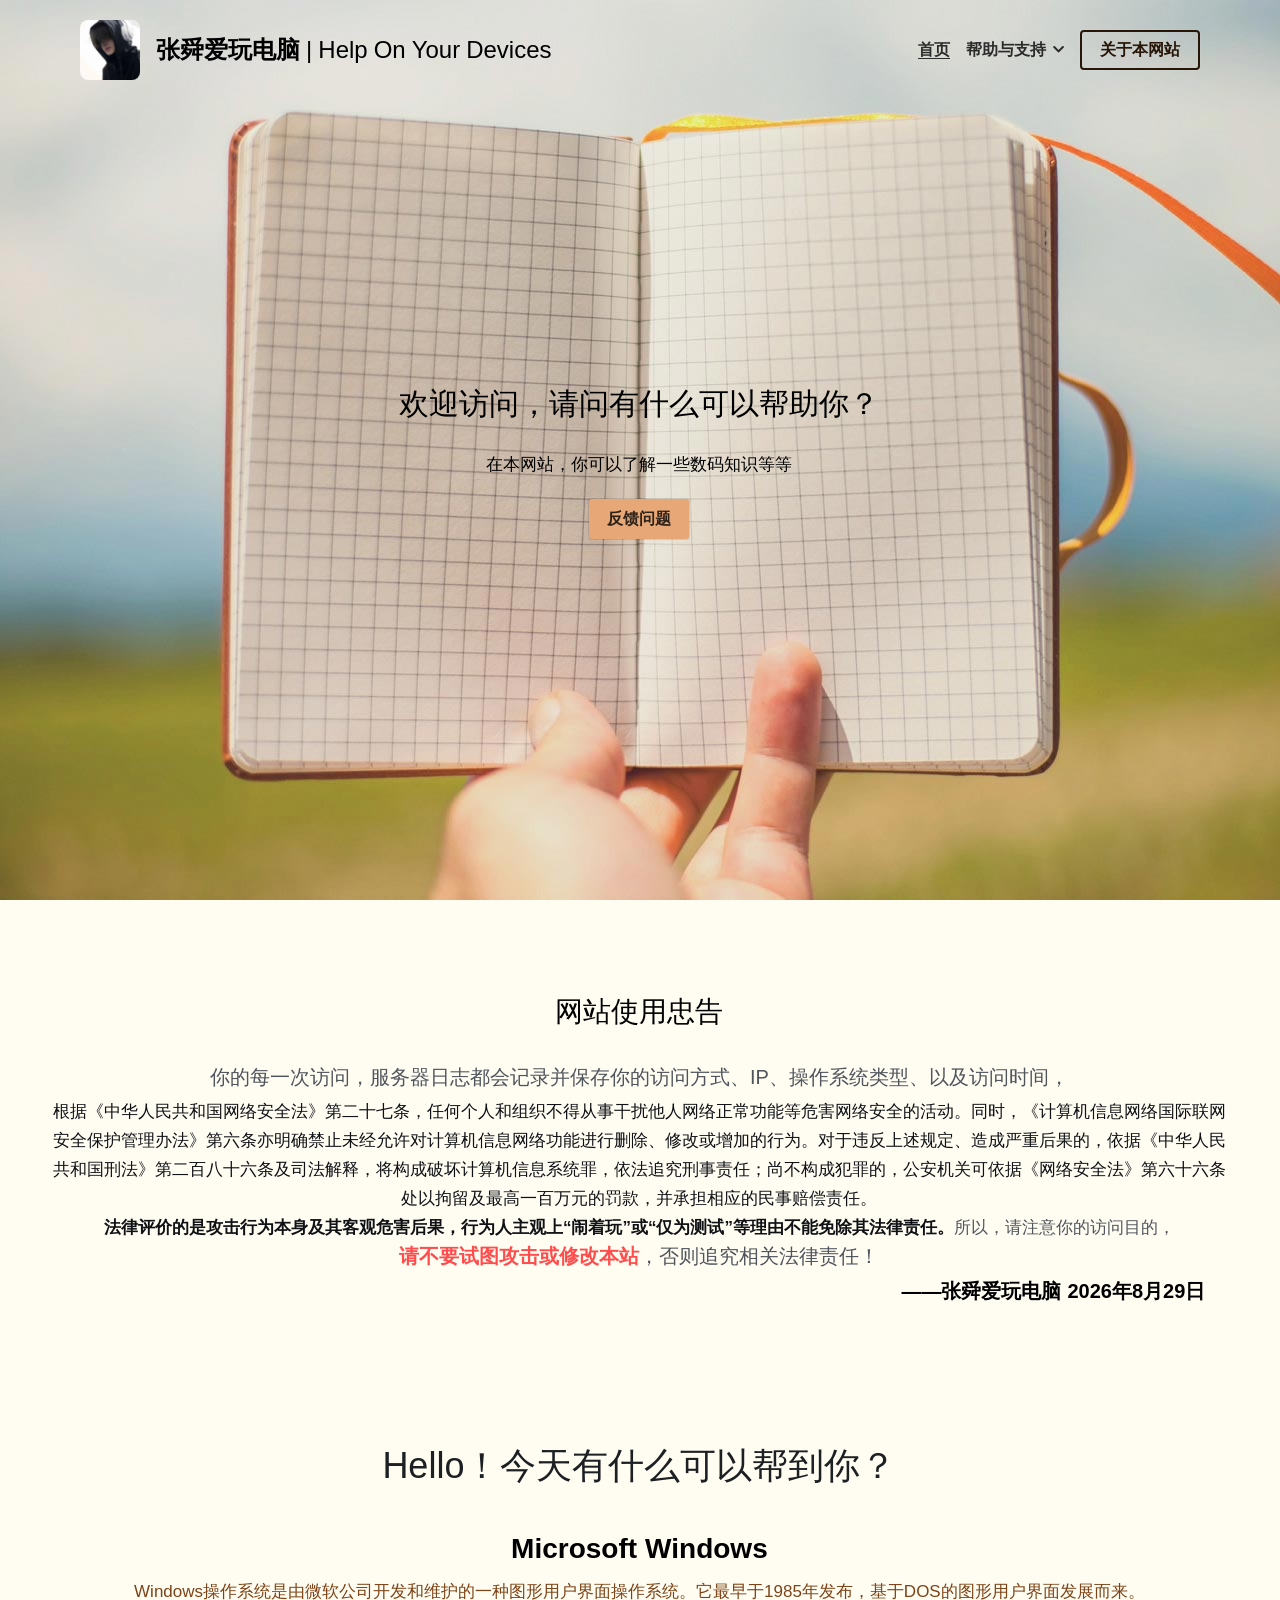
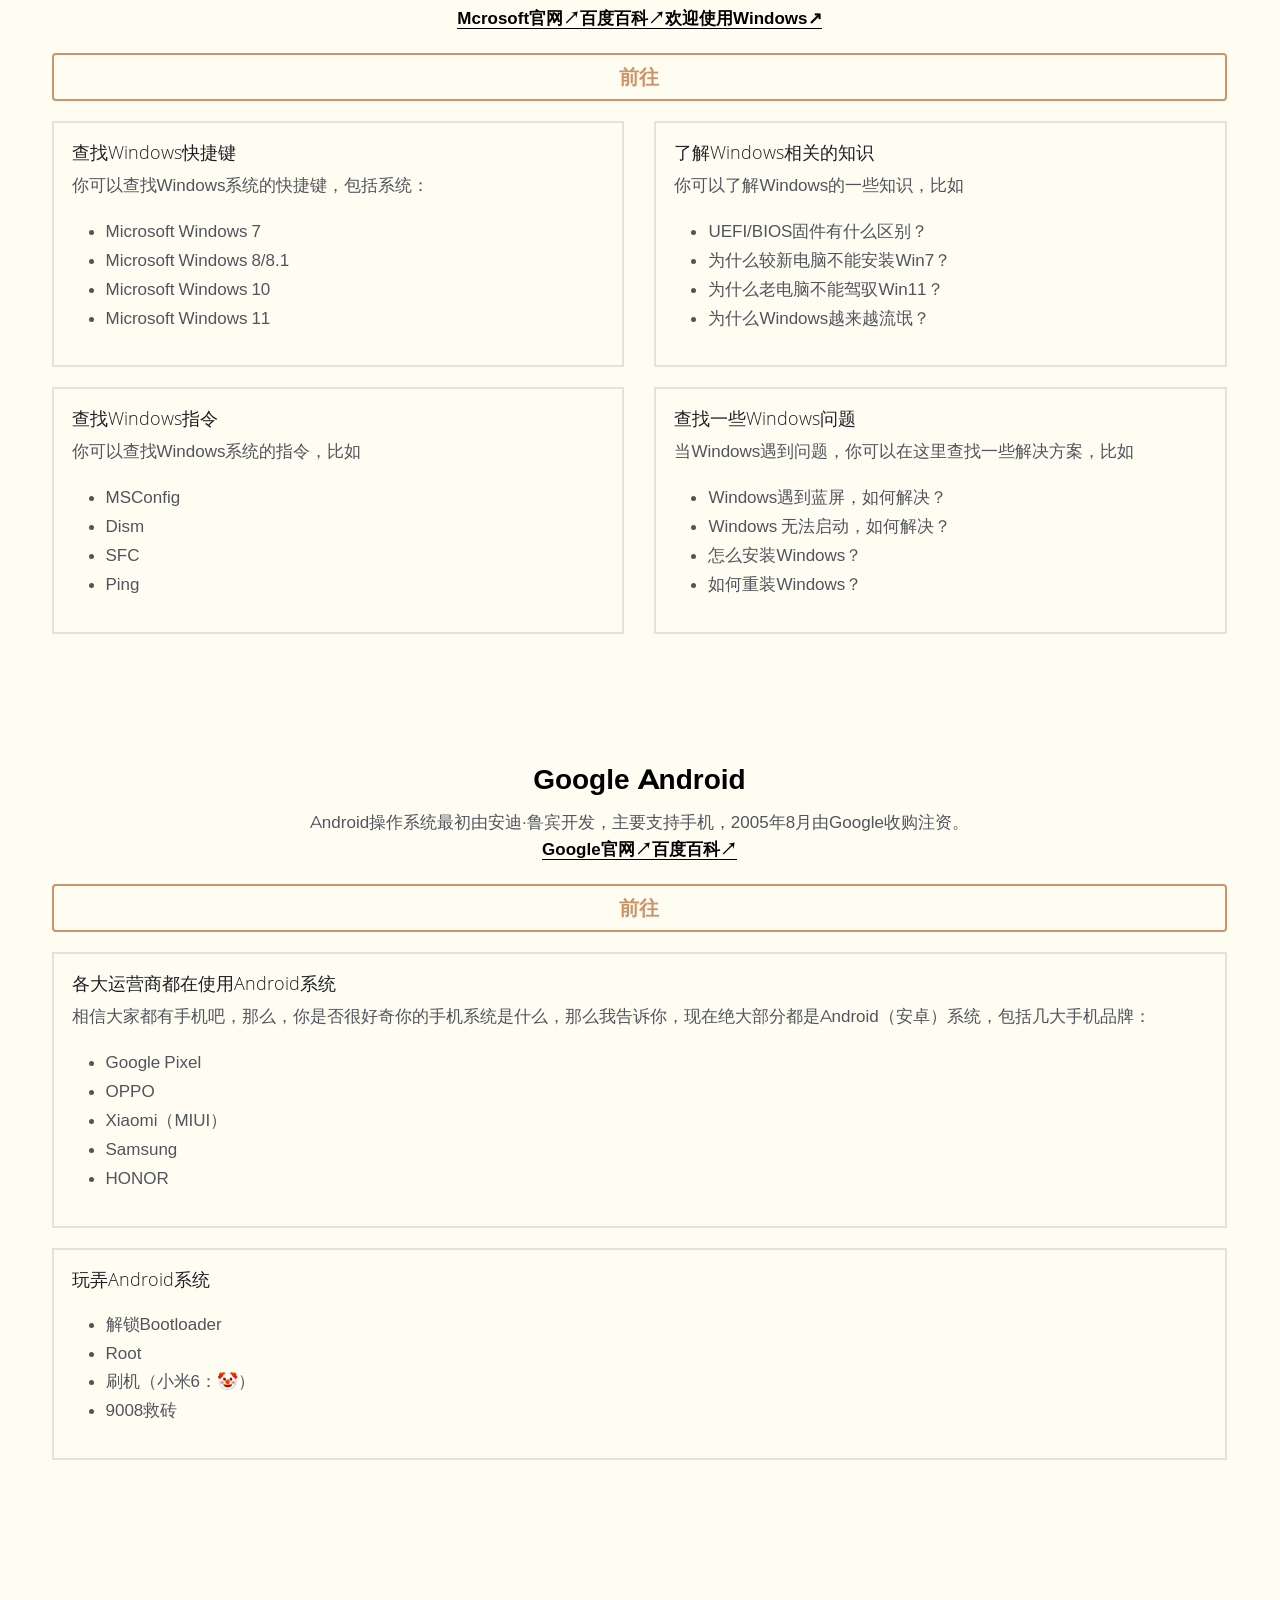
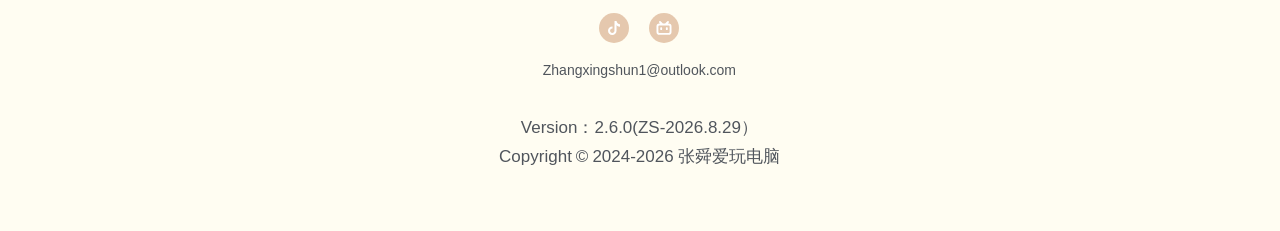
<file: index.html>
<!DOCTYPE html>
<html itemscope="" itemtype="http://schema.org/WebPage" lang="zh-CN" xmlns="http://www.w3.org/1999/xhtml" xmlns:og="http://ogp.me/ns#"><head>
<link rel="stylesheet" href="assets/css/inline-index.css"/>

<title>张舜爱玩电脑 | Help On Your Windows</title>
<!-- removing_gon has activated 100%, so we add not_removing_gon rollout for specific user -->


<meta content="text/html; charset=utf-8" http-equiv="Content-Type"/>
<meta content="width=device-width,initial-scale=1.0,user-scalable=yes,minimum-scale=1.0,maximum-scale=3.0" id="viewport" name="viewport"/>
<meta content="#ffffff" name="theme-color"/>




<link href="assets/main_v4.0a6eb0313b2ebbdc8440.bundle-ecab58c4.css" media="screen" rel="stylesheet" type="text/css"/>
<link defer="true" href="assets/FvThOzn_oIb22xNpss5MtjFCdyRO-04b8ef7e.png" rel="shortcut icon" type="image/x-icon"/>

<meta content="website" property="og:type"/>
<meta content="张舜爱玩电脑 | Help On Your Windows" property="og:title"/>

<meta content="assets/FvThOzn_oIb22xNpss5MtjFCdyRO-04b8ef7e.png" property="og:image"/>
<meta content="张舜爱玩电脑 | Help On Your Windows" property="og:site_name"/>
<meta content="2019-2026 Help On Your Windows" property="og:description"/>
<meta content="张舜爱玩电脑 | Help On Your Windows" itemprop="name"/>
<meta content="2019-2026 Help On Your Windows" itemprop="description"/>
<meta content="assets/FvThOzn_oIb22xNpss5MtjFCdyRO-04b8ef7e.png" itemprop="image"/>
<meta content="summary" name="twitter:card"/>
<meta content="张舜爱玩电脑 | Help On Your Windows" name="twitter:title"/>
<meta content="2019-2026 Help On Your Windows" name="twitter:description"/>
<meta content="assets/FvThOzn_oIb22xNpss5MtjFCdyRO-04b8ef7e.png" name="twitter:image"/>
<meta content="2019-2026 Help On Your Windows" name="description"/>
<meta content="" name="keywords"/>


<link href="assets/FvThOzn_oIb22xNpss5MtjFCdyRO-04b8ef7e.png" rel="apple-touch-icon" sizes="58x58"/>
<link href="assets/FvThOzn_oIb22xNpss5MtjFCdyRO-04b8ef7e.png" rel="apple-touch-icon" sizes="76x76"/>
<link href="assets/FvThOzn_oIb22xNpss5MtjFCdyRO-04b8ef7e.png" rel="apple-touch-icon" sizes="80x80"/>
<link href="assets/FvThOzn_oIb22xNpss5MtjFCdyRO-04b8ef7e.png" rel="apple-touch-icon" sizes="87x87"/>
<link href="assets/FvThOzn_oIb22xNpss5MtjFCdyRO-04b8ef7e.png" rel="apple-touch-icon" sizes="114x114"/>
<link href="assets/FvThOzn_oIb22xNpss5MtjFCdyRO-04b8ef7e.png" rel="apple-touch-icon" sizes="120x120"/>
<link href="assets/FvThOzn_oIb22xNpss5MtjFCdyRO-04b8ef7e.png" rel="apple-touch-icon" sizes="152x152"/>
<link href="assets/FvThOzn_oIb22xNpss5MtjFCdyRO-04b8ef7e.png" rel="apple-touch-icon" sizes="167x167"/>
<link href="assets/FvThOzn_oIb22xNpss5MtjFCdyRO-04b8ef7e.png" rel="apple-touch-icon" sizes="180x180"/>



<!-- CUSTOM_CODE_START -->
<!-- CUSTOM_CODE_END -->



<link href="assets/css/fonts.css" rel="stylesheet"/><link href="assets/css/site.css" rel="stylesheet"/><link href="assets/css/runtime.css" rel="stylesheet"/></head>
<body class="show locale-zh-CN" data-mobile-new-breakpoint-stage="1" id="user_sites" theme_name="s5-theme">
<div class="product-sxl" data-id="13001093" id="s-page-container">
<style>#nav-popover-panel.nav-dropdown-popover{z-index:999999;padding:0 0;width:-webkit-max-content;width:-moz-max-content;width:max-content;}#nav-popover-panel.nav-dropdown-popover .inner-content{background-color:white;border:none;border-radius:0;padding:unset;}#nav-popover-panel.nav-dropdown-popover .inner-content .panel-container{background-color:white;display:-webkit-box;display:-webkit-flex;display:-ms-flexbox;display:flex;}#nav-popover-panel.nav-dropdown-popover .inner-content .panel-container .sub-panel{border-left:solid 1px white;}#nav-popover-panel.nav-dropdown-popover .inner-content .panel-container .main-panel,#nav-popover-panel.nav-dropdown-popover .inner-content .panel-container .sub-panel{max-height:46vh;overflow-y:auto;}#nav-popover-panel.nav-dropdown-popover .inner-content .panel-container .main-panel .inner-container,#nav-popover-panel.nav-dropdown-popover .inner-content .panel-container .sub-panel .inner-container{display:-webkit-box;display:-webkit-flex;display:-ms-flexbox;display:flex;}#nav-popover-panel.nav-dropdown-popover .inner-content .panel-container .main-panel ul,#nav-popover-panel.nav-dropdown-popover .inner-content .panel-container .sub-panel ul{background-color:white;padding:0 0;display:-webkit-box;display:-webkit-flex;display:-ms-flexbox;display:flex;-webkit-flex-direction:column;-ms-flex-direction:column;flex-direction:column;text-align:left;box-shadow:none;margin:0;}#nav-popover-panel.nav-dropdown-popover .inner-content .panel-container .main-panel ul li,#nav-popover-panel.nav-dropdown-popover .inner-content .panel-container .sub-panel ul li{width:100%;padding:0 0;margin-left:0;margin-right:0;}#nav-popover-panel.nav-dropdown-popover .inner-content .panel-container .main-panel ul li a,#nav-popover-panel.nav-dropdown-popover .inner-content .panel-container .sub-panel ul li a,#nav-popover-panel.nav-dropdown-popover .inner-content .panel-container .main-panel ul li .s-nav-dropdown-item,#nav-popover-panel.nav-dropdown-popover .inner-content .panel-container .sub-panel ul li .s-nav-dropdown-item{display:-webkit-box;display:-webkit-flex;display:-ms-flexbox;display:flex;-webkit-align-items:center;-webkit-box-align:center;-ms-flex-align:center;align-items:center;outline:none;padding:15px;max-width:300px;box-sizing:border-box;cursor:pointer;word-break:break-word;left:0;border:none;background-color:inherit;}#nav-popover-panel.nav-dropdown-popover .inner-content .panel-container .main-panel ul li a:hover,#nav-popover-panel.nav-dropdown-popover .inner-content .panel-container .sub-panel ul li a:hover,#nav-popover-panel.nav-dropdown-popover .inner-content .panel-container .main-panel ul li .s-nav-dropdown-item:hover,#nav-popover-panel.nav-dropdown-popover .inner-content .panel-container .sub-panel ul li .s-nav-dropdown-item:hover,#nav-popover-panel.nav-dropdown-popover .inner-content .panel-container .main-panel ul li a.selected,#nav-popover-panel.nav-dropdown-popover .inner-content .panel-container .sub-panel ul li a.selected,#nav-popover-panel.nav-dropdown-popover .inner-content .panel-container .main-panel ul li .s-nav-dropdown-item.selected,#nav-popover-panel.nav-dropdown-popover .inner-content .panel-container .sub-panel ul li .s-nav-dropdown-item.selected{background-color:inherit;}#nav-popover-panel.nav-dropdown-popover .inner-content .panel-container .main-panel ul li a:hover,#nav-popover-panel.nav-dropdown-popover .inner-content .panel-container .sub-panel ul li a:hover,#nav-popover-panel.nav-dropdown-popover .inner-content .panel-container .main-panel ul li .s-nav-dropdown-item:hover,#nav-popover-panel.nav-dropdown-popover .inner-content .panel-container .sub-panel ul li .s-nav-dropdown-item:hover{background-color:white;}#nav-popover-panel.nav-dropdown-popover .inner-content .panel-container .main-panel ul li a:before,#nav-popover-panel.nav-dropdown-popover .inner-content .panel-container .sub-panel ul li a:before,#nav-popover-panel.nav-dropdown-popover .inner-content .panel-container .main-panel ul li .s-nav-dropdown-item:before,#nav-popover-panel.nav-dropdown-popover .inner-content .panel-container .sub-panel ul li .s-nav-dropdown-item:before,#nav-popover-panel.nav-dropdown-popover .inner-content .panel-container .main-panel ul li a:after,#nav-popover-panel.nav-dropdown-popover .inner-content .panel-container .sub-panel ul li a:after,#nav-popover-panel.nav-dropdown-popover .inner-content .panel-container .main-panel ul li .s-nav-dropdown-item:after,#nav-popover-panel.nav-dropdown-popover .inner-content .panel-container .sub-panel ul li .s-nav-dropdown-item:after{content:none;}#nav-popover-panel.nav-dropdown-popover .inner-content .panel-container .main-panel ul li a .s-nav-text,#nav-popover-panel.nav-dropdown-popover .inner-content .panel-container .sub-panel ul li a .s-nav-text,#nav-popover-panel.nav-dropdown-popover .inner-content .panel-container .main-panel ul li .s-nav-dropdown-item .s-nav-text,#nav-popover-panel.nav-dropdown-popover .inner-content .panel-container .sub-panel ul li .s-nav-dropdown-item .s-nav-text,#nav-popover-panel.nav-dropdown-popover .inner-content .panel-container .main-panel ul li a .s-nav-dropdown-text,#nav-popover-panel.nav-dropdown-popover .inner-content .panel-container .sub-panel ul li a .s-nav-dropdown-text,#nav-popover-panel.nav-dropdown-popover .inner-content .panel-container .main-panel ul li .s-nav-dropdown-item .s-nav-dropdown-text,#nav-popover-panel.nav-dropdown-popover .inner-content .panel-container .sub-panel ul li .s-nav-dropdown-item .s-nav-dropdown-text{line-height:1.5;background:inherit;color:inherit;word-break:break-word;overflow :hidden;text-overflow:ellipsis;display:-webkit-box;-webkit-line-clamp:2;-webkit-box-orient:vertical;}#nav-popover-panel.nav-dropdown-popover .inner-content .panel-container .main-panel ul li a:not(.selected),#nav-popover-panel.nav-dropdown-popover .inner-content .panel-container .sub-panel ul li a:not(.selected),#nav-popover-panel.nav-dropdown-popover .inner-content .panel-container .main-panel ul li .s-nav-dropdown-item:not(.selected),#nav-popover-panel.nav-dropdown-popover .inner-content .panel-container .sub-panel ul li .s-nav-dropdown-item:not(.selected){color:#2e2e2f;}.css-12ihcb7#nav-popover-panel.nav-dropdown-popover{position:fixed;left:0px;top:0px;right:px;bottom:px;display:none;padding-top:0px;margin-left:unset !important;}.css-12ihcb7#nav-popover-panel.nav-dropdown-popover .inner-content{box-shadow:none;}.css-12ihcb7#nav-popover-panel.nav-dropdown-popover .inner-content .panel-container{-webkit-flex-direction:row;-ms-flex-direction:row;flex-direction:row;}.css-12ihcb7#nav-popover-panel.nav-dropdown-popover .inner-content .panel-container .main-panel ul li a:hover,.css-12ihcb7#nav-popover-panel.nav-dropdown-popover .inner-content .panel-container .sub-panel ul li a:hover,.css-12ihcb7#nav-popover-panel.nav-dropdown-popover .inner-content .panel-container .main-panel ul li .s-nav-dropdown-item:hover,.css-12ihcb7#nav-popover-panel.nav-dropdown-popover .inner-content .panel-container .sub-panel ul li .s-nav-dropdown-item:hover,.css-12ihcb7#nav-popover-panel.nav-dropdown-popover .inner-content .panel-container .main-panel ul li a.selected,.css-12ihcb7#nav-popover-panel.nav-dropdown-popover .inner-content .panel-container .sub-panel ul li a.selected,.css-12ihcb7#nav-popover-panel.nav-dropdown-popover .inner-content .panel-container .main-panel ul li .s-nav-dropdown-item.selected,.css-12ihcb7#nav-popover-panel.nav-dropdown-popover .inner-content .panel-container .sub-panel ul li .s-nav-dropdown-item.selected{color:#d47125;}.css-12ihcb7#nav-popover-panel.nav-dropdown-popover .inner-content .panel-container .main-panel ul li a i.fa,.css-12ihcb7#nav-popover-panel.nav-dropdown-popover .inner-content .panel-container .sub-panel ul li a i.fa,.css-12ihcb7#nav-popover-panel.nav-dropdown-popover .inner-content .panel-container .main-panel ul li .s-nav-dropdown-item i.fa,.css-12ihcb7#nav-popover-panel.nav-dropdown-popover .inner-content .panel-container .sub-panel ul li .s-nav-dropdown-item i.fa{margin:0 0 0 10px;}#s-content .css-p1lqz7.s-common-button.s-custom-btn,#section-selector-wrapper .css-p1lqz7.s-common-button.s-custom-btn,#s-use-site-style-config-container .css-p1lqz7.s-common-button.s-custom-btn{color:#271507;border:2px solid #271507;background:transparent;padding:14px 28px;}.css-pa7kn5 .s-top-padding-large.s-section:not(.s-slider-section):not(.s-grid-section),.css-pa7kn5 .s-top-padding-large.s-grid-section:not(._wide),.css-pa7kn5 .s-top-padding-large.s-new-grid-section:not(.padding-adjust),.css-pa7kn5 .s-top-padding-large.s-section.s-new-grid-section.padding-adjust{padding-top:150px !important;}.css-pa7kn5 .s-bottom-padding-large.s-section:not(.s-slider-section):not(.s-grid-section),.css-pa7kn5 .s-bottom-padding-large.s-grid-section:not(._wide):not(.padding-adjust),.css-pa7kn5 .s-bottom-padding-large.s-new-grid-section:not(.padding-adjust),.css-pa7kn5 .s-bottom-padding-large.s-section.s-new-grid-section.padding-adjust{padding-bottom:150px !important;}.css-pa7kn5 .s-top-padding-half.s-section:not(.s-slider-section):not(.s-grid-section),.css-pa7kn5 .s-top-padding-half.s-grid-section:not(._wide):not(.padding-adjust),.css-pa7kn5 .s-top-padding-half.s-new-grid-section:not(.padding-adjust),.css-pa7kn5 .s-top-padding-half.s-section.s-new-grid-section.padding-adjust{padding-top:138px;}@media screen and (max-width:767px){.css-pa7kn5 .s-top-padding-half.s-section:not(.s-slider-section):not(.s-grid-section),.css-pa7kn5 .s-top-padding-half.s-grid-section:not(._wide):not(.padding-adjust),.css-pa7kn5 .s-top-padding-half.s-new-grid-section:not(.padding-adjust),.css-pa7kn5 .s-top-padding-half.s-section.s-new-grid-section.padding-adjust{padding-top:125px;}}.css-pa7kn5 .s-bottom-padding-half.s-section:not(.s-slider-section):not(.s-grid-section),.css-pa7kn5 .s-bottom-padding-half.s-grid-section:not(._wide):not(.padding-adjust),.css-pa7kn5 .s-bottom-padding-half.s-new-grid-section:not(.padding-adjust),.css-pa7kn5 .s-bottom-padding-half.s-section.s-new-grid-section.padding-adjust{padding-bottom:calc( 40px + 0px );}@media screen and (max-width:767px){.css-pa7kn5 .s-bottom-padding-half.s-section:not(.s-slider-section):not(.s-grid-section),.css-pa7kn5 .s-bottom-padding-half.s-grid-section:not(._wide):not(.padding-adjust),.css-pa7kn5 .s-bottom-padding-half.s-new-grid-section:not(.padding-adjust),.css-pa7kn5 .s-bottom-padding-half.s-section.s-new-grid-section.padding-adjust{padding-bottom:calc( 27px + 0px );}}.css-pa7kn5 .s-top-padding-none.s-section:not(.s-slider-section):not(.s-grid-section),.css-pa7kn5 .s-top-padding-none.s-grid-section:not(._wide):not(.padding-adjust),.css-pa7kn5 .s-top-padding-none.s-new-grid-section:not(.padding-adjust),.css-pa7kn5 .s-top-padding-none.s-section.s-new-grid-section.padding-adjust{padding-top:98px;}.css-pa7kn5 .s-bottom-padding-none.s-section:not(.s-slider-section):not(.s-grid-section),.css-pa7kn5 .s-bottom-padding-none.s-grid-section:not(._wide):not(.padding-adjust),.css-pa7kn5 .s-bottom-padding-none.s-new-grid-section:not(.padding-adjust),.css-pa7kn5 .s-bottom-padding-none.s-section.s-new-grid-section.padding-adjust{padding-bottom:0;}.css-pa7kn5 .s-section:not(.s-slider-section):not(.s-grid-section),.css-pa7kn5 .s-grid-section:not(._wide):not(.padding-adjust),.css-pa7kn5 .s-new-grid-section:not(.padding-adjust),.css-pa7kn5 .s-section.s-new-grid-section.padding-adjust{padding-top:178px;padding-bottom:80px;}@media screen and (max-width:767px){.css-pa7kn5 .s-section:not(.s-slider-section):not(.s-grid-section),.css-pa7kn5 .s-grid-section:not(._wide):not(.padding-adjust),.css-pa7kn5 .s-new-grid-section:not(.padding-adjust),.css-pa7kn5 .s-section.s-new-grid-section.padding-adjust{padding-top:151px;padding-bottom:53px;}}@media screen and (max-width:767px){.css-pa7kn5 .s-section:not(.s-slider-section):not(.s-grid-section).s-section-mobile-height-full,.css-pa7kn5 .s-grid-section:not(._wide):not(.padding-adjust).s-section-mobile-height-full,.css-pa7kn5 .s-new-grid-section:not(.padding-adjust).s-section-mobile-height-full,.css-pa7kn5 .s-section.s-new-grid-section.padding-adjust.s-section-mobile-height-full{min-height:calc( 100vh - var(--s-mobile-nav-height) - var(--s-mobile-actions-height) );}}.css-pa7kn5 .s-section.s-slider-section .iosslider.with-adjust .slider .inner{padding-top:80px;padding-bottom:80px;}@media screen and (max-width:767px){.css-pa7kn5 .s-section.s-slider-section .iosslider.with-adjust .slider .inner{padding-top:53px;padding-bottom:53px;}}.css-1jeoon1 .s-section:not(.s-slider-section):not(.s-grid-section):not(.s-new-gallery-section):not(.s-blog-section):not(.s-store-section):not(.s-new-media-section):not(.s-accordion-section){display:-webkit-box;display:-webkit-flex;display:-ms-flexbox;display:flex;-webkit-box-pack:center;-webkit-justify-content:center;-ms-flex-pack:center;justify-content:center;-webkit-align-items:center;-webkit-box-align:center;-ms-flex-align:center;align-items:center;box-sizing:border-box;min-height:calc(100vh - 0px) !important;}@media screen and (max-width:727px){.css-1jeoon1 .s-section:not(.s-slider-section):not(.s-grid-section):not(.s-new-gallery-section):not(.s-blog-section):not(.s-store-section):not(.s-new-media-section):not(.s-accordion-section){min-height:calc(100vh - var(--s-mobile-nav-height) - var(--s-mobile-actions-height)) !important;}}.css-1jeoon1 .s-section:not(.s-slider-section):not(.s-grid-section):not(.s-new-gallery-section):not(.s-blog-section):not(.s-store-section):not(.s-new-media-section):not(.s-accordion-section) .container{margin:0 3%;max-width:94%;box-sizing:border-box;width:1200px !important;}#s-content .css-5f6ijg.s-common-button.s-custom-btn,#section-selector-wrapper .css-5f6ijg.s-common-button.s-custom-btn,#s-use-site-style-config-container .css-5f6ijg.s-common-button.s-custom-btn{color:rgba(0,0,0,0.8);background:#e7a777;border:1px solid rgba(0,0,0,0.1);background-clip:padding-box;}.css-owv3vc{display:-webkit-box;display:-webkit-flex;display:-ms-flexbox;display:flex;-webkit-box-pack:center;-webkit-justify-content:center;-ms-flex-pack:center;justify-content:center;}.css-owv3vc > a{margin:unset;}.css-edxhfl.slide{false;}.css-edxhfl.slide .s-title{color:#1d2023;}.css-edxhfl.slide .s-subtitle{color:#cc9469;}.css-edxhfl.slide  .s-item-title,.css-edxhfl.slide .s-ecommerce-card-view-card-name{color:#1d2023;}.css-edxhfl.slide  .s-item-subtitle,.css-edxhfl.slide .s-ecommerce-card-view-wrapper .s-ecommerce-card-view-cards .s-ecommerce-card-view-card .s-ecommerce-card-view-card-price span,.css-edxhfl.slide .s-section-selector-group .s-ecommerce-card-view-card-price span,.css-edxhfl.slide .s-blog-info{color:#cc9469;}.css-edxhfl.slide  .s-item-text,.css-edxhfl.slide .s-footer-text,.css-edxhfl.slide .s-blog-details-blurb{color:#50555c;}.css-edxhfl.slide .s-map-loading{border:1px solid rgba(0,0,0,0.1);}.css-edxhfl.slide .s-map-loading .fa.fill-spinner-big{background-color:rgba(0,0,0,0.3);}.css-edxhfl .s-top-padding-large.s-section:not(.s-slider-section):not(.s-grid-section),.css-edxhfl .s-top-padding-large.s-grid-section:not(._wide),.css-edxhfl .s-top-padding-large.s-new-grid-section:not(.padding-adjust),.css-edxhfl .s-top-padding-large.s-section.s-new-grid-section.padding-adjust{padding-top:150px !important;}.css-edxhfl .s-bottom-padding-large.s-section:not(.s-slider-section):not(.s-grid-section),.css-edxhfl .s-bottom-padding-large.s-grid-section:not(._wide):not(.padding-adjust),.css-edxhfl .s-bottom-padding-large.s-new-grid-section:not(.padding-adjust),.css-edxhfl .s-bottom-padding-large.s-section.s-new-grid-section.padding-adjust{padding-bottom:150px !important;}.css-edxhfl .s-top-padding-half.s-section:not(.s-slider-section):not(.s-grid-section),.css-edxhfl .s-top-padding-half.s-grid-section:not(._wide):not(.padding-adjust),.css-edxhfl .s-top-padding-half.s-new-grid-section:not(.padding-adjust),.css-edxhfl .s-top-padding-half.s-section.s-new-grid-section.padding-adjust{padding-top:40px;}@media screen and (max-width:767px){.css-edxhfl .s-top-padding-half.s-section:not(.s-slider-section):not(.s-grid-section),.css-edxhfl .s-top-padding-half.s-grid-section:not(._wide):not(.padding-adjust),.css-edxhfl .s-top-padding-half.s-new-grid-section:not(.padding-adjust),.css-edxhfl .s-top-padding-half.s-section.s-new-grid-section.padding-adjust{padding-top:27px;}}.css-edxhfl .s-bottom-padding-half.s-section:not(.s-slider-section):not(.s-grid-section),.css-edxhfl .s-bottom-padding-half.s-grid-section:not(._wide):not(.padding-adjust),.css-edxhfl .s-bottom-padding-half.s-new-grid-section:not(.padding-adjust),.css-edxhfl .s-bottom-padding-half.s-section.s-new-grid-section.padding-adjust{padding-bottom:calc( 40px + 0px );}@media screen and (max-width:767px){.css-edxhfl .s-bottom-padding-half.s-section:not(.s-slider-section):not(.s-grid-section),.css-edxhfl .s-bottom-padding-half.s-grid-section:not(._wide):not(.padding-adjust),.css-edxhfl .s-bottom-padding-half.s-new-grid-section:not(.padding-adjust),.css-edxhfl .s-bottom-padding-half.s-section.s-new-grid-section.padding-adjust{padding-bottom:calc( 27px + 0px );}}.css-edxhfl .s-top-padding-none.s-section:not(.s-slider-section):not(.s-grid-section),.css-edxhfl .s-top-padding-none.s-grid-section:not(._wide):not(.padding-adjust),.css-edxhfl .s-top-padding-none.s-new-grid-section:not(.padding-adjust),.css-edxhfl .s-top-padding-none.s-section.s-new-grid-section.padding-adjust{padding-top:0px;}.css-edxhfl .s-bottom-padding-none.s-section:not(.s-slider-section):not(.s-grid-section),.css-edxhfl .s-bottom-padding-none.s-grid-section:not(._wide):not(.padding-adjust),.css-edxhfl .s-bottom-padding-none.s-new-grid-section:not(.padding-adjust),.css-edxhfl .s-bottom-padding-none.s-section.s-new-grid-section.padding-adjust{padding-bottom:0;}.css-edxhfl .s-section:not(.s-slider-section):not(.s-grid-section),.css-edxhfl .s-grid-section:not(._wide):not(.padding-adjust),.css-edxhfl .s-new-grid-section:not(.padding-adjust),.css-edxhfl .s-section.s-new-grid-section.padding-adjust{padding-top:80px;padding-bottom:80px;}@media screen and (max-width:767px){.css-edxhfl .s-section:not(.s-slider-section):not(.s-grid-section),.css-edxhfl .s-grid-section:not(._wide):not(.padding-adjust),.css-edxhfl .s-new-grid-section:not(.padding-adjust),.css-edxhfl .s-section.s-new-grid-section.padding-adjust{padding-top:53px;padding-bottom:53px;}}@media screen and (max-width:767px){.css-edxhfl .s-section:not(.s-slider-section):not(.s-grid-section).s-section-mobile-height-full,.css-edxhfl .s-grid-section:not(._wide):not(.padding-adjust).s-section-mobile-height-full,.css-edxhfl .s-new-grid-section:not(.padding-adjust).s-section-mobile-height-full,.css-edxhfl .s-section.s-new-grid-section.padding-adjust.s-section-mobile-height-full{min-height:calc( 100vh - var(--s-mobile-nav-height) - var(--s-mobile-actions-height) );}}.css-edxhfl .s-section.s-slider-section .iosslider.with-adjust .slider .inner{padding-top:80px;padding-bottom:80px;}@media screen and (max-width:767px){.css-edxhfl .s-section.s-slider-section .iosslider.with-adjust .slider .inner{padding-top:53px;padding-bottom:53px;}}.css-asma2j .s-section:not(.s-slider-section):not(.s-grid-section):not(.s-new-gallery-section):not(.s-blog-section):not(.s-store-section):not(.s-new-media-section):not(.s-accordion-section){display:-webkit-box;display:-webkit-flex;display:-ms-flexbox;display:flex;-webkit-box-pack:center;-webkit-justify-content:center;-ms-flex-pack:center;justify-content:center;-webkit-align-items:center;-webkit-box-align:center;-ms-flex-align:center;align-items:center;}.css-asma2j .s-section:not(.s-slider-section):not(.s-grid-section):not(.s-new-gallery-section):not(.s-blog-section):not(.s-store-section):not(.s-new-media-section):not(.s-accordion-section) .container{margin:0 3%;max-width:94%;box-sizing:border-box;width:1200px !important;}#s-content .css-cuhgpd.s-common-button.s-custom-btn,#section-selector-wrapper .css-cuhgpd.s-common-button.s-custom-btn,#s-use-site-style-config-container .css-cuhgpd.s-common-button.s-custom-btn{color:#cc9469;border:2px solid #cc9469;background:transparent;padding:14px 28px;}.css-1lxgo5x{display:-webkit-box;display:-webkit-flex;display:-ms-flexbox;display:flex;-webkit-box-pack:end;-webkit-justify-content:flex-end;-ms-flex-pack:end;justify-content:flex-end;}.css-1lxgo5x > a{margin:unset;}.css-360ii4 .s-section:not(.s-slider-section):not(.s-grid-section):not(.s-new-gallery-section):not(.s-blog-section):not(.s-store-section):not(.s-new-media-section):not(.s-accordion-section){display:-webkit-box;display:-webkit-flex;display:-ms-flexbox;display:flex;-webkit-box-pack:center;-webkit-justify-content:center;-ms-flex-pack:center;justify-content:center;-webkit-align-items:flex-start;-webkit-box-align:flex-start;-ms-flex-align:flex-start;align-items:flex-start;}.css-360ii4 .s-section:not(.s-slider-section):not(.s-grid-section):not(.s-new-gallery-section):not(.s-blog-section):not(.s-store-section):not(.s-new-media-section):not(.s-accordion-section) .container{margin:0 3%;max-width:94%;box-sizing:border-box;width:1200px !important;}.css-vtybll.s-footer-section .s-footer-text a{color:#a9aeb2;}.css-1ldiy5p.s-footer-section .s-component.s-social-media ul.s-social-media-buttons .s-social-icon{background:rgba(204,148,105,0.5);}</style><div data-hypernova-emotion-id="9komjz,12ihcb7,p1lqz7,pa7kn5,1jeoon1,5f6ijg,owv3vc,edxhfl,asma2j,cuhgpd,1lxgo5x,360ii4,vtybll,1ldiy5p" data-hypernova-id="f6df864c-0cb7-4add-be46-8cc65015b342" data-hypernova-key="SiteBootstrapper"><div id="s-page-client-container"><div><div class="s-variation-default s-custom-colors s-font-body-default s-font-title-default s-font-heading-thinnerhei s-font-button-default s-font-nav_item-default s-font-nav_dropdown-default s-font-weight-body-default s-font-weight-title-default s-font-weight-heading-default s-font-weight-button-default s-font-weight-nav_item-default s-font-weight-nav_dropdown-default s-template-s5-theme s-theme-alignment-center s-site-page-content" id="s-content" lang="zh" style="--s-mobile-nav-height: 60px; --s-mobile-actions-height: 0px;"><div style="margin: auto;"><div><style id="color-style-tag">.s-custom-colors .s-bg-overlay:before{background:rgba(1,1,0,0.35);}.s-custom-colors .s-component.s-social-media ul.s-social-media-buttons .s-social-icon{background:rgba(218,157,112,0.5);}.s-custom-colors .fixed-login-container .login-container{background: #da9d70;}.s-custom-colors .s-ecommerce-row-view-product .s-ecommerce-row-view-product-thumbnail-list ul li.current{border: 2px solid #da9d70}.s-custom-colors .s-ecommerce-card-view-wrapper .s-ecommerce-card-view-card .s-ecommerce-card-view-card-stock-warning{background: #da9d70;}.s-custom-colors .s-ecommerce-shopping-cart-wrapper .s-ecommerce-shopping-cart{background: #da9d70;}.s-custom-colors .s-ecommerce-shopping-cart-wrapper .s-ecommerce-shopping-cart.hovered{background: #da9d70;}.s-custom-colors .s-ecommerce-shopping-cart-wrapper .s-ecommerce-shopping-cart-mobile{
        background: #dbdbdb;
        border-top: 1px solid #afafaf;}.s-custom-colors .s-ecommerce-shopping-cart-wrapper .s-ecommerce-shopping-cart-mobile .check-btn{background: #da9d70;}.s-custom-colors .s-ecommerce-animation-item{
        border: 2px solid #da9d70;
        color: #da9d70;}.s-custom-colors .s-ecommerce-row-view-product .mobile-select .price-label{color: #da9d70}.s-custom-colors .s-ecommerce-row-view-product .mobile-select .variation-item.selected{border: 1px solid #da9d70; background: #da9d70;}.s-custom-colors .s-ecommerce-row-view-product .mobile-select .add-btn{background: #da9d70;}.s-custom-colors .s-ecommerce-row-view-product .slider-wrapper .slider-dot-wrapper .slider-dot{border: 1px solid #da9d70}.s-custom-colors .s-ecommerce-row-view-product .slider-wrapper .slider-dot-wrapper .slider-dot.selected{background: #da9d70}.s-custom-colors .s-section .category-link-item.selected{color: #da9d70;}.s-custom-colors .s-section .category-link-item.selected:after{background: #da9d70}.s-custom-colors .s-section .category-link-item-wrapper:hover .category-link-item:not(.no-hover){color: #da9d70;}.s-custom-colors .s-ecommerce .s-ecommerce-products-wrapper .s-ecommerce-card-view-wrapper .s-ecommerce-card-view-detail .s-ecommerce-card-view-detail-header .next-product-btn{color: #da9d70;}.s-custom-colors .s-ecommerce .s-ecommerce-products-wrapper .s-ecommerce-card-view-wrapper .s-ecommerce-card-view-detail .s-ecommerce-card-view-detail-header .prev-product-btn{color: #da9d70;}.s-custom-colors .s-ecommerce .s-ecommerce-products-wrapper .s-ecommerce-card-view-wrapper .s-ecommerce-card-view-detail .s-ecommerce-card-view-detail-header .back-btn{color: #da9d70;}.s-custom-colors .s-ecommerce .s-ecommerce-products-wrapper .s-ecommerce-card-view-wrapper .s-ecommerce-card-view-detail .s-ecommerce-card-view-detail-header .next-product-btn:hover{color: #e1b08c;}.s-custom-colors .s-ecommerce .s-ecommerce-products-wrapper .s-ecommerce-card-view-wrapper .s-ecommerce-card-view-detail .s-ecommerce-card-view-detail-header .prev-product-btn:hover{color: #e1b08c;}.s-custom-colors .s-ecommerce .s-ecommerce-products-wrapper .s-ecommerce-card-view-wrapper .s-ecommerce-card-view-detail .s-ecommerce-card-view-detail-header .back-btn:hover{color: #e1b08c;}.s-custom-colors .s-donation-section .s-component.s-donation .s-donation-progress .progress-bar .progress{background: #da9d70}.s-custom-colors .s-donation-section .s-component.s-donation .s-donation-progress .progress-bar .indicator:before{background: #da9d70}.s-custom-colors .s-donation-section .s-component.s-donation .s-donation-progress .progress-bar .indicator:after{border-top-color: #da9d70}.s-custom-colors {--main-color: #da9d70}.s-custom-colors .s-theme-color-1{color: #da9d70}.s-custom-colors .s-bg-theme-color-1{background-color: #da9d70}.s-custom-colors .s-bg-theme-color-fade-1{background-color: rgba(218,157,112,0.07)}.s-custom-colors .s-bg-theme-color-fade-2{background-color: rgba(218,157,112,0.2)}.s-custom-colors .s-border-theme-color-1{border-color: #da9d70}.s-custom-colors .s-button-theme-style{background-color: rgba(218,157,112,0.2); color: #da9d70}.s-custom-colors .s-button-theme-style-shadow{background-color: rgba(218,157,112,0.2); box-shadow: 0px 3px 0 rgba(218,157,112,0.2); color: #da9d70}.s-custom-colors .s-button-theme-style-border{background-color: rgba(218,157,112,0.2); border: 2px solid rgba(218,157,112,0.2); color: #da9d70}.s-custom-colors .s-button-theme-style-important{background-color: rgba(218,157,112,0.2) !important; color: #da9d70 !important}
.s-custom-colors .navigator .nav-container .nav ul li a:hover,
.s-custom-colors .navigator .nav-container .nav ul li a.selected {
  background: #ededed;
}
.s-custom-colors .navigator .nav-container .nav ul.items li,
.s-custom-colors .navigator .nav-container .nav ul.items,
.s-custom-colors .navigator {
  border-color: #c9c9c9;
}

.s-custom-colors .dummy-shadow {
  box-shadow: #dbdbdb 0 0 10px 0 inset;
}
.navbar-drawer.site-drawer ul#nav-drawer-list {
  border-right: 1px solid #ededed;
}
.navbar-drawer.site-drawer ul#nav-drawer-list li a.selected {
  background: #ededed;
  box-shadow: 5px 0 0 0 #c9c9c9 inset;
}
.navbar-drawer.site-drawer ul#nav-drawer-list li {
  a:not(.social-media-link):not(.mobile-nav-button .s-common-button), .s-mobile-nav-dropdown-item, .s-mobile-membership-login-nav-item, .s-mobile-multi-lang, .s-mobile-nav-btn {
    border-bottom: 1px solid #c9c9c9;
  }
}.s-custom-colors .s-text-color-custom1{ color: #e7a777; }
.s-custom-colors .s-text-color-custom2{ color: #020201; }
</style><style id="font-style-tag">
    #s-content.s-font-heading-thinnerhei .s-font-heading {
      font-family: "Open Sans", "open_sans", "Lucida Grande", "Verdana", "Pingfang SC", "Pingfang TC", "Hiragino Sans GB", "Microsoft YaHei", serif;
    }
    #s-content.s-font-heading-thinnerhei .s-font-heading:lang(ja) {
      font-family: "Open Sans", "open_sans", "Lucida Grande", "Verdana", "Pingfang SC", "Pingfang TC", "Hiragino Sans GB", "Microsoft YaHei", "ヒラギノ角ゴ Pro W3","Hiragino Kaku Gothic Pro",Osaka,"メイリオ",Meiryo,"ＭＳ Ｐゴシック","MS PGothic", serif
    }
    #s-content.s-font-heading-thinnerhei .s-font-heading:lang(zh-cn),
    #s-content.s-font-heading-thinnerhei .s-font-heading:lang(sxl),
    #s-content.s-font-heading-thinnerhei .s-font-heading:lang(zh) {
      font-family: "Open Sans", "open_sans", "Lucida Grande", "Verdana", "Pingfang SC", "Pingfang TC", "Hiragino Sans GB", "Microsoft YaHei", Cardo, STSong, "Songti SC", SimSun, "PingFang SC", "Microsoft YaHei", 微软雅黑, STXihei, 华文细黑, serif
    }
    #s-content.s-font-heading-thinnerhei .s-font-heading:lang(zh-tw) {
      font-family: "Open Sans", "open_sans", "Lucida Grande", "Verdana", "Pingfang SC", "Pingfang TC", "Hiragino Sans GB", "Microsoft YaHei", 'PingFang TC','Microsoft JhengHei',"微軟正黑體",STXihei, serif;
    }
  </style></div><div class="s-nav navigator css-1q65qf1 css-1ove99u0" font-size="100%" id="f_a7eefaef-c78a-4fe1-925d-f515062961c4" name="topBar" style="--borderColor: #000; --textColor: #d47125; --blockTextColor: #ffffff; --blockBackgroundColor: #d47125;" type="NavTheme"><div class="s-navbar-desktop s-navbar-desktop-normal s-bg-dark-text s-new-layout topBar s-new-layout-a s-layout-version-a-v2 s-nav-spacing-compact s-nav-highlight-underline s-nav-drop-shadow-no s-nav-sticky-drop-shadow-default overlaps-content has-new-layout has-image2 has-button has-social-media-contact-lists has-title s-nav-transparent-desktop"><div class="s-nav-inner nav-item-loaded"><div class="s-nav-inner-wrap"><div class="s-logo"><div class="css-fisrrk css-bpty50"><div class="s-logo-image-normal"><div class="s-logo-image image1"><div class="s-component s-image"><div><div class="s-component-content"><div class="s-img-wrapper"><a aria-label="image link" href="index.html"><img alt="" class="crop-default" data-description="" height="300" src="assets/FvThOzn_oIb22xNpss5MtjFCdyRO-04b8ef7e.png" style="width: auto; height: auto; border-radius: 8px;" title="" width="300"/></a></div></div></div></div></div></div><div class="s-logo-image-alternative"><div class="s-logo-image image1"><div class="s-component s-image"><div><div class="s-component-content"><div class="s-img-wrapper"><a aria-label="image link" href="index.html"><img alt="" class="crop-default" data-description="" height="300" src="assets/FvThOzn_oIb22xNpss5MtjFCdyRO-04b8ef7e.png" style="width: auto; height: auto; border-radius: 8px;" title="" width="300"/></a></div></div></div></div></div><div class="s-logo-image image2"><div class="s-component s-image"><div><div class="s-component-content"><div class="s-img-wrapper"><img alt="" class="crop-default" data-description="" height="300" src="assets/power-5c50869b.png" style="width: auto; height: auto;" title="" width="300"/></div></div></div></div></div></div></div></div><div class="s-logo-title"><div class="s-component s-text"><div class=""><div class="s-component-content s-font-title" style="white-space: pre-wrap;"><div class="s-rich-text-wrapper" style="display: block; "><p class="font-size-tag-custom s-rich-text-wrapper" style="text-align: center; font-size: 24px;"><span style="color: var(--s-pre-color12);"><a data-type="undefined" href="index.html" style="color: var(--s-pre-color12);" target="_blank"><strong>张舜爱玩电脑</strong></a></span><span style="color: var(--s-pre-color12);"><a data-type="undefined" href="index.html" style="color: var(--s-pre-color12);" target="_blank"> | Help On Your Devices</a></span></p></div></div></div></div></div><div class="s-nav-items-and-links"><ul class="s-uncollapsed-nav"><li class="s-nav-li selected"><div class="s-nav-link-container"><a href="index.html" target="_self"><span class="s-font-nav_item s-nav-text">首页</span></a></div></li><li class="s-nav-li s-navbar-dropdown _down"><div class="s-nav-link-container located-dropdown-item" style="position: relative; pointer-events: auto;"><div><div class="s-nav-link-container"><div class="s-nav-dropdown-item" style="display: flex; align-items: center; justify-content: space-between;"><span class="s-font-nav_item s-nav-dropdown-text">帮助与支持 </span><i class="fa drop-down-icon-bold fas fa-chevron-down" style="display: inline;"></i></div></div></div><div class="nav-dropdown-popover css-12ihcb7" id="nav-popover-panel"><div class="inner-content"><div class="panel-container s-variation-default s-custom-colors s-font-body-default s-font-title-default s-font-heading-thinnerhei s-font-button-default s-font-nav_item-default s-font-nav_dropdown-default s-font-weight-body-default s-font-weight-title-default s-font-weight-heading-default s-font-weight-button-default s-font-weight-nav_item-default s-font-weight-nav_dropdown-default" id="nav-dropdown-panel"><style id="font-style-tag-nav-dropdown-panel">
    #nav-dropdown-panel.s-font-heading-thinnerhei .s-font-heading {
      font-family: "Open Sans", "open_sans", "Lucida Grande", "Verdana", "Pingfang SC", "Pingfang TC", "Hiragino Sans GB", "Microsoft YaHei", serif;
    }
    #nav-dropdown-panel.s-font-heading-thinnerhei .s-font-heading:lang(ja) {
      font-family: "Open Sans", "open_sans", "Lucida Grande", "Verdana", "Pingfang SC", "Pingfang TC", "Hiragino Sans GB", "Microsoft YaHei", "ヒラギノ角ゴ Pro W3","Hiragino Kaku Gothic Pro",Osaka,"メイリオ",Meiryo,"ＭＳ Ｐゴシック","MS PGothic", serif
    }
    #nav-dropdown-panel.s-font-heading-thinnerhei .s-font-heading:lang(zh-cn),
    #nav-dropdown-panel.s-font-heading-thinnerhei .s-font-heading:lang(sxl),
    #nav-dropdown-panel.s-font-heading-thinnerhei .s-font-heading:lang(zh) {
      font-family: "Open Sans", "open_sans", "Lucida Grande", "Verdana", "Pingfang SC", "Pingfang TC", "Hiragino Sans GB", "Microsoft YaHei", Cardo, STSong, "Songti SC", SimSun, "PingFang SC", "Microsoft YaHei", 微软雅黑, STXihei, 华文细黑, serif
    }
    #nav-dropdown-panel.s-font-heading-thinnerhei .s-font-heading:lang(zh-tw) {
      font-family: "Open Sans", "open_sans", "Lucida Grande", "Verdana", "Pingfang SC", "Pingfang TC", "Hiragino Sans GB", "Microsoft YaHei", 'PingFang TC','Microsoft JhengHei',"微軟正黑體",STXihei, serif;
    }
  </style><div class="main-panel"><ul><li><a class="s-nav-dropdown-item" href="windows.html" target="_self"><span class="s-font-nav_dropdown s-nav-text">Windows</span></a></li><li><a class="s-nav-dropdown-item" href="android.html" target="_self"><span class="s-font-nav_dropdown s-nav-text">Android</span></a></li></ul></div></div></div></div></div></li><li class="s-nav-li s-nav-ellipsis s-navbar-dropdown _down hidden"><div class="s-nav-link-container"><span class="s-font-body s-nav-dropdown-text" style="display: flex; align-items: center;"><i class="ellipsis-icon">… </i> <i class="fa drop-down-icon-bold fas fa-chevron-down" style="display: inline;"></i></span></div><ul class="s-collapsed-nav"><li class="s-nav-li selected"><div class="s-nav-link-container"><a href="index.html" target="_self"><span class="s-font-nav_item s-nav-text">首页</span></a></div></li><li class="s-nav-li s-navbar-dropdown _right"><div class="s-nav-link-container located-dropdown-item" style="position: relative; pointer-events: auto;"><div><div class="s-nav-link-container"><div class="s-nav-dropdown-item" style="display: flex; align-items: center; justify-content: space-between;"><span class="s-font-nav_item s-nav-dropdown-text">帮助与支持 </span><i class="fa drop-down-icon-bold fas fa-chevron-right" style="display: inline;"></i></div></div></div><div class="nav-dropdown-popover css-12ihcb7" id="nav-popover-panel"><div class="inner-content"><div class="panel-container s-variation-default s-custom-colors s-font-body-default s-font-title-default s-font-heading-thinnerhei s-font-button-default s-font-nav_item-default s-font-nav_dropdown-default s-font-weight-body-default s-font-weight-title-default s-font-weight-heading-default s-font-weight-button-default s-font-weight-nav_item-default s-font-weight-nav_dropdown-default" id="nav-dropdown-panel"><style id="font-style-tag-nav-dropdown-panel">
    #nav-dropdown-panel.s-font-heading-thinnerhei .s-font-heading {
      font-family: "Open Sans", "open_sans", "Lucida Grande", "Verdana", "Pingfang SC", "Pingfang TC", "Hiragino Sans GB", "Microsoft YaHei", serif;
    }
    #nav-dropdown-panel.s-font-heading-thinnerhei .s-font-heading:lang(ja) {
      font-family: "Open Sans", "open_sans", "Lucida Grande", "Verdana", "Pingfang SC", "Pingfang TC", "Hiragino Sans GB", "Microsoft YaHei", "ヒラギノ角ゴ Pro W3","Hiragino Kaku Gothic Pro",Osaka,"メイリオ",Meiryo,"ＭＳ Ｐゴシック","MS PGothic", serif
    }
    #nav-dropdown-panel.s-font-heading-thinnerhei .s-font-heading:lang(zh-cn),
    #nav-dropdown-panel.s-font-heading-thinnerhei .s-font-heading:lang(sxl),
    #nav-dropdown-panel.s-font-heading-thinnerhei .s-font-heading:lang(zh) {
      font-family: "Open Sans", "open_sans", "Lucida Grande", "Verdana", "Pingfang SC", "Pingfang TC", "Hiragino Sans GB", "Microsoft YaHei", Cardo, STSong, "Songti SC", SimSun, "PingFang SC", "Microsoft YaHei", 微软雅黑, STXihei, 华文细黑, serif
    }
    #nav-dropdown-panel.s-font-heading-thinnerhei .s-font-heading:lang(zh-tw) {
      font-family: "Open Sans", "open_sans", "Lucida Grande", "Verdana", "Pingfang SC", "Pingfang TC", "Hiragino Sans GB", "Microsoft YaHei", 'PingFang TC','Microsoft JhengHei',"微軟正黑體",STXihei, serif;
    }
  </style><div class="main-panel"><ul><li><a class="s-nav-dropdown-item" href="windows.html" target="_self"><span class="s-font-nav_dropdown s-nav-text">Windows</span></a></li><li><a class="s-nav-dropdown-item" href="android.html" target="_self"><span class="s-font-nav_dropdown s-nav-text">Android</span></a></li></ul></div></div></div></div></div></li></ul></li></ul></div><div class="s-nav-link-container s-nav-btn"><div class="s-button-package button-fill-solid full-width-on-mobile css-ipdc46 css-1eq0yei0"><div class="s-button s-component"><div><div class="s-component-content"><a class="s-common-button s-custom-btn css-p1lqz7 s-font-button mobile-automatic pc-small ghost" data-component="button" data-is-nav-btn="true" data-type="Section" href="2.html" target="_self">关于本网站</a></div></div></div></div></div></div></div></div><div class="s-navbar-desktop s-navbar-desktop-fixed s-bg-dark-text s-new-layout topBar s-new-layout-a s-layout-version-a-v2 s-nav-spacing-compact s-nav-highlight-underline s-nav-drop-shadow-no s-nav-sticky-drop-shadow-default _alternativeNavBackgroundColorIsDifferentFromNormal overlaps-content has-new-layout has-image2 has-button has-social-media-contact-lists has-title s-nav-transparent-desktop navbar-sticky _show"><div class="s-nav-inner nav-item-loaded"><div class="s-nav-inner-wrap reset-center-nav-items" style="min-height: unset;"><div class="s-logo"><div class="css-fisrrk css-bpty50"><div class="s-logo-image-normal"><div class="s-logo-image image1"><div class="s-component s-image"><div><div class="s-component-content"><div class="s-img-wrapper"><a aria-label="image link" href="index.html"><img alt="" class="crop-default" data-description="" height="300" src="assets/FvThOzn_oIb22xNpss5MtjFCdyRO-04b8ef7e.png" style="width: auto; height: auto; border-radius: 8px;" title="" width="300"/></a></div></div></div></div></div></div><div class="s-logo-image-alternative"><div class="s-logo-image image1"><div class="s-component s-image"><div><div class="s-component-content"><div class="s-img-wrapper"><a aria-label="image link" href="index.html"><img alt="" class="crop-default" data-description="" height="300" src="assets/FvThOzn_oIb22xNpss5MtjFCdyRO-04b8ef7e.png" style="width: auto; height: auto; border-radius: 8px;" title="" width="300"/></a></div></div></div></div></div><div class="s-logo-image image2"><div class="s-component s-image"><div><div class="s-component-content"><div class="s-img-wrapper"><img alt="" class="crop-default" data-description="" height="300" src="assets/power-5c50869b.png" style="width: auto; height: auto;" title="" width="300"/></div></div></div></div></div></div></div></div><div class="s-logo-title"><div class="s-component s-text"><div class=""><div class="s-component-content s-font-title" style="white-space: pre-wrap;"><div class="s-rich-text-wrapper" style="display: block; "><p class="font-size-tag-custom s-rich-text-wrapper" style="text-align: center; font-size: 24px;"><span style="color: var(--s-pre-color12);"><a data-type="undefined" href="index.html" style="color: var(--s-pre-color12);" target="_blank"><strong>张舜爱玩电脑</strong></a></span><span style="color: var(--s-pre-color12);"><a data-type="undefined" href="index.html" style="color: var(--s-pre-color12);" target="_blank"> | Help On Your Devices</a></span></p></div></div></div></div></div><div class="s-nav-items-and-links"><ul class="s-uncollapsed-nav"><li class="s-nav-li selected"><div class="s-nav-link-container"><a href="index.html" target="_self"><span class="s-font-nav_item s-nav-text">首页</span></a></div></li><li class="s-nav-li s-navbar-dropdown _down"><div class="s-nav-link-container located-dropdown-item" style="position: relative; pointer-events: auto;"><div><div class="s-nav-link-container"><div class="s-nav-dropdown-item" style="display: flex; align-items: center; justify-content: space-between;"><span class="s-font-nav_item s-nav-dropdown-text">帮助与支持 </span><i class="fa drop-down-icon-bold fas fa-chevron-down" style="display: inline;"></i></div></div></div><div class="nav-dropdown-popover css-12ihcb7" id="nav-popover-panel"><div class="inner-content"><div class="panel-container s-variation-default s-custom-colors s-font-body-default s-font-title-default s-font-heading-thinnerhei s-font-button-default s-font-nav_item-default s-font-nav_dropdown-default s-font-weight-body-default s-font-weight-title-default s-font-weight-heading-default s-font-weight-button-default s-font-weight-nav_item-default s-font-weight-nav_dropdown-default" id="nav-dropdown-panel"><style id="font-style-tag-nav-dropdown-panel">
    #nav-dropdown-panel.s-font-heading-thinnerhei .s-font-heading {
      font-family: "Open Sans", "open_sans", "Lucida Grande", "Verdana", "Pingfang SC", "Pingfang TC", "Hiragino Sans GB", "Microsoft YaHei", serif;
    }
    #nav-dropdown-panel.s-font-heading-thinnerhei .s-font-heading:lang(ja) {
      font-family: "Open Sans", "open_sans", "Lucida Grande", "Verdana", "Pingfang SC", "Pingfang TC", "Hiragino Sans GB", "Microsoft YaHei", "ヒラギノ角ゴ Pro W3","Hiragino Kaku Gothic Pro",Osaka,"メイリオ",Meiryo,"ＭＳ Ｐゴシック","MS PGothic", serif
    }
    #nav-dropdown-panel.s-font-heading-thinnerhei .s-font-heading:lang(zh-cn),
    #nav-dropdown-panel.s-font-heading-thinnerhei .s-font-heading:lang(sxl),
    #nav-dropdown-panel.s-font-heading-thinnerhei .s-font-heading:lang(zh) {
      font-family: "Open Sans", "open_sans", "Lucida Grande", "Verdana", "Pingfang SC", "Pingfang TC", "Hiragino Sans GB", "Microsoft YaHei", Cardo, STSong, "Songti SC", SimSun, "PingFang SC", "Microsoft YaHei", 微软雅黑, STXihei, 华文细黑, serif
    }
    #nav-dropdown-panel.s-font-heading-thinnerhei .s-font-heading:lang(zh-tw) {
      font-family: "Open Sans", "open_sans", "Lucida Grande", "Verdana", "Pingfang SC", "Pingfang TC", "Hiragino Sans GB", "Microsoft YaHei", 'PingFang TC','Microsoft JhengHei',"微軟正黑體",STXihei, serif;
    }
  </style><div class="main-panel"><ul><li><a class="s-nav-dropdown-item" href="windows.html" target="_self"><span class="s-font-nav_dropdown s-nav-text">Windows</span></a></li><li><a class="s-nav-dropdown-item" href="android.html" target="_self"><span class="s-font-nav_dropdown s-nav-text">Android</span></a></li></ul></div></div></div></div></div></li><li class="s-nav-li s-nav-ellipsis s-navbar-dropdown _down hidden"><div class="s-nav-link-container"><span class="s-font-body s-nav-dropdown-text" style="display: flex; align-items: center;"><i class="ellipsis-icon">… </i> <i class="fa drop-down-icon-bold fas fa-chevron-down" style="display: inline;"></i></span></div><ul class="s-collapsed-nav"><li class="s-nav-li selected"><div class="s-nav-link-container"><a href="index.html" target="_self"><span class="s-font-nav_item s-nav-text">首页</span></a></div></li><li class="s-nav-li s-navbar-dropdown _right"><div class="s-nav-link-container located-dropdown-item" style="position: relative; pointer-events: auto;"><div><div class="s-nav-link-container"><div class="s-nav-dropdown-item" style="display: flex; align-items: center; justify-content: space-between;"><span class="s-font-nav_item s-nav-dropdown-text">帮助与支持 </span><i class="fa drop-down-icon-bold fas fa-chevron-right" style="display: inline;"></i></div></div></div><div class="nav-dropdown-popover css-12ihcb7" id="nav-popover-panel"><div class="inner-content"><div class="panel-container s-variation-default s-custom-colors s-font-body-default s-font-title-default s-font-heading-thinnerhei s-font-button-default s-font-nav_item-default s-font-nav_dropdown-default s-font-weight-body-default s-font-weight-title-default s-font-weight-heading-default s-font-weight-button-default s-font-weight-nav_item-default s-font-weight-nav_dropdown-default" id="nav-dropdown-panel"><style id="font-style-tag-nav-dropdown-panel">
    #nav-dropdown-panel.s-font-heading-thinnerhei .s-font-heading {
      font-family: "Open Sans", "open_sans", "Lucida Grande", "Verdana", "Pingfang SC", "Pingfang TC", "Hiragino Sans GB", "Microsoft YaHei", serif;
    }
    #nav-dropdown-panel.s-font-heading-thinnerhei .s-font-heading:lang(ja) {
      font-family: "Open Sans", "open_sans", "Lucida Grande", "Verdana", "Pingfang SC", "Pingfang TC", "Hiragino Sans GB", "Microsoft YaHei", "ヒラギノ角ゴ Pro W3","Hiragino Kaku Gothic Pro",Osaka,"メイリオ",Meiryo,"ＭＳ Ｐゴシック","MS PGothic", serif
    }
    #nav-dropdown-panel.s-font-heading-thinnerhei .s-font-heading:lang(zh-cn),
    #nav-dropdown-panel.s-font-heading-thinnerhei .s-font-heading:lang(sxl),
    #nav-dropdown-panel.s-font-heading-thinnerhei .s-font-heading:lang(zh) {
      font-family: "Open Sans", "open_sans", "Lucida Grande", "Verdana", "Pingfang SC", "Pingfang TC", "Hiragino Sans GB", "Microsoft YaHei", Cardo, STSong, "Songti SC", SimSun, "PingFang SC", "Microsoft YaHei", 微软雅黑, STXihei, 华文细黑, serif
    }
    #nav-dropdown-panel.s-font-heading-thinnerhei .s-font-heading:lang(zh-tw) {
      font-family: "Open Sans", "open_sans", "Lucida Grande", "Verdana", "Pingfang SC", "Pingfang TC", "Hiragino Sans GB", "Microsoft YaHei", 'PingFang TC','Microsoft JhengHei',"微軟正黑體",STXihei, serif;
    }
  </style><div class="main-panel"><ul><li><a class="s-nav-dropdown-item" href="windows.html" target="_self"><span class="s-font-nav_dropdown s-nav-text">Windows</span></a></li><li><a class="s-nav-dropdown-item" href="android.html" target="_self"><span class="s-font-nav_dropdown s-nav-text">Android</span></a></li></ul></div></div></div></div></div></li></ul></li></ul></div><div class="s-nav-link-container s-nav-btn"><div class="s-button-package button-fill-solid full-width-on-mobile css-ipdc46 css-1eq0yei0"><div class="s-button s-component"><div><div class="s-component-content"><a class="s-common-button s-custom-btn css-p1lqz7 s-font-button mobile-automatic pc-small ghost" data-component="button" data-is-nav-btn="true" data-type="Section" href="2.html" target="_self">关于本网站</a></div></div></div></div></div></div></div></div><div class="s-navbar-mobile-header css-1eummce s-nav-title-adjust" style=""><div class="s-logo-image image1"><div class="s-component s-image"><div><div class="s-component-content"><div class="s-img-wrapper"><a aria-label="image link" href="index.html"><img alt="" class="crop-default" data-description="" height="300" src="assets/FvThOzn_oIb22xNpss5MtjFCdyRO-04b8ef7e.png" style="width: auto; height: auto; border-radius: 8px;" title="" width="300"/></a></div></div></div></div></div></div></div><div class="css-1hbb3dq css-1u4bugx0"><div class="s-navbar-container"><div class="navbar-drawer-bar"><div class="drawer-container"><div class="navbar s-mobile-nav-bar"><div class="navbar-icons"></div></div>
<div class="mobile-cart-icon" id="s-mobile-shopping-cart-new"></div><div class="navbar-drawer-title-container"></div></div></div><div id="navbar-drawer-mask"></div><div class="navbar-drawer site-drawer bottom-border"><ul id="nav-drawer-list"><li><span><a class="navbar-drawer-item s-font-body" href="index.html" target="_self">首页</a></span></li><li><span><div class="navbar-drawer-item s-font-body navbar-drawer-dropdown"><div class="s-font-body s-mobile-nav-dropdown-item"><span>帮助与支持</span></div><ul><li><a class="navbar-drawer-item s-font-body" href="windows.html" target="_self">Windows</a></li><li><a class="navbar-drawer-item s-font-body" href="android.html" target="_self">Android</a></li></ul></div></span></li><li id="mobileLoginDropdown"></li><li id="mobileLangSwitcher"></li><li class="mobile-nav-button">
<div class="s-nav-btn s-mobile-nav-btn"><div class="s-button-package button-fill-solid full-width-on-mobile css-ipdc46 css-1eq0yei0"><div class="s-button s-component"><div><div class="s-component-content"><a class="s-common-button s-custom-btn css-fuhd8n s-font-button mobile-automatic pc-small ghost" data-component="button" data-is-nav-btn="true" data-type="Section" href="2.html" target="_self">关于本网站</a></div></div></div></div></div>
</li></ul></div><div class="mobile-actions"><ul id="mobile-action-list"></ul></div></div><div class="page-wrapper" style="min-height: calc(0px + 100vh);"><ul class="slides s-page-1 remain-new-text-color-logic" style="display: block;"><li class="slide s-section-1 s-first-visible-section css-1lvwbcf s-s6-wrapper css-1jeoon1" id="section-f_e0830e0f-53fe-4b6e-b842-f22ef7c1c516"><div class="waypoint"></div><div class="section-anchor"></div><div><div class="s-section s6-section s-top-padding-none s-bg-image s-bg-blurred s-bg-dark-text s-block-section s6-section-width-wide _animate-background background-image lazyloaded transition" data-react-style='{"backgroundRepeat":"no-repeat","backgroundSize":"cover","backgroundColor":"transparent","backgroundPosition":"50% 50%"}' style='background-repeat: no-repeat; background-size: 1600px 900px; background-color: transparent; background-position: -80px 0px; background-image: url("assets/112-04cfc485.jpg"); background-attachment: fixed;'><div class="blurred-layer loaded css-1tnf9eu css-5thjav0 loaded"></div><div class="container"><div class="columns sixteen"><div class="s-row" id="8b85ef6f-030e-4af8-a8ce-9fefd9d5188a" position="0,0"><div class="s-row-content vertical-align-middle"><div class="s-col col-12" id="d49ec40d-0c5a-465a-84e0-f0f3234f9ece" position="0,0,0"><div class="col-list col-align-undefined"><div class="s-element-blockcomponentitem" id="8a24fbed-954b-40c5-b1df-6e725c3f4c3e" position="0,0,0,0"><div class="s-element" columnssize="1" elementssize="1" position="0,0,0,0"><div class="s-element-content"><div class="s-component s-block s-block-title s-block-blockcomponentitem"> <div><div><div class="s-block-item-inner clearfix" style="position: relative;"><div class=""><div class="s-item-title"><div class="s-component s-text"><div class=""><div class="s-component-content s-font-heading" style="white-space: pre-wrap;"><h3><div class="s-rich-text-wrapper" style="display: block; "><p class="s-rich-text-wrapper font-size-tag-custom s-text-font-size-over-default" style="font-size: 30px;"><span style="color: #000000;">欢迎访问，请问有什么可以帮助你？</span></p></div></h3></div></div></div></div></div></div></div></div></div></div></div></div></div></div></div></div><div class="s-row" id="23038f80-a3ed-4630-84ff-ecf864906de0" position="0,1"><div class="s-row-content vertical-align-middle"><div class="s-col col-12" id="5b374443-bab8-40a7-9447-dbbd1ff0cdcd" position="0,1,0"><div class="col-list col-align-undefined"><div class="s-element-blockcomponentitem" id="aa97cb26-1b63-4efb-9456-42cd57090f89" position="0,1,0,0"><div class="s-element" columnssize="1" elementssize="1" position="0,1,0,0"><div class="s-element-content"><div class="s-component s-block s-block-context s-block-blockcomponentitem"> <div><div><div class="s-block-item-inner clearfix" style="position: relative;"><div class=""><div class="s-item-text"><div class="s-component s-text"><div class=""><div class="s-component-content s-font-body" style="white-space: pre-wrap;"><div class="s-rich-text-wrapper" style="display: block; "><p class="s-rich-text-wrapper"><span style="color: var(--s-pre-color12);">在本网站，你可以了解一些数码知识等等</span></p></div></div></div></div></div></div></div></div></div></div></div></div></div></div></div></div></div><div class="s-row" id="c90caeb5-e77b-4411-b21e-4dc3ca3ce083" position="0,2"><div class="s-row-content vertical-align-middle"><div class="s-col col-12" id="ed76ffcd-b7ae-4d86-aceb-b4eb43d7ed8e" position="0,2,0"><div class="col-list col-align-undefined"><div class="s-element-button" id="1a161529-0c06-499d-bd9c-cbd8886046a4" position="0,2,0,0"><div class="s-element" columnssize="1" elementssize="1" position="0,2,0,0"><div class="s-element-content"><div class="s-component s-block s-block-button"> <div><div><div class="s-block-item-inner clearfix" style="position: relative;"><div class=""><div class="s-button-package button-fill-solid full-width-on-mobile css-ipdc46 css-1eq0yei0"><div class="s-button s-component"><div><div class="s-component-content css-owv3vc"><a class="s-common-button s-custom-btn css-5f6ijg s-font-button mobile-automatic pc-small" data-component="button" data-is-nav-btn="false" data-type="Web" target="_blank">反馈问题</a></div></div></div></div></div></div></div></div></div></div></div></div></div></div></div></div></div></div></div></div></li><li class="slide s-section-2 css-edxhfl s-s6-wrapper css-asma2j" id="section-f_45255d66-975a-4bd3-a2d3-f3c7ab439426"><div class="waypoint"></div><div class="section-anchor"></div><div><div class="s-section s6-section css-q4y3ar s-no-bg s-bg-white new-text-color-logic s-block-section s6-section-width-auto _animate-background background-image lazyloaded transition collapse-bottom-padding" data-react-style='{"backgroundColor":"#fffdf2"}' style="background-color: rgb(255, 253, 242);"><div class="container"><div class="columns sixteen"><div class="s-row" id="f_b4dc11bc-1ae9-421f-a83d-f86f61630032" position="1,0"><div class="s-row-content"><div class="s-col col-12" id="f_bbdbfa8e-2f19-40fe-95ef-cb5bd6c8c4af" position="1,0,0"><div class="col-list col-align-null"><div class="s-element-blockcomponentitem" id="f_a2bf42eb-7292-4238-bd08-afc71c24d975" position="1,0,0,0"><div class="s-element" columnssize="1" elementssize="2" position="1,0,0,0"><div class="s-element-content"><div class="s-component s-block s-block-context s-block-blockcomponentitem"> <div><div><div class="s-block-item-inner clearfix" style="position: relative;"><div class=""><div class="s-item-text"><div class="s-component s-text s-animation-page-slide_in"><div class=""><div class="s-component-content s-font-body" style="white-space: pre-wrap;"><div><div class="s-rich-text-wrapper" style="display: block; "><h2 class="font-size-tag-header-two s-text-font-size-over-default s-rich-text-wrapper" style="font-size: 28px;"><span style="color: var(--s-pre-color12);">网站使用忠告</span></h2></div></div></div></div></div></div></div></div></div></div></div></div></div></div><div class="s-element-blockcomponentitem" id="a2ddf3aa-23ea-466c-8132-b9bbb76797b5" position="1,0,0,1"><div class="s-element" columnssize="1" elementssize="2" position="1,0,0,1"><div class="s-element-content"><div class="s-component s-block s-block-context s-block-blockcomponentitem"> <div><div><div class="s-block-item-inner clearfix" style="position: relative;"><div class=""><div class="s-item-text"><div class="s-component s-text s-animation-page-slide_in"><div class=""><div class="s-component-content s-font-body" style="white-space: pre-wrap;"><div><div class="s-rich-text-wrapper" style="display: block; "><h4 class="s-rich-text-wrapper font-size-tag-header-four s-text-font-size-over-default" style="font-size: 20px;"><span style="color: #50555c;">你的每一次访问，服务器日志都会记录并保存你的访问方式、IP、操作系统类型、以及访问时间，</span></h4><p><span style="color: #0f1115;">根据《中华人民共和国网络安全法》第二十七条，任何个人和组织不得从事干扰他人网络正常功能等危害网络安全的活动。同时，《计算机信息网络国际联网安全保护管理办法》第六条亦明确禁止未经允许对计算机信息网络功能进行删除、修改或增加的行为。对于违反上述规定、造成严重后果的，依据《中华人民共和国刑法》第二百八十六条及司法解释，将构成破坏计算机信息系统罪，依法追究刑事责任；尚不构成犯罪的，公安机关可依据《网络安全法》第六十六条处以拘留及最高一百万元的罚款，并承担相应的民事赔偿责任。</span></p><p><span style="color: #0f1115;"><strong>法律评价的是攻击行为本身及其客观危害后果，行为人主观上“闹着玩”或“仅为测试”等理由不能免除其法律责任。</strong></span><span style="color: #50555c;">所以，请注意你的访问目的，</span></p><h4 class="s-rich-text-wrapper font-size-tag-header-four s-text-font-size-over-default" style="font-size: 20px;"><span style="color: #ff4d4d;"><strong>请不要试图攻击或修改本站</strong></span><span style="color: #50555c;">，否则追究相关法律责任！</span></h4><h4 class="s-rich-text-wrapper font-size-tag-header-four s-text-font-size-over-default" style="font-size: 20px;"><span style="color: #000000;"><strong>                                                                                                                                          ——张舜爱玩电脑 2026年8月29日</strong></span></h4></div></div></div></div></div></div></div></div></div></div></div></div></div></div></div></div></div></div></div></div></div></div></li><li class="slide s-section-3 css-edxhfl s-s6-wrapper css-asma2j" id="section-f_c650f23e-1094-4a9a-a05f-b055ac70d190"><div class="waypoint"></div><div class="section-anchor"></div><div><div class="s-section s6-section css-q4y3ar s-no-bg s-bg-white new-text-color-logic s-block-section s6-section-width-auto _animate-background background-image lazyloaded transition collapse-bottom-padding" data-react-style='{"backgroundColor":"#fffdf2"}' style="background-color: rgb(255, 253, 242);"><div class="container"><div class="columns sixteen"><div class="s-row" id="f_524b3b2c-351c-425e-af46-bdee0b5fda3b" position="2,0"><div class="s-row-content"><div class="s-col col-12" id="3a1ccfe5-e767-4e67-bfe6-babafb56f5ac" position="2,0,0"><div class="col-list col-align-null"><div class="s-element-blockcomponentitem" id="342c001b-0a36-4af2-8dfa-69532eba6654" position="2,0,0,0"><div class="s-element" columnssize="1" elementssize="3" position="2,0,0,0"><div class="s-element-content"><div class="s-component s-block s-block-title s-block-blockcomponentitem"> <div><div><div class="s-block-item-inner clearfix" style="position: relative;"><div class=""><div class="s-item-title"><div class="s-component s-text s-animation-page-slide_in"><div class=""><div class="s-component-content s-font-heading" style="white-space: pre-wrap;"><div><h2 class="s-rich-text-wrapper s-title s-font-title" style="color: #1d2023"><span style="color: #1d2023;"><strong>Hello！今天有什么可以帮到你？</strong></span></h2></div></div></div></div></div></div></div></div></div></div></div></div></div><div class="s-element-blockcomponentitem" id="3022da3f-2e1c-49c4-8b13-f94496c79fbb" position="2,0,0,1"><div class="s-element" columnssize="1" elementssize="3" position="2,0,0,1"><div class="s-element-content"><div class="s-component s-block s-block-context s-block-blockcomponentitem"> <div><div><div class="s-block-item-inner clearfix" style="position: relative;"><div class=""><div class="s-item-text"><div class="s-component s-text s-animation-page-slide_in"><div class=""><div class="s-component-content s-font-body" style="white-space: pre-wrap;"><div><div class="s-rich-text-wrapper" style="display: block; "><h2 class="font-size-tag-header-two s-text-font-size-over-default s-rich-text-wrapper" style="font-size: 28px;"><span style="color: var(--s-pre-color12);"><strong>Microsoft Windows</strong></span></h2><p class="s-rich-text-wrapper font-size-tag- s-text-font-size-over-default" style="font-size: unset;"><span style="color: var(--s-pre-color1);">Windows操作系统是由微软公司开发和维护的一种图形用户界面操作系统。它最早于1985年发布，基于DOS的图形用户界面发展而来。</span></p><p class="s-rich-text-wrapper font-size-tag- s-text-font-size-over-default" style="font-size: unset;"><span style="color: var(--s-pre-color12);"><a data-type="undefined" style="color: var(--s-pre-color12);" target="_blank"><strong>M️crosoft官网↗</strong></a></span><span style="color: var(--s-pre-color12);"><a data-type="undefined" style="color: var(--s-pre-color12);" target="_blank"><strong>百度百科</strong></a></span><span style="color: #000000;"><a data-type="undefined" style="color: #000000;" target="_blank"><strong>↗</strong></a></span><span style="color: #000000;"><a data-type="undefined" style="color: #000000;" target="_blank"><strong>欢迎使用Windows</strong></a></span><span style="color: #000000;"><a data-type="undefined" style="color: #000000;" target="_blank"><strong>↗</strong></a></span></p></div></div></div></div></div></div></div></div></div></div></div></div></div></div><div class="s-element-button" id="50567b52-d9b5-406a-8970-682c97956bd9" position="2,0,0,2"><div class="s-element" columnssize="1" elementssize="3" position="2,0,0,2"><div class="s-element-content"><div class="s-component s-block s-block-button"> <div><div><div class="s-block-item-inner clearfix" style="position: relative;"><div class=""><div class="s-button-package button-fill-solid full-width-on-mobile css-ipdc46 css-1eq0yei0"><div class="s-button s-component s-animation-page-slide_in"><div><div class="s-component-content css-1lxgo5x"><a class="s-common-button s-custom-btn css-cuhgpd s-font-button mobile-automatic pc-full ghost" data-component="button" data-is-nav-btn="false" data-type="Web" href="index.html" target="_self">前往</a></div></div></div></div></div></div></div></div></div></div></div></div></div></div></div></div><div class="s-row" id="f_683a1dc9-7bdd-4462-992f-b5cad4cf6ea5" position="2,1"><div class="s-row-content"><div class="s-col col-6" id="0b4d4f07-d84e-4131-a987-52e497f8d32e" position="2,1,0"><div class="col-list col-align-null"><div class="s-element-blockcomponentitem" id="9d69f337-3c61-42f4-8fd6-461c38455679" position="2,1,0,0"><div class="s-element" columnssize="2" elementssize="2" position="2,1,0,0"><div class="s-element-content"><div class="s-component s-block s-block-textbox s-block-blockcomponentitem"> <div><div><div class="s-block-item-inner clearfix" style="position: relative;"><div class=""><div class="s-block-item-text-box s-info-box s-animation-page-slide_in"><div class="s-item-text-group"><div class="s-item-title"><div class="s-component s-text"><div class=""><div class="s-component-content s-font-heading" style="white-space: pre-wrap;"><h3><div class="s-rich-text-wrapper" style="display: block; "><p class="s-rich-text-wrapper"><strong>查找Windows快捷键</strong></p></div></h3></div></div></div></div><div class="s-item-text"><div class="s-component s-text"><div class=""><div class="s-component-content s-font-body" style="white-space: pre-wrap;"><div class="s-rich-text-wrapper" style="display: block; "><p class="s-rich-text-wrapper">你可以查找Windows系统的快捷键，包括系统：</p><ul><li class="s-rich-text-wrapper">Microsoft Windows 7</li><li class="s-rich-text-wrapper"><span style="color: #50555c;">Microsoft Windows 8/8.1</span></li><li class="s-rich-text-wrapper"><span style="color: #50555c;">Microsoft Windows 10</span></li><li class="s-rich-text-wrapper"><span style="color: #50555c;">Microsoft Windows 11</span></li></ul></div></div></div></div></div></div></div></div></div></div></div></div></div></div></div><div class="s-element-blockcomponentitem" id="a7ea2739-df51-493e-9e46-79c44b281a9a" position="2,1,0,1"><div class="s-element" columnssize="2" elementssize="2" position="2,1,0,1"><div class="s-element-content"><div class="s-component s-block s-block-textbox s-block-blockcomponentitem"> <div><div><div class="s-block-item-inner clearfix" style="position: relative;"><div class=""><div class="s-block-item-text-box s-info-box s-animation-page-slide_in"><div class="s-item-text-group"><div class="s-item-title"><div class="s-component s-text"><div class=""><div class="s-component-content s-font-heading" style="white-space: pre-wrap;"><h3><div class="s-rich-text-wrapper" style="display: block; "><p class="s-rich-text-wrapper"><strong>查找Windows指令</strong></p></div></h3></div></div></div></div><div class="s-item-text"><div class="s-component s-text"><div class=""><div class="s-component-content s-font-body" style="white-space: pre-wrap;"><div class="s-rich-text-wrapper" style="display: block; "><p class="s-rich-text-wrapper">你可以查找Windows系统的指令，比如</p><ul><li class="s-rich-text-wrapper">MSConfig</li><li class="s-rich-text-wrapper"><span style="color: #50555c;">Dism</span></li><li class="s-rich-text-wrapper"><span style="color: #50555c;">SFC</span></li><li class="s-rich-text-wrapper"><span style="color: #50555c;">Ping</span></li></ul></div></div></div></div></div></div></div></div></div></div></div></div></div></div></div></div></div><div class="s-col col-6" id="96791400-033e-4906-b694-230bc4b698ad" position="2,1,1"><div class="col-list col-align-null"><div class="s-element-blockcomponentitem" id="dfbf228a-727f-40cf-88d8-2b62face61ee" position="2,1,1,0"><div class="s-element" columnssize="2" elementssize="2" position="2,1,1,0"><div class="s-element-content"><div class="s-component s-block s-block-textbox s-block-blockcomponentitem"> <div><div><div class="s-block-item-inner clearfix" style="position: relative;"><div class=""><div class="s-block-item-text-box s-info-box s-animation-page-slide_in"><div class="s-item-text-group"><div class="s-item-title"><div class="s-component s-text"><div class=""><div class="s-component-content s-font-heading" style="white-space: pre-wrap;"><h3><div class="s-rich-text-wrapper" style="display: block; "><p class="s-rich-text-wrapper"><strong>了解Windows相关的知识</strong></p></div></h3></div></div></div></div><div class="s-item-text"><div class="s-component s-text"><div class=""><div class="s-component-content s-font-body" style="white-space: pre-wrap;"><div class="s-rich-text-wrapper" style="display: block; "><p class="s-rich-text-wrapper">你可以了解Windows的一些知识，比如</p><ul><li class="s-rich-text-wrapper">UEFI/BIOS固件有什么区别？</li><li class="s-rich-text-wrapper">为什么较新电脑不能安装Win7？</li><li class="s-rich-text-wrapper">为什么老电脑不能驾驭Win11？</li><li class="s-rich-text-wrapper">为什么Windows越来越流氓？</li></ul></div></div></div></div></div></div></div></div></div></div></div></div></div></div></div><div class="s-element-blockcomponentitem" id="f_2bb55aa2-4691-4393-ad0d-7ca56a42a4c6" position="2,1,1,1"><div class="s-element" columnssize="2" elementssize="2" position="2,1,1,1"><div class="s-element-content"><div class="s-component s-block s-block-textbox s-block-blockcomponentitem"> <div><div><div class="s-block-item-inner clearfix" style="position: relative;"><div class=""><div class="s-block-item-text-box s-info-box s-animation-page-slide_in"><div class="s-item-text-group"><div class="s-item-title"><div class="s-component s-text"><div class=""><div class="s-component-content s-font-heading" style="white-space: pre-wrap;"><h3><div class="s-rich-text-wrapper" style="display: block; "><p class="s-rich-text-wrapper"><strong>查找一些Windows问题</strong></p></div></h3></div></div></div></div><div class="s-item-text"><div class="s-component s-text"><div class=""><div class="s-component-content s-font-body" style="white-space: pre-wrap;"><div class="s-rich-text-wrapper" style="display: block; "><p class="s-rich-text-wrapper">当Windows遇到问题，你可以在这里查找一些解决方案，比如</p><ul><li class="s-rich-text-wrapper"><span style="color: #50555c;">Windows遇到蓝屏，如何解决？</span></li><li class="s-rich-text-wrapper"><span style="color: #50555c;">Windows 无法启动，如何解决？</span></li><li class="s-rich-text-wrapper"><span style="color: #50555c;">怎么安装Windows？</span></li><li class="s-rich-text-wrapper"><span style="color: #50555c;">如何重装Windows？</span></li></ul></div></div></div></div></div></div></div></div></div></div></div></div></div></div></div></div></div></div></div></div></div></div></div></li><li class="slide s-section-4 css-edxhfl s-s6-wrapper css-360ii4" id="section-f_3b4d1fb3-9abd-4d34-9782-fbd9cd3b7849"><div class="waypoint"></div><div class="section-anchor"></div><div><div class="s-section s6-section css-q4y3ar s-no-bg s-bg-white new-text-color-logic s-block-section s6-section-width-auto _animate-background background-image transition lazyloaded" data-react-style='{"backgroundColor":"#fffdf2"}' style="background-color: rgb(255, 253, 242);"><div class="container"><div class="columns sixteen"><div class="s-row" id="f_635bb3b1-ad4f-4062-b0df-a19b512dd406" position="3,0"><div class="s-row-content"><div class="s-col col-12" id="f_89dad7e8-513d-4ce0-b6c4-5b891969dc12" position="3,0,0"><div class="col-list col-align-null"><div class="s-element-blockcomponentitem" id="f_78c0e8b5-6c0c-4530-9338-cc33850e007e" position="3,0,0,0"><div class="s-element" columnssize="1" elementssize="2" position="3,0,0,0"><div class="s-element-content"><div class="s-component s-block s-block-context s-block-blockcomponentitem"> <div><div><div class="s-block-item-inner clearfix" style="position: relative;"><div class=""><div class="s-item-text"><div class="s-component s-text s-animation-page-slide_in"><div class=""><div class="s-component-content s-font-body" style="white-space: pre-wrap;"><div><div class="s-rich-text-wrapper" style="display: block; "><h2 class="font-size-tag-header-two s-text-font-size-over-default s-rich-text-wrapper" style="font-size: 28px;"><span style="color: var(--s-pre-color12);"><strong>Google Android</strong></span></h2><p class="s-rich-text-wrapper font-size-tag- s-text-font-size-over-default" style="font-size: unset;">Android操作系统最初由安迪·鲁宾开发，主要支持手机，2005年8月由Google收购注资。</p><p class="s-rich-text-wrapper font-size-tag- s-text-font-size-over-default" style="font-size: unset;"><span style="color: var(--s-pre-color12);"><a data-type="undefined" style="color: var(--s-pre-color12);" target="_blank"><strong>Google官网↗</strong></a></span><span style="color: var(--s-pre-color12);"><a data-type="undefined" style="color: var(--s-pre-color12);" target="_blank"><strong>百度百科</strong></a></span><span style="color: #000000;"><a data-type="undefined" style="color: #000000;" target="_blank"><strong>↗</strong></a></span></p></div></div></div></div></div></div></div></div></div></div></div></div></div></div><div class="s-element-button" id="f_1310bcf9-a7e0-4eb1-b336-9e34d9eeefb0" position="3,0,0,1"><div class="s-element" columnssize="1" elementssize="2" position="3,0,0,1"><div class="s-element-content"><div class="s-component s-block s-block-button"> <div><div><div class="s-block-item-inner clearfix" style="position: relative;"><div class=""><div class="s-button-package button-fill-solid full-width-on-mobile css-ipdc46 css-1eq0yei0"><div class="s-button s-component s-animation-page-slide_in"><div><div class="s-component-content css-1lxgo5x"><a class="s-common-button s-custom-btn css-cuhgpd s-font-button mobile-automatic pc-full ghost" data-component="button" data-is-nav-btn="false" data-type="Web" href="index.html" target="_self">前往</a></div></div></div></div></div></div></div></div></div></div></div></div></div></div></div></div><div class="s-row" id="f_0864cadb-580c-46f2-8846-abd8d05f4e98" position="3,1"><div class="s-row-content"><div class="s-col col-12" id="f_99bf34f3-4dc5-4fa9-bbdd-45643d9ff662" position="3,1,0"><div class="col-list col-align-null"><div class="s-element-blockcomponentitem" id="f_33c04e08-4364-47be-9fe3-69c3471b473a" position="3,1,0,0"><div class="s-element" columnssize="1" elementssize="2" position="3,1,0,0"><div class="s-element-content"><div class="s-component s-block s-block-textbox s-block-blockcomponentitem"> <div><div><div class="s-block-item-inner clearfix" style="position: relative;"><div class=""><div class="s-block-item-text-box s-info-box s-animation-page-slide_in"><div class="s-item-text-group"><div class="s-item-title"><div class="s-component s-text"><div class=""><div class="s-component-content s-font-heading" style="white-space: pre-wrap;"><h3><div class="s-rich-text-wrapper" style="display: block; "><p class="s-rich-text-wrapper"><strong>各大运营商都在使用Android系统</strong></p></div></h3></div></div></div></div><div class="s-item-text"><div class="s-component s-text"><div class=""><div class="s-component-content s-font-body" style="white-space: pre-wrap;"><div class="s-rich-text-wrapper" style="display: block; "><p class="s-rich-text-wrapper">相信大家都有手机吧，那么，你是否很好奇你的手机系统是什么，那么我告诉你，现在绝大部分都是Android（安卓）系统，包括几大手机品牌：</p><ul><li class="s-rich-text-wrapper">Google Pixel</li><li class="s-rich-text-wrapper">OPPO</li><li class="s-rich-text-wrapper"><span style="color: #50555c;">Xiaomi（MIUI）</span></li><li class="s-rich-text-wrapper">Samsung</li><li class="s-rich-text-wrapper">HONOR</li></ul></div></div></div></div></div></div></div></div></div></div></div></div></div></div></div><div class="s-element-blockcomponentitem" id="7b75d326-7236-46d7-aadc-32701a330f99" position="3,1,0,1"><div class="s-element" columnssize="1" elementssize="2" position="3,1,0,1"><div class="s-element-content"><div class="s-component s-block s-block-textbox s-block-blockcomponentitem"> <div><div><div class="s-block-item-inner clearfix" style="position: relative;"><div class=""><div class="s-block-item-text-box s-info-box s-animation-page-slide_in"><div class="s-item-text-group"><div class="s-item-title"><div class="s-component s-text"><div class=""><div class="s-component-content s-font-heading" style="white-space: pre-wrap;"><h3><div class="s-rich-text-wrapper" style="display: block; "><p class="s-rich-text-wrapper">玩弄Android系统</p></div></h3></div></div></div></div><div class="s-item-text"><div class="s-component s-text"><div class=""><div class="s-component-content s-font-body" style="white-space: pre-wrap;"><div class="s-rich-text-wrapper" style="display: block; "><ul><li class="s-rich-text-wrapper">解锁Bootloader</li><li>Root</li><li>刷机（小米6：🤡）</li><li>9008救砖</li></ul></div></div></div></div></div></div></div></div></div></div></div></div></div></div></div></div></div></div></div></div></div></div></div><div class="waypoint"></div></li></ul></div><div class="" id="s-footer-section-container"><div class="lazyload lazyload lazyloaded s-no-bg s-bg-white new-text-color-logic s-footer-section s-new-footer-section s-section new-text-color-logic css-inqda5 css-vtybll css-1ldiy5p new-footer-hyperlink-style _animate-background background-image" data-react-style='{"backgroundColor":"#fffdf2"}' style="background-color: rgb(255, 253, 242);"><div class="container s-layout-vertical"><div class="columns sixteen center-alignment"><div><div class="s-component s-social-media"><div><div class="s-component-content"><ul class="s-social-media-buttons"><li class="s-social-media-button s-type-link"><span class="s-social-icon s-social-icon-dou-yin"><svg viewbox="-25 -25 100 100" xmlns="http://www.w3.org/2000/svg"><path d="M67.78,15.459c-0.808,0.075-1.631,0.124-2.458,0.124c-9.345,0-17.557-4.807-22.34-12.071c0,19.06,0,40.746,0,41.107
C42.982,61.397,29.378,75,12.602,75C-4.178,75-17.78,61.397-17.78,44.619c0-16.777,13.603-30.382,30.382-30.382
c0.635,0,1.254,0.057,1.877,0.096v14.97c-0.623-0.075-1.234-0.185-1.877-0.185c-8.568,0-15.508,6.937-15.508,15.504
c0,8.568,6.94,15.505,15.508,15.505c8.564,0,16.127-6.748,16.127-15.308c0-0.346,0.147-69.82,0.147-69.82h14.316
C44.533-12.205,54.865-2.104,67.78-1.181V15.459z"></path></svg></span></li><li class="s-social-media-button s-type-link"><a aria-label="bi-li-bi-li" class="s-social-icon s-social-icon-bi-li-bi-li" target="_blank"><svg viewbox="0 0 1024 1024" xmlns="http://www.w3.org/2000/svg"><defs><style type="text/css"></style></defs><path d="M777.514667 131.669333a53.333333 53.333333 0 0 1 0 75.434667L728.746667 255.829333h49.92A160 160 0 0 1 938.666667 415.872v320a160 160 0 0 1-160 160H245.333333A160 160 0 0 1 85.333333 735.872v-320a160 160 0 0 1 160-160h49.749334L246.4 207.146667a53.333333 53.333333 0 1 1 75.392-75.434667l113.152 113.152c3.370667 3.370667 6.186667 7.04 8.448 10.965333h137.088c2.261333-3.925333 5.12-7.68 8.490667-11.008l113.109333-113.152a53.333333 53.333333 0 0 1 75.434667 0z m1.152 231.253334H245.333333a53.333333 53.333333 0 0 0-53.205333 49.365333l-0.128 4.010667v320c0 28.117333 21.76 51.157333 49.365333 53.162666l3.968 0.170667h533.333334a53.333333 53.333333 0 0 0 53.205333-49.365333l0.128-3.968v-320c0-29.44-23.893333-53.333333-53.333333-53.333334z m-426.666667 106.666666c29.44 0 53.333333 23.893333 53.333333 53.333334v53.333333a53.333333 53.333333 0 1 1-106.666666 0v-53.333333c0-29.44 23.893333-53.333333 53.333333-53.333334z m320 0c29.44 0 53.333333 23.893333 53.333333 53.333334v53.333333a53.333333 53.333333 0 1 1-106.666666 0v-53.333333c0-29.44 23.893333-53.333333 53.333333-53.333334z" p-id="583"></path></svg></a></li></ul><div class="social-media-contact-list-wrap"><div class="social-media-contact-item s-footer-text s-font-body"><span>Zhangxingshun1@outlook.com</span></div></div></div></div></div></div><div class="s-footer-text"><div class="s-component s-text s-animation-page-slide_in"><div class=""><div class="s-component-content s-font-body" style="white-space: pre-wrap;"><div class="s-rich-text-wrapper" style="display: block; "><p class="s-rich-text-wrapper"><span style="color: #50555c;">Version：2.6.0(ZS-2026.8.29）</span></p><p class="s-rich-text-wrapper" style="text-align: center; font-size: 17px;"><span style="color: #50555c;">Copyright © 2024-2026 张舜爱玩电脑</span></p></div></div></div></div></div><div class="s-footer-terms-policy center-alignment center-alignment-on-mobile has-custom-align"></div></div></div></div></div><div class="s-category-drawer-wrapper" id="ecommerce-drawer"></div><div class="s-category-drawer-wrapper" id="blog-category-drawer"><div><div class="s-category-drawer site-drawer drawer-animation on-top"><div class="close-btn">×</div><div class="drawer-title">博客分类</div><ul><li><div class="s-category-drawer-item">所有博客分类</div></li><li><div class="s-category-drawer-item">Android</div></li></ul></div></div></div><div class="s-floated-components"><div></div><div><div class="s-ecommerce-shopping-cart-wrapper no-cart" id="s-ecommerce-shopping-cart-wrapper"></div><div id="fixedContainer"><div class="fixed-login-container" id="fixedLoginContainer"></div><div class="fixed-multi-lang-container" id="fixedMultiLangSwitcher"></div></div></div><div class="" id="s-new-mobile-actions-wrapper"><ul class="s-mobile-actions clearfix s-font-body"></ul></div></div><div class="shipping-wrapper"></div></div></div></div></div></div></div>
</div>











<!-- CUSTOM_CODE_START -->
<!-- CUSTOM_CODE_END -->




<script defer="defer" src="assets/js/site.js"></script></body></html>
</file>
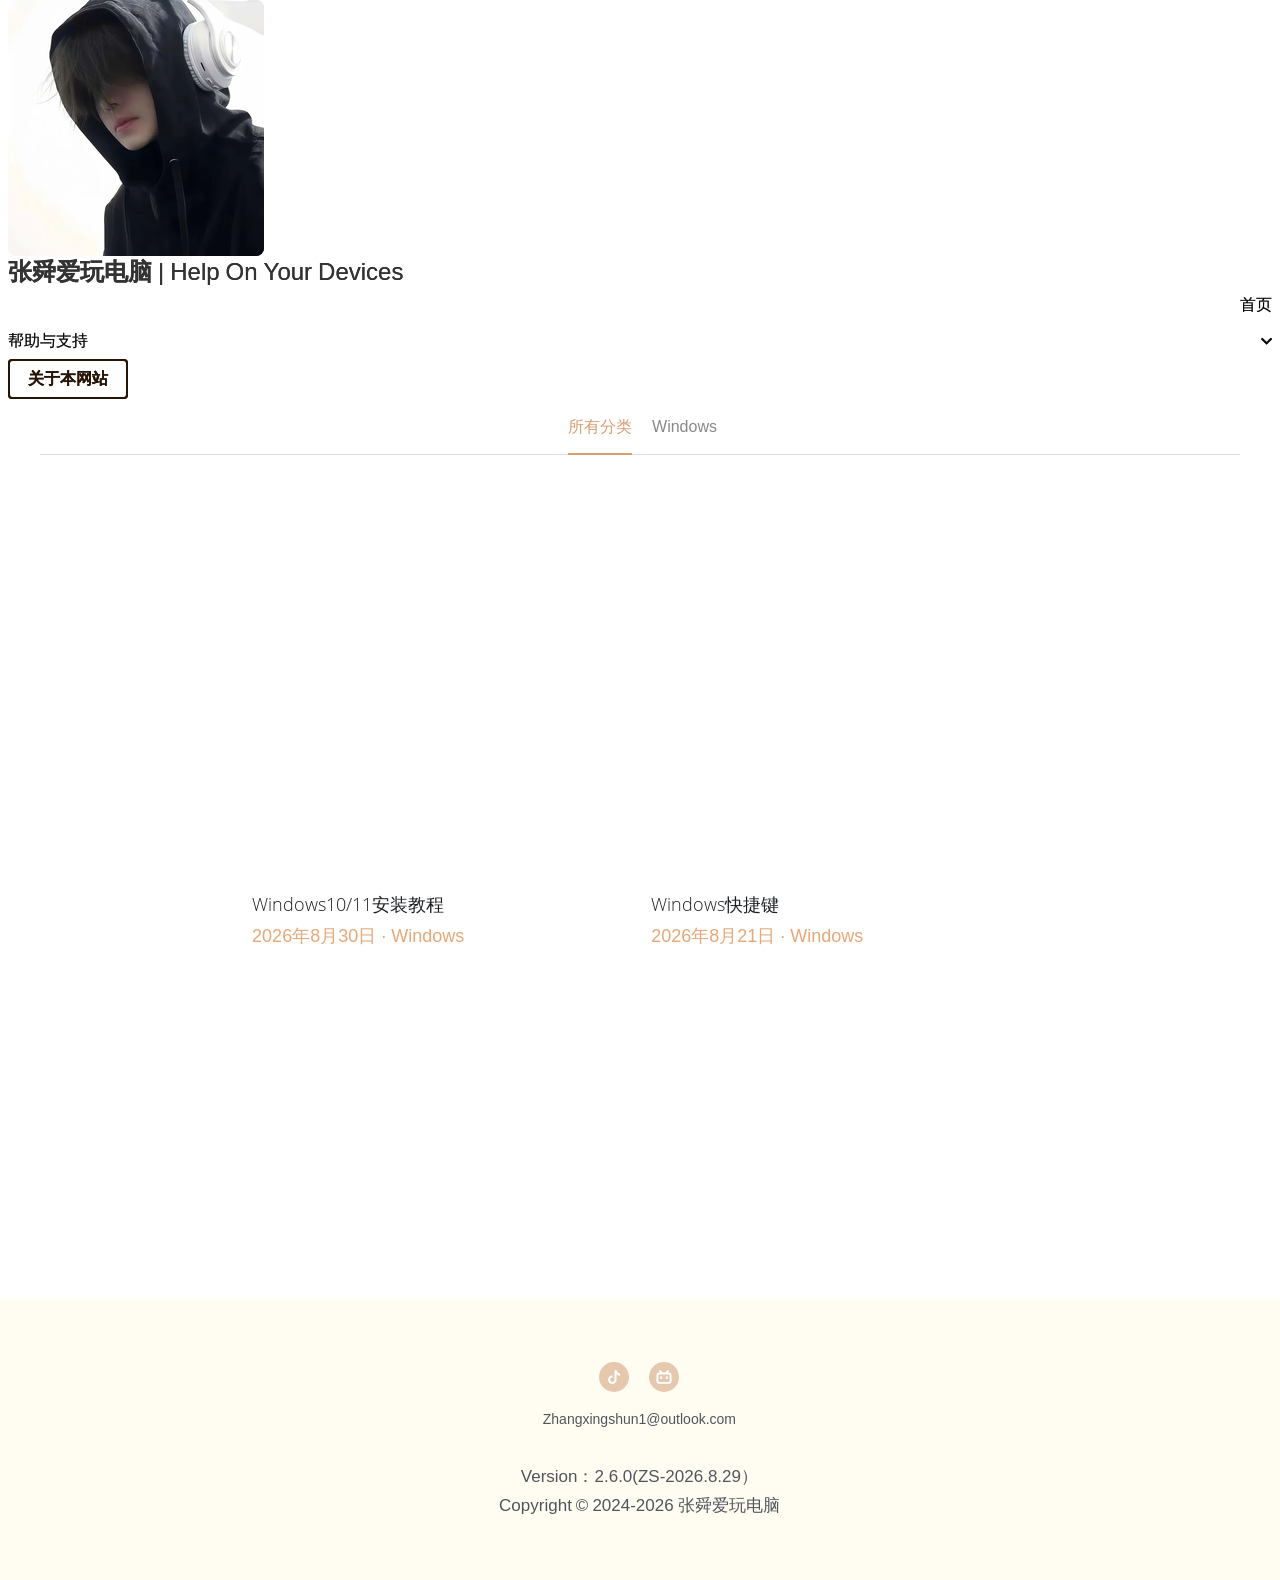
<file: blog/categories/index.html>
<!DOCTYPE html>
<html itemscope="" itemtype="http://schema.org/WebPage" lang="zh-CN" xmlns="http://www.w3.org/1999/xhtml" xmlns:og="http://ogp.me/ns#"><head>
<link rel="stylesheet" href="../../assets/css/inline-blog-categories-index.css"/>

<title>All Categories - 张舜爱玩电脑 | Help On Your Windows</title>
<!-- removing_gon has activated 100%, so we add not_removing_gon rollout for specific user -->


<meta content="text/html; charset=utf-8" http-equiv="Content-Type"/>
<meta content="width=device-width,initial-scale=1.0,user-scalable=yes,minimum-scale=1.0,maximum-scale=3.0" id="viewport" name="viewport"/>
<meta content="#ffffff" name="theme-color"/>




<link href="../../assets/main_v4.120c3380bda7862e0015.bundle-013b46f3.css" media="screen" rel="stylesheet" type="text/css"/>
<link defer="true" href="../../assets/FvThOzn_oIb22xNpss5MtjFCdyRO-04b8ef7e.png" rel="shortcut icon" type="image/x-icon"/>

<meta content="website" property="og:type"/>
<meta content="张舜爱玩电脑 | Help On Your Windows" property="og:title"/>

<meta content="../../assets/FvThOzn_oIb22xNpss5MtjFCdyRO-04b8ef7e.png" property="og:image"/>
<meta content="张舜爱玩电脑 | Help On Your Windows" property="og:site_name"/>
<meta content="2019-2026 Help On Your Windows" property="og:description"/>
<meta content="张舜爱玩电脑 | Help On Your Windows" itemprop="name"/>
<meta content="2019-2026 Help On Your Windows" itemprop="description"/>
<meta content="../../assets/FvThOzn_oIb22xNpss5MtjFCdyRO-04b8ef7e.png" itemprop="image"/>
<meta content="summary" name="twitter:card"/>
<meta content="张舜爱玩电脑 | Help On Your Windows" name="twitter:title"/>
<meta content="2019-2026 Help On Your Windows" name="twitter:description"/>
<meta content="../../assets/FvThOzn_oIb22xNpss5MtjFCdyRO-04b8ef7e.png" name="twitter:image"/>
<meta content="2019-2026 Help On Your Windows" name="description"/>
<meta content="" name="keywords"/>


<link href="../../assets/FvThOzn_oIb22xNpss5MtjFCdyRO-04b8ef7e.png" rel="apple-touch-icon" sizes="58x58"/>
<link href="../../assets/FvThOzn_oIb22xNpss5MtjFCdyRO-04b8ef7e.png" rel="apple-touch-icon" sizes="76x76"/>
<link href="../../assets/FvThOzn_oIb22xNpss5MtjFCdyRO-04b8ef7e.png" rel="apple-touch-icon" sizes="80x80"/>
<link href="../../assets/FvThOzn_oIb22xNpss5MtjFCdyRO-04b8ef7e.png" rel="apple-touch-icon" sizes="87x87"/>
<link href="../../assets/FvThOzn_oIb22xNpss5MtjFCdyRO-04b8ef7e.png" rel="apple-touch-icon" sizes="114x114"/>
<link href="../../assets/FvThOzn_oIb22xNpss5MtjFCdyRO-04b8ef7e.png" rel="apple-touch-icon" sizes="120x120"/>
<link href="../../assets/FvThOzn_oIb22xNpss5MtjFCdyRO-04b8ef7e.png" rel="apple-touch-icon" sizes="152x152"/>
<link href="../../assets/FvThOzn_oIb22xNpss5MtjFCdyRO-04b8ef7e.png" rel="apple-touch-icon" sizes="167x167"/>
<link href="../../assets/FvThOzn_oIb22xNpss5MtjFCdyRO-04b8ef7e.png" rel="apple-touch-icon" sizes="180x180"/>



<!-- CUSTOM_CODE_START -->
<!-- CUSTOM_CODE_END -->



<link href="../../assets/css/fonts.css" rel="stylesheet"/><link href="../../assets/css/site.css" rel="stylesheet"/><link href="../../assets/css/runtime.css" rel="stylesheet"/></head>
<body class="show_category locale-zh-CN" data-mobile-new-breakpoint-stage="1" id="user_sites" theme_name="s5-theme">
<div class="product-sxl" data-id="13001093" id="s-page-container">
<style>#nav-popover-panel.nav-dropdown-popover{z-index:999999;padding:0 0;width:-webkit-max-content;width:-moz-max-content;width:max-content;}#nav-popover-panel.nav-dropdown-popover .inner-content{background-color:white;border:none;border-radius:0;padding:unset;}#nav-popover-panel.nav-dropdown-popover .inner-content .panel-container{background-color:white;display:-webkit-box;display:-webkit-flex;display:-ms-flexbox;display:flex;}#nav-popover-panel.nav-dropdown-popover .inner-content .panel-container .sub-panel{border-left:solid 1px white;}#nav-popover-panel.nav-dropdown-popover .inner-content .panel-container .main-panel,#nav-popover-panel.nav-dropdown-popover .inner-content .panel-container .sub-panel{max-height:46vh;overflow-y:auto;}#nav-popover-panel.nav-dropdown-popover .inner-content .panel-container .main-panel .inner-container,#nav-popover-panel.nav-dropdown-popover .inner-content .panel-container .sub-panel .inner-container{display:-webkit-box;display:-webkit-flex;display:-ms-flexbox;display:flex;}#nav-popover-panel.nav-dropdown-popover .inner-content .panel-container .main-panel ul,#nav-popover-panel.nav-dropdown-popover .inner-content .panel-container .sub-panel ul{background-color:white;padding:0 0;display:-webkit-box;display:-webkit-flex;display:-ms-flexbox;display:flex;-webkit-flex-direction:column;-ms-flex-direction:column;flex-direction:column;text-align:left;box-shadow:none;margin:0;}#nav-popover-panel.nav-dropdown-popover .inner-content .panel-container .main-panel ul li,#nav-popover-panel.nav-dropdown-popover .inner-content .panel-container .sub-panel ul li{width:100%;padding:0 0;margin-left:0;margin-right:0;}#nav-popover-panel.nav-dropdown-popover .inner-content .panel-container .main-panel ul li a,#nav-popover-panel.nav-dropdown-popover .inner-content .panel-container .sub-panel ul li a,#nav-popover-panel.nav-dropdown-popover .inner-content .panel-container .main-panel ul li .s-nav-dropdown-item,#nav-popover-panel.nav-dropdown-popover .inner-content .panel-container .sub-panel ul li .s-nav-dropdown-item{display:-webkit-box;display:-webkit-flex;display:-ms-flexbox;display:flex;-webkit-align-items:center;-webkit-box-align:center;-ms-flex-align:center;align-items:center;outline:none;padding:15px;max-width:300px;box-sizing:border-box;cursor:pointer;word-break:break-word;left:0;border:none;background-color:inherit;}#nav-popover-panel.nav-dropdown-popover .inner-content .panel-container .main-panel ul li a:hover,#nav-popover-panel.nav-dropdown-popover .inner-content .panel-container .sub-panel ul li a:hover,#nav-popover-panel.nav-dropdown-popover .inner-content .panel-container .main-panel ul li .s-nav-dropdown-item:hover,#nav-popover-panel.nav-dropdown-popover .inner-content .panel-container .sub-panel ul li .s-nav-dropdown-item:hover,#nav-popover-panel.nav-dropdown-popover .inner-content .panel-container .main-panel ul li a.selected,#nav-popover-panel.nav-dropdown-popover .inner-content .panel-container .sub-panel ul li a.selected,#nav-popover-panel.nav-dropdown-popover .inner-content .panel-container .main-panel ul li .s-nav-dropdown-item.selected,#nav-popover-panel.nav-dropdown-popover .inner-content .panel-container .sub-panel ul li .s-nav-dropdown-item.selected{background-color:inherit;}#nav-popover-panel.nav-dropdown-popover .inner-content .panel-container .main-panel ul li a:hover,#nav-popover-panel.nav-dropdown-popover .inner-content .panel-container .sub-panel ul li a:hover,#nav-popover-panel.nav-dropdown-popover .inner-content .panel-container .main-panel ul li .s-nav-dropdown-item:hover,#nav-popover-panel.nav-dropdown-popover .inner-content .panel-container .sub-panel ul li .s-nav-dropdown-item:hover{background-color:white;}#nav-popover-panel.nav-dropdown-popover .inner-content .panel-container .main-panel ul li a:before,#nav-popover-panel.nav-dropdown-popover .inner-content .panel-container .sub-panel ul li a:before,#nav-popover-panel.nav-dropdown-popover .inner-content .panel-container .main-panel ul li .s-nav-dropdown-item:before,#nav-popover-panel.nav-dropdown-popover .inner-content .panel-container .sub-panel ul li .s-nav-dropdown-item:before,#nav-popover-panel.nav-dropdown-popover .inner-content .panel-container .main-panel ul li a:after,#nav-popover-panel.nav-dropdown-popover .inner-content .panel-container .sub-panel ul li a:after,#nav-popover-panel.nav-dropdown-popover .inner-content .panel-container .main-panel ul li .s-nav-dropdown-item:after,#nav-popover-panel.nav-dropdown-popover .inner-content .panel-container .sub-panel ul li .s-nav-dropdown-item:after{content:none;}#nav-popover-panel.nav-dropdown-popover .inner-content .panel-container .main-panel ul li a .s-nav-text,#nav-popover-panel.nav-dropdown-popover .inner-content .panel-container .sub-panel ul li a .s-nav-text,#nav-popover-panel.nav-dropdown-popover .inner-content .panel-container .main-panel ul li .s-nav-dropdown-item .s-nav-text,#nav-popover-panel.nav-dropdown-popover .inner-content .panel-container .sub-panel ul li .s-nav-dropdown-item .s-nav-text,#nav-popover-panel.nav-dropdown-popover .inner-content .panel-container .main-panel ul li a .s-nav-dropdown-text,#nav-popover-panel.nav-dropdown-popover .inner-content .panel-container .sub-panel ul li a .s-nav-dropdown-text,#nav-popover-panel.nav-dropdown-popover .inner-content .panel-container .main-panel ul li .s-nav-dropdown-item .s-nav-dropdown-text,#nav-popover-panel.nav-dropdown-popover .inner-content .panel-container .sub-panel ul li .s-nav-dropdown-item .s-nav-dropdown-text{line-height:1.5;background:inherit;color:inherit;word-break:break-word;overflow :hidden;text-overflow:ellipsis;display:-webkit-box;-webkit-line-clamp:2;-webkit-box-orient:vertical;}#nav-popover-panel.nav-dropdown-popover .inner-content .panel-container .main-panel ul li a:not(.selected),#nav-popover-panel.nav-dropdown-popover .inner-content .panel-container .sub-panel ul li a:not(.selected),#nav-popover-panel.nav-dropdown-popover .inner-content .panel-container .main-panel ul li .s-nav-dropdown-item:not(.selected),#nav-popover-panel.nav-dropdown-popover .inner-content .panel-container .sub-panel ul li .s-nav-dropdown-item:not(.selected){color:#2e2e2f;}.css-12ihcb7#nav-popover-panel.nav-dropdown-popover{position:fixed;left:0px;top:0px;right:px;bottom:px;display:none;padding-top:0px;margin-left:unset !important;}.css-12ihcb7#nav-popover-panel.nav-dropdown-popover .inner-content{box-shadow:none;}.css-12ihcb7#nav-popover-panel.nav-dropdown-popover .inner-content .panel-container{-webkit-flex-direction:row;-ms-flex-direction:row;flex-direction:row;}.css-12ihcb7#nav-popover-panel.nav-dropdown-popover .inner-content .panel-container .main-panel ul li a:hover,.css-12ihcb7#nav-popover-panel.nav-dropdown-popover .inner-content .panel-container .sub-panel ul li a:hover,.css-12ihcb7#nav-popover-panel.nav-dropdown-popover .inner-content .panel-container .main-panel ul li .s-nav-dropdown-item:hover,.css-12ihcb7#nav-popover-panel.nav-dropdown-popover .inner-content .panel-container .sub-panel ul li .s-nav-dropdown-item:hover,.css-12ihcb7#nav-popover-panel.nav-dropdown-popover .inner-content .panel-container .main-panel ul li a.selected,.css-12ihcb7#nav-popover-panel.nav-dropdown-popover .inner-content .panel-container .sub-panel ul li a.selected,.css-12ihcb7#nav-popover-panel.nav-dropdown-popover .inner-content .panel-container .main-panel ul li .s-nav-dropdown-item.selected,.css-12ihcb7#nav-popover-panel.nav-dropdown-popover .inner-content .panel-container .sub-panel ul li .s-nav-dropdown-item.selected{color:#d47125;}.css-12ihcb7#nav-popover-panel.nav-dropdown-popover .inner-content .panel-container .main-panel ul li a i.fa,.css-12ihcb7#nav-popover-panel.nav-dropdown-popover .inner-content .panel-container .sub-panel ul li a i.fa,.css-12ihcb7#nav-popover-panel.nav-dropdown-popover .inner-content .panel-container .main-panel ul li .s-nav-dropdown-item i.fa,.css-12ihcb7#nav-popover-panel.nav-dropdown-popover .inner-content .panel-container .sub-panel ul li .s-nav-dropdown-item i.fa{margin:0 0 0 10px;}#s-content .css-p1lqz7.s-common-button.s-custom-btn,#section-selector-wrapper .css-p1lqz7.s-common-button.s-custom-btn,#s-use-site-style-config-container .css-p1lqz7.s-common-button.s-custom-btn{color:#271507;border:2px solid #271507;background:transparent;padding:14px 28px;}.css-pa7kn5 .s-top-padding-large.s-section:not(.s-slider-section):not(.s-grid-section),.css-pa7kn5 .s-top-padding-large.s-grid-section:not(._wide),.css-pa7kn5 .s-top-padding-large.s-new-grid-section:not(.padding-adjust),.css-pa7kn5 .s-top-padding-large.s-section.s-new-grid-section.padding-adjust{padding-top:150px !important;}.css-pa7kn5 .s-bottom-padding-large.s-section:not(.s-slider-section):not(.s-grid-section),.css-pa7kn5 .s-bottom-padding-large.s-grid-section:not(._wide):not(.padding-adjust),.css-pa7kn5 .s-bottom-padding-large.s-new-grid-section:not(.padding-adjust),.css-pa7kn5 .s-bottom-padding-large.s-section.s-new-grid-section.padding-adjust{padding-bottom:150px !important;}.css-pa7kn5 .s-top-padding-half.s-section:not(.s-slider-section):not(.s-grid-section),.css-pa7kn5 .s-top-padding-half.s-grid-section:not(._wide):not(.padding-adjust),.css-pa7kn5 .s-top-padding-half.s-new-grid-section:not(.padding-adjust),.css-pa7kn5 .s-top-padding-half.s-section.s-new-grid-section.padding-adjust{padding-top:138px;}@media screen and (max-width:767px){.css-pa7kn5 .s-top-padding-half.s-section:not(.s-slider-section):not(.s-grid-section),.css-pa7kn5 .s-top-padding-half.s-grid-section:not(._wide):not(.padding-adjust),.css-pa7kn5 .s-top-padding-half.s-new-grid-section:not(.padding-adjust),.css-pa7kn5 .s-top-padding-half.s-section.s-new-grid-section.padding-adjust{padding-top:125px;}}.css-pa7kn5 .s-bottom-padding-half.s-section:not(.s-slider-section):not(.s-grid-section),.css-pa7kn5 .s-bottom-padding-half.s-grid-section:not(._wide):not(.padding-adjust),.css-pa7kn5 .s-bottom-padding-half.s-new-grid-section:not(.padding-adjust),.css-pa7kn5 .s-bottom-padding-half.s-section.s-new-grid-section.padding-adjust{padding-bottom:calc( 40px + 0px );}@media screen and (max-width:767px){.css-pa7kn5 .s-bottom-padding-half.s-section:not(.s-slider-section):not(.s-grid-section),.css-pa7kn5 .s-bottom-padding-half.s-grid-section:not(._wide):not(.padding-adjust),.css-pa7kn5 .s-bottom-padding-half.s-new-grid-section:not(.padding-adjust),.css-pa7kn5 .s-bottom-padding-half.s-section.s-new-grid-section.padding-adjust{padding-bottom:calc( 27px + 0px );}}.css-pa7kn5 .s-top-padding-none.s-section:not(.s-slider-section):not(.s-grid-section),.css-pa7kn5 .s-top-padding-none.s-grid-section:not(._wide):not(.padding-adjust),.css-pa7kn5 .s-top-padding-none.s-new-grid-section:not(.padding-adjust),.css-pa7kn5 .s-top-padding-none.s-section.s-new-grid-section.padding-adjust{padding-top:98px;}.css-pa7kn5 .s-bottom-padding-none.s-section:not(.s-slider-section):not(.s-grid-section),.css-pa7kn5 .s-bottom-padding-none.s-grid-section:not(._wide):not(.padding-adjust),.css-pa7kn5 .s-bottom-padding-none.s-new-grid-section:not(.padding-adjust),.css-pa7kn5 .s-bottom-padding-none.s-section.s-new-grid-section.padding-adjust{padding-bottom:0;}.css-pa7kn5 .s-section:not(.s-slider-section):not(.s-grid-section),.css-pa7kn5 .s-grid-section:not(._wide):not(.padding-adjust),.css-pa7kn5 .s-new-grid-section:not(.padding-adjust),.css-pa7kn5 .s-section.s-new-grid-section.padding-adjust{padding-top:178px;padding-bottom:80px;}@media screen and (max-width:767px){.css-pa7kn5 .s-section:not(.s-slider-section):not(.s-grid-section),.css-pa7kn5 .s-grid-section:not(._wide):not(.padding-adjust),.css-pa7kn5 .s-new-grid-section:not(.padding-adjust),.css-pa7kn5 .s-section.s-new-grid-section.padding-adjust{padding-top:151px;padding-bottom:53px;}}@media screen and (max-width:767px){.css-pa7kn5 .s-section:not(.s-slider-section):not(.s-grid-section).s-section-mobile-height-full,.css-pa7kn5 .s-grid-section:not(._wide):not(.padding-adjust).s-section-mobile-height-full,.css-pa7kn5 .s-new-grid-section:not(.padding-adjust).s-section-mobile-height-full,.css-pa7kn5 .s-section.s-new-grid-section.padding-adjust.s-section-mobile-height-full{min-height:calc( 100vh - var(--s-mobile-nav-height) - var(--s-mobile-actions-height) );}}.css-pa7kn5 .s-section.s-slider-section .iosslider.with-adjust .slider .inner{padding-top:80px;padding-bottom:80px;}@media screen and (max-width:767px){.css-pa7kn5 .s-section.s-slider-section .iosslider.with-adjust .slider .inner{padding-top:53px;padding-bottom:53px;}}.css-1jeoon1 .s-section:not(.s-slider-section):not(.s-grid-section):not(.s-new-gallery-section):not(.s-blog-section):not(.s-store-section):not(.s-new-media-section):not(.s-accordion-section){display:-webkit-box;display:-webkit-flex;display:-ms-flexbox;display:flex;-webkit-box-pack:center;-webkit-justify-content:center;-ms-flex-pack:center;justify-content:center;-webkit-align-items:center;-webkit-box-align:center;-ms-flex-align:center;align-items:center;box-sizing:border-box;min-height:calc(100vh - 0px) !important;}@media screen and (max-width:727px){.css-1jeoon1 .s-section:not(.s-slider-section):not(.s-grid-section):not(.s-new-gallery-section):not(.s-blog-section):not(.s-store-section):not(.s-new-media-section):not(.s-accordion-section){min-height:calc(100vh - var(--s-mobile-nav-height) - var(--s-mobile-actions-height)) !important;}}.css-1jeoon1 .s-section:not(.s-slider-section):not(.s-grid-section):not(.s-new-gallery-section):not(.s-blog-section):not(.s-store-section):not(.s-new-media-section):not(.s-accordion-section) .container{margin:0 3%;max-width:94%;box-sizing:border-box;width:1200px !important;}#s-content .css-5f6ijg.s-common-button.s-custom-btn,#section-selector-wrapper .css-5f6ijg.s-common-button.s-custom-btn,#s-use-site-style-config-container .css-5f6ijg.s-common-button.s-custom-btn{color:rgba(0,0,0,0.8);background:#e7a777;border:1px solid rgba(0,0,0,0.1);background-clip:padding-box;}.css-owv3vc{display:-webkit-box;display:-webkit-flex;display:-ms-flexbox;display:flex;-webkit-box-pack:center;-webkit-justify-content:center;-ms-flex-pack:center;justify-content:center;}.css-owv3vc > a{margin:unset;}.css-inqda5.s-footer-section .s-footer-text,.css-inqda5.s-footer-section .s-terms-link{color:#50555c;}.css-vtybll.s-footer-section .s-footer-text a{color:#a9aeb2;}.css-1ldiy5p.s-footer-section .s-component.s-social-media ul.s-social-media-buttons .s-social-icon{background:rgba(204,148,105,0.5);}</style><div data-hypernova-emotion-id="9komjz,12ihcb7,p1lqz7,pa7kn5,1jeoon1,5f6ijg,owv3vc,inqda5,vtybll,1ldiy5p" data-hypernova-id="92e3f720-f6b4-46d9-b3ee-b485f887a705" data-hypernova-key="SiteBootstrapper"><div id="s-page-client-container"><div><div class="s-variation-default s-custom-colors s-font-body-default s-font-title-default s-font-heading-thinnerhei s-font-button-default s-font-nav_item-default s-font-nav_dropdown-default s-font-weight-body-default s-font-weight-title-default s-font-weight-heading-default s-font-weight-button-default s-font-weight-nav_item-default s-font-weight-nav_dropdown-default s-template-s5-theme s-theme-alignment-center s-blog-categories-page-content" id="s-content" lang="zh" style="--s-mobile-nav-height: 60px; --s-mobile-actions-height: 0px;"><div style="margin: auto;"><div><style id="color-style-tag">.s-custom-colors .s-bg-overlay:before{background:rgba(1,1,0,0.35);}.s-custom-colors .s-component.s-social-media ul.s-social-media-buttons .s-social-icon{background:rgba(218,157,112,0.5);}.s-custom-colors .fixed-login-container .login-container{background: #da9d70;}.s-custom-colors .s-ecommerce-row-view-product .s-ecommerce-row-view-product-thumbnail-list ul li.current{border: 2px solid #da9d70}.s-custom-colors .s-ecommerce-card-view-wrapper .s-ecommerce-card-view-card .s-ecommerce-card-view-card-stock-warning{background: #da9d70;}.s-custom-colors .s-ecommerce-shopping-cart-wrapper .s-ecommerce-shopping-cart{background: #da9d70;}.s-custom-colors .s-ecommerce-shopping-cart-wrapper .s-ecommerce-shopping-cart.hovered{background: #da9d70;}.s-custom-colors .s-ecommerce-shopping-cart-wrapper .s-ecommerce-shopping-cart-mobile{
        background: #dbdbdb;
        border-top: 1px solid #afafaf;}.s-custom-colors .s-ecommerce-shopping-cart-wrapper .s-ecommerce-shopping-cart-mobile .check-btn{background: #da9d70;}.s-custom-colors .s-ecommerce-animation-item{
        border: 2px solid #da9d70;
        color: #da9d70;}.s-custom-colors .s-ecommerce-row-view-product .mobile-select .price-label{color: #da9d70}.s-custom-colors .s-ecommerce-row-view-product .mobile-select .variation-item.selected{border: 1px solid #da9d70; background: #da9d70;}.s-custom-colors .s-ecommerce-row-view-product .mobile-select .add-btn{background: #da9d70;}.s-custom-colors .s-ecommerce-row-view-product .slider-wrapper .slider-dot-wrapper .slider-dot{border: 1px solid #da9d70}.s-custom-colors .s-ecommerce-row-view-product .slider-wrapper .slider-dot-wrapper .slider-dot.selected{background: #da9d70}.s-custom-colors .s-section .category-link-item.selected{color: #da9d70;}.s-custom-colors .s-section .category-link-item.selected:after{background: #da9d70}.s-custom-colors .s-section .category-link-item-wrapper:hover .category-link-item:not(.no-hover){color: #da9d70;}.s-custom-colors .s-ecommerce .s-ecommerce-products-wrapper .s-ecommerce-card-view-wrapper .s-ecommerce-card-view-detail .s-ecommerce-card-view-detail-header .next-product-btn{color: #da9d70;}.s-custom-colors .s-ecommerce .s-ecommerce-products-wrapper .s-ecommerce-card-view-wrapper .s-ecommerce-card-view-detail .s-ecommerce-card-view-detail-header .prev-product-btn{color: #da9d70;}.s-custom-colors .s-ecommerce .s-ecommerce-products-wrapper .s-ecommerce-card-view-wrapper .s-ecommerce-card-view-detail .s-ecommerce-card-view-detail-header .back-btn{color: #da9d70;}.s-custom-colors .s-ecommerce .s-ecommerce-products-wrapper .s-ecommerce-card-view-wrapper .s-ecommerce-card-view-detail .s-ecommerce-card-view-detail-header .next-product-btn:hover{color: #e1b08c;}.s-custom-colors .s-ecommerce .s-ecommerce-products-wrapper .s-ecommerce-card-view-wrapper .s-ecommerce-card-view-detail .s-ecommerce-card-view-detail-header .prev-product-btn:hover{color: #e1b08c;}.s-custom-colors .s-ecommerce .s-ecommerce-products-wrapper .s-ecommerce-card-view-wrapper .s-ecommerce-card-view-detail .s-ecommerce-card-view-detail-header .back-btn:hover{color: #e1b08c;}.s-custom-colors .s-donation-section .s-component.s-donation .s-donation-progress .progress-bar .progress{background: #da9d70}.s-custom-colors .s-donation-section .s-component.s-donation .s-donation-progress .progress-bar .indicator:before{background: #da9d70}.s-custom-colors .s-donation-section .s-component.s-donation .s-donation-progress .progress-bar .indicator:after{border-top-color: #da9d70}.s-custom-colors {--main-color: #da9d70}.s-custom-colors .s-theme-color-1{color: #da9d70}.s-custom-colors .s-bg-theme-color-1{background-color: #da9d70}.s-custom-colors .s-bg-theme-color-fade-1{background-color: rgba(218,157,112,0.07)}.s-custom-colors .s-bg-theme-color-fade-2{background-color: rgba(218,157,112,0.2)}.s-custom-colors .s-border-theme-color-1{border-color: #da9d70}.s-custom-colors .s-button-theme-style{background-color: rgba(218,157,112,0.2); color: #da9d70}.s-custom-colors .s-button-theme-style-shadow{background-color: rgba(218,157,112,0.2); box-shadow: 0px 3px 0 rgba(218,157,112,0.2); color: #da9d70}.s-custom-colors .s-button-theme-style-border{background-color: rgba(218,157,112,0.2); border: 2px solid rgba(218,157,112,0.2); color: #da9d70}.s-custom-colors .s-button-theme-style-important{background-color: rgba(218,157,112,0.2) !important; color: #da9d70 !important}
.s-custom-colors .navigator .nav-container .nav ul li a:hover,
.s-custom-colors .navigator .nav-container .nav ul li a.selected {
  background: #ededed;
}
.s-custom-colors .navigator .nav-container .nav ul.items li,
.s-custom-colors .navigator .nav-container .nav ul.items,
.s-custom-colors .navigator {
  border-color: #c9c9c9;
}

.s-custom-colors .dummy-shadow {
  box-shadow: #dbdbdb 0 0 10px 0 inset;
}
.navbar-drawer.site-drawer ul#nav-drawer-list {
  border-right: 1px solid #ededed;
}
.navbar-drawer.site-drawer ul#nav-drawer-list li a.selected {
  background: #ededed;
  box-shadow: 5px 0 0 0 #c9c9c9 inset;
}
.navbar-drawer.site-drawer ul#nav-drawer-list li {
  a:not(.social-media-link):not(.mobile-nav-button .s-common-button), .s-mobile-nav-dropdown-item, .s-mobile-membership-login-nav-item, .s-mobile-multi-lang, .s-mobile-nav-btn {
    border-bottom: 1px solid #c9c9c9;
  }
}.s-custom-colors .s-text-color-custom1{ color: #e7a777; }
.s-custom-colors .s-text-color-custom2{ color: #020201; }
</style><style id="font-style-tag">
    #s-content.s-font-heading-thinnerhei .s-font-heading {
      font-family: "Open Sans", "open_sans", "Lucida Grande", "Verdana", "Pingfang SC", "Pingfang TC", "Hiragino Sans GB", "Microsoft YaHei", serif;
    }
    #s-content.s-font-heading-thinnerhei .s-font-heading:lang(ja) {
      font-family: "Open Sans", "open_sans", "Lucida Grande", "Verdana", "Pingfang SC", "Pingfang TC", "Hiragino Sans GB", "Microsoft YaHei", "ヒラギノ角ゴ Pro W3","Hiragino Kaku Gothic Pro",Osaka,"メイリオ",Meiryo,"ＭＳ Ｐゴシック","MS PGothic", serif
    }
    #s-content.s-font-heading-thinnerhei .s-font-heading:lang(zh-cn),
    #s-content.s-font-heading-thinnerhei .s-font-heading:lang(sxl),
    #s-content.s-font-heading-thinnerhei .s-font-heading:lang(zh) {
      font-family: "Open Sans", "open_sans", "Lucida Grande", "Verdana", "Pingfang SC", "Pingfang TC", "Hiragino Sans GB", "Microsoft YaHei", Cardo, STSong, "Songti SC", SimSun, "PingFang SC", "Microsoft YaHei", 微软雅黑, STXihei, 华文细黑, serif
    }
    #s-content.s-font-heading-thinnerhei .s-font-heading:lang(zh-tw) {
      font-family: "Open Sans", "open_sans", "Lucida Grande", "Verdana", "Pingfang SC", "Pingfang TC", "Hiragino Sans GB", "Microsoft YaHei", 'PingFang TC','Microsoft JhengHei',"微軟正黑體",STXihei, serif;
    }
  </style></div><div class="s-nav navigator css-1q65qf1 css-1ove99u0" font-size="100%" id="f_a7eefaef-c78a-4fe1-925d-f515062961c4" name="topBar" style="--borderColor: #000; --textColor: #d47125; --blockTextColor: #ffffff; --blockBackgroundColor: #d47125;" type="NavTheme"><div class="s-navbar-desktop s-navbar-desktop-normal s-bg-dark-text s-new-layout topBar s-new-layout-a s-layout-version-a-v2 s-nav-spacing-compact s-nav-highlight-underline s-nav-drop-shadow-no s-nav-sticky-drop-shadow-default css-1eummce overlaps-content has-new-layout has-image2 has-button has-social-media-contact-lists has-title s-nav-transparent-desktop remaining-text-color-logic"><div class="s-nav-inner nav-item-loaded"><div class="s-nav-inner-wrap"><div class="s-logo"><div class="css-fisrrk css-bpty50"><div class="s-logo-image-normal"><div class="s-logo-image image1"><div class="s-component s-image"><div><div class="s-component-content"><div class="s-img-wrapper"><a aria-label="image link" href="../../index.html"><img alt="" class="crop-default" data-description="" height="300" src="../../assets/FvThOzn_oIb22xNpss5MtjFCdyRO-04b8ef7e.png" style="width: auto; height: auto; border-radius: 8px;" title="" width="300"/></a></div></div></div></div></div></div><div class="s-logo-image-alternative"><div class="s-logo-image image1"><div class="s-component s-image"><div><div class="s-component-content"><div class="s-img-wrapper"><a aria-label="image link" href="../../index.html"><img alt="" class="crop-default" data-description="" height="300" src="../../assets/FvThOzn_oIb22xNpss5MtjFCdyRO-04b8ef7e.png" style="width: auto; height: auto; border-radius: 8px;" title="" width="300"/></a></div></div></div></div></div><div class="s-logo-image image2"><div class="s-component s-image"><div><div class="s-component-content"><div class="s-img-wrapper"><img alt="" class="crop-default" data-description="" height="300" src="../../assets/power-5c50869b.png" style="width: auto; height: auto;" title="" width="300"/></div></div></div></div></div></div></div></div><div class="s-logo-title"><div class="s-component s-text"><div class=""><div class="s-component-content s-font-title" style="white-space: pre-wrap;"><div class="s-rich-text-wrapper" style="display: block; "><p class="font-size-tag-custom s-rich-text-wrapper" style="text-align: center; font-size: 24px;"><span style="color: var(--s-pre-color12);"><a data-type="undefined" href="../../index.html" style="color: var(--s-pre-color12);" target="_blank"><strong>张舜爱玩电脑</strong></a></span><span style="color: var(--s-pre-color12);"><a data-type="undefined" href="../../index.html" style="color: var(--s-pre-color12);" target="_blank"> | Help On Your Devices</a></span></p></div></div></div></div></div><div class="s-nav-items-and-links"><ul class="s-uncollapsed-nav"><li class="s-nav-li"><div class="s-nav-link-container"><a href="../../index.html" target="_self"><span class="s-font-nav_item s-nav-text">首页</span></a></div></li><li class="s-nav-li s-navbar-dropdown _down"><div class="s-nav-link-container located-dropdown-item" style="position: relative; pointer-events: auto;"><div><div class="s-nav-link-container"><div class="s-nav-dropdown-item" style="display: flex; align-items: center; justify-content: space-between;"><span class="s-font-nav_item s-nav-dropdown-text">帮助与支持 </span><i class="fa drop-down-icon-bold fas fa-chevron-down" style="display: inline;"></i></div></div></div><div class="nav-dropdown-popover css-12ihcb7" id="nav-popover-panel"><div class="inner-content"><div class="panel-container s-variation-default s-custom-colors s-font-body-default s-font-title-default s-font-heading-thinnerhei s-font-button-default s-font-nav_item-default s-font-nav_dropdown-default s-font-weight-body-default s-font-weight-title-default s-font-weight-heading-default s-font-weight-button-default s-font-weight-nav_item-default s-font-weight-nav_dropdown-default" id="nav-dropdown-panel"><style id="font-style-tag-nav-dropdown-panel">
    #nav-dropdown-panel.s-font-heading-thinnerhei .s-font-heading {
      font-family: "Open Sans", "open_sans", "Lucida Grande", "Verdana", "Pingfang SC", "Pingfang TC", "Hiragino Sans GB", "Microsoft YaHei", serif;
    }
    #nav-dropdown-panel.s-font-heading-thinnerhei .s-font-heading:lang(ja) {
      font-family: "Open Sans", "open_sans", "Lucida Grande", "Verdana", "Pingfang SC", "Pingfang TC", "Hiragino Sans GB", "Microsoft YaHei", "ヒラギノ角ゴ Pro W3","Hiragino Kaku Gothic Pro",Osaka,"メイリオ",Meiryo,"ＭＳ Ｐゴシック","MS PGothic", serif
    }
    #nav-dropdown-panel.s-font-heading-thinnerhei .s-font-heading:lang(zh-cn),
    #nav-dropdown-panel.s-font-heading-thinnerhei .s-font-heading:lang(sxl),
    #nav-dropdown-panel.s-font-heading-thinnerhei .s-font-heading:lang(zh) {
      font-family: "Open Sans", "open_sans", "Lucida Grande", "Verdana", "Pingfang SC", "Pingfang TC", "Hiragino Sans GB", "Microsoft YaHei", Cardo, STSong, "Songti SC", SimSun, "PingFang SC", "Microsoft YaHei", 微软雅黑, STXihei, 华文细黑, serif
    }
    #nav-dropdown-panel.s-font-heading-thinnerhei .s-font-heading:lang(zh-tw) {
      font-family: "Open Sans", "open_sans", "Lucida Grande", "Verdana", "Pingfang SC", "Pingfang TC", "Hiragino Sans GB", "Microsoft YaHei", 'PingFang TC','Microsoft JhengHei',"微軟正黑體",STXihei, serif;
    }
  </style><div class="main-panel"><ul><li><a class="s-nav-dropdown-item" href="../../windows.html" target="_self"><span class="s-font-nav_dropdown s-nav-text">Windows</span></a></li><li><a class="s-nav-dropdown-item" href="../../android.html" target="_self"><span class="s-font-nav_dropdown s-nav-text">Android</span></a></li></ul></div></div></div></div></div></li><li class="s-nav-li s-nav-ellipsis s-navbar-dropdown _down hidden"><div class="s-nav-link-container"><span class="s-font-body s-nav-dropdown-text" style="display: flex; align-items: center;"><i class="ellipsis-icon">… </i> <i class="fa drop-down-icon-bold fas fa-chevron-down" style="display: inline;"></i></span></div><ul class="s-collapsed-nav"><li class="s-nav-li"><div class="s-nav-link-container"><a href="../../index.html" target="_self"><span class="s-font-nav_item s-nav-text">首页</span></a></div></li><li class="s-nav-li s-navbar-dropdown _right"><div class="s-nav-link-container located-dropdown-item" style="position: relative; pointer-events: auto;"><div><div class="s-nav-link-container"><div class="s-nav-dropdown-item" style="display: flex; align-items: center; justify-content: space-between;"><span class="s-font-nav_item s-nav-dropdown-text">帮助与支持 </span><i class="fa drop-down-icon-bold fas fa-chevron-right" style="display: inline;"></i></div></div></div><div class="nav-dropdown-popover css-12ihcb7" id="nav-popover-panel"><div class="inner-content"><div class="panel-container s-variation-default s-custom-colors s-font-body-default s-font-title-default s-font-heading-thinnerhei s-font-button-default s-font-nav_item-default s-font-nav_dropdown-default s-font-weight-body-default s-font-weight-title-default s-font-weight-heading-default s-font-weight-button-default s-font-weight-nav_item-default s-font-weight-nav_dropdown-default" id="nav-dropdown-panel"><style id="font-style-tag-nav-dropdown-panel">
    #nav-dropdown-panel.s-font-heading-thinnerhei .s-font-heading {
      font-family: "Open Sans", "open_sans", "Lucida Grande", "Verdana", "Pingfang SC", "Pingfang TC", "Hiragino Sans GB", "Microsoft YaHei", serif;
    }
    #nav-dropdown-panel.s-font-heading-thinnerhei .s-font-heading:lang(ja) {
      font-family: "Open Sans", "open_sans", "Lucida Grande", "Verdana", "Pingfang SC", "Pingfang TC", "Hiragino Sans GB", "Microsoft YaHei", "ヒラギノ角ゴ Pro W3","Hiragino Kaku Gothic Pro",Osaka,"メイリオ",Meiryo,"ＭＳ Ｐゴシック","MS PGothic", serif
    }
    #nav-dropdown-panel.s-font-heading-thinnerhei .s-font-heading:lang(zh-cn),
    #nav-dropdown-panel.s-font-heading-thinnerhei .s-font-heading:lang(sxl),
    #nav-dropdown-panel.s-font-heading-thinnerhei .s-font-heading:lang(zh) {
      font-family: "Open Sans", "open_sans", "Lucida Grande", "Verdana", "Pingfang SC", "Pingfang TC", "Hiragino Sans GB", "Microsoft YaHei", Cardo, STSong, "Songti SC", SimSun, "PingFang SC", "Microsoft YaHei", 微软雅黑, STXihei, 华文细黑, serif
    }
    #nav-dropdown-panel.s-font-heading-thinnerhei .s-font-heading:lang(zh-tw) {
      font-family: "Open Sans", "open_sans", "Lucida Grande", "Verdana", "Pingfang SC", "Pingfang TC", "Hiragino Sans GB", "Microsoft YaHei", 'PingFang TC','Microsoft JhengHei',"微軟正黑體",STXihei, serif;
    }
  </style><div class="main-panel"><ul><li><a class="s-nav-dropdown-item" href="../../windows.html" target="_self"><span class="s-font-nav_dropdown s-nav-text">Windows</span></a></li><li><a class="s-nav-dropdown-item" href="../../android.html" target="_self"><span class="s-font-nav_dropdown s-nav-text">Android</span></a></li></ul></div></div></div></div></div></li></ul></li></ul></div><div class="s-nav-link-container s-nav-btn"><div class="s-button-package button-fill-solid full-width-on-mobile css-ipdc46 css-1eq0yei0"><div class="s-button s-component"><div><div class="s-component-content"><a class="s-common-button s-custom-btn css-p1lqz7 s-font-button mobile-automatic pc-small ghost" data-component="button" data-is-nav-btn="true" data-type="Section" href="../../2.html" target="_self">关于本网站</a></div></div></div></div></div></div></div></div><div class="s-navbar-desktop s-navbar-desktop-fixed s-bg-dark-text s-new-layout topBar s-new-layout-a s-layout-version-a-v2 s-nav-spacing-compact s-nav-highlight-underline s-nav-drop-shadow-no s-nav-sticky-drop-shadow-default css-1eummce _alternativeNavBackgroundColorIsDifferentFromNormal overlaps-content has-new-layout has-image2 has-button has-social-media-contact-lists has-title s-nav-transparent-desktop remaining-text-color-logic navbar-sticky _show"><div class="s-nav-inner nav-item-loaded"><div class="s-nav-inner-wrap reset-center-nav-items" style="min-height: unset;"><div class="s-logo"><div class="css-fisrrk css-bpty50"><div class="s-logo-image-normal"><div class="s-logo-image image1"><div class="s-component s-image"><div><div class="s-component-content"><div class="s-img-wrapper"><a aria-label="image link" href="../../index.html"><img alt="" class="crop-default" data-description="" height="300" src="../../assets/FvThOzn_oIb22xNpss5MtjFCdyRO-04b8ef7e.png" style="width: auto; height: auto; border-radius: 8px;" title="" width="300"/></a></div></div></div></div></div></div><div class="s-logo-image-alternative"><div class="s-logo-image image1"><div class="s-component s-image"><div><div class="s-component-content"><div class="s-img-wrapper"><a aria-label="image link" href="../../index.html"><img alt="" class="crop-default" data-description="" height="300" src="../../assets/FvThOzn_oIb22xNpss5MtjFCdyRO-04b8ef7e.png" style="width: auto; height: auto; border-radius: 8px;" title="" width="300"/></a></div></div></div></div></div><div class="s-logo-image image2"><div class="s-component s-image"><div><div class="s-component-content"><div class="s-img-wrapper"><img alt="" class="crop-default" data-description="" height="300" src="../../assets/power-5c50869b.png" style="width: auto; height: auto;" title="" width="300"/></div></div></div></div></div></div></div></div><div class="s-logo-title"><div class="s-component s-text"><div class=""><div class="s-component-content s-font-title" style="white-space: pre-wrap;"><div class="s-rich-text-wrapper" style="display: block; "><p class="font-size-tag-custom s-rich-text-wrapper" style="text-align: center; font-size: 24px;"><span style="color: var(--s-pre-color12);"><a data-type="undefined" href="../../index.html" style="color: var(--s-pre-color12);" target="_blank"><strong>张舜爱玩电脑</strong></a></span><span style="color: var(--s-pre-color12);"><a data-type="undefined" href="../../index.html" style="color: var(--s-pre-color12);" target="_blank"> | Help On Your Devices</a></span></p></div></div></div></div></div><div class="s-nav-items-and-links"><ul class="s-uncollapsed-nav"><li class="s-nav-li"><div class="s-nav-link-container"><a href="../../index.html" target="_self"><span class="s-font-nav_item s-nav-text">首页</span></a></div></li><li class="s-nav-li s-navbar-dropdown _down"><div class="s-nav-link-container located-dropdown-item" style="position: relative; pointer-events: auto;"><div><div class="s-nav-link-container"><div class="s-nav-dropdown-item" style="display: flex; align-items: center; justify-content: space-between;"><span class="s-font-nav_item s-nav-dropdown-text">帮助与支持 </span><i class="fa drop-down-icon-bold fas fa-chevron-down" style="display: inline;"></i></div></div></div><div class="nav-dropdown-popover css-12ihcb7" id="nav-popover-panel"><div class="inner-content"><div class="panel-container s-variation-default s-custom-colors s-font-body-default s-font-title-default s-font-heading-thinnerhei s-font-button-default s-font-nav_item-default s-font-nav_dropdown-default s-font-weight-body-default s-font-weight-title-default s-font-weight-heading-default s-font-weight-button-default s-font-weight-nav_item-default s-font-weight-nav_dropdown-default" id="nav-dropdown-panel"><style id="font-style-tag-nav-dropdown-panel">
    #nav-dropdown-panel.s-font-heading-thinnerhei .s-font-heading {
      font-family: "Open Sans", "open_sans", "Lucida Grande", "Verdana", "Pingfang SC", "Pingfang TC", "Hiragino Sans GB", "Microsoft YaHei", serif;
    }
    #nav-dropdown-panel.s-font-heading-thinnerhei .s-font-heading:lang(ja) {
      font-family: "Open Sans", "open_sans", "Lucida Grande", "Verdana", "Pingfang SC", "Pingfang TC", "Hiragino Sans GB", "Microsoft YaHei", "ヒラギノ角ゴ Pro W3","Hiragino Kaku Gothic Pro",Osaka,"メイリオ",Meiryo,"ＭＳ Ｐゴシック","MS PGothic", serif
    }
    #nav-dropdown-panel.s-font-heading-thinnerhei .s-font-heading:lang(zh-cn),
    #nav-dropdown-panel.s-font-heading-thinnerhei .s-font-heading:lang(sxl),
    #nav-dropdown-panel.s-font-heading-thinnerhei .s-font-heading:lang(zh) {
      font-family: "Open Sans", "open_sans", "Lucida Grande", "Verdana", "Pingfang SC", "Pingfang TC", "Hiragino Sans GB", "Microsoft YaHei", Cardo, STSong, "Songti SC", SimSun, "PingFang SC", "Microsoft YaHei", 微软雅黑, STXihei, 华文细黑, serif
    }
    #nav-dropdown-panel.s-font-heading-thinnerhei .s-font-heading:lang(zh-tw) {
      font-family: "Open Sans", "open_sans", "Lucida Grande", "Verdana", "Pingfang SC", "Pingfang TC", "Hiragino Sans GB", "Microsoft YaHei", 'PingFang TC','Microsoft JhengHei',"微軟正黑體",STXihei, serif;
    }
  </style><div class="main-panel"><ul><li><a class="s-nav-dropdown-item" href="../../windows.html" target="_self"><span class="s-font-nav_dropdown s-nav-text">Windows</span></a></li><li><a class="s-nav-dropdown-item" href="../../android.html" target="_self"><span class="s-font-nav_dropdown s-nav-text">Android</span></a></li></ul></div></div></div></div></div></li><li class="s-nav-li s-nav-ellipsis s-navbar-dropdown _down hidden"><div class="s-nav-link-container"><span class="s-font-body s-nav-dropdown-text" style="display: flex; align-items: center;"><i class="ellipsis-icon">… </i> <i class="fa drop-down-icon-bold fas fa-chevron-down" style="display: inline;"></i></span></div><ul class="s-collapsed-nav"><li class="s-nav-li"><div class="s-nav-link-container"><a href="../../index.html" target="_self"><span class="s-font-nav_item s-nav-text">首页</span></a></div></li><li class="s-nav-li s-navbar-dropdown _right"><div class="s-nav-link-container located-dropdown-item" style="position: relative; pointer-events: auto;"><div><div class="s-nav-link-container"><div class="s-nav-dropdown-item" style="display: flex; align-items: center; justify-content: space-between;"><span class="s-font-nav_item s-nav-dropdown-text">帮助与支持 </span><i class="fa drop-down-icon-bold fas fa-chevron-right" style="display: inline;"></i></div></div></div><div class="nav-dropdown-popover css-12ihcb7" id="nav-popover-panel"><div class="inner-content"><div class="panel-container s-variation-default s-custom-colors s-font-body-default s-font-title-default s-font-heading-thinnerhei s-font-button-default s-font-nav_item-default s-font-nav_dropdown-default s-font-weight-body-default s-font-weight-title-default s-font-weight-heading-default s-font-weight-button-default s-font-weight-nav_item-default s-font-weight-nav_dropdown-default" id="nav-dropdown-panel"><style id="font-style-tag-nav-dropdown-panel">
    #nav-dropdown-panel.s-font-heading-thinnerhei .s-font-heading {
      font-family: "Open Sans", "open_sans", "Lucida Grande", "Verdana", "Pingfang SC", "Pingfang TC", "Hiragino Sans GB", "Microsoft YaHei", serif;
    }
    #nav-dropdown-panel.s-font-heading-thinnerhei .s-font-heading:lang(ja) {
      font-family: "Open Sans", "open_sans", "Lucida Grande", "Verdana", "Pingfang SC", "Pingfang TC", "Hiragino Sans GB", "Microsoft YaHei", "ヒラギノ角ゴ Pro W3","Hiragino Kaku Gothic Pro",Osaka,"メイリオ",Meiryo,"ＭＳ Ｐゴシック","MS PGothic", serif
    }
    #nav-dropdown-panel.s-font-heading-thinnerhei .s-font-heading:lang(zh-cn),
    #nav-dropdown-panel.s-font-heading-thinnerhei .s-font-heading:lang(sxl),
    #nav-dropdown-panel.s-font-heading-thinnerhei .s-font-heading:lang(zh) {
      font-family: "Open Sans", "open_sans", "Lucida Grande", "Verdana", "Pingfang SC", "Pingfang TC", "Hiragino Sans GB", "Microsoft YaHei", Cardo, STSong, "Songti SC", SimSun, "PingFang SC", "Microsoft YaHei", 微软雅黑, STXihei, 华文细黑, serif
    }
    #nav-dropdown-panel.s-font-heading-thinnerhei .s-font-heading:lang(zh-tw) {
      font-family: "Open Sans", "open_sans", "Lucida Grande", "Verdana", "Pingfang SC", "Pingfang TC", "Hiragino Sans GB", "Microsoft YaHei", 'PingFang TC','Microsoft JhengHei',"微軟正黑體",STXihei, serif;
    }
  </style><div class="main-panel"><ul><li><a class="s-nav-dropdown-item" href="../../windows.html" target="_self"><span class="s-font-nav_dropdown s-nav-text">Windows</span></a></li><li><a class="s-nav-dropdown-item" href="../../android.html" target="_self"><span class="s-font-nav_dropdown s-nav-text">Android</span></a></li></ul></div></div></div></div></div></li></ul></li></ul></div><div class="s-nav-link-container s-nav-btn"><div class="s-button-package button-fill-solid full-width-on-mobile css-ipdc46 css-1eq0yei0"><div class="s-button s-component"><div><div class="s-component-content"><a class="s-common-button s-custom-btn css-p1lqz7 s-font-button mobile-automatic pc-small ghost" data-component="button" data-is-nav-btn="true" data-type="Section" href="../../2.html" target="_self">关于本网站</a></div></div></div></div></div></div></div></div><div class="s-navbar-mobile-header css-1eummce s-nav-title-adjust" style=""><div class="s-logo-image image1"><div class="s-component s-image"><div><div class="s-component-content"><div class="s-img-wrapper"><a aria-label="image link" href="../../index.html"><img alt="" class="crop-default" data-description="" height="300" src="../../assets/FvThOzn_oIb22xNpss5MtjFCdyRO-04b8ef7e.png" style="width: auto; height: auto; border-radius: 8px;" title="" width="300"/></a></div></div></div></div></div></div></div><div class="css-1hbb3dq css-1u4bugx0"><div class="s-navbar-container"><div class="navbar-drawer-bar"><div class="drawer-container"><div class="navbar s-mobile-nav-bar"><div class="navbar-icons"></div></div>
<div class="mobile-cart-icon" id="s-mobile-shopping-cart-new"></div><div class="navbar-drawer-title-container"></div></div></div><div id="navbar-drawer-mask"></div><div class="navbar-drawer site-drawer"><ul id="nav-drawer-list"><li><span><a class="navbar-drawer-item s-font-body" href="../../index.html" target="_self">首页</a></span></li><li><span><div class="navbar-drawer-item s-font-body navbar-drawer-dropdown"><div class="s-font-body s-mobile-nav-dropdown-item"><span>帮助与支持</span></div><ul><li><a class="navbar-drawer-item s-font-body" href="../../windows.html" target="_self">Windows</a></li><li><a class="navbar-drawer-item s-font-body" href="../../android.html" target="_self">Android</a></li></ul></div></span></li><li id="mobileLoginDropdown"></li><li id="mobileLangSwitcher"></li><li class="mobile-nav-button">
<div class="s-nav-btn s-mobile-nav-btn"><div class="s-button-package button-fill-solid full-width-on-mobile css-ipdc46 css-1eq0yei0"><div class="s-button s-component"><div><div class="s-component-content"><a class="s-common-button s-custom-btn css-fuhd8n s-font-button mobile-automatic pc-small ghost" data-component="button" data-is-nav-btn="true" data-type="Section" href="../../2.html" target="_self">关于本网站</a></div></div></div></div></div>
</li></ul></div><div class="mobile-actions"><ul id="mobile-action-list"></ul></div></div><div class="page-wrapper" style="min-height: calc(0px + 100vh);"><div class="s-page-blog-list has-category css-1tnq1md"><h1 aria-hidden="true" class="only-SEO-visible">All Categories - 张舜爱玩电脑 | Help On Your Windows</h1><div class="s-section s-page-section s-blog-section"><div class="container"><div class="s-category-bar s-font-body clearfix"><div class="category-list check-list"><div class="category-link-item-wrapper" style="display: inline-block;"><span class="category-link-item selected">所有分类</span></div><div class="category-link-item-wrapper" style="display: inline-block;"><span class="category-link-item">Windows</span></div></div></div><div class="css-19zyr8x css-1iejjai0"><div class="s-blog-content-wrapper css-plgszw"><div class="s-component s-blog columns sixteen"><div class="s-blog-wrapper"><div class="s-blog-col-placeholder clearfix"><div class="s-blog-col-body s-blog-no-posts undefined-align"><div class="s-blog-posts s-blog-posts-columns clearfix"><div class="s-blog-entry s-blog-new-layout s-blog-new-layout-grid three mobile-default-columns mobile-automatic-columns s-layout-columns s-avatar-landscape s-avatar-alignment-left s-avatar-square s-avatar-m s-snippet-short"><div class="s-blog-entry-inner"><div class="s-blog-entry-left s-blog-avatar-container"></div><div class="s-blog-entry-right"><div class="s-blog-details"><div class="s-blog-details-head"><div class="s-item-title s-blog-title s-font-heading"><a href="../windows10-11.html" rel="nofollow" target="_self"><h2 class="s-blog-title">Windows10/11安装教程</h2></a></div><div class="s-blog-info s-font-body"><span class="s-blog-date">2026年8月30日</span><span class="dot"> · </span><span class="s-blog-tags"><span class="s-blog-tag last">Windows</span></span></div></div><div class="s-blog-details-blurb s-font-body s-blog-row"></div></div></div></div></div><div class="s-blog-entry s-blog-new-layout s-blog-new-layout-grid three mobile-default-columns mobile-automatic-columns s-layout-columns s-avatar-landscape s-avatar-alignment-left s-avatar-square s-avatar-m s-snippet-short"><div class="s-blog-entry-inner"><div class="s-blog-entry-left s-blog-avatar-container"></div><div class="s-blog-entry-right"><div class="s-blog-details"><div class="s-blog-details-head"><div class="s-item-title s-blog-title s-font-heading"><a href="../windows.html" rel="nofollow" target="_self"><h2 class="s-blog-title">Windows快捷键</h2></a></div><div class="s-blog-info s-font-body"><span class="s-blog-date">2026年8月21日</span><span class="dot"> · </span><span class="s-blog-tags"><span class="s-blog-tag last">Windows</span></span></div></div><div class="s-blog-details-blurb s-font-body s-blog-row"></div></div></div></div></div></div></div></div></div></div></div></div></div></div></div><ul aria-hidden="true" class="slides s-page-1 remain-new-text-color-logic" style="display: none;"><li class="slide s-section-1 s-first-visible-section css-1lvwbcf s-s6-wrapper css-1jeoon1" id="section-f_e0830e0f-53fe-4b6e-b842-f22ef7c1c516"><div class="waypoint"></div><div class="section-anchor"></div><div><div class="lazyload s-section s6-section s-top-padding-none s-bg-image s-bg-blurred s-bg-dark-text s-block-section s6-section-width-wide _animate-background background-image" data-react-style='{"backgroundRepeat":"no-repeat","backgroundSize":"cover","backgroundColor":"transparent","backgroundPosition":"50% 50%"}' style='background-repeat: no-repeat; background-size: 1120px 630px; background-color: transparent; background-position: -560px -315px; background-image: url("../../assets/112-04cfc485.jpg"); background-attachment: fixed;'><div class="blurred-layer loaded css-1tnf9eu css-5thjav0"></div><div class="container"><div class="columns sixteen"><div class="s-row" id="8b85ef6f-030e-4af8-a8ce-9fefd9d5188a" position="0,0"><div class="s-row-content vertical-align-middle"><div class="s-col col-12" id="d49ec40d-0c5a-465a-84e0-f0f3234f9ece" position="0,0,0"><div class="col-list col-align-undefined"><div class="s-element-blockcomponentitem" id="8a24fbed-954b-40c5-b1df-6e725c3f4c3e" position="0,0,0,0"><div class="s-element" columnssize="1" elementssize="1" position="0,0,0,0"><div class="s-element-content"><div class="s-component s-block s-block-title s-block-blockcomponentitem"> <div><div><div class="s-block-item-inner clearfix" style="position: relative;"><div class=""><div class="s-item-title"><div class="s-component s-text s-animation-page-slide_in"><div class=""><div class="s-component-content s-font-heading" style="white-space: pre-wrap;"><h3><div class="s-rich-text-wrapper" style="display: block; "><p class="s-rich-text-wrapper font-size-tag-custom s-text-font-size-over-default" style="font-size: 30px;"><span style="color: #000000;">欢迎访问，请问有什么可以帮助你？</span></p></div></h3></div></div></div></div></div></div></div></div></div></div></div></div></div></div></div></div><div class="s-row" id="23038f80-a3ed-4630-84ff-ecf864906de0" position="0,1"><div class="s-row-content vertical-align-middle"><div class="s-col col-12" id="5b374443-bab8-40a7-9447-dbbd1ff0cdcd" position="0,1,0"><div class="col-list col-align-undefined"><div class="s-element-blockcomponentitem" id="aa97cb26-1b63-4efb-9456-42cd57090f89" position="0,1,0,0"><div class="s-element" columnssize="1" elementssize="1" position="0,1,0,0"><div class="s-element-content"><div class="s-component s-block s-block-context s-block-blockcomponentitem"> <div><div><div class="s-block-item-inner clearfix" style="position: relative;"><div class=""><div class="s-item-text"><div class="s-component s-text s-animation-page-slide_in"><div class=""><div class="s-component-content s-font-body" style="white-space: pre-wrap;"><div class="s-rich-text-wrapper" style="display: block; "><p class="s-rich-text-wrapper"><span style="color: var(--s-pre-color12);">在本网站，你可以了解一些数码知识等等</span></p></div></div></div></div></div></div></div></div></div></div></div></div></div></div></div></div></div><div class="s-row" id="c90caeb5-e77b-4411-b21e-4dc3ca3ce083" position="0,2"><div class="s-row-content vertical-align-middle"><div class="s-col col-12" id="ed76ffcd-b7ae-4d86-aceb-b4eb43d7ed8e" position="0,2,0"><div class="col-list col-align-undefined"><div class="s-element-button" id="1a161529-0c06-499d-bd9c-cbd8886046a4" position="0,2,0,0"><div class="s-element" columnssize="1" elementssize="1" position="0,2,0,0"><div class="s-element-content"><div class="s-component s-block s-block-button"> <div><div><div class="s-block-item-inner clearfix" style="position: relative;"><div class=""><div class="s-button-package button-fill-solid full-width-on-mobile css-ipdc46 css-1eq0yei0"><div class="s-button s-component s-animation-page-slide_in"><div><div class="s-component-content css-owv3vc"><a class="s-common-button s-custom-btn css-5f6ijg s-font-button mobile-automatic pc-small" data-component="button" data-is-nav-btn="false" data-type="Web" target="_blank">反馈问题</a></div></div></div></div></div></div></div></div></div></div></div></div></div></div></div></div></div></div></div></div></li><li class="slide s-section-2 css-edxhfl s-s6-wrapper css-asma2j" id="section-f_45255d66-975a-4bd3-a2d3-f3c7ab439426"><div class="waypoint"></div><div class="section-anchor"></div><div><div class="lazyload lazyload s-section s6-section css-q4y3ar s-no-bg s-bg-white new-text-color-logic s-block-section s6-section-width-auto _animate-background background-image" data-react-style='{"backgroundColor":"#fffdf2"}' style="background-color: rgb(255, 253, 242);"><div class="container"><div class="columns sixteen"><div class="s-row" id="f_b4dc11bc-1ae9-421f-a83d-f86f61630032" position="1,0"><div class="s-row-content"><div class="s-col col-12" id="f_bbdbfa8e-2f19-40fe-95ef-cb5bd6c8c4af" position="1,0,0"><div class="col-list col-align-null"><div class="s-element-blockcomponentitem" id="f_a2bf42eb-7292-4238-bd08-afc71c24d975" position="1,0,0,0"><div class="s-element" columnssize="1" elementssize="2" position="1,0,0,0"><div class="s-element-content"><div class="s-component s-block s-block-context s-block-blockcomponentitem"> <div><div><div class="s-block-item-inner clearfix" style="position: relative;"><div class=""><div class="s-item-text"><div class="s-component s-text s-animation-page-slide_in"><div class=""><div class="s-component-content s-font-body" style="white-space: pre-wrap;"><div><div class="s-rich-text-wrapper" style="display: block; "><h2 class="font-size-tag-header-two s-text-font-size-over-default s-rich-text-wrapper" style="font-size: 28px;"><span style="color: var(--s-pre-color12);">网站使用忠告</span></h2></div></div></div></div></div></div></div></div></div></div></div></div></div></div><div class="s-element-blockcomponentitem" id="a2ddf3aa-23ea-466c-8132-b9bbb76797b5" position="1,0,0,1"><div class="s-element" columnssize="1" elementssize="2" position="1,0,0,1"><div class="s-element-content"><div class="s-component s-block s-block-context s-block-blockcomponentitem"> <div><div><div class="s-block-item-inner clearfix" style="position: relative;"><div class=""><div class="s-item-text"><div class="s-component s-text s-animation-page-slide_in"><div class=""><div class="s-component-content s-font-body" style="white-space: pre-wrap;"><div><div class="s-rich-text-wrapper" style="display: block; "><h4 class="s-rich-text-wrapper font-size-tag-header-four s-text-font-size-over-default" style="font-size: 20px;"><span style="color: #50555c;">你的每一次访问，服务器日志都会记录并保存你的访问方式、IP、操作系统类型、以及访问时间，</span></h4><p><span style="color: #0f1115;">根据《中华人民共和国网络安全法》第二十七条，任何个人和组织不得从事干扰他人网络正常功能等危害网络安全的活动。同时，《计算机信息网络国际联网安全保护管理办法》第六条亦明确禁止未经允许对计算机信息网络功能进行删除、修改或增加的行为。对于违反上述规定、造成严重后果的，依据《中华人民共和国刑法》第二百八十六条及司法解释，将构成破坏计算机信息系统罪，依法追究刑事责任；尚不构成犯罪的，公安机关可依据《网络安全法》第六十六条处以拘留及最高一百万元的罚款，并承担相应的民事赔偿责任。</span></p><p><span style="color: #0f1115;"><strong>法律评价的是攻击行为本身及其客观危害后果，行为人主观上“闹着玩”或“仅为测试”等理由不能免除其法律责任。</strong></span><span style="color: #50555c;">所以，请注意你的访问目的，</span></p><h4 class="s-rich-text-wrapper font-size-tag-header-four s-text-font-size-over-default" style="font-size: 20px;"><span style="color: #ff4d4d;"><strong>请不要试图攻击或修改本站</strong></span><span style="color: #50555c;">，否则追究相关法律责任！</span></h4><h4 class="s-rich-text-wrapper font-size-tag-header-four s-text-font-size-over-default" style="font-size: 20px;"><span style="color: #000000;"><strong>                                                                                                                                          ——张舜爱玩电脑 2026年8月29日</strong></span></h4></div></div></div></div></div></div></div></div></div></div></div></div></div></div></div></div></div></div></div></div></div></div></li><li class="slide s-section-3 css-edxhfl s-s6-wrapper css-asma2j" id="section-f_c650f23e-1094-4a9a-a05f-b055ac70d190"><div class="waypoint"></div><div class="section-anchor"></div><div><div class="lazyload lazyload s-section s6-section css-q4y3ar s-no-bg s-bg-white new-text-color-logic s-block-section s6-section-width-auto _animate-background background-image" data-react-style='{"backgroundColor":"#fffdf2"}' style="background-color: rgb(255, 253, 242);"><div class="container"><div class="columns sixteen"><div class="s-row" id="f_524b3b2c-351c-425e-af46-bdee0b5fda3b" position="2,0"><div class="s-row-content"><div class="s-col col-12" id="3a1ccfe5-e767-4e67-bfe6-babafb56f5ac" position="2,0,0"><div class="col-list col-align-null"><div class="s-element-blockcomponentitem" id="342c001b-0a36-4af2-8dfa-69532eba6654" position="2,0,0,0"><div class="s-element" columnssize="1" elementssize="3" position="2,0,0,0"><div class="s-element-content"><div class="s-component s-block s-block-title s-block-blockcomponentitem"> <div><div><div class="s-block-item-inner clearfix" style="position: relative;"><div class=""><div class="s-item-title"><div class="s-component s-text s-animation-page-slide_in"><div class=""><div class="s-component-content s-font-heading" style="white-space: pre-wrap;"><div><h2 class="s-rich-text-wrapper s-title s-font-title" style="color: #1d2023"><span style="color: #1d2023;"><strong>Hello！今天有什么可以帮到你？</strong></span></h2></div></div></div></div></div></div></div></div></div></div></div></div></div><div class="s-element-blockcomponentitem" id="3022da3f-2e1c-49c4-8b13-f94496c79fbb" position="2,0,0,1"><div class="s-element" columnssize="1" elementssize="3" position="2,0,0,1"><div class="s-element-content"><div class="s-component s-block s-block-context s-block-blockcomponentitem"> <div><div><div class="s-block-item-inner clearfix" style="position: relative;"><div class=""><div class="s-item-text"><div class="s-component s-text s-animation-page-slide_in"><div class=""><div class="s-component-content s-font-body" style="white-space: pre-wrap;"><div><div class="s-rich-text-wrapper" style="display: block; "><h2 class="font-size-tag-header-two s-text-font-size-over-default s-rich-text-wrapper" style="font-size: 28px;"><span style="color: var(--s-pre-color12);"><strong>Microsoft Windows</strong></span></h2><p class="s-rich-text-wrapper font-size-tag- s-text-font-size-over-default" style="font-size: unset;"><span style="color: var(--s-pre-color1);">Windows操作系统是由微软公司开发和维护的一种图形用户界面操作系统。它最早于1985年发布，基于DOS的图形用户界面发展而来。</span></p><p class="s-rich-text-wrapper font-size-tag- s-text-font-size-over-default" style="font-size: unset;"><span style="color: var(--s-pre-color12);"><a data-type="undefined" style="color: var(--s-pre-color12);" target="_blank"><strong>M️crosoft官网↗</strong></a></span><span style="color: var(--s-pre-color12);"><a data-type="undefined" style="color: var(--s-pre-color12);" target="_blank"><strong>百度百科</strong></a></span><span style="color: #000000;"><a data-type="undefined" style="color: #000000;" target="_blank"><strong>↗</strong></a></span><span style="color: #000000;"><a data-type="undefined" style="color: #000000;" target="_blank"><strong>欢迎使用Windows</strong></a></span><span style="color: #000000;"><a data-type="undefined" style="color: #000000;" target="_blank"><strong>↗</strong></a></span></p></div></div></div></div></div></div></div></div></div></div></div></div></div></div><div class="s-element-button" id="50567b52-d9b5-406a-8970-682c97956bd9" position="2,0,0,2"><div class="s-element" columnssize="1" elementssize="3" position="2,0,0,2"><div class="s-element-content"><div class="s-component s-block s-block-button"> <div><div><div class="s-block-item-inner clearfix" style="position: relative;"><div class=""><div class="s-button-package button-fill-solid full-width-on-mobile css-ipdc46 css-1eq0yei0"><div class="s-button s-component s-animation-page-slide_in"><div><div class="s-component-content css-1lxgo5x"><a class="s-common-button s-custom-btn css-cuhgpd s-font-button mobile-automatic pc-full ghost" data-component="button" data-is-nav-btn="false" data-type="Web" href="../../index.html" target="_self">前往</a></div></div></div></div></div></div></div></div></div></div></div></div></div></div></div></div><div class="s-row" id="f_683a1dc9-7bdd-4462-992f-b5cad4cf6ea5" position="2,1"><div class="s-row-content"><div class="s-col col-6" id="0b4d4f07-d84e-4131-a987-52e497f8d32e" position="2,1,0"><div class="col-list col-align-null"><div class="s-element-blockcomponentitem" id="9d69f337-3c61-42f4-8fd6-461c38455679" position="2,1,0,0"><div class="s-element" columnssize="2" elementssize="2" position="2,1,0,0"><div class="s-element-content"><div class="s-component s-block s-block-textbox s-block-blockcomponentitem"> <div><div><div class="s-block-item-inner clearfix" style="position: relative;"><div class=""><div class="s-block-item-text-box s-info-box s-animation-page-slide_in"><div class="s-item-text-group"><div class="s-item-title"><div class="s-component s-text"><div class=""><div class="s-component-content s-font-heading" style="white-space: pre-wrap;"><h3><div class="s-rich-text-wrapper" style="display: block; "><p class="s-rich-text-wrapper"><strong>查找Windows快捷键</strong></p></div></h3></div></div></div></div><div class="s-item-text"><div class="s-component s-text"><div class=""><div class="s-component-content s-font-body" style="white-space: pre-wrap;"><div class="s-rich-text-wrapper" style="display: block; "><p class="s-rich-text-wrapper">你可以查找Windows系统的快捷键，包括系统：</p><ul><li class="s-rich-text-wrapper">Microsoft Windows 7</li><li class="s-rich-text-wrapper"><span style="color: #50555c;">Microsoft Windows 8/8.1</span></li><li class="s-rich-text-wrapper"><span style="color: #50555c;">Microsoft Windows 10</span></li><li class="s-rich-text-wrapper"><span style="color: #50555c;">Microsoft Windows 11</span></li></ul></div></div></div></div></div></div></div></div></div></div></div></div></div></div></div><div class="s-element-blockcomponentitem" id="a7ea2739-df51-493e-9e46-79c44b281a9a" position="2,1,0,1"><div class="s-element" columnssize="2" elementssize="2" position="2,1,0,1"><div class="s-element-content"><div class="s-component s-block s-block-textbox s-block-blockcomponentitem"> <div><div><div class="s-block-item-inner clearfix" style="position: relative;"><div class=""><div class="s-block-item-text-box s-info-box s-animation-page-slide_in"><div class="s-item-text-group"><div class="s-item-title"><div class="s-component s-text"><div class=""><div class="s-component-content s-font-heading" style="white-space: pre-wrap;"><h3><div class="s-rich-text-wrapper" style="display: block; "><p class="s-rich-text-wrapper"><strong>查找Windows指令</strong></p></div></h3></div></div></div></div><div class="s-item-text"><div class="s-component s-text"><div class=""><div class="s-component-content s-font-body" style="white-space: pre-wrap;"><div class="s-rich-text-wrapper" style="display: block; "><p class="s-rich-text-wrapper">你可以查找Windows系统的指令，比如</p><ul><li class="s-rich-text-wrapper">MSConfig</li><li class="s-rich-text-wrapper"><span style="color: #50555c;">Dism</span></li><li class="s-rich-text-wrapper"><span style="color: #50555c;">SFC</span></li><li class="s-rich-text-wrapper"><span style="color: #50555c;">Ping</span></li></ul></div></div></div></div></div></div></div></div></div></div></div></div></div></div></div></div></div><div class="s-col col-6" id="96791400-033e-4906-b694-230bc4b698ad" position="2,1,1"><div class="col-list col-align-null"><div class="s-element-blockcomponentitem" id="dfbf228a-727f-40cf-88d8-2b62face61ee" position="2,1,1,0"><div class="s-element" columnssize="2" elementssize="2" position="2,1,1,0"><div class="s-element-content"><div class="s-component s-block s-block-textbox s-block-blockcomponentitem"> <div><div><div class="s-block-item-inner clearfix" style="position: relative;"><div class=""><div class="s-block-item-text-box s-info-box s-animation-page-slide_in"><div class="s-item-text-group"><div class="s-item-title"><div class="s-component s-text"><div class=""><div class="s-component-content s-font-heading" style="white-space: pre-wrap;"><h3><div class="s-rich-text-wrapper" style="display: block; "><p class="s-rich-text-wrapper"><strong>了解Windows相关的知识</strong></p></div></h3></div></div></div></div><div class="s-item-text"><div class="s-component s-text"><div class=""><div class="s-component-content s-font-body" style="white-space: pre-wrap;"><div class="s-rich-text-wrapper" style="display: block; "><p class="s-rich-text-wrapper">你可以了解Windows的一些知识，比如</p><ul><li class="s-rich-text-wrapper">UEFI/BIOS固件有什么区别？</li><li class="s-rich-text-wrapper">为什么较新电脑不能安装Win7？</li><li class="s-rich-text-wrapper">为什么老电脑不能驾驭Win11？</li><li class="s-rich-text-wrapper">为什么Windows越来越流氓？</li></ul></div></div></div></div></div></div></div></div></div></div></div></div></div></div></div><div class="s-element-blockcomponentitem" id="f_2bb55aa2-4691-4393-ad0d-7ca56a42a4c6" position="2,1,1,1"><div class="s-element" columnssize="2" elementssize="2" position="2,1,1,1"><div class="s-element-content"><div class="s-component s-block s-block-textbox s-block-blockcomponentitem"> <div><div><div class="s-block-item-inner clearfix" style="position: relative;"><div class=""><div class="s-block-item-text-box s-info-box s-animation-page-slide_in"><div class="s-item-text-group"><div class="s-item-title"><div class="s-component s-text"><div class=""><div class="s-component-content s-font-heading" style="white-space: pre-wrap;"><h3><div class="s-rich-text-wrapper" style="display: block; "><p class="s-rich-text-wrapper"><strong>查找一些Windows问题</strong></p></div></h3></div></div></div></div><div class="s-item-text"><div class="s-component s-text"><div class=""><div class="s-component-content s-font-body" style="white-space: pre-wrap;"><div class="s-rich-text-wrapper" style="display: block; "><p class="s-rich-text-wrapper">当Windows遇到问题，你可以在这里查找一些解决方案，比如</p><ul><li class="s-rich-text-wrapper"><span style="color: #50555c;">Windows遇到蓝屏，如何解决？</span></li><li class="s-rich-text-wrapper"><span style="color: #50555c;">Windows 无法启动，如何解决？</span></li><li class="s-rich-text-wrapper"><span style="color: #50555c;">怎么安装Windows？</span></li><li class="s-rich-text-wrapper"><span style="color: #50555c;">如何重装Windows？</span></li></ul></div></div></div></div></div></div></div></div></div></div></div></div></div></div></div></div></div></div></div></div></div></div></div></li><li class="slide s-section-4 css-edxhfl s-s6-wrapper css-360ii4" id="section-f_3b4d1fb3-9abd-4d34-9782-fbd9cd3b7849"><div class="waypoint"></div><div class="section-anchor"></div><div><div class="lazyload lazyload s-section s6-section css-q4y3ar s-no-bg s-bg-white new-text-color-logic s-block-section s6-section-width-auto _animate-background background-image" data-react-style='{"backgroundColor":"#fffdf2"}' style="background-color: rgb(255, 253, 242);"><div class="container"><div class="columns sixteen"><div class="s-row" id="f_635bb3b1-ad4f-4062-b0df-a19b512dd406" position="3,0"><div class="s-row-content"><div class="s-col col-12" id="f_89dad7e8-513d-4ce0-b6c4-5b891969dc12" position="3,0,0"><div class="col-list col-align-null"><div class="s-element-blockcomponentitem" id="f_78c0e8b5-6c0c-4530-9338-cc33850e007e" position="3,0,0,0"><div class="s-element" columnssize="1" elementssize="2" position="3,0,0,0"><div class="s-element-content"><div class="s-component s-block s-block-context s-block-blockcomponentitem"> <div><div><div class="s-block-item-inner clearfix" style="position: relative;"><div class=""><div class="s-item-text"><div class="s-component s-text s-animation-page-slide_in"><div class=""><div class="s-component-content s-font-body" style="white-space: pre-wrap;"><div><div class="s-rich-text-wrapper" style="display: block; "><h2 class="font-size-tag-header-two s-text-font-size-over-default s-rich-text-wrapper" style="font-size: 28px;"><span style="color: var(--s-pre-color12);"><strong>Google Android</strong></span></h2><p class="s-rich-text-wrapper font-size-tag- s-text-font-size-over-default" style="font-size: unset;">Android操作系统最初由安迪·鲁宾开发，主要支持手机，2005年8月由Google收购注资。</p><p class="s-rich-text-wrapper font-size-tag- s-text-font-size-over-default" style="font-size: unset;"><span style="color: var(--s-pre-color12);"><a data-type="undefined" style="color: var(--s-pre-color12);" target="_blank"><strong>Google官网↗</strong></a></span><span style="color: var(--s-pre-color12);"><a data-type="undefined" style="color: var(--s-pre-color12);" target="_blank"><strong>百度百科</strong></a></span><span style="color: #000000;"><a data-type="undefined" style="color: #000000;" target="_blank"><strong>↗</strong></a></span></p></div></div></div></div></div></div></div></div></div></div></div></div></div></div><div class="s-element-button" id="f_1310bcf9-a7e0-4eb1-b336-9e34d9eeefb0" position="3,0,0,1"><div class="s-element" columnssize="1" elementssize="2" position="3,0,0,1"><div class="s-element-content"><div class="s-component s-block s-block-button"> <div><div><div class="s-block-item-inner clearfix" style="position: relative;"><div class=""><div class="s-button-package button-fill-solid full-width-on-mobile css-ipdc46 css-1eq0yei0"><div class="s-button s-component s-animation-page-slide_in"><div><div class="s-component-content css-1lxgo5x"><a class="s-common-button s-custom-btn css-cuhgpd s-font-button mobile-automatic pc-full ghost" data-component="button" data-is-nav-btn="false" data-type="Web" href="../../index.html" target="_self">前往</a></div></div></div></div></div></div></div></div></div></div></div></div></div></div></div></div><div class="s-row" id="f_0864cadb-580c-46f2-8846-abd8d05f4e98" position="3,1"><div class="s-row-content"><div class="s-col col-12" id="f_99bf34f3-4dc5-4fa9-bbdd-45643d9ff662" position="3,1,0"><div class="col-list col-align-null"><div class="s-element-blockcomponentitem" id="f_33c04e08-4364-47be-9fe3-69c3471b473a" position="3,1,0,0"><div class="s-element" columnssize="1" elementssize="2" position="3,1,0,0"><div class="s-element-content"><div class="s-component s-block s-block-textbox s-block-blockcomponentitem"> <div><div><div class="s-block-item-inner clearfix" style="position: relative;"><div class=""><div class="s-block-item-text-box s-info-box s-animation-page-slide_in"><div class="s-item-text-group"><div class="s-item-title"><div class="s-component s-text"><div class=""><div class="s-component-content s-font-heading" style="white-space: pre-wrap;"><h3><div class="s-rich-text-wrapper" style="display: block; "><p class="s-rich-text-wrapper"><strong>各大运营商都在使用Android系统</strong></p></div></h3></div></div></div></div><div class="s-item-text"><div class="s-component s-text"><div class=""><div class="s-component-content s-font-body" style="white-space: pre-wrap;"><div class="s-rich-text-wrapper" style="display: block; "><p class="s-rich-text-wrapper">相信大家都有手机吧，那么，你是否很好奇你的手机系统是什么，那么我告诉你，现在绝大部分都是Android（安卓）系统，包括几大手机品牌：</p><ul><li class="s-rich-text-wrapper">Google Pixel</li><li class="s-rich-text-wrapper">OPPO</li><li class="s-rich-text-wrapper"><span style="color: #50555c;">Xiaomi（MIUI）</span></li><li class="s-rich-text-wrapper">Samsung</li><li class="s-rich-text-wrapper">HONOR</li></ul></div></div></div></div></div></div></div></div></div></div></div></div></div></div></div><div class="s-element-blockcomponentitem" id="7b75d326-7236-46d7-aadc-32701a330f99" position="3,1,0,1"><div class="s-element" columnssize="1" elementssize="2" position="3,1,0,1"><div class="s-element-content"><div class="s-component s-block s-block-textbox s-block-blockcomponentitem"> <div><div><div class="s-block-item-inner clearfix" style="position: relative;"><div class=""><div class="s-block-item-text-box s-info-box s-animation-page-slide_in"><div class="s-item-text-group"><div class="s-item-title"><div class="s-component s-text"><div class=""><div class="s-component-content s-font-heading" style="white-space: pre-wrap;"><h3><div class="s-rich-text-wrapper" style="display: block; "><p class="s-rich-text-wrapper">玩弄Android系统</p></div></h3></div></div></div></div><div class="s-item-text"><div class="s-component s-text"><div class=""><div class="s-component-content s-font-body" style="white-space: pre-wrap;"><div class="s-rich-text-wrapper" style="display: block; "><ul><li class="s-rich-text-wrapper">解锁Bootloader</li><li>Root</li><li>刷机（小米6：🤡）</li><li>9008救砖</li></ul></div></div></div></div></div></div></div></div></div></div></div></div></div></div></div></div></div></div></div></div></div></div></div><div class="waypoint"></div></li></ul></div><div class="" id="s-footer-section-container"><div class="lazyloaded s-no-bg s-bg-white new-text-color-logic s-footer-section s-new-footer-section s-section new-text-color-logic css-inqda5 css-vtybll css-1ldiy5p new-footer-hyperlink-style _animate-background background-image" data-react-style='{"backgroundColor":"#fffdf2"}' style="background-color: rgb(255, 253, 242);"><div class="container s-layout-vertical"><div class="columns sixteen center-alignment"><div><div class="s-component s-social-media s-animation-page-slide_in"><div><div class="s-component-content"><ul class="s-social-media-buttons"><li class="s-social-media-button s-type-link"><span class="s-social-icon s-social-icon-dou-yin"><svg viewbox="-25 -25 100 100" xmlns="http://www.w3.org/2000/svg"><path d="M67.78,15.459c-0.808,0.075-1.631,0.124-2.458,0.124c-9.345,0-17.557-4.807-22.34-12.071c0,19.06,0,40.746,0,41.107
C42.982,61.397,29.378,75,12.602,75C-4.178,75-17.78,61.397-17.78,44.619c0-16.777,13.603-30.382,30.382-30.382
c0.635,0,1.254,0.057,1.877,0.096v14.97c-0.623-0.075-1.234-0.185-1.877-0.185c-8.568,0-15.508,6.937-15.508,15.504
c0,8.568,6.94,15.505,15.508,15.505c8.564,0,16.127-6.748,16.127-15.308c0-0.346,0.147-69.82,0.147-69.82h14.316
C44.533-12.205,54.865-2.104,67.78-1.181V15.459z"></path></svg></span></li><li class="s-social-media-button s-type-link"><a aria-label="bi-li-bi-li" class="s-social-icon s-social-icon-bi-li-bi-li" target="_blank"><svg viewbox="0 0 1024 1024" xmlns="http://www.w3.org/2000/svg"><defs><style type="text/css"></style></defs><path d="M777.514667 131.669333a53.333333 53.333333 0 0 1 0 75.434667L728.746667 255.829333h49.92A160 160 0 0 1 938.666667 415.872v320a160 160 0 0 1-160 160H245.333333A160 160 0 0 1 85.333333 735.872v-320a160 160 0 0 1 160-160h49.749334L246.4 207.146667a53.333333 53.333333 0 1 1 75.392-75.434667l113.152 113.152c3.370667 3.370667 6.186667 7.04 8.448 10.965333h137.088c2.261333-3.925333 5.12-7.68 8.490667-11.008l113.109333-113.152a53.333333 53.333333 0 0 1 75.434667 0z m1.152 231.253334H245.333333a53.333333 53.333333 0 0 0-53.205333 49.365333l-0.128 4.010667v320c0 28.117333 21.76 51.157333 49.365333 53.162666l3.968 0.170667h533.333334a53.333333 53.333333 0 0 0 53.205333-49.365333l0.128-3.968v-320c0-29.44-23.893333-53.333333-53.333333-53.333334z m-426.666667 106.666666c29.44 0 53.333333 23.893333 53.333333 53.333334v53.333333a53.333333 53.333333 0 1 1-106.666666 0v-53.333333c0-29.44 23.893333-53.333333 53.333333-53.333334z m320 0c29.44 0 53.333333 23.893333 53.333333 53.333334v53.333333a53.333333 53.333333 0 1 1-106.666666 0v-53.333333c0-29.44 23.893333-53.333333 53.333333-53.333334z" p-id="583"></path></svg></a></li></ul><div class="social-media-contact-list-wrap"><div class="social-media-contact-item s-footer-text s-font-body"><span>Zhangxingshun1@outlook.com</span></div></div></div></div></div></div><div class="s-footer-text"><div class="s-component s-text s-animation-page-slide_in"><div class=""><div class="s-component-content s-font-body" style="white-space: pre-wrap;"><div class="s-rich-text-wrapper" style="display: block; "><p class="s-rich-text-wrapper"><span style="color: #50555c;">Version：2.6.0(ZS-2026.8.29）</span></p><p class="s-rich-text-wrapper" style="text-align: center; font-size: 17px;"><span style="color: #50555c;">Copyright © 2024-2026 张舜爱玩电脑</span></p></div></div></div></div></div><div class="s-footer-terms-policy center-alignment center-alignment-on-mobile has-custom-align"></div></div></div></div></div><div class="s-category-drawer-wrapper" id="ecommerce-drawer"></div><div class="s-category-drawer-wrapper" id="blog-category-drawer"><div><div class="s-category-drawer site-drawer drawer-animation on-top"><div class="close-btn">×</div><div class="drawer-title">博客分类</div><ul><li><div class="s-category-drawer-item">所有博客分类</div></li><li><div class="s-category-drawer-item">Android</div></li></ul></div></div></div><div class="s-floated-components"><div></div><div><div class="s-ecommerce-shopping-cart-wrapper no-cart" id="s-ecommerce-shopping-cart-wrapper"></div><div id="fixedContainer"><div class="fixed-login-container" id="fixedLoginContainer"></div><div class="fixed-multi-lang-container" id="fixedMultiLangSwitcher"></div></div></div><div class="" id="s-new-mobile-actions-wrapper"><ul class="s-mobile-actions clearfix s-font-body"></ul></div></div><div class="shipping-wrapper"></div></div></div></div></div></div></div>
</div>











<!-- CUSTOM_CODE_START -->
<!-- CUSTOM_CODE_END -->




<script defer="defer" src="../../assets/js/site.js"></script></body></html>
</file>
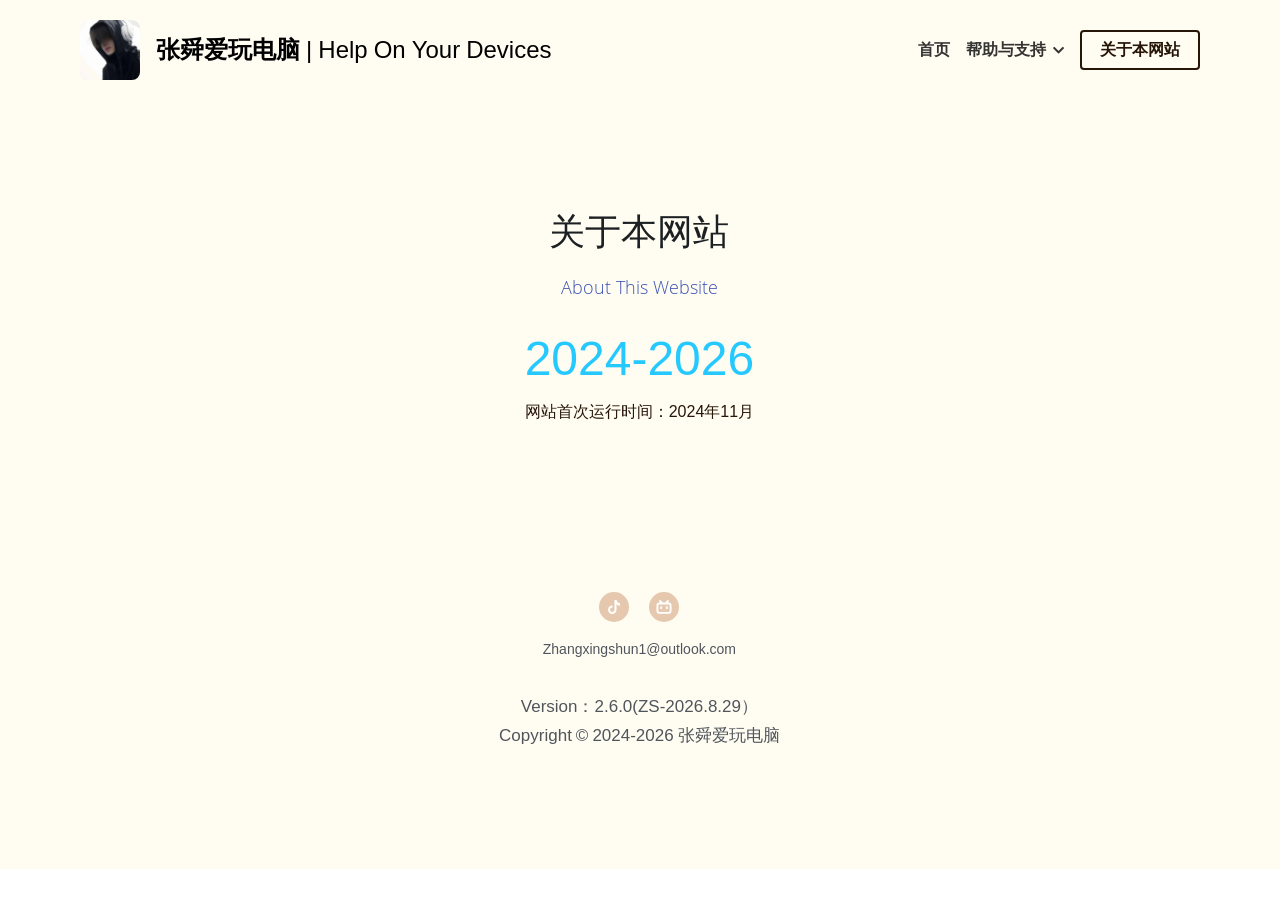
<file: 2.html>
<!DOCTYPE html>
<html itemscope="" itemtype="http://schema.org/WebPage" lang="zh-CN" xmlns="http://www.w3.org/1999/xhtml" xmlns:og="http://ogp.me/ns#"><head>
<link rel="stylesheet" href="assets/css/inline-2.css"/>

<title>关于本网站 - 张舜爱玩电脑 | Help On Your Windows</title>
<!-- removing_gon has activated 100%, so we add not_removing_gon rollout for specific user -->


<meta content="text/html; charset=utf-8" http-equiv="Content-Type"/>
<meta content="width=device-width,initial-scale=1.0,user-scalable=yes,minimum-scale=1.0,maximum-scale=3.0" id="viewport" name="viewport"/>
<meta content="#ffffff" name="theme-color"/>




<link href="assets/main_v4.120c3380bda7862e0015.bundle-013b46f3.css" media="screen" rel="stylesheet" type="text/css"/>
<link defer="true" href="assets/FvThOzn_oIb22xNpss5MtjFCdyRO-04b8ef7e.png" rel="shortcut icon" type="image/x-icon"/>

<meta content="website" property="og:type"/>
<meta content="关于本网站 - 张舜爱玩电脑 | Help On Your Windows" property="og:title"/>

<meta content="assets/FvThOzn_oIb22xNpss5MtjFCdyRO-04b8ef7e.png" property="og:image"/>
<meta content="张舜爱玩电脑 | Help On Your Windows" property="og:site_name"/>
<meta content="" property="og:description"/>
<meta content="张舜爱玩电脑 | Help On Your Windows" itemprop="name"/>
<meta content="" itemprop="description"/>
<meta content="assets/FvThOzn_oIb22xNpss5MtjFCdyRO-04b8ef7e.png" itemprop="image"/>
<meta content="summary" name="twitter:card"/>
<meta content="关于本网站 - 张舜爱玩电脑 | Help On Your Windows" name="twitter:title"/>
<meta content="" name="twitter:description"/>
<meta content="assets/FvThOzn_oIb22xNpss5MtjFCdyRO-04b8ef7e.png" name="twitter:image"/>
<meta content="" name="description"/>
<meta content="" name="keywords"/>


<link href="assets/FvThOzn_oIb22xNpss5MtjFCdyRO-04b8ef7e.png" rel="apple-touch-icon" sizes="58x58"/>
<link href="assets/FvThOzn_oIb22xNpss5MtjFCdyRO-04b8ef7e.png" rel="apple-touch-icon" sizes="76x76"/>
<link href="assets/FvThOzn_oIb22xNpss5MtjFCdyRO-04b8ef7e.png" rel="apple-touch-icon" sizes="80x80"/>
<link href="assets/FvThOzn_oIb22xNpss5MtjFCdyRO-04b8ef7e.png" rel="apple-touch-icon" sizes="87x87"/>
<link href="assets/FvThOzn_oIb22xNpss5MtjFCdyRO-04b8ef7e.png" rel="apple-touch-icon" sizes="114x114"/>
<link href="assets/FvThOzn_oIb22xNpss5MtjFCdyRO-04b8ef7e.png" rel="apple-touch-icon" sizes="120x120"/>
<link href="assets/FvThOzn_oIb22xNpss5MtjFCdyRO-04b8ef7e.png" rel="apple-touch-icon" sizes="152x152"/>
<link href="assets/FvThOzn_oIb22xNpss5MtjFCdyRO-04b8ef7e.png" rel="apple-touch-icon" sizes="167x167"/>
<link href="assets/FvThOzn_oIb22xNpss5MtjFCdyRO-04b8ef7e.png" rel="apple-touch-icon" sizes="180x180"/>



<!-- CUSTOM_CODE_START -->
<!-- CUSTOM_CODE_END -->



<link href="assets/css/fonts.css" rel="stylesheet"/><link href="assets/css/site.css" rel="stylesheet"/><link href="assets/css/runtime.css" rel="stylesheet"/></head>
<body class="show locale-zh-CN" data-mobile-new-breakpoint-stage="1" id="user_sites" theme_name="s5-theme">
<div class="product-sxl" data-id="13001093" id="s-page-container">
<style>#nav-popover-panel.nav-dropdown-popover{z-index:999999;padding:0 0;width:-webkit-max-content;width:-moz-max-content;width:max-content;}#nav-popover-panel.nav-dropdown-popover .inner-content{background-color:white;border:none;border-radius:0;padding:unset;}#nav-popover-panel.nav-dropdown-popover .inner-content .panel-container{background-color:white;display:-webkit-box;display:-webkit-flex;display:-ms-flexbox;display:flex;}#nav-popover-panel.nav-dropdown-popover .inner-content .panel-container .sub-panel{border-left:solid 1px white;}#nav-popover-panel.nav-dropdown-popover .inner-content .panel-container .main-panel,#nav-popover-panel.nav-dropdown-popover .inner-content .panel-container .sub-panel{max-height:46vh;overflow-y:auto;}#nav-popover-panel.nav-dropdown-popover .inner-content .panel-container .main-panel .inner-container,#nav-popover-panel.nav-dropdown-popover .inner-content .panel-container .sub-panel .inner-container{display:-webkit-box;display:-webkit-flex;display:-ms-flexbox;display:flex;}#nav-popover-panel.nav-dropdown-popover .inner-content .panel-container .main-panel ul,#nav-popover-panel.nav-dropdown-popover .inner-content .panel-container .sub-panel ul{background-color:white;padding:0 0;display:-webkit-box;display:-webkit-flex;display:-ms-flexbox;display:flex;-webkit-flex-direction:column;-ms-flex-direction:column;flex-direction:column;text-align:left;box-shadow:none;margin:0;}#nav-popover-panel.nav-dropdown-popover .inner-content .panel-container .main-panel ul li,#nav-popover-panel.nav-dropdown-popover .inner-content .panel-container .sub-panel ul li{width:100%;padding:0 0;margin-left:0;margin-right:0;}#nav-popover-panel.nav-dropdown-popover .inner-content .panel-container .main-panel ul li a,#nav-popover-panel.nav-dropdown-popover .inner-content .panel-container .sub-panel ul li a,#nav-popover-panel.nav-dropdown-popover .inner-content .panel-container .main-panel ul li .s-nav-dropdown-item,#nav-popover-panel.nav-dropdown-popover .inner-content .panel-container .sub-panel ul li .s-nav-dropdown-item{display:-webkit-box;display:-webkit-flex;display:-ms-flexbox;display:flex;-webkit-align-items:center;-webkit-box-align:center;-ms-flex-align:center;align-items:center;outline:none;padding:15px;max-width:300px;box-sizing:border-box;cursor:pointer;word-break:break-word;left:0;border:none;background-color:inherit;}#nav-popover-panel.nav-dropdown-popover .inner-content .panel-container .main-panel ul li a:hover,#nav-popover-panel.nav-dropdown-popover .inner-content .panel-container .sub-panel ul li a:hover,#nav-popover-panel.nav-dropdown-popover .inner-content .panel-container .main-panel ul li .s-nav-dropdown-item:hover,#nav-popover-panel.nav-dropdown-popover .inner-content .panel-container .sub-panel ul li .s-nav-dropdown-item:hover,#nav-popover-panel.nav-dropdown-popover .inner-content .panel-container .main-panel ul li a.selected,#nav-popover-panel.nav-dropdown-popover .inner-content .panel-container .sub-panel ul li a.selected,#nav-popover-panel.nav-dropdown-popover .inner-content .panel-container .main-panel ul li .s-nav-dropdown-item.selected,#nav-popover-panel.nav-dropdown-popover .inner-content .panel-container .sub-panel ul li .s-nav-dropdown-item.selected{background-color:inherit;}#nav-popover-panel.nav-dropdown-popover .inner-content .panel-container .main-panel ul li a:hover,#nav-popover-panel.nav-dropdown-popover .inner-content .panel-container .sub-panel ul li a:hover,#nav-popover-panel.nav-dropdown-popover .inner-content .panel-container .main-panel ul li .s-nav-dropdown-item:hover,#nav-popover-panel.nav-dropdown-popover .inner-content .panel-container .sub-panel ul li .s-nav-dropdown-item:hover{background-color:white;}#nav-popover-panel.nav-dropdown-popover .inner-content .panel-container .main-panel ul li a:before,#nav-popover-panel.nav-dropdown-popover .inner-content .panel-container .sub-panel ul li a:before,#nav-popover-panel.nav-dropdown-popover .inner-content .panel-container .main-panel ul li .s-nav-dropdown-item:before,#nav-popover-panel.nav-dropdown-popover .inner-content .panel-container .sub-panel ul li .s-nav-dropdown-item:before,#nav-popover-panel.nav-dropdown-popover .inner-content .panel-container .main-panel ul li a:after,#nav-popover-panel.nav-dropdown-popover .inner-content .panel-container .sub-panel ul li a:after,#nav-popover-panel.nav-dropdown-popover .inner-content .panel-container .main-panel ul li .s-nav-dropdown-item:after,#nav-popover-panel.nav-dropdown-popover .inner-content .panel-container .sub-panel ul li .s-nav-dropdown-item:after{content:none;}#nav-popover-panel.nav-dropdown-popover .inner-content .panel-container .main-panel ul li a .s-nav-text,#nav-popover-panel.nav-dropdown-popover .inner-content .panel-container .sub-panel ul li a .s-nav-text,#nav-popover-panel.nav-dropdown-popover .inner-content .panel-container .main-panel ul li .s-nav-dropdown-item .s-nav-text,#nav-popover-panel.nav-dropdown-popover .inner-content .panel-container .sub-panel ul li .s-nav-dropdown-item .s-nav-text,#nav-popover-panel.nav-dropdown-popover .inner-content .panel-container .main-panel ul li a .s-nav-dropdown-text,#nav-popover-panel.nav-dropdown-popover .inner-content .panel-container .sub-panel ul li a .s-nav-dropdown-text,#nav-popover-panel.nav-dropdown-popover .inner-content .panel-container .main-panel ul li .s-nav-dropdown-item .s-nav-dropdown-text,#nav-popover-panel.nav-dropdown-popover .inner-content .panel-container .sub-panel ul li .s-nav-dropdown-item .s-nav-dropdown-text{line-height:1.5;background:inherit;color:inherit;word-break:break-word;overflow :hidden;text-overflow:ellipsis;display:-webkit-box;-webkit-line-clamp:2;-webkit-box-orient:vertical;}#nav-popover-panel.nav-dropdown-popover .inner-content .panel-container .main-panel ul li a:not(.selected),#nav-popover-panel.nav-dropdown-popover .inner-content .panel-container .sub-panel ul li a:not(.selected),#nav-popover-panel.nav-dropdown-popover .inner-content .panel-container .main-panel ul li .s-nav-dropdown-item:not(.selected),#nav-popover-panel.nav-dropdown-popover .inner-content .panel-container .sub-panel ul li .s-nav-dropdown-item:not(.selected){color:#2e2e2f;}.css-12ihcb7#nav-popover-panel.nav-dropdown-popover{position:fixed;left:0px;top:0px;right:px;bottom:px;display:none;padding-top:0px;margin-left:unset !important;}.css-12ihcb7#nav-popover-panel.nav-dropdown-popover .inner-content{box-shadow:none;}.css-12ihcb7#nav-popover-panel.nav-dropdown-popover .inner-content .panel-container{-webkit-flex-direction:row;-ms-flex-direction:row;flex-direction:row;}.css-12ihcb7#nav-popover-panel.nav-dropdown-popover .inner-content .panel-container .main-panel ul li a:hover,.css-12ihcb7#nav-popover-panel.nav-dropdown-popover .inner-content .panel-container .sub-panel ul li a:hover,.css-12ihcb7#nav-popover-panel.nav-dropdown-popover .inner-content .panel-container .main-panel ul li .s-nav-dropdown-item:hover,.css-12ihcb7#nav-popover-panel.nav-dropdown-popover .inner-content .panel-container .sub-panel ul li .s-nav-dropdown-item:hover,.css-12ihcb7#nav-popover-panel.nav-dropdown-popover .inner-content .panel-container .main-panel ul li a.selected,.css-12ihcb7#nav-popover-panel.nav-dropdown-popover .inner-content .panel-container .sub-panel ul li a.selected,.css-12ihcb7#nav-popover-panel.nav-dropdown-popover .inner-content .panel-container .main-panel ul li .s-nav-dropdown-item.selected,.css-12ihcb7#nav-popover-panel.nav-dropdown-popover .inner-content .panel-container .sub-panel ul li .s-nav-dropdown-item.selected{color:#d47125;}.css-12ihcb7#nav-popover-panel.nav-dropdown-popover .inner-content .panel-container .main-panel ul li a i.fa,.css-12ihcb7#nav-popover-panel.nav-dropdown-popover .inner-content .panel-container .sub-panel ul li a i.fa,.css-12ihcb7#nav-popover-panel.nav-dropdown-popover .inner-content .panel-container .main-panel ul li .s-nav-dropdown-item i.fa,.css-12ihcb7#nav-popover-panel.nav-dropdown-popover .inner-content .panel-container .sub-panel ul li .s-nav-dropdown-item i.fa{margin:0 0 0 10px;}#s-content .css-p1lqz7.s-common-button.s-custom-btn,#section-selector-wrapper .css-p1lqz7.s-common-button.s-custom-btn,#s-use-site-style-config-container .css-p1lqz7.s-common-button.s-custom-btn{color:#271507;border:2px solid #271507;background:transparent;padding:14px 28px;}.css-1c3dc1s.slide{false;}.css-1c3dc1s.slide .s-title{color:#1d2023;}.css-1c3dc1s.slide .s-subtitle{color:#cc9469;}.css-1c3dc1s.slide  .s-item-title,.css-1c3dc1s.slide .s-ecommerce-card-view-card-name{color:#1d2023;}.css-1c3dc1s.slide  .s-item-subtitle,.css-1c3dc1s.slide .s-ecommerce-card-view-wrapper .s-ecommerce-card-view-cards .s-ecommerce-card-view-card .s-ecommerce-card-view-card-price span,.css-1c3dc1s.slide .s-section-selector-group .s-ecommerce-card-view-card-price span,.css-1c3dc1s.slide .s-blog-info{color:#cc9469;}.css-1c3dc1s.slide  .s-item-text,.css-1c3dc1s.slide .s-footer-text,.css-1c3dc1s.slide .s-blog-details-blurb{color:#50555c;}.css-1c3dc1s.slide .s-map-loading{border:1px solid rgba(0,0,0,0.1);}.css-1c3dc1s.slide .s-map-loading .fa.fill-spinner-big{background-color:rgba(0,0,0,0.3);}.css-1c3dc1s .s-top-padding-large.s-section:not(.s-slider-section):not(.s-grid-section),.css-1c3dc1s .s-top-padding-large.s-grid-section:not(._wide),.css-1c3dc1s .s-top-padding-large.s-new-grid-section:not(.padding-adjust),.css-1c3dc1s .s-top-padding-large.s-section.s-new-grid-section.padding-adjust{padding-top:150px !important;}.css-1c3dc1s .s-bottom-padding-large.s-section:not(.s-slider-section):not(.s-grid-section),.css-1c3dc1s .s-bottom-padding-large.s-grid-section:not(._wide):not(.padding-adjust),.css-1c3dc1s .s-bottom-padding-large.s-new-grid-section:not(.padding-adjust),.css-1c3dc1s .s-bottom-padding-large.s-section.s-new-grid-section.padding-adjust{padding-bottom:150px !important;}.css-1c3dc1s .s-top-padding-half.s-section:not(.s-slider-section):not(.s-grid-section),.css-1c3dc1s .s-top-padding-half.s-grid-section:not(._wide):not(.padding-adjust),.css-1c3dc1s .s-top-padding-half.s-new-grid-section:not(.padding-adjust),.css-1c3dc1s .s-top-padding-half.s-section.s-new-grid-section.padding-adjust{padding-top:138px;}@media screen and (max-width:767px){.css-1c3dc1s .s-top-padding-half.s-section:not(.s-slider-section):not(.s-grid-section),.css-1c3dc1s .s-top-padding-half.s-grid-section:not(._wide):not(.padding-adjust),.css-1c3dc1s .s-top-padding-half.s-new-grid-section:not(.padding-adjust),.css-1c3dc1s .s-top-padding-half.s-section.s-new-grid-section.padding-adjust{padding-top:125px;}}.css-1c3dc1s .s-bottom-padding-half.s-section:not(.s-slider-section):not(.s-grid-section),.css-1c3dc1s .s-bottom-padding-half.s-grid-section:not(._wide):not(.padding-adjust),.css-1c3dc1s .s-bottom-padding-half.s-new-grid-section:not(.padding-adjust),.css-1c3dc1s .s-bottom-padding-half.s-section.s-new-grid-section.padding-adjust{padding-bottom:calc( 40px + 0px );}@media screen and (max-width:767px){.css-1c3dc1s .s-bottom-padding-half.s-section:not(.s-slider-section):not(.s-grid-section),.css-1c3dc1s .s-bottom-padding-half.s-grid-section:not(._wide):not(.padding-adjust),.css-1c3dc1s .s-bottom-padding-half.s-new-grid-section:not(.padding-adjust),.css-1c3dc1s .s-bottom-padding-half.s-section.s-new-grid-section.padding-adjust{padding-bottom:calc( 27px + 0px );}}.css-1c3dc1s .s-top-padding-none.s-section:not(.s-slider-section):not(.s-grid-section),.css-1c3dc1s .s-top-padding-none.s-grid-section:not(._wide):not(.padding-adjust),.css-1c3dc1s .s-top-padding-none.s-new-grid-section:not(.padding-adjust),.css-1c3dc1s .s-top-padding-none.s-section.s-new-grid-section.padding-adjust{padding-top:98px;}.css-1c3dc1s .s-bottom-padding-none.s-section:not(.s-slider-section):not(.s-grid-section),.css-1c3dc1s .s-bottom-padding-none.s-grid-section:not(._wide):not(.padding-adjust),.css-1c3dc1s .s-bottom-padding-none.s-new-grid-section:not(.padding-adjust),.css-1c3dc1s .s-bottom-padding-none.s-section.s-new-grid-section.padding-adjust{padding-bottom:0;}.css-1c3dc1s .s-section:not(.s-slider-section):not(.s-grid-section),.css-1c3dc1s .s-grid-section:not(._wide):not(.padding-adjust),.css-1c3dc1s .s-new-grid-section:not(.padding-adjust),.css-1c3dc1s .s-section.s-new-grid-section.padding-adjust{padding-top:178px;padding-bottom:80px;}@media screen and (max-width:767px){.css-1c3dc1s .s-section:not(.s-slider-section):not(.s-grid-section),.css-1c3dc1s .s-grid-section:not(._wide):not(.padding-adjust),.css-1c3dc1s .s-new-grid-section:not(.padding-adjust),.css-1c3dc1s .s-section.s-new-grid-section.padding-adjust{padding-top:151px;padding-bottom:53px;}}@media screen and (max-width:767px){.css-1c3dc1s .s-section:not(.s-slider-section):not(.s-grid-section).s-section-mobile-height-full,.css-1c3dc1s .s-grid-section:not(._wide):not(.padding-adjust).s-section-mobile-height-full,.css-1c3dc1s .s-new-grid-section:not(.padding-adjust).s-section-mobile-height-full,.css-1c3dc1s .s-section.s-new-grid-section.padding-adjust.s-section-mobile-height-full{min-height:calc( 100vh - var(--s-mobile-nav-height) - var(--s-mobile-actions-height) );}}.css-1c3dc1s .s-section.s-slider-section .iosslider.with-adjust .slider .inner{padding-top:80px;padding-bottom:80px;}@media screen and (max-width:767px){.css-1c3dc1s .s-section.s-slider-section .iosslider.with-adjust .slider .inner{padding-top:53px;padding-bottom:53px;}}.css-asma2j .s-section:not(.s-slider-section):not(.s-grid-section):not(.s-new-gallery-section):not(.s-blog-section):not(.s-store-section):not(.s-new-media-section):not(.s-accordion-section){display:-webkit-box;display:-webkit-flex;display:-ms-flexbox;display:flex;-webkit-box-pack:center;-webkit-justify-content:center;-ms-flex-pack:center;justify-content:center;-webkit-align-items:center;-webkit-box-align:center;-ms-flex-align:center;align-items:center;}.css-asma2j .s-section:not(.s-slider-section):not(.s-grid-section):not(.s-new-gallery-section):not(.s-blog-section):not(.s-store-section):not(.s-new-media-section):not(.s-accordion-section) .container{margin:0 3%;max-width:94%;box-sizing:border-box;width:1200px !important;}.css-1ldiy5p.s-footer-section .s-component.s-social-media ul.s-social-media-buttons .s-social-icon{background:rgba(204,148,105,0.5);}</style><div data-hypernova-emotion-id="9komjz,12ihcb7,p1lqz7,1c3dc1s,asma2j,1ldiy5p" data-hypernova-id="cc07701f-1b73-456f-bc0d-a9a86c6f749a" data-hypernova-key="SiteBootstrapper"><div id="s-page-client-container"><div><div class="s-variation-default s-custom-colors s-font-body-default s-font-title-default s-font-heading-thinnerhei s-font-button-default s-font-nav_item-default s-font-nav_dropdown-default s-font-weight-body-default s-font-weight-title-default s-font-weight-heading-default s-font-weight-button-default s-font-weight-nav_item-default s-font-weight-nav_dropdown-default s-template-s5-theme s-theme-alignment-center s-site-page-content" id="s-content" lang="zh" style="--s-mobile-nav-height: 60px; --s-mobile-actions-height: 0px;"><div style="margin: auto;"><div><style id="color-style-tag">.s-custom-colors .s-bg-overlay:before{background:rgba(1,1,0,0.35);}.s-custom-colors .s-component.s-social-media ul.s-social-media-buttons .s-social-icon{background:rgba(218,157,112,0.5);}.s-custom-colors .fixed-login-container .login-container{background: #da9d70;}.s-custom-colors .s-ecommerce-row-view-product .s-ecommerce-row-view-product-thumbnail-list ul li.current{border: 2px solid #da9d70}.s-custom-colors .s-ecommerce-card-view-wrapper .s-ecommerce-card-view-card .s-ecommerce-card-view-card-stock-warning{background: #da9d70;}.s-custom-colors .s-ecommerce-shopping-cart-wrapper .s-ecommerce-shopping-cart{background: #da9d70;}.s-custom-colors .s-ecommerce-shopping-cart-wrapper .s-ecommerce-shopping-cart.hovered{background: #da9d70;}.s-custom-colors .s-ecommerce-shopping-cart-wrapper .s-ecommerce-shopping-cart-mobile{
        background: #dbdbdb;
        border-top: 1px solid #afafaf;}.s-custom-colors .s-ecommerce-shopping-cart-wrapper .s-ecommerce-shopping-cart-mobile .check-btn{background: #da9d70;}.s-custom-colors .s-ecommerce-animation-item{
        border: 2px solid #da9d70;
        color: #da9d70;}.s-custom-colors .s-ecommerce-row-view-product .mobile-select .price-label{color: #da9d70}.s-custom-colors .s-ecommerce-row-view-product .mobile-select .variation-item.selected{border: 1px solid #da9d70; background: #da9d70;}.s-custom-colors .s-ecommerce-row-view-product .mobile-select .add-btn{background: #da9d70;}.s-custom-colors .s-ecommerce-row-view-product .slider-wrapper .slider-dot-wrapper .slider-dot{border: 1px solid #da9d70}.s-custom-colors .s-ecommerce-row-view-product .slider-wrapper .slider-dot-wrapper .slider-dot.selected{background: #da9d70}.s-custom-colors .s-section .category-link-item.selected{color: #da9d70;}.s-custom-colors .s-section .category-link-item.selected:after{background: #da9d70}.s-custom-colors .s-section .category-link-item-wrapper:hover .category-link-item:not(.no-hover){color: #da9d70;}.s-custom-colors .s-ecommerce .s-ecommerce-products-wrapper .s-ecommerce-card-view-wrapper .s-ecommerce-card-view-detail .s-ecommerce-card-view-detail-header .next-product-btn{color: #da9d70;}.s-custom-colors .s-ecommerce .s-ecommerce-products-wrapper .s-ecommerce-card-view-wrapper .s-ecommerce-card-view-detail .s-ecommerce-card-view-detail-header .prev-product-btn{color: #da9d70;}.s-custom-colors .s-ecommerce .s-ecommerce-products-wrapper .s-ecommerce-card-view-wrapper .s-ecommerce-card-view-detail .s-ecommerce-card-view-detail-header .back-btn{color: #da9d70;}.s-custom-colors .s-ecommerce .s-ecommerce-products-wrapper .s-ecommerce-card-view-wrapper .s-ecommerce-card-view-detail .s-ecommerce-card-view-detail-header .next-product-btn:hover{color: #e1b08c;}.s-custom-colors .s-ecommerce .s-ecommerce-products-wrapper .s-ecommerce-card-view-wrapper .s-ecommerce-card-view-detail .s-ecommerce-card-view-detail-header .prev-product-btn:hover{color: #e1b08c;}.s-custom-colors .s-ecommerce .s-ecommerce-products-wrapper .s-ecommerce-card-view-wrapper .s-ecommerce-card-view-detail .s-ecommerce-card-view-detail-header .back-btn:hover{color: #e1b08c;}.s-custom-colors .s-donation-section .s-component.s-donation .s-donation-progress .progress-bar .progress{background: #da9d70}.s-custom-colors .s-donation-section .s-component.s-donation .s-donation-progress .progress-bar .indicator:before{background: #da9d70}.s-custom-colors .s-donation-section .s-component.s-donation .s-donation-progress .progress-bar .indicator:after{border-top-color: #da9d70}.s-custom-colors {--main-color: #da9d70}.s-custom-colors .s-theme-color-1{color: #da9d70}.s-custom-colors .s-bg-theme-color-1{background-color: #da9d70}.s-custom-colors .s-bg-theme-color-fade-1{background-color: rgba(218,157,112,0.07)}.s-custom-colors .s-bg-theme-color-fade-2{background-color: rgba(218,157,112,0.2)}.s-custom-colors .s-border-theme-color-1{border-color: #da9d70}.s-custom-colors .s-button-theme-style{background-color: rgba(218,157,112,0.2); color: #da9d70}.s-custom-colors .s-button-theme-style-shadow{background-color: rgba(218,157,112,0.2); box-shadow: 0px 3px 0 rgba(218,157,112,0.2); color: #da9d70}.s-custom-colors .s-button-theme-style-border{background-color: rgba(218,157,112,0.2); border: 2px solid rgba(218,157,112,0.2); color: #da9d70}.s-custom-colors .s-button-theme-style-important{background-color: rgba(218,157,112,0.2) !important; color: #da9d70 !important}
.s-custom-colors .navigator .nav-container .nav ul li a:hover,
.s-custom-colors .navigator .nav-container .nav ul li a.selected {
  background: #ededed;
}
.s-custom-colors .navigator .nav-container .nav ul.items li,
.s-custom-colors .navigator .nav-container .nav ul.items,
.s-custom-colors .navigator {
  border-color: #c9c9c9;
}

.s-custom-colors .dummy-shadow {
  box-shadow: #dbdbdb 0 0 10px 0 inset;
}
.navbar-drawer.site-drawer ul#nav-drawer-list {
  border-right: 1px solid #ededed;
}
.navbar-drawer.site-drawer ul#nav-drawer-list li a.selected {
  background: #ededed;
  box-shadow: 5px 0 0 0 #c9c9c9 inset;
}
.navbar-drawer.site-drawer ul#nav-drawer-list li {
  a:not(.social-media-link):not(.mobile-nav-button .s-common-button), .s-mobile-nav-dropdown-item, .s-mobile-membership-login-nav-item, .s-mobile-multi-lang, .s-mobile-nav-btn {
    border-bottom: 1px solid #c9c9c9;
  }
}.s-custom-colors .s-text-color-custom1{ color: #e7a777; }
.s-custom-colors .s-text-color-custom2{ color: #020201; }
</style><style id="font-style-tag">
    #s-content.s-font-heading-thinnerhei .s-font-heading {
      font-family: "Open Sans", "open_sans", "Lucida Grande", "Verdana", "Pingfang SC", "Pingfang TC", "Hiragino Sans GB", "Microsoft YaHei", serif;
    }
    #s-content.s-font-heading-thinnerhei .s-font-heading:lang(ja) {
      font-family: "Open Sans", "open_sans", "Lucida Grande", "Verdana", "Pingfang SC", "Pingfang TC", "Hiragino Sans GB", "Microsoft YaHei", "ヒラギノ角ゴ Pro W3","Hiragino Kaku Gothic Pro",Osaka,"メイリオ",Meiryo,"ＭＳ Ｐゴシック","MS PGothic", serif
    }
    #s-content.s-font-heading-thinnerhei .s-font-heading:lang(zh-cn),
    #s-content.s-font-heading-thinnerhei .s-font-heading:lang(sxl),
    #s-content.s-font-heading-thinnerhei .s-font-heading:lang(zh) {
      font-family: "Open Sans", "open_sans", "Lucida Grande", "Verdana", "Pingfang SC", "Pingfang TC", "Hiragino Sans GB", "Microsoft YaHei", Cardo, STSong, "Songti SC", SimSun, "PingFang SC", "Microsoft YaHei", 微软雅黑, STXihei, 华文细黑, serif
    }
    #s-content.s-font-heading-thinnerhei .s-font-heading:lang(zh-tw) {
      font-family: "Open Sans", "open_sans", "Lucida Grande", "Verdana", "Pingfang SC", "Pingfang TC", "Hiragino Sans GB", "Microsoft YaHei", 'PingFang TC','Microsoft JhengHei',"微軟正黑體",STXihei, serif;
    }
  </style></div><div class="s-nav navigator css-1q65qf1 css-1ove99u0" font-size="100%" id="f_a7eefaef-c78a-4fe1-925d-f515062961c4" name="topBar" style="--borderColor: #000; --textColor: #d47125; --blockTextColor: #ffffff; --blockBackgroundColor: #d47125;" type="NavTheme"><div class="s-navbar-desktop s-navbar-desktop-normal s-bg-dark-text s-new-layout topBar s-new-layout-a s-layout-version-a-v2 s-nav-spacing-compact s-nav-highlight-underline s-nav-drop-shadow-no s-nav-sticky-drop-shadow-default css-1loaiep overlaps-content has-new-layout has-image2 has-button has-social-media-contact-lists has-title s-nav-transparent-desktop remaining-text-color-logic"><div class="s-nav-inner nav-item-loaded"><div class="s-nav-inner-wrap"><div class="s-logo"><div class="css-fisrrk css-bpty50"><div class="s-logo-image-normal"><div class="s-logo-image image1"><div class="s-component s-image"><div><div class="s-component-content"><div class="s-img-wrapper"><a aria-label="image link" href="index.html"><img alt="" class="crop-default" data-description="" height="300" src="assets/FvThOzn_oIb22xNpss5MtjFCdyRO-04b8ef7e.png" style="width: auto; height: auto; border-radius: 8px;" title="" width="300"/></a></div></div></div></div></div></div><div class="s-logo-image-alternative"><div class="s-logo-image image1"><div class="s-component s-image"><div><div class="s-component-content"><div class="s-img-wrapper"><a aria-label="image link" href="index.html"><img alt="" class="crop-default" data-description="" height="300" src="assets/FvThOzn_oIb22xNpss5MtjFCdyRO-04b8ef7e.png" style="width: auto; height: auto; border-radius: 8px;" title="" width="300"/></a></div></div></div></div></div><div class="s-logo-image image2"><div class="s-component s-image"><div><div class="s-component-content"><div class="s-img-wrapper"><img alt="" class="crop-default" data-description="" height="300" src="assets/power-5c50869b.png" style="width: auto; height: auto;" title="" width="300"/></div></div></div></div></div></div></div></div><div class="s-logo-title"><div class="s-component s-text"><div class=""><div class="s-component-content s-font-title" style="white-space: pre-wrap;"><div class="s-rich-text-wrapper" style="display: block; "><p class="font-size-tag-custom s-rich-text-wrapper" style="text-align: center; font-size: 24px;"><span style="color: var(--s-pre-color12);"><a data-type="undefined" href="index.html" style="color: var(--s-pre-color12);" target="_blank"><strong>张舜爱玩电脑</strong></a></span><span style="color: var(--s-pre-color12);"><a data-type="undefined" href="index.html" style="color: var(--s-pre-color12);" target="_blank"> | Help On Your Devices</a></span></p></div></div></div></div></div><div class="s-nav-items-and-links"><ul class="s-uncollapsed-nav"><li class="s-nav-li"><div class="s-nav-link-container"><a href="index.html" target="_self"><span class="s-font-nav_item s-nav-text">首页</span></a></div></li><li class="s-nav-li s-navbar-dropdown _down"><div class="s-nav-link-container located-dropdown-item" style="position: relative; pointer-events: auto;"><div><div class="s-nav-link-container"><div class="s-nav-dropdown-item" style="display: flex; align-items: center; justify-content: space-between;"><span class="s-font-nav_item s-nav-dropdown-text">帮助与支持 </span><i class="fa drop-down-icon-bold fas fa-chevron-down" style="display: inline;"></i></div></div></div><div class="nav-dropdown-popover css-12ihcb7" id="nav-popover-panel"><div class="inner-content"><div class="panel-container s-variation-default s-custom-colors s-font-body-default s-font-title-default s-font-heading-thinnerhei s-font-button-default s-font-nav_item-default s-font-nav_dropdown-default s-font-weight-body-default s-font-weight-title-default s-font-weight-heading-default s-font-weight-button-default s-font-weight-nav_item-default s-font-weight-nav_dropdown-default" id="nav-dropdown-panel"><style id="font-style-tag-nav-dropdown-panel">
    #nav-dropdown-panel.s-font-heading-thinnerhei .s-font-heading {
      font-family: "Open Sans", "open_sans", "Lucida Grande", "Verdana", "Pingfang SC", "Pingfang TC", "Hiragino Sans GB", "Microsoft YaHei", serif;
    }
    #nav-dropdown-panel.s-font-heading-thinnerhei .s-font-heading:lang(ja) {
      font-family: "Open Sans", "open_sans", "Lucida Grande", "Verdana", "Pingfang SC", "Pingfang TC", "Hiragino Sans GB", "Microsoft YaHei", "ヒラギノ角ゴ Pro W3","Hiragino Kaku Gothic Pro",Osaka,"メイリオ",Meiryo,"ＭＳ Ｐゴシック","MS PGothic", serif
    }
    #nav-dropdown-panel.s-font-heading-thinnerhei .s-font-heading:lang(zh-cn),
    #nav-dropdown-panel.s-font-heading-thinnerhei .s-font-heading:lang(sxl),
    #nav-dropdown-panel.s-font-heading-thinnerhei .s-font-heading:lang(zh) {
      font-family: "Open Sans", "open_sans", "Lucida Grande", "Verdana", "Pingfang SC", "Pingfang TC", "Hiragino Sans GB", "Microsoft YaHei", Cardo, STSong, "Songti SC", SimSun, "PingFang SC", "Microsoft YaHei", 微软雅黑, STXihei, 华文细黑, serif
    }
    #nav-dropdown-panel.s-font-heading-thinnerhei .s-font-heading:lang(zh-tw) {
      font-family: "Open Sans", "open_sans", "Lucida Grande", "Verdana", "Pingfang SC", "Pingfang TC", "Hiragino Sans GB", "Microsoft YaHei", 'PingFang TC','Microsoft JhengHei',"微軟正黑體",STXihei, serif;
    }
  </style><div class="main-panel"><ul><li><a class="s-nav-dropdown-item" href="windows.html" target="_self"><span class="s-font-nav_dropdown s-nav-text">Windows</span></a></li><li><a class="s-nav-dropdown-item" href="android.html" target="_self"><span class="s-font-nav_dropdown s-nav-text">Android</span></a></li></ul></div></div></div></div></div></li><li class="s-nav-li s-nav-ellipsis s-navbar-dropdown _down hidden"><div class="s-nav-link-container"><span class="s-font-body s-nav-dropdown-text" style="display: flex; align-items: center;"><i class="ellipsis-icon">… </i> <i class="fa drop-down-icon-bold fas fa-chevron-down" style="display: inline;"></i></span></div><ul class="s-collapsed-nav"><li class="s-nav-li"><div class="s-nav-link-container"><a href="index.html" target="_self"><span class="s-font-nav_item s-nav-text">首页</span></a></div></li><li class="s-nav-li s-navbar-dropdown _right"><div class="s-nav-link-container located-dropdown-item" style="position: relative; pointer-events: auto;"><div><div class="s-nav-link-container"><div class="s-nav-dropdown-item" style="display: flex; align-items: center; justify-content: space-between;"><span class="s-font-nav_item s-nav-dropdown-text">帮助与支持 </span><i class="fa drop-down-icon-bold fas fa-chevron-right" style="display: inline;"></i></div></div></div><div class="nav-dropdown-popover css-12ihcb7" id="nav-popover-panel"><div class="inner-content"><div class="panel-container s-variation-default s-custom-colors s-font-body-default s-font-title-default s-font-heading-thinnerhei s-font-button-default s-font-nav_item-default s-font-nav_dropdown-default s-font-weight-body-default s-font-weight-title-default s-font-weight-heading-default s-font-weight-button-default s-font-weight-nav_item-default s-font-weight-nav_dropdown-default" id="nav-dropdown-panel"><style id="font-style-tag-nav-dropdown-panel">
    #nav-dropdown-panel.s-font-heading-thinnerhei .s-font-heading {
      font-family: "Open Sans", "open_sans", "Lucida Grande", "Verdana", "Pingfang SC", "Pingfang TC", "Hiragino Sans GB", "Microsoft YaHei", serif;
    }
    #nav-dropdown-panel.s-font-heading-thinnerhei .s-font-heading:lang(ja) {
      font-family: "Open Sans", "open_sans", "Lucida Grande", "Verdana", "Pingfang SC", "Pingfang TC", "Hiragino Sans GB", "Microsoft YaHei", "ヒラギノ角ゴ Pro W3","Hiragino Kaku Gothic Pro",Osaka,"メイリオ",Meiryo,"ＭＳ Ｐゴシック","MS PGothic", serif
    }
    #nav-dropdown-panel.s-font-heading-thinnerhei .s-font-heading:lang(zh-cn),
    #nav-dropdown-panel.s-font-heading-thinnerhei .s-font-heading:lang(sxl),
    #nav-dropdown-panel.s-font-heading-thinnerhei .s-font-heading:lang(zh) {
      font-family: "Open Sans", "open_sans", "Lucida Grande", "Verdana", "Pingfang SC", "Pingfang TC", "Hiragino Sans GB", "Microsoft YaHei", Cardo, STSong, "Songti SC", SimSun, "PingFang SC", "Microsoft YaHei", 微软雅黑, STXihei, 华文细黑, serif
    }
    #nav-dropdown-panel.s-font-heading-thinnerhei .s-font-heading:lang(zh-tw) {
      font-family: "Open Sans", "open_sans", "Lucida Grande", "Verdana", "Pingfang SC", "Pingfang TC", "Hiragino Sans GB", "Microsoft YaHei", 'PingFang TC','Microsoft JhengHei',"微軟正黑體",STXihei, serif;
    }
  </style><div class="main-panel"><ul><li><a class="s-nav-dropdown-item" href="windows.html" target="_self"><span class="s-font-nav_dropdown s-nav-text">Windows</span></a></li><li><a class="s-nav-dropdown-item" href="android.html" target="_self"><span class="s-font-nav_dropdown s-nav-text">Android</span></a></li></ul></div></div></div></div></div></li></ul></li></ul></div><div class="s-nav-link-container s-nav-btn"><div class="s-button-package button-fill-solid full-width-on-mobile css-ipdc46 css-1eq0yei0"><div class="s-button s-component"><div><div class="s-component-content"><a class="s-common-button s-custom-btn css-p1lqz7 s-font-button mobile-automatic pc-small ghost" data-component="button" data-is-nav-btn="true" data-type="Section" href="2.html" target="_self">关于本网站</a></div></div></div></div></div></div></div></div><div class="s-navbar-desktop s-navbar-desktop-fixed s-bg-dark-text s-new-layout topBar s-new-layout-a s-layout-version-a-v2 s-nav-spacing-compact s-nav-highlight-underline s-nav-drop-shadow-no s-nav-sticky-drop-shadow-default css-1loaiep _alternativeNavBackgroundColorIsDifferentFromNormal overlaps-content has-new-layout has-image2 has-button has-social-media-contact-lists has-title s-nav-transparent-desktop remaining-text-color-logic navbar-sticky _show"><div class="s-nav-inner nav-item-loaded"><div class="s-nav-inner-wrap reset-center-nav-items" style="min-height: unset;"><div class="s-logo"><div class="css-fisrrk css-bpty50"><div class="s-logo-image-normal"><div class="s-logo-image image1"><div class="s-component s-image"><div><div class="s-component-content"><div class="s-img-wrapper"><a aria-label="image link" href="index.html"><img alt="" class="crop-default" data-description="" height="300" src="assets/FvThOzn_oIb22xNpss5MtjFCdyRO-04b8ef7e.png" style="width: auto; height: auto; border-radius: 8px;" title="" width="300"/></a></div></div></div></div></div></div><div class="s-logo-image-alternative"><div class="s-logo-image image1"><div class="s-component s-image"><div><div class="s-component-content"><div class="s-img-wrapper"><a aria-label="image link" href="index.html"><img alt="" class="crop-default" data-description="" height="300" src="assets/FvThOzn_oIb22xNpss5MtjFCdyRO-04b8ef7e.png" style="width: auto; height: auto; border-radius: 8px;" title="" width="300"/></a></div></div></div></div></div><div class="s-logo-image image2"><div class="s-component s-image"><div><div class="s-component-content"><div class="s-img-wrapper"><img alt="" class="crop-default" data-description="" height="300" src="assets/power-5c50869b.png" style="width: auto; height: auto;" title="" width="300"/></div></div></div></div></div></div></div></div><div class="s-logo-title"><div class="s-component s-text"><div class=""><div class="s-component-content s-font-title" style="white-space: pre-wrap;"><div class="s-rich-text-wrapper" style="display: block; "><p class="font-size-tag-custom s-rich-text-wrapper" style="text-align: center; font-size: 24px;"><span style="color: var(--s-pre-color12);"><a data-type="undefined" href="index.html" style="color: var(--s-pre-color12);" target="_blank"><strong>张舜爱玩电脑</strong></a></span><span style="color: var(--s-pre-color12);"><a data-type="undefined" href="index.html" style="color: var(--s-pre-color12);" target="_blank"> | Help On Your Devices</a></span></p></div></div></div></div></div><div class="s-nav-items-and-links"><ul class="s-uncollapsed-nav"><li class="s-nav-li"><div class="s-nav-link-container"><a href="index.html" target="_self"><span class="s-font-nav_item s-nav-text">首页</span></a></div></li><li class="s-nav-li s-navbar-dropdown _down"><div class="s-nav-link-container located-dropdown-item" style="position: relative; pointer-events: auto;"><div><div class="s-nav-link-container"><div class="s-nav-dropdown-item" style="display: flex; align-items: center; justify-content: space-between;"><span class="s-font-nav_item s-nav-dropdown-text">帮助与支持 </span><i class="fa drop-down-icon-bold fas fa-chevron-down" style="display: inline;"></i></div></div></div><div class="nav-dropdown-popover css-12ihcb7" id="nav-popover-panel"><div class="inner-content"><div class="panel-container s-variation-default s-custom-colors s-font-body-default s-font-title-default s-font-heading-thinnerhei s-font-button-default s-font-nav_item-default s-font-nav_dropdown-default s-font-weight-body-default s-font-weight-title-default s-font-weight-heading-default s-font-weight-button-default s-font-weight-nav_item-default s-font-weight-nav_dropdown-default" id="nav-dropdown-panel"><style id="font-style-tag-nav-dropdown-panel">
    #nav-dropdown-panel.s-font-heading-thinnerhei .s-font-heading {
      font-family: "Open Sans", "open_sans", "Lucida Grande", "Verdana", "Pingfang SC", "Pingfang TC", "Hiragino Sans GB", "Microsoft YaHei", serif;
    }
    #nav-dropdown-panel.s-font-heading-thinnerhei .s-font-heading:lang(ja) {
      font-family: "Open Sans", "open_sans", "Lucida Grande", "Verdana", "Pingfang SC", "Pingfang TC", "Hiragino Sans GB", "Microsoft YaHei", "ヒラギノ角ゴ Pro W3","Hiragino Kaku Gothic Pro",Osaka,"メイリオ",Meiryo,"ＭＳ Ｐゴシック","MS PGothic", serif
    }
    #nav-dropdown-panel.s-font-heading-thinnerhei .s-font-heading:lang(zh-cn),
    #nav-dropdown-panel.s-font-heading-thinnerhei .s-font-heading:lang(sxl),
    #nav-dropdown-panel.s-font-heading-thinnerhei .s-font-heading:lang(zh) {
      font-family: "Open Sans", "open_sans", "Lucida Grande", "Verdana", "Pingfang SC", "Pingfang TC", "Hiragino Sans GB", "Microsoft YaHei", Cardo, STSong, "Songti SC", SimSun, "PingFang SC", "Microsoft YaHei", 微软雅黑, STXihei, 华文细黑, serif
    }
    #nav-dropdown-panel.s-font-heading-thinnerhei .s-font-heading:lang(zh-tw) {
      font-family: "Open Sans", "open_sans", "Lucida Grande", "Verdana", "Pingfang SC", "Pingfang TC", "Hiragino Sans GB", "Microsoft YaHei", 'PingFang TC','Microsoft JhengHei',"微軟正黑體",STXihei, serif;
    }
  </style><div class="main-panel"><ul><li><a class="s-nav-dropdown-item" href="windows.html" target="_self"><span class="s-font-nav_dropdown s-nav-text">Windows</span></a></li><li><a class="s-nav-dropdown-item" href="android.html" target="_self"><span class="s-font-nav_dropdown s-nav-text">Android</span></a></li></ul></div></div></div></div></div></li><li class="s-nav-li s-nav-ellipsis s-navbar-dropdown _down hidden"><div class="s-nav-link-container"><span class="s-font-body s-nav-dropdown-text" style="display: flex; align-items: center;"><i class="ellipsis-icon">… </i> <i class="fa drop-down-icon-bold fas fa-chevron-down" style="display: inline;"></i></span></div><ul class="s-collapsed-nav"><li class="s-nav-li"><div class="s-nav-link-container"><a href="index.html" target="_self"><span class="s-font-nav_item s-nav-text">首页</span></a></div></li><li class="s-nav-li s-navbar-dropdown _right"><div class="s-nav-link-container located-dropdown-item" style="position: relative; pointer-events: auto;"><div><div class="s-nav-link-container"><div class="s-nav-dropdown-item" style="display: flex; align-items: center; justify-content: space-between;"><span class="s-font-nav_item s-nav-dropdown-text">帮助与支持 </span><i class="fa drop-down-icon-bold fas fa-chevron-right" style="display: inline;"></i></div></div></div><div class="nav-dropdown-popover css-12ihcb7" id="nav-popover-panel"><div class="inner-content"><div class="panel-container s-variation-default s-custom-colors s-font-body-default s-font-title-default s-font-heading-thinnerhei s-font-button-default s-font-nav_item-default s-font-nav_dropdown-default s-font-weight-body-default s-font-weight-title-default s-font-weight-heading-default s-font-weight-button-default s-font-weight-nav_item-default s-font-weight-nav_dropdown-default" id="nav-dropdown-panel"><style id="font-style-tag-nav-dropdown-panel">
    #nav-dropdown-panel.s-font-heading-thinnerhei .s-font-heading {
      font-family: "Open Sans", "open_sans", "Lucida Grande", "Verdana", "Pingfang SC", "Pingfang TC", "Hiragino Sans GB", "Microsoft YaHei", serif;
    }
    #nav-dropdown-panel.s-font-heading-thinnerhei .s-font-heading:lang(ja) {
      font-family: "Open Sans", "open_sans", "Lucida Grande", "Verdana", "Pingfang SC", "Pingfang TC", "Hiragino Sans GB", "Microsoft YaHei", "ヒラギノ角ゴ Pro W3","Hiragino Kaku Gothic Pro",Osaka,"メイリオ",Meiryo,"ＭＳ Ｐゴシック","MS PGothic", serif
    }
    #nav-dropdown-panel.s-font-heading-thinnerhei .s-font-heading:lang(zh-cn),
    #nav-dropdown-panel.s-font-heading-thinnerhei .s-font-heading:lang(sxl),
    #nav-dropdown-panel.s-font-heading-thinnerhei .s-font-heading:lang(zh) {
      font-family: "Open Sans", "open_sans", "Lucida Grande", "Verdana", "Pingfang SC", "Pingfang TC", "Hiragino Sans GB", "Microsoft YaHei", Cardo, STSong, "Songti SC", SimSun, "PingFang SC", "Microsoft YaHei", 微软雅黑, STXihei, 华文细黑, serif
    }
    #nav-dropdown-panel.s-font-heading-thinnerhei .s-font-heading:lang(zh-tw) {
      font-family: "Open Sans", "open_sans", "Lucida Grande", "Verdana", "Pingfang SC", "Pingfang TC", "Hiragino Sans GB", "Microsoft YaHei", 'PingFang TC','Microsoft JhengHei',"微軟正黑體",STXihei, serif;
    }
  </style><div class="main-panel"><ul><li><a class="s-nav-dropdown-item" href="windows.html" target="_self"><span class="s-font-nav_dropdown s-nav-text">Windows</span></a></li><li><a class="s-nav-dropdown-item" href="android.html" target="_self"><span class="s-font-nav_dropdown s-nav-text">Android</span></a></li></ul></div></div></div></div></div></li></ul></li></ul></div><div class="s-nav-link-container s-nav-btn"><div class="s-button-package button-fill-solid full-width-on-mobile css-ipdc46 css-1eq0yei0"><div class="s-button s-component"><div><div class="s-component-content"><a class="s-common-button s-custom-btn css-p1lqz7 s-font-button mobile-automatic pc-small ghost" data-component="button" data-is-nav-btn="true" data-type="Section" href="2.html" target="_self">关于本网站</a></div></div></div></div></div></div></div></div><div class="s-navbar-mobile-header css-1eummce s-nav-title-adjust" style=""><div class="s-logo-image image1"><div class="s-component s-image"><div><div class="s-component-content"><div class="s-img-wrapper"><a aria-label="image link" href="index.html"><img alt="" class="crop-default" data-description="" height="300" src="assets/FvThOzn_oIb22xNpss5MtjFCdyRO-04b8ef7e.png" style="width: auto; height: auto; border-radius: 8px;" title="" width="300"/></a></div></div></div></div></div></div></div><div class="css-1hbb3dq css-1u4bugx0"><div class="s-navbar-container"><div class="navbar-drawer-bar"><div class="drawer-container"><div class="navbar s-mobile-nav-bar"><div class="navbar-icons"></div></div>
<div class="mobile-cart-icon" id="s-mobile-shopping-cart-new"></div><div class="navbar-drawer-title-container"></div></div></div><div id="navbar-drawer-mask"></div><div class="navbar-drawer site-drawer bottom-border"><ul id="nav-drawer-list"><li><span><a class="navbar-drawer-item s-font-body" href="index.html" target="_self">首页</a></span></li><li><span><div class="navbar-drawer-item s-font-body navbar-drawer-dropdown"><div class="s-font-body s-mobile-nav-dropdown-item"><span>帮助与支持</span></div><ul><li><a class="navbar-drawer-item s-font-body" href="windows.html" target="_self">Windows</a></li><li><a class="navbar-drawer-item s-font-body" href="android.html" target="_self">Android</a></li></ul></div></span></li><li id="mobileLoginDropdown"></li><li id="mobileLangSwitcher"></li><li class="mobile-nav-button">
<div class="s-nav-btn s-mobile-nav-btn"><div class="s-button-package button-fill-solid full-width-on-mobile css-ipdc46 css-1eq0yei0"><div class="s-button s-component"><div><div class="s-component-content"><a class="s-common-button s-custom-btn css-fuhd8n s-font-button mobile-automatic pc-small ghost" data-component="button" data-is-nav-btn="true" data-type="Section" href="2.html" target="_self">关于本网站</a></div></div></div></div></div>
</li></ul></div><div class="mobile-actions"><ul id="mobile-action-list"></ul></div></div><div class="page-wrapper s-full-screen-page" style="min-height: calc(0px + 100vh);"><ul class="slides s-page-2 remain-new-text-color-logic" style="display: block;"><li class="slide s-section-1 s-first-visible-section css-11uyigy s-s6-wrapper css-asma2j s-only-one-section" id="section-f_f3e803ee-e004-4035-b305-ef3ee2e82767"><div class="waypoint"></div><div class="section-anchor"></div><div><div class="lazyloaded s-section s6-section css-q4y3ar s-no-bg s-bg-white new-text-color-logic s-block-section s6-section-width-auto _animate-background background-image transition" data-react-style='{"backgroundColor":"#fffdf2"}' style="background-color: rgb(255, 253, 242); min-height: calc(-370.565px + 100vh);"><div class="container"><div class="columns sixteen"><div class="s-row" id="f_741fb2a5-18d7-4d96-88e4-5359195cd2c1" position="0,0"><div class="s-row-content"><div class="s-col col-12" id="f_75b454d7-ae48-45e2-887d-f0483332ec30" position="0,0,0"><div class="col-list col-align-null"><div class="s-element-blockcomponentitem" id="f_444d73a4-7d3b-46d7-95aa-07eef5ee576c" position="0,0,0,0"><div class="s-element" columnssize="1" elementssize="1" position="0,0,0,0"><div class="s-element-content"><div class="s-component s-block s-block-title s-block-blockcomponentitem"> <div><div><div class="s-block-item-inner clearfix" style="position: relative;"><div class=""><div class="s-item-title"><div class="s-component s-text"><div class=""><div class="s-component-content s-font-heading" style="white-space: pre-wrap;"><div><div class="s-rich-text-wrapper" style="display: block; "><h2 class="s-title s-font-title s-rich-text-wrapper">关于本网站</h2><h4 class="s-subtitle"><span style="color: #3c51b4;"><strong>About This Website</strong></span></h4></div></div></div></div></div></div></div></div></div></div></div></div></div></div></div></div></div></div><div class="s-row" id="233ca3c2-b4e8-4f72-a91c-49e8542c5d8d" position="0,1"><div class="s-row-content"><div class="s-col col-12" id="632baae0-00e5-48bf-bd7a-070d1c40b09d" position="0,1,0"><div class="col-list col-align-undefined"><div class="s-element-blockcomponentitem" id="7d2ca729-c3c3-42e6-a3a8-8d7067f96c73" position="0,1,0,0"><div class="s-element" columnssize="1" elementssize="1" position="0,1,0,0"><div class="s-element-content"><div class="s-component s-block s-block-context s-block-blockcomponentitem"> <div><div><div class="s-block-item-inner clearfix" style="position: relative;"><div class=""><div class="s-item-text"><div class="s-component s-text"><div class=""><div class="s-component-content s-font-body" style="white-space: pre-wrap;"><div><div class="s-rich-text-wrapper" style="display: block; "><h1 class="font-size-tag-header-one s-text-font-size-over-40 s-rich-text-wrapper" style="font-size: 48px;"><span style="color: var(--s-pre-color17);">2024-2026</span></h1><h5 class="s-rich-text-wrapper font-size-tag-header-five s-text-font-size-over-default" style="font-size: 16px;"><span style="color: var(--s-pre-color0);">网站首次运行时间：2024年11月</span></h5></div></div></div></div></div></div></div></div></div></div></div></div></div></div></div></div></div></div></div></div></div></div></li></ul></div><div class="" id="s-footer-section-container"><div class="lazyloaded s-no-bg s-bg-white new-text-color-logic s-footer-section s-new-footer-section s-section new-text-color-logic css-inqda5 css-vtybll css-1ldiy5p new-footer-hyperlink-style _animate-background background-image" data-react-style='{"backgroundColor":"#fffdf2"}' style="background-color: rgb(255, 253, 242); padding-bottom: 119.112px;"><div class="container s-layout-vertical"><div class="columns sixteen center-alignment"><div><div class="s-component s-social-media"><div><div class="s-component-content"><ul class="s-social-media-buttons"><li class="s-social-media-button s-type-link"><span class="s-social-icon s-social-icon-dou-yin"><svg viewbox="-25 -25 100 100" xmlns="http://www.w3.org/2000/svg"><path d="M67.78,15.459c-0.808,0.075-1.631,0.124-2.458,0.124c-9.345,0-17.557-4.807-22.34-12.071c0,19.06,0,40.746,0,41.107
C42.982,61.397,29.378,75,12.602,75C-4.178,75-17.78,61.397-17.78,44.619c0-16.777,13.603-30.382,30.382-30.382
c0.635,0,1.254,0.057,1.877,0.096v14.97c-0.623-0.075-1.234-0.185-1.877-0.185c-8.568,0-15.508,6.937-15.508,15.504
c0,8.568,6.94,15.505,15.508,15.505c8.564,0,16.127-6.748,16.127-15.308c0-0.346,0.147-69.82,0.147-69.82h14.316
C44.533-12.205,54.865-2.104,67.78-1.181V15.459z"></path></svg></span></li><li class="s-social-media-button s-type-link"><a aria-label="bi-li-bi-li" class="s-social-icon s-social-icon-bi-li-bi-li" target="_blank"><svg viewbox="0 0 1024 1024" xmlns="http://www.w3.org/2000/svg"><defs><style type="text/css"></style></defs><path d="M777.514667 131.669333a53.333333 53.333333 0 0 1 0 75.434667L728.746667 255.829333h49.92A160 160 0 0 1 938.666667 415.872v320a160 160 0 0 1-160 160H245.333333A160 160 0 0 1 85.333333 735.872v-320a160 160 0 0 1 160-160h49.749334L246.4 207.146667a53.333333 53.333333 0 1 1 75.392-75.434667l113.152 113.152c3.370667 3.370667 6.186667 7.04 8.448 10.965333h137.088c2.261333-3.925333 5.12-7.68 8.490667-11.008l113.109333-113.152a53.333333 53.333333 0 0 1 75.434667 0z m1.152 231.253334H245.333333a53.333333 53.333333 0 0 0-53.205333 49.365333l-0.128 4.010667v320c0 28.117333 21.76 51.157333 49.365333 53.162666l3.968 0.170667h533.333334a53.333333 53.333333 0 0 0 53.205333-49.365333l0.128-3.968v-320c0-29.44-23.893333-53.333333-53.333333-53.333334z m-426.666667 106.666666c29.44 0 53.333333 23.893333 53.333333 53.333334v53.333333a53.333333 53.333333 0 1 1-106.666666 0v-53.333333c0-29.44 23.893333-53.333333 53.333333-53.333334z m320 0c29.44 0 53.333333 23.893333 53.333333 53.333334v53.333333a53.333333 53.333333 0 1 1-106.666666 0v-53.333333c0-29.44 23.893333-53.333333 53.333333-53.333334z" p-id="583"></path></svg></a></li></ul><div class="social-media-contact-list-wrap"><div class="social-media-contact-item s-footer-text s-font-body"><span>Zhangxingshun1@outlook.com</span></div></div></div></div></div></div><div class="s-footer-text"><div class="s-component s-text"><div class=""><div class="s-component-content s-font-body" style="white-space: pre-wrap;"><div class="s-rich-text-wrapper" style="display: block; "><p class="s-rich-text-wrapper"><span style="color: #50555c;">Version：2.6.0(ZS-2026.8.29）</span></p><p class="s-rich-text-wrapper" style="text-align: center; font-size: 17px;"><span style="color: #50555c;">Copyright © 2024-2026 张舜爱玩电脑</span></p></div></div></div></div></div><div class="s-footer-terms-policy center-alignment center-alignment-on-mobile has-custom-align"></div></div></div></div></div><div class="s-category-drawer-wrapper" id="ecommerce-drawer"></div><div class="s-category-drawer-wrapper" id="blog-category-drawer"><div><div class="s-category-drawer site-drawer drawer-animation on-top"><div class="close-btn">×</div><div class="drawer-title">博客分类</div><ul><li><div class="s-category-drawer-item">所有博客分类</div></li><li><div class="s-category-drawer-item">Android</div></li></ul></div></div></div><div class="s-floated-components"><div></div><div><div class="s-ecommerce-shopping-cart-wrapper no-cart" id="s-ecommerce-shopping-cart-wrapper"></div><div id="fixedContainer"><div class="fixed-login-container" id="fixedLoginContainer"></div><div class="fixed-multi-lang-container" id="fixedMultiLangSwitcher"></div></div></div><div class="" id="s-new-mobile-actions-wrapper"><ul class="s-mobile-actions clearfix s-font-body"></ul></div></div><div class="shipping-wrapper"></div><div></div><div class="s-edit-modal" id="s-blog-archive-dialog"><div class="s-blog-archive-wrapper"><div class="s-blog-archive-header s-font-heading"><span class="s-blog-archive-view-all-btn">所有文章</span><div class="close-btn"> × </div></div><ul class="s-blog-archive-posts s-avatar-undefined"><div class="s-blog-archive-loading"></div></ul></div></div></div></div></div></div></div></div>
</div>











<!-- CUSTOM_CODE_START -->
<!-- CUSTOM_CODE_END -->




<script defer="defer" src="assets/js/site.js"></script></body></html>
</file>
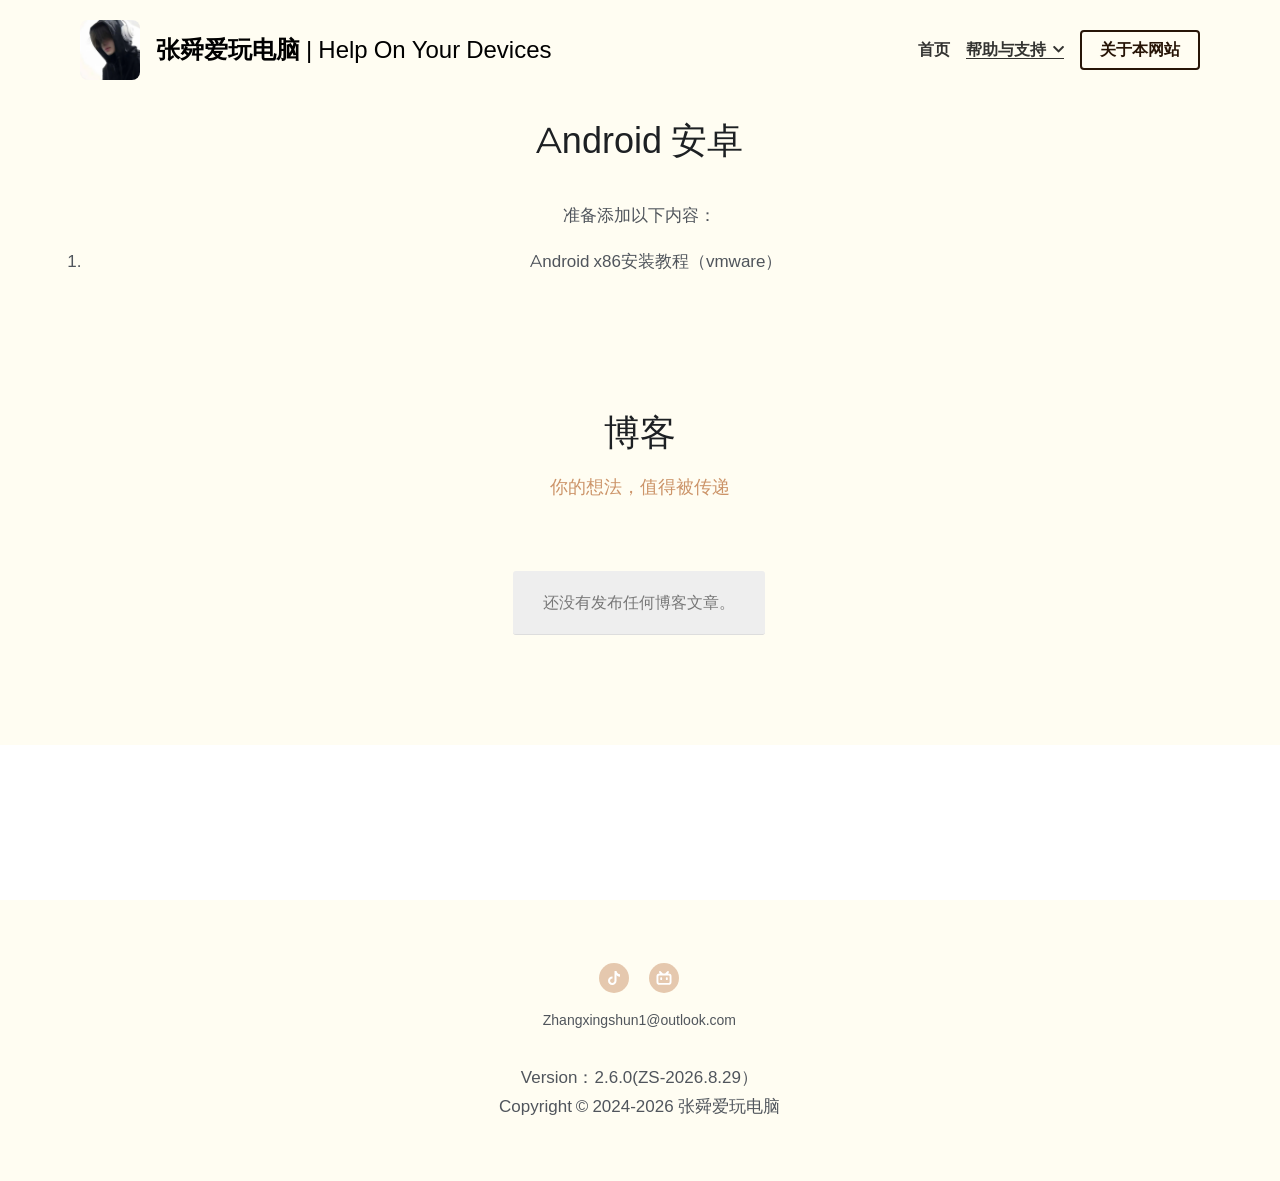
<file: android.html>
<!DOCTYPE html>
<html itemscope="" itemtype="http://schema.org/WebPage" lang="zh-CN" xmlns="http://www.w3.org/1999/xhtml" xmlns:og="http://ogp.me/ns#"><head>
<link rel="stylesheet" href="assets/css/inline-android.css"/>

<title>Android - 张舜爱玩电脑 | Help On Your Windows</title>
<!-- removing_gon has activated 100%, so we add not_removing_gon rollout for specific user -->


<meta content="text/html; charset=utf-8" http-equiv="Content-Type"/>
<meta content="width=device-width,initial-scale=1.0,user-scalable=yes,minimum-scale=1.0,maximum-scale=3.0" id="viewport" name="viewport"/>
<meta content="#ffffff" name="theme-color"/>




<link href="assets/main_v4.120c3380bda7862e0015.bundle-013b46f3.css" media="screen" rel="stylesheet" type="text/css"/>
<link defer="true" href="assets/FvThOzn_oIb22xNpss5MtjFCdyRO-04b8ef7e.png" rel="shortcut icon" type="image/x-icon"/>

<meta content="website" property="og:type"/>
<meta content="Android - 张舜爱玩电脑 | Help On Your Windows" property="og:title"/>

<meta content="assets/FvThOzn_oIb22xNpss5MtjFCdyRO-04b8ef7e.png" property="og:image"/>
<meta content="张舜爱玩电脑 | Help On Your Windows" property="og:site_name"/>
<meta content="" property="og:description"/>
<meta content="张舜爱玩电脑 | Help On Your Windows" itemprop="name"/>
<meta content="" itemprop="description"/>
<meta content="assets/FvThOzn_oIb22xNpss5MtjFCdyRO-04b8ef7e.png" itemprop="image"/>
<meta content="summary" name="twitter:card"/>
<meta content="Android - 张舜爱玩电脑 | Help On Your Windows" name="twitter:title"/>
<meta content="" name="twitter:description"/>
<meta content="assets/FvThOzn_oIb22xNpss5MtjFCdyRO-04b8ef7e.png" name="twitter:image"/>
<meta content="" name="description"/>
<meta content="" name="keywords"/>


<link href="assets/FvThOzn_oIb22xNpss5MtjFCdyRO-04b8ef7e.png" rel="apple-touch-icon" sizes="58x58"/>
<link href="assets/FvThOzn_oIb22xNpss5MtjFCdyRO-04b8ef7e.png" rel="apple-touch-icon" sizes="76x76"/>
<link href="assets/FvThOzn_oIb22xNpss5MtjFCdyRO-04b8ef7e.png" rel="apple-touch-icon" sizes="80x80"/>
<link href="assets/FvThOzn_oIb22xNpss5MtjFCdyRO-04b8ef7e.png" rel="apple-touch-icon" sizes="87x87"/>
<link href="assets/FvThOzn_oIb22xNpss5MtjFCdyRO-04b8ef7e.png" rel="apple-touch-icon" sizes="114x114"/>
<link href="assets/FvThOzn_oIb22xNpss5MtjFCdyRO-04b8ef7e.png" rel="apple-touch-icon" sizes="120x120"/>
<link href="assets/FvThOzn_oIb22xNpss5MtjFCdyRO-04b8ef7e.png" rel="apple-touch-icon" sizes="152x152"/>
<link href="assets/FvThOzn_oIb22xNpss5MtjFCdyRO-04b8ef7e.png" rel="apple-touch-icon" sizes="167x167"/>
<link href="assets/FvThOzn_oIb22xNpss5MtjFCdyRO-04b8ef7e.png" rel="apple-touch-icon" sizes="180x180"/>



<!-- CUSTOM_CODE_START -->
<!-- CUSTOM_CODE_END -->



<link href="assets/css/fonts.css" rel="stylesheet"/><link href="assets/css/site.css" rel="stylesheet"/><link href="assets/css/runtime.css" rel="stylesheet"/></head>
<body class="show locale-zh-CN" data-mobile-new-breakpoint-stage="1" id="user_sites" theme_name="s5-theme">
<div class="product-sxl" data-id="13001093" id="s-page-container">
<style>#nav-popover-panel.nav-dropdown-popover{z-index:999999;padding:0 0;width:-webkit-max-content;width:-moz-max-content;width:max-content;}#nav-popover-panel.nav-dropdown-popover .inner-content{background-color:white;border:none;border-radius:0;padding:unset;}#nav-popover-panel.nav-dropdown-popover .inner-content .panel-container{background-color:white;display:-webkit-box;display:-webkit-flex;display:-ms-flexbox;display:flex;}#nav-popover-panel.nav-dropdown-popover .inner-content .panel-container .sub-panel{border-left:solid 1px white;}#nav-popover-panel.nav-dropdown-popover .inner-content .panel-container .main-panel,#nav-popover-panel.nav-dropdown-popover .inner-content .panel-container .sub-panel{max-height:46vh;overflow-y:auto;}#nav-popover-panel.nav-dropdown-popover .inner-content .panel-container .main-panel .inner-container,#nav-popover-panel.nav-dropdown-popover .inner-content .panel-container .sub-panel .inner-container{display:-webkit-box;display:-webkit-flex;display:-ms-flexbox;display:flex;}#nav-popover-panel.nav-dropdown-popover .inner-content .panel-container .main-panel ul,#nav-popover-panel.nav-dropdown-popover .inner-content .panel-container .sub-panel ul{background-color:white;padding:0 0;display:-webkit-box;display:-webkit-flex;display:-ms-flexbox;display:flex;-webkit-flex-direction:column;-ms-flex-direction:column;flex-direction:column;text-align:left;box-shadow:none;margin:0;}#nav-popover-panel.nav-dropdown-popover .inner-content .panel-container .main-panel ul li,#nav-popover-panel.nav-dropdown-popover .inner-content .panel-container .sub-panel ul li{width:100%;padding:0 0;margin-left:0;margin-right:0;}#nav-popover-panel.nav-dropdown-popover .inner-content .panel-container .main-panel ul li a,#nav-popover-panel.nav-dropdown-popover .inner-content .panel-container .sub-panel ul li a,#nav-popover-panel.nav-dropdown-popover .inner-content .panel-container .main-panel ul li .s-nav-dropdown-item,#nav-popover-panel.nav-dropdown-popover .inner-content .panel-container .sub-panel ul li .s-nav-dropdown-item{display:-webkit-box;display:-webkit-flex;display:-ms-flexbox;display:flex;-webkit-align-items:center;-webkit-box-align:center;-ms-flex-align:center;align-items:center;outline:none;padding:15px;max-width:300px;box-sizing:border-box;cursor:pointer;word-break:break-word;left:0;border:none;background-color:inherit;}#nav-popover-panel.nav-dropdown-popover .inner-content .panel-container .main-panel ul li a:hover,#nav-popover-panel.nav-dropdown-popover .inner-content .panel-container .sub-panel ul li a:hover,#nav-popover-panel.nav-dropdown-popover .inner-content .panel-container .main-panel ul li .s-nav-dropdown-item:hover,#nav-popover-panel.nav-dropdown-popover .inner-content .panel-container .sub-panel ul li .s-nav-dropdown-item:hover,#nav-popover-panel.nav-dropdown-popover .inner-content .panel-container .main-panel ul li a.selected,#nav-popover-panel.nav-dropdown-popover .inner-content .panel-container .sub-panel ul li a.selected,#nav-popover-panel.nav-dropdown-popover .inner-content .panel-container .main-panel ul li .s-nav-dropdown-item.selected,#nav-popover-panel.nav-dropdown-popover .inner-content .panel-container .sub-panel ul li .s-nav-dropdown-item.selected{background-color:inherit;}#nav-popover-panel.nav-dropdown-popover .inner-content .panel-container .main-panel ul li a:hover,#nav-popover-panel.nav-dropdown-popover .inner-content .panel-container .sub-panel ul li a:hover,#nav-popover-panel.nav-dropdown-popover .inner-content .panel-container .main-panel ul li .s-nav-dropdown-item:hover,#nav-popover-panel.nav-dropdown-popover .inner-content .panel-container .sub-panel ul li .s-nav-dropdown-item:hover{background-color:white;}#nav-popover-panel.nav-dropdown-popover .inner-content .panel-container .main-panel ul li a:before,#nav-popover-panel.nav-dropdown-popover .inner-content .panel-container .sub-panel ul li a:before,#nav-popover-panel.nav-dropdown-popover .inner-content .panel-container .main-panel ul li .s-nav-dropdown-item:before,#nav-popover-panel.nav-dropdown-popover .inner-content .panel-container .sub-panel ul li .s-nav-dropdown-item:before,#nav-popover-panel.nav-dropdown-popover .inner-content .panel-container .main-panel ul li a:after,#nav-popover-panel.nav-dropdown-popover .inner-content .panel-container .sub-panel ul li a:after,#nav-popover-panel.nav-dropdown-popover .inner-content .panel-container .main-panel ul li .s-nav-dropdown-item:after,#nav-popover-panel.nav-dropdown-popover .inner-content .panel-container .sub-panel ul li .s-nav-dropdown-item:after{content:none;}#nav-popover-panel.nav-dropdown-popover .inner-content .panel-container .main-panel ul li a .s-nav-text,#nav-popover-panel.nav-dropdown-popover .inner-content .panel-container .sub-panel ul li a .s-nav-text,#nav-popover-panel.nav-dropdown-popover .inner-content .panel-container .main-panel ul li .s-nav-dropdown-item .s-nav-text,#nav-popover-panel.nav-dropdown-popover .inner-content .panel-container .sub-panel ul li .s-nav-dropdown-item .s-nav-text,#nav-popover-panel.nav-dropdown-popover .inner-content .panel-container .main-panel ul li a .s-nav-dropdown-text,#nav-popover-panel.nav-dropdown-popover .inner-content .panel-container .sub-panel ul li a .s-nav-dropdown-text,#nav-popover-panel.nav-dropdown-popover .inner-content .panel-container .main-panel ul li .s-nav-dropdown-item .s-nav-dropdown-text,#nav-popover-panel.nav-dropdown-popover .inner-content .panel-container .sub-panel ul li .s-nav-dropdown-item .s-nav-dropdown-text{line-height:1.5;background:inherit;color:inherit;word-break:break-word;overflow :hidden;text-overflow:ellipsis;display:-webkit-box;-webkit-line-clamp:2;-webkit-box-orient:vertical;}#nav-popover-panel.nav-dropdown-popover .inner-content .panel-container .main-panel ul li a:not(.selected),#nav-popover-panel.nav-dropdown-popover .inner-content .panel-container .sub-panel ul li a:not(.selected),#nav-popover-panel.nav-dropdown-popover .inner-content .panel-container .main-panel ul li .s-nav-dropdown-item:not(.selected),#nav-popover-panel.nav-dropdown-popover .inner-content .panel-container .sub-panel ul li .s-nav-dropdown-item:not(.selected){color:#2e2e2f;}.css-12ihcb7#nav-popover-panel.nav-dropdown-popover{position:fixed;left:0px;top:0px;right:px;bottom:px;display:none;padding-top:0px;margin-left:unset !important;}.css-12ihcb7#nav-popover-panel.nav-dropdown-popover .inner-content{box-shadow:none;}.css-12ihcb7#nav-popover-panel.nav-dropdown-popover .inner-content .panel-container{-webkit-flex-direction:row;-ms-flex-direction:row;flex-direction:row;}.css-12ihcb7#nav-popover-panel.nav-dropdown-popover .inner-content .panel-container .main-panel ul li a:hover,.css-12ihcb7#nav-popover-panel.nav-dropdown-popover .inner-content .panel-container .sub-panel ul li a:hover,.css-12ihcb7#nav-popover-panel.nav-dropdown-popover .inner-content .panel-container .main-panel ul li .s-nav-dropdown-item:hover,.css-12ihcb7#nav-popover-panel.nav-dropdown-popover .inner-content .panel-container .sub-panel ul li .s-nav-dropdown-item:hover,.css-12ihcb7#nav-popover-panel.nav-dropdown-popover .inner-content .panel-container .main-panel ul li a.selected,.css-12ihcb7#nav-popover-panel.nav-dropdown-popover .inner-content .panel-container .sub-panel ul li a.selected,.css-12ihcb7#nav-popover-panel.nav-dropdown-popover .inner-content .panel-container .main-panel ul li .s-nav-dropdown-item.selected,.css-12ihcb7#nav-popover-panel.nav-dropdown-popover .inner-content .panel-container .sub-panel ul li .s-nav-dropdown-item.selected{color:#d47125;}.css-12ihcb7#nav-popover-panel.nav-dropdown-popover .inner-content .panel-container .main-panel ul li a i.fa,.css-12ihcb7#nav-popover-panel.nav-dropdown-popover .inner-content .panel-container .sub-panel ul li a i.fa,.css-12ihcb7#nav-popover-panel.nav-dropdown-popover .inner-content .panel-container .main-panel ul li .s-nav-dropdown-item i.fa,.css-12ihcb7#nav-popover-panel.nav-dropdown-popover .inner-content .panel-container .sub-panel ul li .s-nav-dropdown-item i.fa{margin:0 0 0 10px;}#s-content .css-p1lqz7.s-common-button.s-custom-btn,#section-selector-wrapper .css-p1lqz7.s-common-button.s-custom-btn,#s-use-site-style-config-container .css-p1lqz7.s-common-button.s-custom-btn{color:#271507;border:2px solid #271507;background:transparent;padding:14px 28px;}.css-1c3dc1s.slide{false;}.css-1c3dc1s.slide .s-title{color:#1d2023;}.css-1c3dc1s.slide .s-subtitle{color:#cc9469;}.css-1c3dc1s.slide  .s-item-title,.css-1c3dc1s.slide .s-ecommerce-card-view-card-name{color:#1d2023;}.css-1c3dc1s.slide  .s-item-subtitle,.css-1c3dc1s.slide .s-ecommerce-card-view-wrapper .s-ecommerce-card-view-cards .s-ecommerce-card-view-card .s-ecommerce-card-view-card-price span,.css-1c3dc1s.slide .s-section-selector-group .s-ecommerce-card-view-card-price span,.css-1c3dc1s.slide .s-blog-info{color:#cc9469;}.css-1c3dc1s.slide  .s-item-text,.css-1c3dc1s.slide .s-footer-text,.css-1c3dc1s.slide .s-blog-details-blurb{color:#50555c;}.css-1c3dc1s.slide .s-map-loading{border:1px solid rgba(0,0,0,0.1);}.css-1c3dc1s.slide .s-map-loading .fa.fill-spinner-big{background-color:rgba(0,0,0,0.3);}.css-1c3dc1s .s-top-padding-large.s-section:not(.s-slider-section):not(.s-grid-section),.css-1c3dc1s .s-top-padding-large.s-grid-section:not(._wide),.css-1c3dc1s .s-top-padding-large.s-new-grid-section:not(.padding-adjust),.css-1c3dc1s .s-top-padding-large.s-section.s-new-grid-section.padding-adjust{padding-top:150px !important;}.css-1c3dc1s .s-bottom-padding-large.s-section:not(.s-slider-section):not(.s-grid-section),.css-1c3dc1s .s-bottom-padding-large.s-grid-section:not(._wide):not(.padding-adjust),.css-1c3dc1s .s-bottom-padding-large.s-new-grid-section:not(.padding-adjust),.css-1c3dc1s .s-bottom-padding-large.s-section.s-new-grid-section.padding-adjust{padding-bottom:150px !important;}.css-1c3dc1s .s-top-padding-half.s-section:not(.s-slider-section):not(.s-grid-section),.css-1c3dc1s .s-top-padding-half.s-grid-section:not(._wide):not(.padding-adjust),.css-1c3dc1s .s-top-padding-half.s-new-grid-section:not(.padding-adjust),.css-1c3dc1s .s-top-padding-half.s-section.s-new-grid-section.padding-adjust{padding-top:138px;}@media screen and (max-width:767px){.css-1c3dc1s .s-top-padding-half.s-section:not(.s-slider-section):not(.s-grid-section),.css-1c3dc1s .s-top-padding-half.s-grid-section:not(._wide):not(.padding-adjust),.css-1c3dc1s .s-top-padding-half.s-new-grid-section:not(.padding-adjust),.css-1c3dc1s .s-top-padding-half.s-section.s-new-grid-section.padding-adjust{padding-top:125px;}}.css-1c3dc1s .s-bottom-padding-half.s-section:not(.s-slider-section):not(.s-grid-section),.css-1c3dc1s .s-bottom-padding-half.s-grid-section:not(._wide):not(.padding-adjust),.css-1c3dc1s .s-bottom-padding-half.s-new-grid-section:not(.padding-adjust),.css-1c3dc1s .s-bottom-padding-half.s-section.s-new-grid-section.padding-adjust{padding-bottom:calc( 40px + 0px );}@media screen and (max-width:767px){.css-1c3dc1s .s-bottom-padding-half.s-section:not(.s-slider-section):not(.s-grid-section),.css-1c3dc1s .s-bottom-padding-half.s-grid-section:not(._wide):not(.padding-adjust),.css-1c3dc1s .s-bottom-padding-half.s-new-grid-section:not(.padding-adjust),.css-1c3dc1s .s-bottom-padding-half.s-section.s-new-grid-section.padding-adjust{padding-bottom:calc( 27px + 0px );}}.css-1c3dc1s .s-top-padding-none.s-section:not(.s-slider-section):not(.s-grid-section),.css-1c3dc1s .s-top-padding-none.s-grid-section:not(._wide):not(.padding-adjust),.css-1c3dc1s .s-top-padding-none.s-new-grid-section:not(.padding-adjust),.css-1c3dc1s .s-top-padding-none.s-section.s-new-grid-section.padding-adjust{padding-top:98px;}.css-1c3dc1s .s-bottom-padding-none.s-section:not(.s-slider-section):not(.s-grid-section),.css-1c3dc1s .s-bottom-padding-none.s-grid-section:not(._wide):not(.padding-adjust),.css-1c3dc1s .s-bottom-padding-none.s-new-grid-section:not(.padding-adjust),.css-1c3dc1s .s-bottom-padding-none.s-section.s-new-grid-section.padding-adjust{padding-bottom:0;}.css-1c3dc1s .s-section:not(.s-slider-section):not(.s-grid-section),.css-1c3dc1s .s-grid-section:not(._wide):not(.padding-adjust),.css-1c3dc1s .s-new-grid-section:not(.padding-adjust),.css-1c3dc1s .s-section.s-new-grid-section.padding-adjust{padding-top:178px;padding-bottom:80px;}@media screen and (max-width:767px){.css-1c3dc1s .s-section:not(.s-slider-section):not(.s-grid-section),.css-1c3dc1s .s-grid-section:not(._wide):not(.padding-adjust),.css-1c3dc1s .s-new-grid-section:not(.padding-adjust),.css-1c3dc1s .s-section.s-new-grid-section.padding-adjust{padding-top:151px;padding-bottom:53px;}}@media screen and (max-width:767px){.css-1c3dc1s .s-section:not(.s-slider-section):not(.s-grid-section).s-section-mobile-height-full,.css-1c3dc1s .s-grid-section:not(._wide):not(.padding-adjust).s-section-mobile-height-full,.css-1c3dc1s .s-new-grid-section:not(.padding-adjust).s-section-mobile-height-full,.css-1c3dc1s .s-section.s-new-grid-section.padding-adjust.s-section-mobile-height-full{min-height:calc( 100vh - var(--s-mobile-nav-height) - var(--s-mobile-actions-height) );}}.css-1c3dc1s .s-section.s-slider-section .iosslider.with-adjust .slider .inner{padding-top:80px;padding-bottom:80px;}@media screen and (max-width:767px){.css-1c3dc1s .s-section.s-slider-section .iosslider.with-adjust .slider .inner{padding-top:53px;padding-bottom:53px;}}.css-asma2j .s-section:not(.s-slider-section):not(.s-grid-section):not(.s-new-gallery-section):not(.s-blog-section):not(.s-store-section):not(.s-new-media-section):not(.s-accordion-section){display:-webkit-box;display:-webkit-flex;display:-ms-flexbox;display:flex;-webkit-box-pack:center;-webkit-justify-content:center;-ms-flex-pack:center;justify-content:center;-webkit-align-items:center;-webkit-box-align:center;-ms-flex-align:center;align-items:center;}.css-asma2j .s-section:not(.s-slider-section):not(.s-grid-section):not(.s-new-gallery-section):not(.s-blog-section):not(.s-store-section):not(.s-new-media-section):not(.s-accordion-section) .container{margin:0 3%;max-width:94%;box-sizing:border-box;width:1200px !important;}.css-edxhfl.slide{false;}.css-edxhfl.slide .s-title{color:#1d2023;}.css-edxhfl.slide .s-subtitle{color:#cc9469;}.css-edxhfl.slide  .s-item-title,.css-edxhfl.slide .s-ecommerce-card-view-card-name{color:#1d2023;}.css-edxhfl.slide  .s-item-subtitle,.css-edxhfl.slide .s-ecommerce-card-view-wrapper .s-ecommerce-card-view-cards .s-ecommerce-card-view-card .s-ecommerce-card-view-card-price span,.css-edxhfl.slide .s-section-selector-group .s-ecommerce-card-view-card-price span,.css-edxhfl.slide .s-blog-info{color:#cc9469;}.css-edxhfl.slide  .s-item-text,.css-edxhfl.slide .s-footer-text,.css-edxhfl.slide .s-blog-details-blurb{color:#50555c;}.css-edxhfl.slide .s-map-loading{border:1px solid rgba(0,0,0,0.1);}.css-edxhfl.slide .s-map-loading .fa.fill-spinner-big{background-color:rgba(0,0,0,0.3);}.css-edxhfl .s-top-padding-large.s-section:not(.s-slider-section):not(.s-grid-section),.css-edxhfl .s-top-padding-large.s-grid-section:not(._wide),.css-edxhfl .s-top-padding-large.s-new-grid-section:not(.padding-adjust),.css-edxhfl .s-top-padding-large.s-section.s-new-grid-section.padding-adjust{padding-top:150px !important;}.css-edxhfl .s-bottom-padding-large.s-section:not(.s-slider-section):not(.s-grid-section),.css-edxhfl .s-bottom-padding-large.s-grid-section:not(._wide):not(.padding-adjust),.css-edxhfl .s-bottom-padding-large.s-new-grid-section:not(.padding-adjust),.css-edxhfl .s-bottom-padding-large.s-section.s-new-grid-section.padding-adjust{padding-bottom:150px !important;}.css-edxhfl .s-top-padding-half.s-section:not(.s-slider-section):not(.s-grid-section),.css-edxhfl .s-top-padding-half.s-grid-section:not(._wide):not(.padding-adjust),.css-edxhfl .s-top-padding-half.s-new-grid-section:not(.padding-adjust),.css-edxhfl .s-top-padding-half.s-section.s-new-grid-section.padding-adjust{padding-top:40px;}@media screen and (max-width:767px){.css-edxhfl .s-top-padding-half.s-section:not(.s-slider-section):not(.s-grid-section),.css-edxhfl .s-top-padding-half.s-grid-section:not(._wide):not(.padding-adjust),.css-edxhfl .s-top-padding-half.s-new-grid-section:not(.padding-adjust),.css-edxhfl .s-top-padding-half.s-section.s-new-grid-section.padding-adjust{padding-top:27px;}}.css-edxhfl .s-bottom-padding-half.s-section:not(.s-slider-section):not(.s-grid-section),.css-edxhfl .s-bottom-padding-half.s-grid-section:not(._wide):not(.padding-adjust),.css-edxhfl .s-bottom-padding-half.s-new-grid-section:not(.padding-adjust),.css-edxhfl .s-bottom-padding-half.s-section.s-new-grid-section.padding-adjust{padding-bottom:calc( 40px + 0px );}@media screen and (max-width:767px){.css-edxhfl .s-bottom-padding-half.s-section:not(.s-slider-section):not(.s-grid-section),.css-edxhfl .s-bottom-padding-half.s-grid-section:not(._wide):not(.padding-adjust),.css-edxhfl .s-bottom-padding-half.s-new-grid-section:not(.padding-adjust),.css-edxhfl .s-bottom-padding-half.s-section.s-new-grid-section.padding-adjust{padding-bottom:calc( 27px + 0px );}}.css-edxhfl .s-top-padding-none.s-section:not(.s-slider-section):not(.s-grid-section),.css-edxhfl .s-top-padding-none.s-grid-section:not(._wide):not(.padding-adjust),.css-edxhfl .s-top-padding-none.s-new-grid-section:not(.padding-adjust),.css-edxhfl .s-top-padding-none.s-section.s-new-grid-section.padding-adjust{padding-top:0px;}.css-edxhfl .s-bottom-padding-none.s-section:not(.s-slider-section):not(.s-grid-section),.css-edxhfl .s-bottom-padding-none.s-grid-section:not(._wide):not(.padding-adjust),.css-edxhfl .s-bottom-padding-none.s-new-grid-section:not(.padding-adjust),.css-edxhfl .s-bottom-padding-none.s-section.s-new-grid-section.padding-adjust{padding-bottom:0;}.css-edxhfl .s-section:not(.s-slider-section):not(.s-grid-section),.css-edxhfl .s-grid-section:not(._wide):not(.padding-adjust),.css-edxhfl .s-new-grid-section:not(.padding-adjust),.css-edxhfl .s-section.s-new-grid-section.padding-adjust{padding-top:80px;padding-bottom:80px;}@media screen and (max-width:767px){.css-edxhfl .s-section:not(.s-slider-section):not(.s-grid-section),.css-edxhfl .s-grid-section:not(._wide):not(.padding-adjust),.css-edxhfl .s-new-grid-section:not(.padding-adjust),.css-edxhfl .s-section.s-new-grid-section.padding-adjust{padding-top:53px;padding-bottom:53px;}}@media screen and (max-width:767px){.css-edxhfl .s-section:not(.s-slider-section):not(.s-grid-section).s-section-mobile-height-full,.css-edxhfl .s-grid-section:not(._wide):not(.padding-adjust).s-section-mobile-height-full,.css-edxhfl .s-new-grid-section:not(.padding-adjust).s-section-mobile-height-full,.css-edxhfl .s-section.s-new-grid-section.padding-adjust.s-section-mobile-height-full{min-height:calc( 100vh - var(--s-mobile-nav-height) - var(--s-mobile-actions-height) );}}.css-edxhfl .s-section.s-slider-section .iosslider.with-adjust .slider .inner{padding-top:80px;padding-bottom:80px;}@media screen and (max-width:767px){.css-edxhfl .s-section.s-slider-section .iosslider.with-adjust .slider .inner{padding-top:53px;padding-bottom:53px;}}.css-vtybll.s-footer-section .s-footer-text a{color:#a9aeb2;}.css-1ldiy5p.s-footer-section .s-component.s-social-media ul.s-social-media-buttons .s-social-icon{background:rgba(204,148,105,0.5);}</style><div data-hypernova-emotion-id="9komjz,12ihcb7,p1lqz7,1c3dc1s,asma2j,edxhfl,vtybll,1ldiy5p" data-hypernova-id="48c16a50-d810-4be0-809d-a62e1551be40" data-hypernova-key="SiteBootstrapper"><div id="s-page-client-container"><div><div class="s-variation-default s-custom-colors s-font-body-default s-font-title-default s-font-heading-thinnerhei s-font-button-default s-font-nav_item-default s-font-nav_dropdown-default s-font-weight-body-default s-font-weight-title-default s-font-weight-heading-default s-font-weight-button-default s-font-weight-nav_item-default s-font-weight-nav_dropdown-default s-template-s5-theme s-theme-alignment-center s-site-page-content" id="s-content" lang="zh" style="--s-mobile-nav-height: 60px; --s-mobile-actions-height: 0px;"><div style="margin: auto;"><div><style id="color-style-tag">.s-custom-colors .s-bg-overlay:before{background:rgba(1,1,0,0.35);}.s-custom-colors .s-component.s-social-media ul.s-social-media-buttons .s-social-icon{background:rgba(218,157,112,0.5);}.s-custom-colors .fixed-login-container .login-container{background: #da9d70;}.s-custom-colors .s-ecommerce-row-view-product .s-ecommerce-row-view-product-thumbnail-list ul li.current{border: 2px solid #da9d70}.s-custom-colors .s-ecommerce-card-view-wrapper .s-ecommerce-card-view-card .s-ecommerce-card-view-card-stock-warning{background: #da9d70;}.s-custom-colors .s-ecommerce-shopping-cart-wrapper .s-ecommerce-shopping-cart{background: #da9d70;}.s-custom-colors .s-ecommerce-shopping-cart-wrapper .s-ecommerce-shopping-cart.hovered{background: #da9d70;}.s-custom-colors .s-ecommerce-shopping-cart-wrapper .s-ecommerce-shopping-cart-mobile{
        background: #dbdbdb;
        border-top: 1px solid #afafaf;}.s-custom-colors .s-ecommerce-shopping-cart-wrapper .s-ecommerce-shopping-cart-mobile .check-btn{background: #da9d70;}.s-custom-colors .s-ecommerce-animation-item{
        border: 2px solid #da9d70;
        color: #da9d70;}.s-custom-colors .s-ecommerce-row-view-product .mobile-select .price-label{color: #da9d70}.s-custom-colors .s-ecommerce-row-view-product .mobile-select .variation-item.selected{border: 1px solid #da9d70; background: #da9d70;}.s-custom-colors .s-ecommerce-row-view-product .mobile-select .add-btn{background: #da9d70;}.s-custom-colors .s-ecommerce-row-view-product .slider-wrapper .slider-dot-wrapper .slider-dot{border: 1px solid #da9d70}.s-custom-colors .s-ecommerce-row-view-product .slider-wrapper .slider-dot-wrapper .slider-dot.selected{background: #da9d70}.s-custom-colors .s-section .category-link-item.selected{color: #da9d70;}.s-custom-colors .s-section .category-link-item.selected:after{background: #da9d70}.s-custom-colors .s-section .category-link-item-wrapper:hover .category-link-item:not(.no-hover){color: #da9d70;}.s-custom-colors .s-ecommerce .s-ecommerce-products-wrapper .s-ecommerce-card-view-wrapper .s-ecommerce-card-view-detail .s-ecommerce-card-view-detail-header .next-product-btn{color: #da9d70;}.s-custom-colors .s-ecommerce .s-ecommerce-products-wrapper .s-ecommerce-card-view-wrapper .s-ecommerce-card-view-detail .s-ecommerce-card-view-detail-header .prev-product-btn{color: #da9d70;}.s-custom-colors .s-ecommerce .s-ecommerce-products-wrapper .s-ecommerce-card-view-wrapper .s-ecommerce-card-view-detail .s-ecommerce-card-view-detail-header .back-btn{color: #da9d70;}.s-custom-colors .s-ecommerce .s-ecommerce-products-wrapper .s-ecommerce-card-view-wrapper .s-ecommerce-card-view-detail .s-ecommerce-card-view-detail-header .next-product-btn:hover{color: #e1b08c;}.s-custom-colors .s-ecommerce .s-ecommerce-products-wrapper .s-ecommerce-card-view-wrapper .s-ecommerce-card-view-detail .s-ecommerce-card-view-detail-header .prev-product-btn:hover{color: #e1b08c;}.s-custom-colors .s-ecommerce .s-ecommerce-products-wrapper .s-ecommerce-card-view-wrapper .s-ecommerce-card-view-detail .s-ecommerce-card-view-detail-header .back-btn:hover{color: #e1b08c;}.s-custom-colors .s-donation-section .s-component.s-donation .s-donation-progress .progress-bar .progress{background: #da9d70}.s-custom-colors .s-donation-section .s-component.s-donation .s-donation-progress .progress-bar .indicator:before{background: #da9d70}.s-custom-colors .s-donation-section .s-component.s-donation .s-donation-progress .progress-bar .indicator:after{border-top-color: #da9d70}.s-custom-colors {--main-color: #da9d70}.s-custom-colors .s-theme-color-1{color: #da9d70}.s-custom-colors .s-bg-theme-color-1{background-color: #da9d70}.s-custom-colors .s-bg-theme-color-fade-1{background-color: rgba(218,157,112,0.07)}.s-custom-colors .s-bg-theme-color-fade-2{background-color: rgba(218,157,112,0.2)}.s-custom-colors .s-border-theme-color-1{border-color: #da9d70}.s-custom-colors .s-button-theme-style{background-color: rgba(218,157,112,0.2); color: #da9d70}.s-custom-colors .s-button-theme-style-shadow{background-color: rgba(218,157,112,0.2); box-shadow: 0px 3px 0 rgba(218,157,112,0.2); color: #da9d70}.s-custom-colors .s-button-theme-style-border{background-color: rgba(218,157,112,0.2); border: 2px solid rgba(218,157,112,0.2); color: #da9d70}.s-custom-colors .s-button-theme-style-important{background-color: rgba(218,157,112,0.2) !important; color: #da9d70 !important}
.s-custom-colors .navigator .nav-container .nav ul li a:hover,
.s-custom-colors .navigator .nav-container .nav ul li a.selected {
  background: #ededed;
}
.s-custom-colors .navigator .nav-container .nav ul.items li,
.s-custom-colors .navigator .nav-container .nav ul.items,
.s-custom-colors .navigator {
  border-color: #c9c9c9;
}

.s-custom-colors .dummy-shadow {
  box-shadow: #dbdbdb 0 0 10px 0 inset;
}
.navbar-drawer.site-drawer ul#nav-drawer-list {
  border-right: 1px solid #ededed;
}
.navbar-drawer.site-drawer ul#nav-drawer-list li a.selected {
  background: #ededed;
  box-shadow: 5px 0 0 0 #c9c9c9 inset;
}
.navbar-drawer.site-drawer ul#nav-drawer-list li {
  a:not(.social-media-link):not(.mobile-nav-button .s-common-button), .s-mobile-nav-dropdown-item, .s-mobile-membership-login-nav-item, .s-mobile-multi-lang, .s-mobile-nav-btn {
    border-bottom: 1px solid #c9c9c9;
  }
}.s-custom-colors .s-text-color-custom1{ color: #e7a777; }
.s-custom-colors .s-text-color-custom2{ color: #020201; }
</style><style id="font-style-tag">
    #s-content.s-font-heading-thinnerhei .s-font-heading {
      font-family: "Open Sans", "open_sans", "Lucida Grande", "Verdana", "Pingfang SC", "Pingfang TC", "Hiragino Sans GB", "Microsoft YaHei", serif;
    }
    #s-content.s-font-heading-thinnerhei .s-font-heading:lang(ja) {
      font-family: "Open Sans", "open_sans", "Lucida Grande", "Verdana", "Pingfang SC", "Pingfang TC", "Hiragino Sans GB", "Microsoft YaHei", "ヒラギノ角ゴ Pro W3","Hiragino Kaku Gothic Pro",Osaka,"メイリオ",Meiryo,"ＭＳ Ｐゴシック","MS PGothic", serif
    }
    #s-content.s-font-heading-thinnerhei .s-font-heading:lang(zh-cn),
    #s-content.s-font-heading-thinnerhei .s-font-heading:lang(sxl),
    #s-content.s-font-heading-thinnerhei .s-font-heading:lang(zh) {
      font-family: "Open Sans", "open_sans", "Lucida Grande", "Verdana", "Pingfang SC", "Pingfang TC", "Hiragino Sans GB", "Microsoft YaHei", Cardo, STSong, "Songti SC", SimSun, "PingFang SC", "Microsoft YaHei", 微软雅黑, STXihei, 华文细黑, serif
    }
    #s-content.s-font-heading-thinnerhei .s-font-heading:lang(zh-tw) {
      font-family: "Open Sans", "open_sans", "Lucida Grande", "Verdana", "Pingfang SC", "Pingfang TC", "Hiragino Sans GB", "Microsoft YaHei", 'PingFang TC','Microsoft JhengHei',"微軟正黑體",STXihei, serif;
    }
  </style></div><div class="s-nav navigator css-1q65qf1 css-1ove99u0" font-size="100%" id="f_a7eefaef-c78a-4fe1-925d-f515062961c4" name="topBar" style="--borderColor: #000; --textColor: #d47125; --blockTextColor: #ffffff; --blockBackgroundColor: #d47125;" type="NavTheme"><div class="s-navbar-desktop s-navbar-desktop-normal s-bg-dark-text s-new-layout topBar s-new-layout-a s-layout-version-a-v2 s-nav-spacing-compact s-nav-highlight-underline s-nav-drop-shadow-no s-nav-sticky-drop-shadow-default css-1loaiep overlaps-content has-new-layout has-image2 has-button has-social-media-contact-lists has-title s-nav-transparent-desktop remaining-text-color-logic"><div class="s-nav-inner nav-item-loaded"><div class="s-nav-inner-wrap"><div class="s-logo"><div class="css-fisrrk css-bpty50"><div class="s-logo-image-normal"><div class="s-logo-image image1"><div class="s-component s-image"><div><div class="s-component-content"><div class="s-img-wrapper"><a aria-label="image link" href="index.html"><img alt="" class="crop-default" data-description="" height="300" src="assets/FvThOzn_oIb22xNpss5MtjFCdyRO-04b8ef7e.png" style="width: auto; height: auto; border-radius: 8px;" title="" width="300"/></a></div></div></div></div></div></div><div class="s-logo-image-alternative"><div class="s-logo-image image1"><div class="s-component s-image"><div><div class="s-component-content"><div class="s-img-wrapper"><a aria-label="image link" href="index.html"><img alt="" class="crop-default" data-description="" height="300" src="assets/FvThOzn_oIb22xNpss5MtjFCdyRO-04b8ef7e.png" style="width: auto; height: auto; border-radius: 8px;" title="" width="300"/></a></div></div></div></div></div><div class="s-logo-image image2"><div class="s-component s-image"><div><div class="s-component-content"><div class="s-img-wrapper"><img alt="" class="crop-default" data-description="" height="300" src="assets/power-5c50869b.png" style="width: auto; height: auto;" title="" width="300"/></div></div></div></div></div></div></div></div><div class="s-logo-title"><div class="s-component s-text"><div class=""><div class="s-component-content s-font-title" style="white-space: pre-wrap;"><div class="s-rich-text-wrapper" style="display: block; "><p class="font-size-tag-custom s-rich-text-wrapper" style="text-align: center; font-size: 24px;"><span style="color: var(--s-pre-color12);"><a data-type="undefined" href="index.html" style="color: var(--s-pre-color12);" target="_blank"><strong>张舜爱玩电脑</strong></a></span><span style="color: var(--s-pre-color12);"><a data-type="undefined" href="index.html" style="color: var(--s-pre-color12);" target="_blank"> | Help On Your Devices</a></span></p></div></div></div></div></div><div class="s-nav-items-and-links"><ul class="s-uncollapsed-nav"><li class="s-nav-li"><div class="s-nav-link-container"><a href="index.html" target="_self"><span class="s-font-nav_item s-nav-text">首页</span></a></div></li><li class="s-nav-li s-navbar-dropdown _down selected"><div class="s-nav-link-container located-dropdown-item" style="position: relative; pointer-events: auto;"><div><div class="s-nav-link-container"><div class="s-nav-dropdown-item" style="display: flex; align-items: center; justify-content: space-between;"><span class="s-font-nav_item s-nav-dropdown-text">帮助与支持 </span><i class="fa drop-down-icon-bold fas fa-chevron-down" style="display: inline;"></i></div></div></div><div class="nav-dropdown-popover css-12ihcb7" id="nav-popover-panel"><div class="inner-content"><div class="panel-container s-variation-default s-custom-colors s-font-body-default s-font-title-default s-font-heading-thinnerhei s-font-button-default s-font-nav_item-default s-font-nav_dropdown-default s-font-weight-body-default s-font-weight-title-default s-font-weight-heading-default s-font-weight-button-default s-font-weight-nav_item-default s-font-weight-nav_dropdown-default" id="nav-dropdown-panel"><style id="font-style-tag-nav-dropdown-panel">
    #nav-dropdown-panel.s-font-heading-thinnerhei .s-font-heading {
      font-family: "Open Sans", "open_sans", "Lucida Grande", "Verdana", "Pingfang SC", "Pingfang TC", "Hiragino Sans GB", "Microsoft YaHei", serif;
    }
    #nav-dropdown-panel.s-font-heading-thinnerhei .s-font-heading:lang(ja) {
      font-family: "Open Sans", "open_sans", "Lucida Grande", "Verdana", "Pingfang SC", "Pingfang TC", "Hiragino Sans GB", "Microsoft YaHei", "ヒラギノ角ゴ Pro W3","Hiragino Kaku Gothic Pro",Osaka,"メイリオ",Meiryo,"ＭＳ Ｐゴシック","MS PGothic", serif
    }
    #nav-dropdown-panel.s-font-heading-thinnerhei .s-font-heading:lang(zh-cn),
    #nav-dropdown-panel.s-font-heading-thinnerhei .s-font-heading:lang(sxl),
    #nav-dropdown-panel.s-font-heading-thinnerhei .s-font-heading:lang(zh) {
      font-family: "Open Sans", "open_sans", "Lucida Grande", "Verdana", "Pingfang SC", "Pingfang TC", "Hiragino Sans GB", "Microsoft YaHei", Cardo, STSong, "Songti SC", SimSun, "PingFang SC", "Microsoft YaHei", 微软雅黑, STXihei, 华文细黑, serif
    }
    #nav-dropdown-panel.s-font-heading-thinnerhei .s-font-heading:lang(zh-tw) {
      font-family: "Open Sans", "open_sans", "Lucida Grande", "Verdana", "Pingfang SC", "Pingfang TC", "Hiragino Sans GB", "Microsoft YaHei", 'PingFang TC','Microsoft JhengHei',"微軟正黑體",STXihei, serif;
    }
  </style><div class="main-panel"><ul><li><a class="s-nav-dropdown-item" href="windows.html" target="_self"><span class="s-font-nav_dropdown s-nav-text">Windows</span></a></li><li><a class="s-nav-dropdown-item selected" href="android.html" target="_self"><span class="s-font-nav_dropdown s-nav-text">Android</span></a></li></ul></div></div></div></div></div></li><li class="s-nav-li s-nav-ellipsis s-navbar-dropdown _down hidden"><div class="s-nav-link-container"><span class="s-font-body s-nav-dropdown-text" style="display: flex; align-items: center;"><i class="ellipsis-icon">… </i> <i class="fa drop-down-icon-bold fas fa-chevron-down" style="display: inline;"></i></span></div><ul class="s-collapsed-nav"><li class="s-nav-li"><div class="s-nav-link-container"><a href="index.html" target="_self"><span class="s-font-nav_item s-nav-text">首页</span></a></div></li><li class="s-nav-li s-navbar-dropdown _right selected"><div class="s-nav-link-container located-dropdown-item" style="position: relative; pointer-events: auto;"><div><div class="s-nav-link-container"><div class="s-nav-dropdown-item" style="display: flex; align-items: center; justify-content: space-between;"><span class="s-font-nav_item s-nav-dropdown-text">帮助与支持 </span><i class="fa drop-down-icon-bold fas fa-chevron-right" style="display: inline;"></i></div></div></div><div class="nav-dropdown-popover css-12ihcb7" id="nav-popover-panel"><div class="inner-content"><div class="panel-container s-variation-default s-custom-colors s-font-body-default s-font-title-default s-font-heading-thinnerhei s-font-button-default s-font-nav_item-default s-font-nav_dropdown-default s-font-weight-body-default s-font-weight-title-default s-font-weight-heading-default s-font-weight-button-default s-font-weight-nav_item-default s-font-weight-nav_dropdown-default" id="nav-dropdown-panel"><style id="font-style-tag-nav-dropdown-panel">
    #nav-dropdown-panel.s-font-heading-thinnerhei .s-font-heading {
      font-family: "Open Sans", "open_sans", "Lucida Grande", "Verdana", "Pingfang SC", "Pingfang TC", "Hiragino Sans GB", "Microsoft YaHei", serif;
    }
    #nav-dropdown-panel.s-font-heading-thinnerhei .s-font-heading:lang(ja) {
      font-family: "Open Sans", "open_sans", "Lucida Grande", "Verdana", "Pingfang SC", "Pingfang TC", "Hiragino Sans GB", "Microsoft YaHei", "ヒラギノ角ゴ Pro W3","Hiragino Kaku Gothic Pro",Osaka,"メイリオ",Meiryo,"ＭＳ Ｐゴシック","MS PGothic", serif
    }
    #nav-dropdown-panel.s-font-heading-thinnerhei .s-font-heading:lang(zh-cn),
    #nav-dropdown-panel.s-font-heading-thinnerhei .s-font-heading:lang(sxl),
    #nav-dropdown-panel.s-font-heading-thinnerhei .s-font-heading:lang(zh) {
      font-family: "Open Sans", "open_sans", "Lucida Grande", "Verdana", "Pingfang SC", "Pingfang TC", "Hiragino Sans GB", "Microsoft YaHei", Cardo, STSong, "Songti SC", SimSun, "PingFang SC", "Microsoft YaHei", 微软雅黑, STXihei, 华文细黑, serif
    }
    #nav-dropdown-panel.s-font-heading-thinnerhei .s-font-heading:lang(zh-tw) {
      font-family: "Open Sans", "open_sans", "Lucida Grande", "Verdana", "Pingfang SC", "Pingfang TC", "Hiragino Sans GB", "Microsoft YaHei", 'PingFang TC','Microsoft JhengHei',"微軟正黑體",STXihei, serif;
    }
  </style><div class="main-panel"><ul><li><a class="s-nav-dropdown-item" href="windows.html" target="_self"><span class="s-font-nav_dropdown s-nav-text">Windows</span></a></li><li><a class="s-nav-dropdown-item selected" href="android.html" target="_self"><span class="s-font-nav_dropdown s-nav-text">Android</span></a></li></ul></div></div></div></div></div></li></ul></li></ul></div><div class="s-nav-link-container s-nav-btn"><div class="s-button-package button-fill-solid full-width-on-mobile css-ipdc46 css-1eq0yei0"><div class="s-button s-component"><div><div class="s-component-content"><a class="s-common-button s-custom-btn css-p1lqz7 s-font-button mobile-automatic pc-small ghost" data-component="button" data-is-nav-btn="true" data-type="Section" href="2.html" target="_self">关于本网站</a></div></div></div></div></div></div></div></div><div class="s-navbar-desktop s-navbar-desktop-fixed s-bg-dark-text s-new-layout topBar s-new-layout-a s-layout-version-a-v2 s-nav-spacing-compact s-nav-highlight-underline s-nav-drop-shadow-no s-nav-sticky-drop-shadow-default css-1loaiep _alternativeNavBackgroundColorIsDifferentFromNormal overlaps-content has-new-layout has-image2 has-button has-social-media-contact-lists has-title s-nav-transparent-desktop remaining-text-color-logic navbar-sticky _show"><div class="s-nav-inner nav-item-loaded"><div class="s-nav-inner-wrap reset-center-nav-items" style="min-height: unset;"><div class="s-logo"><div class="css-fisrrk css-bpty50"><div class="s-logo-image-normal"><div class="s-logo-image image1"><div class="s-component s-image"><div><div class="s-component-content"><div class="s-img-wrapper"><a aria-label="image link" href="index.html"><img alt="" class="crop-default" data-description="" height="300" src="assets/FvThOzn_oIb22xNpss5MtjFCdyRO-04b8ef7e.png" style="width: auto; height: auto; border-radius: 8px;" title="" width="300"/></a></div></div></div></div></div></div><div class="s-logo-image-alternative"><div class="s-logo-image image1"><div class="s-component s-image"><div><div class="s-component-content"><div class="s-img-wrapper"><a aria-label="image link" href="index.html"><img alt="" class="crop-default" data-description="" height="300" src="assets/FvThOzn_oIb22xNpss5MtjFCdyRO-04b8ef7e.png" style="width: auto; height: auto; border-radius: 8px;" title="" width="300"/></a></div></div></div></div></div><div class="s-logo-image image2"><div class="s-component s-image"><div><div class="s-component-content"><div class="s-img-wrapper"><img alt="" class="crop-default" data-description="" height="300" src="assets/power-5c50869b.png" style="width: auto; height: auto;" title="" width="300"/></div></div></div></div></div></div></div></div><div class="s-logo-title"><div class="s-component s-text"><div class=""><div class="s-component-content s-font-title" style="white-space: pre-wrap;"><div class="s-rich-text-wrapper" style="display: block; "><p class="font-size-tag-custom s-rich-text-wrapper" style="text-align: center; font-size: 24px;"><span style="color: var(--s-pre-color12);"><a data-type="undefined" href="index.html" style="color: var(--s-pre-color12);" target="_blank"><strong>张舜爱玩电脑</strong></a></span><span style="color: var(--s-pre-color12);"><a data-type="undefined" href="index.html" style="color: var(--s-pre-color12);" target="_blank"> | Help On Your Devices</a></span></p></div></div></div></div></div><div class="s-nav-items-and-links"><ul class="s-uncollapsed-nav"><li class="s-nav-li"><div class="s-nav-link-container"><a href="index.html" target="_self"><span class="s-font-nav_item s-nav-text">首页</span></a></div></li><li class="s-nav-li s-navbar-dropdown _down selected"><div class="s-nav-link-container located-dropdown-item" style="position: relative; pointer-events: auto;"><div><div class="s-nav-link-container"><div class="s-nav-dropdown-item" style="display: flex; align-items: center; justify-content: space-between;"><span class="s-font-nav_item s-nav-dropdown-text">帮助与支持 </span><i class="fa drop-down-icon-bold fas fa-chevron-down" style="display: inline;"></i></div></div></div><div class="nav-dropdown-popover css-12ihcb7" id="nav-popover-panel"><div class="inner-content"><div class="panel-container s-variation-default s-custom-colors s-font-body-default s-font-title-default s-font-heading-thinnerhei s-font-button-default s-font-nav_item-default s-font-nav_dropdown-default s-font-weight-body-default s-font-weight-title-default s-font-weight-heading-default s-font-weight-button-default s-font-weight-nav_item-default s-font-weight-nav_dropdown-default" id="nav-dropdown-panel"><style id="font-style-tag-nav-dropdown-panel">
    #nav-dropdown-panel.s-font-heading-thinnerhei .s-font-heading {
      font-family: "Open Sans", "open_sans", "Lucida Grande", "Verdana", "Pingfang SC", "Pingfang TC", "Hiragino Sans GB", "Microsoft YaHei", serif;
    }
    #nav-dropdown-panel.s-font-heading-thinnerhei .s-font-heading:lang(ja) {
      font-family: "Open Sans", "open_sans", "Lucida Grande", "Verdana", "Pingfang SC", "Pingfang TC", "Hiragino Sans GB", "Microsoft YaHei", "ヒラギノ角ゴ Pro W3","Hiragino Kaku Gothic Pro",Osaka,"メイリオ",Meiryo,"ＭＳ Ｐゴシック","MS PGothic", serif
    }
    #nav-dropdown-panel.s-font-heading-thinnerhei .s-font-heading:lang(zh-cn),
    #nav-dropdown-panel.s-font-heading-thinnerhei .s-font-heading:lang(sxl),
    #nav-dropdown-panel.s-font-heading-thinnerhei .s-font-heading:lang(zh) {
      font-family: "Open Sans", "open_sans", "Lucida Grande", "Verdana", "Pingfang SC", "Pingfang TC", "Hiragino Sans GB", "Microsoft YaHei", Cardo, STSong, "Songti SC", SimSun, "PingFang SC", "Microsoft YaHei", 微软雅黑, STXihei, 华文细黑, serif
    }
    #nav-dropdown-panel.s-font-heading-thinnerhei .s-font-heading:lang(zh-tw) {
      font-family: "Open Sans", "open_sans", "Lucida Grande", "Verdana", "Pingfang SC", "Pingfang TC", "Hiragino Sans GB", "Microsoft YaHei", 'PingFang TC','Microsoft JhengHei',"微軟正黑體",STXihei, serif;
    }
  </style><div class="main-panel"><ul><li><a class="s-nav-dropdown-item" href="windows.html" target="_self"><span class="s-font-nav_dropdown s-nav-text">Windows</span></a></li><li><a class="s-nav-dropdown-item selected" href="android.html" target="_self"><span class="s-font-nav_dropdown s-nav-text">Android</span></a></li></ul></div></div></div></div></div></li><li class="s-nav-li s-nav-ellipsis s-navbar-dropdown _down hidden"><div class="s-nav-link-container"><span class="s-font-body s-nav-dropdown-text" style="display: flex; align-items: center;"><i class="ellipsis-icon">… </i> <i class="fa drop-down-icon-bold fas fa-chevron-down" style="display: inline;"></i></span></div><ul class="s-collapsed-nav"><li class="s-nav-li"><div class="s-nav-link-container"><a href="index.html" target="_self"><span class="s-font-nav_item s-nav-text">首页</span></a></div></li><li class="s-nav-li s-navbar-dropdown _right selected"><div class="s-nav-link-container located-dropdown-item" style="position: relative; pointer-events: auto;"><div><div class="s-nav-link-container"><div class="s-nav-dropdown-item" style="display: flex; align-items: center; justify-content: space-between;"><span class="s-font-nav_item s-nav-dropdown-text">帮助与支持 </span><i class="fa drop-down-icon-bold fas fa-chevron-right" style="display: inline;"></i></div></div></div><div class="nav-dropdown-popover css-12ihcb7" id="nav-popover-panel"><div class="inner-content"><div class="panel-container s-variation-default s-custom-colors s-font-body-default s-font-title-default s-font-heading-thinnerhei s-font-button-default s-font-nav_item-default s-font-nav_dropdown-default s-font-weight-body-default s-font-weight-title-default s-font-weight-heading-default s-font-weight-button-default s-font-weight-nav_item-default s-font-weight-nav_dropdown-default" id="nav-dropdown-panel"><style id="font-style-tag-nav-dropdown-panel">
    #nav-dropdown-panel.s-font-heading-thinnerhei .s-font-heading {
      font-family: "Open Sans", "open_sans", "Lucida Grande", "Verdana", "Pingfang SC", "Pingfang TC", "Hiragino Sans GB", "Microsoft YaHei", serif;
    }
    #nav-dropdown-panel.s-font-heading-thinnerhei .s-font-heading:lang(ja) {
      font-family: "Open Sans", "open_sans", "Lucida Grande", "Verdana", "Pingfang SC", "Pingfang TC", "Hiragino Sans GB", "Microsoft YaHei", "ヒラギノ角ゴ Pro W3","Hiragino Kaku Gothic Pro",Osaka,"メイリオ",Meiryo,"ＭＳ Ｐゴシック","MS PGothic", serif
    }
    #nav-dropdown-panel.s-font-heading-thinnerhei .s-font-heading:lang(zh-cn),
    #nav-dropdown-panel.s-font-heading-thinnerhei .s-font-heading:lang(sxl),
    #nav-dropdown-panel.s-font-heading-thinnerhei .s-font-heading:lang(zh) {
      font-family: "Open Sans", "open_sans", "Lucida Grande", "Verdana", "Pingfang SC", "Pingfang TC", "Hiragino Sans GB", "Microsoft YaHei", Cardo, STSong, "Songti SC", SimSun, "PingFang SC", "Microsoft YaHei", 微软雅黑, STXihei, 华文细黑, serif
    }
    #nav-dropdown-panel.s-font-heading-thinnerhei .s-font-heading:lang(zh-tw) {
      font-family: "Open Sans", "open_sans", "Lucida Grande", "Verdana", "Pingfang SC", "Pingfang TC", "Hiragino Sans GB", "Microsoft YaHei", 'PingFang TC','Microsoft JhengHei',"微軟正黑體",STXihei, serif;
    }
  </style><div class="main-panel"><ul><li><a class="s-nav-dropdown-item" href="windows.html" target="_self"><span class="s-font-nav_dropdown s-nav-text">Windows</span></a></li><li><a class="s-nav-dropdown-item selected" href="android.html" target="_self"><span class="s-font-nav_dropdown s-nav-text">Android</span></a></li></ul></div></div></div></div></div></li></ul></li></ul></div><div class="s-nav-link-container s-nav-btn"><div class="s-button-package button-fill-solid full-width-on-mobile css-ipdc46 css-1eq0yei0"><div class="s-button s-component"><div><div class="s-component-content"><a class="s-common-button s-custom-btn css-p1lqz7 s-font-button mobile-automatic pc-small ghost" data-component="button" data-is-nav-btn="true" data-type="Section" href="2.html" target="_self">关于本网站</a></div></div></div></div></div></div></div></div><div class="s-navbar-mobile-header css-1eummce s-nav-title-adjust" style=""><div class="s-logo-image image1"><div class="s-component s-image"><div><div class="s-component-content"><div class="s-img-wrapper"><a aria-label="image link" href="index.html"><img alt="" class="crop-default" data-description="" height="300" src="assets/FvThOzn_oIb22xNpss5MtjFCdyRO-04b8ef7e.png" style="width: auto; height: auto; border-radius: 8px;" title="" width="300"/></a></div></div></div></div></div></div></div><div class="css-1hbb3dq css-1u4bugx0"><div class="s-navbar-container"><div class="navbar-drawer-bar"><div class="drawer-container"><div class="navbar s-mobile-nav-bar"><div class="navbar-icons"></div></div>
<div class="mobile-cart-icon" id="s-mobile-shopping-cart-new"></div><div class="navbar-drawer-title-container"></div></div></div><div id="navbar-drawer-mask"></div><div class="navbar-drawer site-drawer bottom-border"><ul id="nav-drawer-list"><li><span><a class="navbar-drawer-item s-font-body" href="index.html" target="_self">首页</a></span></li><li><span><div class="navbar-drawer-item s-font-body navbar-drawer-dropdown"><div class="s-font-body s-mobile-nav-dropdown-item"><span>帮助与支持</span></div><ul><li><a class="navbar-drawer-item s-font-body" href="windows.html" target="_self">Windows</a></li><li><a class="navbar-drawer-item s-font-body" href="android.html" target="_self">Android</a></li></ul></div></span></li><li id="mobileLoginDropdown"></li><li id="mobileLangSwitcher"></li><li class="mobile-nav-button">
<div class="s-nav-btn s-mobile-nav-btn"><div class="s-button-package button-fill-solid full-width-on-mobile css-ipdc46 css-1eq0yei0"><div class="s-button s-component"><div><div class="s-component-content"><a class="s-common-button s-custom-btn css-fuhd8n s-font-button mobile-automatic pc-small ghost" data-component="button" data-is-nav-btn="true" data-type="Section" href="2.html" target="_self">关于本网站</a></div></div></div></div></div>
</li></ul></div><div class="mobile-actions"><ul id="mobile-action-list"></ul></div></div><div class="page-wrapper" style="min-height: calc(0px + 100vh);"><ul class="slides s-page-4 remain-new-text-color-logic" style="display: block;"><li class="slide s-section-1 s-first-visible-section css-11uyigy s-s6-wrapper css-asma2j" id="section-f_eb64f191-366e-4d48-8180-bd53c2dee646"><div class="waypoint"></div><div class="section-anchor"></div><div><div class="lazyloaded s-section s6-section css-q4y3ar s-top-padding-none s-bottom-padding-half s-no-bg s-bg-white new-text-color-logic s-block-section s6-section-width-auto _animate-background background-image transition collapse-bottom-padding" data-react-style='{"backgroundColor":"#fffdf2"}' style="background-color: rgb(255, 253, 242);"><div class="container"><div class="columns sixteen"><div class="s-row" id="f_b5807147-3dbc-4277-9c51-b4c108c9e7d7" position="0,0"><div class="s-row-content"><div class="s-col col-12" id="a71e5b64-692f-4d66-bf2b-442458342008" position="0,0,0"><div class="col-list col-align-null"><div class="s-element-blockcomponentitem" id="c3130782-81e8-4fee-97be-9000f067a596" position="0,0,0,0"><div class="s-element" columnssize="1" elementssize="1" position="0,0,0,0"><div class="s-element-content"><div class="s-component s-block s-block-title s-block-blockcomponentitem"> <div><div><div class="s-block-item-inner clearfix" style="position: relative;"><div class=""><div class="s-item-title"><div class="s-component s-text"><div class=""><div class="s-component-content s-font-heading" style="white-space: pre-wrap;"><div><div class="s-rich-text-wrapper" style="display: block; "><h2 class="s-title s-font-title">Android 安卓</h2></div></div></div></div></div></div></div></div></div></div></div></div></div></div></div></div></div></div><div class="s-row" id="680d6ff1-9fc9-4968-bb54-6b01755bab61" position="0,1"><div class="s-row-content"><div class="s-col col-12" id="96cb2e2a-642e-428b-8662-fa43812d5210" position="0,1,0"><div class="col-list col-align-undefined"><div class="s-element-blockcomponentitem" id="cfde049d-c075-4852-80f0-afbe781f96bc" position="0,1,0,0"><div class="s-element" columnssize="1" elementssize="1" position="0,1,0,0"><div class="s-element-content"><div class="s-component s-block s-block-context s-block-blockcomponentitem"> <div><div><div class="s-block-item-inner clearfix" style="position: relative;"><div class=""><div class="s-item-text"><div class="s-component s-text"><div class=""><div class="s-component-content s-font-body" style="white-space: pre-wrap;"><div class="s-rich-text-wrapper" style="display: block; "><p class="s-rich-text-wrapper">准备添加以下内容：</p><ol><li>Android x86安装教程（vmware）</li></ol></div></div></div></div></div></div></div></div></div></div></div></div></div></div></div></div></div></div></div></div></div></li><li class="slide s-section-2 css-edxhfl" id="section-f_d3d45b2c-3475-408e-864c-2a40a37582ad"><div class="waypoint"></div><div class="section-anchor"></div><div class="css-19zyr8x css-1iejjai0"><div class="lazyloaded s-no-bg s-bg-white new-text-color-logic s-blog-section s-section s-new-mobile-layout _animate-background background-image transition" data-react-style='{"backgroundColor":"#fffdf2"}' style="background-color: rgb(255, 253, 242);"><div class="waypoint"></div><div class="container"><div class="columns no-float sixteen"><div class="s-title-group"><div class="s-title"><div class="s-component s-text"><div class=""><div class="s-component-content s-font-title" style="white-space: pre-wrap;"><h2><div>博客</div></h2></div></div></div></div><div class="s-subtitle"><div class="s-component s-text"><div class=""><div class="s-component-content s-font-heading" style="white-space: pre-wrap;"><h4><div>你的想法，值得被传递</div></h4></div></div></div></div></div></div><div class=""><div class="s-blog-content-wrapper css-plgszw"><div class="s-component s-blog columns sixteen"><div class="s-blog-wrapper"><div class="s-blog-col-placeholder clearfix"><div class="s-blog-col-body s-blog-no-posts"><div class="s-common-status s-font-body no-posts-error"><div>还没有发布任何博客文章。</div></div></div></div></div></div></div></div></div></div></div><div class="waypoint"></div></li></ul></div><div class="" id="s-footer-section-container"><div class="lazyloaded s-no-bg s-bg-white new-text-color-logic s-footer-section s-new-footer-section s-section new-text-color-logic css-inqda5 css-vtybll css-1ldiy5p new-footer-hyperlink-style _animate-background background-image" data-react-style='{"backgroundColor":"#fffdf2"}' style="background-color: rgb(255, 253, 242);"><div class="container s-layout-vertical"><div class="columns sixteen center-alignment"><div><div class="s-component s-social-media s-animation-page-slide_in"><div><div class="s-component-content"><ul class="s-social-media-buttons"><li class="s-social-media-button s-type-link"><span class="s-social-icon s-social-icon-dou-yin"><svg viewbox="-25 -25 100 100" xmlns="http://www.w3.org/2000/svg"><path d="M67.78,15.459c-0.808,0.075-1.631,0.124-2.458,0.124c-9.345,0-17.557-4.807-22.34-12.071c0,19.06,0,40.746,0,41.107
C42.982,61.397,29.378,75,12.602,75C-4.178,75-17.78,61.397-17.78,44.619c0-16.777,13.603-30.382,30.382-30.382
c0.635,0,1.254,0.057,1.877,0.096v14.97c-0.623-0.075-1.234-0.185-1.877-0.185c-8.568,0-15.508,6.937-15.508,15.504
c0,8.568,6.94,15.505,15.508,15.505c8.564,0,16.127-6.748,16.127-15.308c0-0.346,0.147-69.82,0.147-69.82h14.316
C44.533-12.205,54.865-2.104,67.78-1.181V15.459z"></path></svg></span></li><li class="s-social-media-button s-type-link"><a aria-label="bi-li-bi-li" class="s-social-icon s-social-icon-bi-li-bi-li" target="_blank"><svg viewbox="0 0 1024 1024" xmlns="http://www.w3.org/2000/svg"><defs><style type="text/css"></style></defs><path d="M777.514667 131.669333a53.333333 53.333333 0 0 1 0 75.434667L728.746667 255.829333h49.92A160 160 0 0 1 938.666667 415.872v320a160 160 0 0 1-160 160H245.333333A160 160 0 0 1 85.333333 735.872v-320a160 160 0 0 1 160-160h49.749334L246.4 207.146667a53.333333 53.333333 0 1 1 75.392-75.434667l113.152 113.152c3.370667 3.370667 6.186667 7.04 8.448 10.965333h137.088c2.261333-3.925333 5.12-7.68 8.490667-11.008l113.109333-113.152a53.333333 53.333333 0 0 1 75.434667 0z m1.152 231.253334H245.333333a53.333333 53.333333 0 0 0-53.205333 49.365333l-0.128 4.010667v320c0 28.117333 21.76 51.157333 49.365333 53.162666l3.968 0.170667h533.333334a53.333333 53.333333 0 0 0 53.205333-49.365333l0.128-3.968v-320c0-29.44-23.893333-53.333333-53.333333-53.333334z m-426.666667 106.666666c29.44 0 53.333333 23.893333 53.333333 53.333334v53.333333a53.333333 53.333333 0 1 1-106.666666 0v-53.333333c0-29.44 23.893333-53.333333 53.333333-53.333334z m320 0c29.44 0 53.333333 23.893333 53.333333 53.333334v53.333333a53.333333 53.333333 0 1 1-106.666666 0v-53.333333c0-29.44 23.893333-53.333333 53.333333-53.333334z" p-id="583"></path></svg></a></li></ul><div class="social-media-contact-list-wrap"><div class="social-media-contact-item s-footer-text s-font-body"><span>Zhangxingshun1@outlook.com</span></div></div></div></div></div></div><div class="s-footer-text"><div class="s-component s-text s-animation-page-slide_in"><div class=""><div class="s-component-content s-font-body" style="white-space: pre-wrap;"><div class="s-rich-text-wrapper" style="display: block; "><p class="s-rich-text-wrapper"><span style="color: #50555c;">Version：2.6.0(ZS-2026.8.29）</span></p><p class="s-rich-text-wrapper" style="text-align: center; font-size: 17px;"><span style="color: #50555c;">Copyright © 2024-2026 张舜爱玩电脑</span></p></div></div></div></div></div><div class="s-footer-terms-policy center-alignment center-alignment-on-mobile has-custom-align"></div></div></div></div></div><div class="s-category-drawer-wrapper" id="ecommerce-drawer"></div><div class="s-category-drawer-wrapper" id="blog-category-drawer"><div><div class="s-category-drawer site-drawer drawer-animation on-top"><div class="close-btn">×</div><div class="drawer-title">博客分类</div><ul><li><div class="s-category-drawer-item">所有博客分类</div></li><li><div class="s-category-drawer-item">Android</div></li></ul></div></div></div><div class="s-floated-components"><div></div><div><div class="s-ecommerce-shopping-cart-wrapper no-cart" id="s-ecommerce-shopping-cart-wrapper"></div><div id="fixedContainer"><div class="fixed-login-container" id="fixedLoginContainer"></div><div class="fixed-multi-lang-container" id="fixedMultiLangSwitcher"></div></div></div><div class="" id="s-new-mobile-actions-wrapper"><ul class="s-mobile-actions clearfix s-font-body"></ul></div></div><div class="shipping-wrapper"></div></div></div></div></div></div></div>
</div>











<!-- CUSTOM_CODE_START -->
<!-- CUSTOM_CODE_END -->




<script defer="defer" src="assets/js/site.js"></script></body></html>
</file>
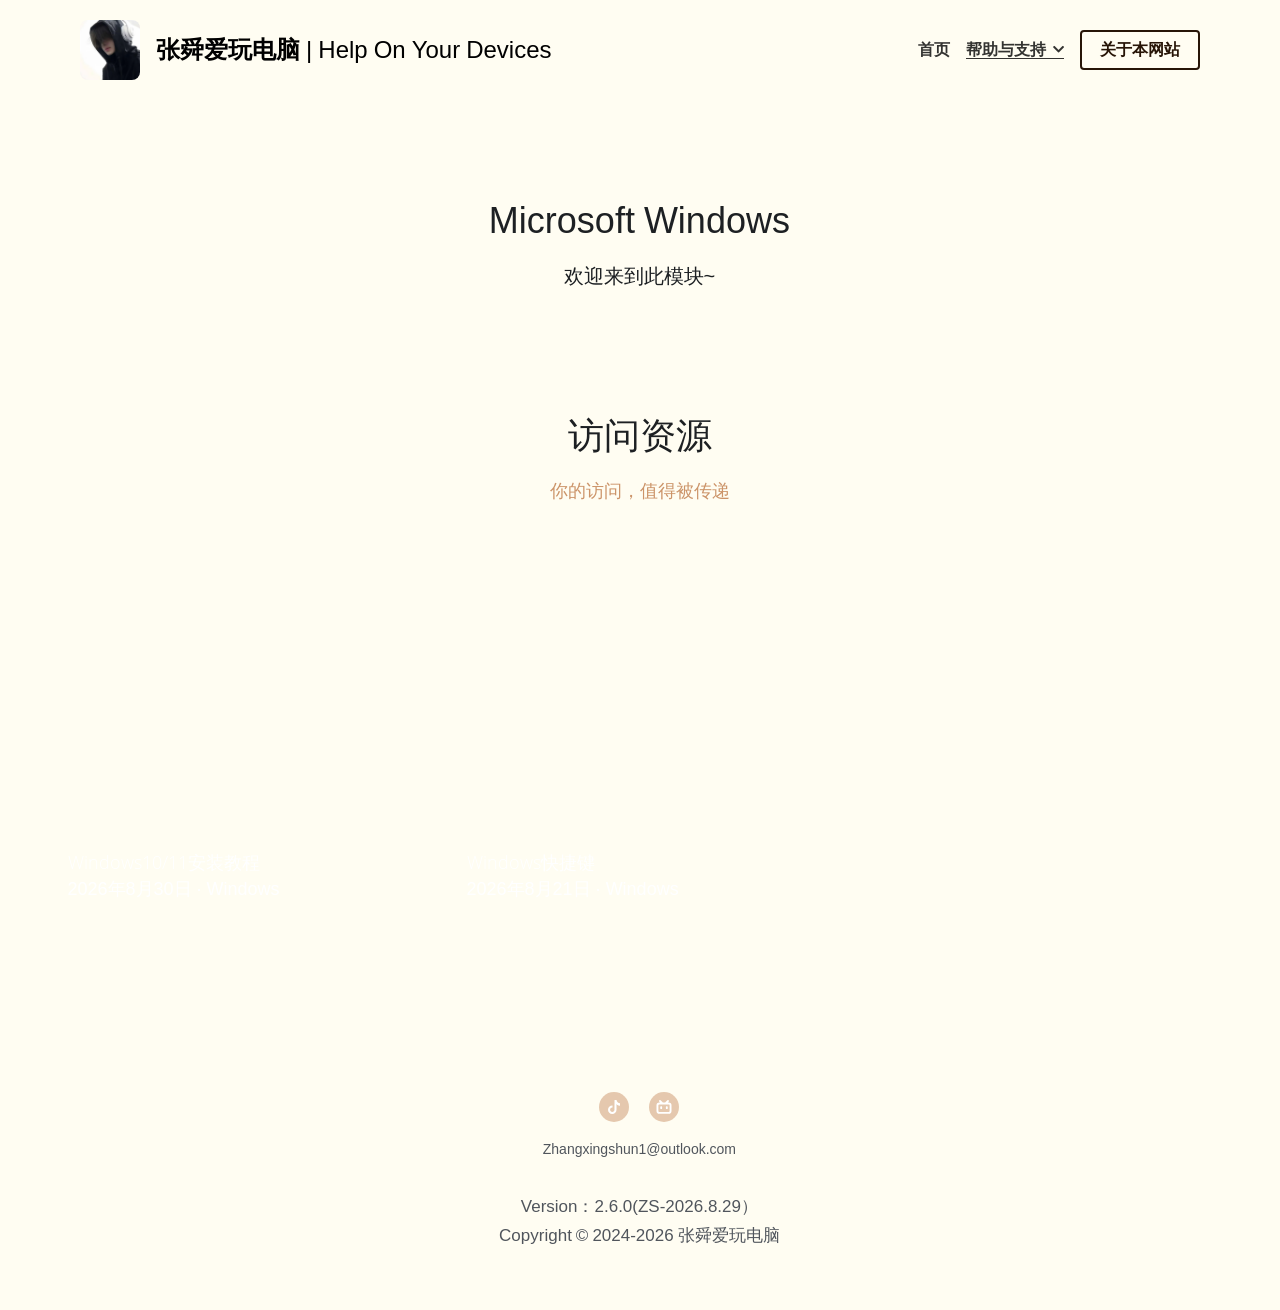
<file: windows.html>
<!DOCTYPE html>
<html itemscope="" itemtype="http://schema.org/WebPage" lang="zh-CN" xmlns="http://www.w3.org/1999/xhtml" xmlns:og="http://ogp.me/ns#"><head>
<link rel="stylesheet" href="assets/css/inline-windows.css"/>

<title>Windows - 张舜爱玩电脑 | Help On Your Windows</title>
<!-- removing_gon has activated 100%, so we add not_removing_gon rollout for specific user -->


<meta content="text/html; charset=utf-8" http-equiv="Content-Type"/>
<meta content="width=device-width,initial-scale=1.0,user-scalable=yes,minimum-scale=1.0,maximum-scale=3.0" id="viewport" name="viewport"/>
<meta content="#ffffff" name="theme-color"/>




<link href="assets/main_v4.120c3380bda7862e0015.bundle-013b46f3.css" media="screen" rel="stylesheet" type="text/css"/>
<link defer="true" href="assets/FvThOzn_oIb22xNpss5MtjFCdyRO-04b8ef7e.png" rel="shortcut icon" type="image/x-icon"/>

<meta content="website" property="og:type"/>
<meta content="Windows - 张舜爱玩电脑 | Help On Your Windows" property="og:title"/>

<meta content="assets/FvThOzn_oIb22xNpss5MtjFCdyRO-04b8ef7e.png" property="og:image"/>
<meta content="张舜爱玩电脑 | Help On Your Windows" property="og:site_name"/>
<meta content="" property="og:description"/>
<meta content="张舜爱玩电脑 | Help On Your Windows" itemprop="name"/>
<meta content="" itemprop="description"/>
<meta content="assets/FvThOzn_oIb22xNpss5MtjFCdyRO-04b8ef7e.png" itemprop="image"/>
<meta content="summary" name="twitter:card"/>
<meta content="Windows - 张舜爱玩电脑 | Help On Your Windows" name="twitter:title"/>
<meta content="" name="twitter:description"/>
<meta content="assets/FvThOzn_oIb22xNpss5MtjFCdyRO-04b8ef7e.png" name="twitter:image"/>
<meta content="" name="description"/>
<meta content="" name="keywords"/>


<link href="assets/FvThOzn_oIb22xNpss5MtjFCdyRO-04b8ef7e.png" rel="apple-touch-icon" sizes="58x58"/>
<link href="assets/FvThOzn_oIb22xNpss5MtjFCdyRO-04b8ef7e.png" rel="apple-touch-icon" sizes="76x76"/>
<link href="assets/FvThOzn_oIb22xNpss5MtjFCdyRO-04b8ef7e.png" rel="apple-touch-icon" sizes="80x80"/>
<link href="assets/FvThOzn_oIb22xNpss5MtjFCdyRO-04b8ef7e.png" rel="apple-touch-icon" sizes="87x87"/>
<link href="assets/FvThOzn_oIb22xNpss5MtjFCdyRO-04b8ef7e.png" rel="apple-touch-icon" sizes="114x114"/>
<link href="assets/FvThOzn_oIb22xNpss5MtjFCdyRO-04b8ef7e.png" rel="apple-touch-icon" sizes="120x120"/>
<link href="assets/FvThOzn_oIb22xNpss5MtjFCdyRO-04b8ef7e.png" rel="apple-touch-icon" sizes="152x152"/>
<link href="assets/FvThOzn_oIb22xNpss5MtjFCdyRO-04b8ef7e.png" rel="apple-touch-icon" sizes="167x167"/>
<link href="assets/FvThOzn_oIb22xNpss5MtjFCdyRO-04b8ef7e.png" rel="apple-touch-icon" sizes="180x180"/>



<!-- CUSTOM_CODE_START -->
<!-- CUSTOM_CODE_END -->



<link href="assets/css/fonts.css" rel="stylesheet"/><link href="assets/css/site.css" rel="stylesheet"/><link href="assets/css/runtime.css" rel="stylesheet"/></head>
<body class="show locale-zh-CN" data-mobile-new-breakpoint-stage="1" id="user_sites" theme_name="s5-theme">
<div class="product-sxl" data-id="13001093" id="s-page-container">
<style>#nav-popover-panel.nav-dropdown-popover{z-index:999999;padding:0 0;width:-webkit-max-content;width:-moz-max-content;width:max-content;}#nav-popover-panel.nav-dropdown-popover .inner-content{background-color:white;border:none;border-radius:0;padding:unset;}#nav-popover-panel.nav-dropdown-popover .inner-content .panel-container{background-color:white;display:-webkit-box;display:-webkit-flex;display:-ms-flexbox;display:flex;}#nav-popover-panel.nav-dropdown-popover .inner-content .panel-container .sub-panel{border-left:solid 1px white;}#nav-popover-panel.nav-dropdown-popover .inner-content .panel-container .main-panel,#nav-popover-panel.nav-dropdown-popover .inner-content .panel-container .sub-panel{max-height:46vh;overflow-y:auto;}#nav-popover-panel.nav-dropdown-popover .inner-content .panel-container .main-panel .inner-container,#nav-popover-panel.nav-dropdown-popover .inner-content .panel-container .sub-panel .inner-container{display:-webkit-box;display:-webkit-flex;display:-ms-flexbox;display:flex;}#nav-popover-panel.nav-dropdown-popover .inner-content .panel-container .main-panel ul,#nav-popover-panel.nav-dropdown-popover .inner-content .panel-container .sub-panel ul{background-color:white;padding:0 0;display:-webkit-box;display:-webkit-flex;display:-ms-flexbox;display:flex;-webkit-flex-direction:column;-ms-flex-direction:column;flex-direction:column;text-align:left;box-shadow:none;margin:0;}#nav-popover-panel.nav-dropdown-popover .inner-content .panel-container .main-panel ul li,#nav-popover-panel.nav-dropdown-popover .inner-content .panel-container .sub-panel ul li{width:100%;padding:0 0;margin-left:0;margin-right:0;}#nav-popover-panel.nav-dropdown-popover .inner-content .panel-container .main-panel ul li a,#nav-popover-panel.nav-dropdown-popover .inner-content .panel-container .sub-panel ul li a,#nav-popover-panel.nav-dropdown-popover .inner-content .panel-container .main-panel ul li .s-nav-dropdown-item,#nav-popover-panel.nav-dropdown-popover .inner-content .panel-container .sub-panel ul li .s-nav-dropdown-item{display:-webkit-box;display:-webkit-flex;display:-ms-flexbox;display:flex;-webkit-align-items:center;-webkit-box-align:center;-ms-flex-align:center;align-items:center;outline:none;padding:15px;max-width:300px;box-sizing:border-box;cursor:pointer;word-break:break-word;left:0;border:none;background-color:inherit;}#nav-popover-panel.nav-dropdown-popover .inner-content .panel-container .main-panel ul li a:hover,#nav-popover-panel.nav-dropdown-popover .inner-content .panel-container .sub-panel ul li a:hover,#nav-popover-panel.nav-dropdown-popover .inner-content .panel-container .main-panel ul li .s-nav-dropdown-item:hover,#nav-popover-panel.nav-dropdown-popover .inner-content .panel-container .sub-panel ul li .s-nav-dropdown-item:hover,#nav-popover-panel.nav-dropdown-popover .inner-content .panel-container .main-panel ul li a.selected,#nav-popover-panel.nav-dropdown-popover .inner-content .panel-container .sub-panel ul li a.selected,#nav-popover-panel.nav-dropdown-popover .inner-content .panel-container .main-panel ul li .s-nav-dropdown-item.selected,#nav-popover-panel.nav-dropdown-popover .inner-content .panel-container .sub-panel ul li .s-nav-dropdown-item.selected{background-color:inherit;}#nav-popover-panel.nav-dropdown-popover .inner-content .panel-container .main-panel ul li a:hover,#nav-popover-panel.nav-dropdown-popover .inner-content .panel-container .sub-panel ul li a:hover,#nav-popover-panel.nav-dropdown-popover .inner-content .panel-container .main-panel ul li .s-nav-dropdown-item:hover,#nav-popover-panel.nav-dropdown-popover .inner-content .panel-container .sub-panel ul li .s-nav-dropdown-item:hover{background-color:white;}#nav-popover-panel.nav-dropdown-popover .inner-content .panel-container .main-panel ul li a:before,#nav-popover-panel.nav-dropdown-popover .inner-content .panel-container .sub-panel ul li a:before,#nav-popover-panel.nav-dropdown-popover .inner-content .panel-container .main-panel ul li .s-nav-dropdown-item:before,#nav-popover-panel.nav-dropdown-popover .inner-content .panel-container .sub-panel ul li .s-nav-dropdown-item:before,#nav-popover-panel.nav-dropdown-popover .inner-content .panel-container .main-panel ul li a:after,#nav-popover-panel.nav-dropdown-popover .inner-content .panel-container .sub-panel ul li a:after,#nav-popover-panel.nav-dropdown-popover .inner-content .panel-container .main-panel ul li .s-nav-dropdown-item:after,#nav-popover-panel.nav-dropdown-popover .inner-content .panel-container .sub-panel ul li .s-nav-dropdown-item:after{content:none;}#nav-popover-panel.nav-dropdown-popover .inner-content .panel-container .main-panel ul li a .s-nav-text,#nav-popover-panel.nav-dropdown-popover .inner-content .panel-container .sub-panel ul li a .s-nav-text,#nav-popover-panel.nav-dropdown-popover .inner-content .panel-container .main-panel ul li .s-nav-dropdown-item .s-nav-text,#nav-popover-panel.nav-dropdown-popover .inner-content .panel-container .sub-panel ul li .s-nav-dropdown-item .s-nav-text,#nav-popover-panel.nav-dropdown-popover .inner-content .panel-container .main-panel ul li a .s-nav-dropdown-text,#nav-popover-panel.nav-dropdown-popover .inner-content .panel-container .sub-panel ul li a .s-nav-dropdown-text,#nav-popover-panel.nav-dropdown-popover .inner-content .panel-container .main-panel ul li .s-nav-dropdown-item .s-nav-dropdown-text,#nav-popover-panel.nav-dropdown-popover .inner-content .panel-container .sub-panel ul li .s-nav-dropdown-item .s-nav-dropdown-text{line-height:1.5;background:inherit;color:inherit;word-break:break-word;overflow :hidden;text-overflow:ellipsis;display:-webkit-box;-webkit-line-clamp:2;-webkit-box-orient:vertical;}#nav-popover-panel.nav-dropdown-popover .inner-content .panel-container .main-panel ul li a:not(.selected),#nav-popover-panel.nav-dropdown-popover .inner-content .panel-container .sub-panel ul li a:not(.selected),#nav-popover-panel.nav-dropdown-popover .inner-content .panel-container .main-panel ul li .s-nav-dropdown-item:not(.selected),#nav-popover-panel.nav-dropdown-popover .inner-content .panel-container .sub-panel ul li .s-nav-dropdown-item:not(.selected){color:#2e2e2f;}.css-12ihcb7#nav-popover-panel.nav-dropdown-popover{position:fixed;left:0px;top:0px;right:px;bottom:px;display:none;padding-top:0px;margin-left:unset !important;}.css-12ihcb7#nav-popover-panel.nav-dropdown-popover .inner-content{box-shadow:none;}.css-12ihcb7#nav-popover-panel.nav-dropdown-popover .inner-content .panel-container{-webkit-flex-direction:row;-ms-flex-direction:row;flex-direction:row;}.css-12ihcb7#nav-popover-panel.nav-dropdown-popover .inner-content .panel-container .main-panel ul li a:hover,.css-12ihcb7#nav-popover-panel.nav-dropdown-popover .inner-content .panel-container .sub-panel ul li a:hover,.css-12ihcb7#nav-popover-panel.nav-dropdown-popover .inner-content .panel-container .main-panel ul li .s-nav-dropdown-item:hover,.css-12ihcb7#nav-popover-panel.nav-dropdown-popover .inner-content .panel-container .sub-panel ul li .s-nav-dropdown-item:hover,.css-12ihcb7#nav-popover-panel.nav-dropdown-popover .inner-content .panel-container .main-panel ul li a.selected,.css-12ihcb7#nav-popover-panel.nav-dropdown-popover .inner-content .panel-container .sub-panel ul li a.selected,.css-12ihcb7#nav-popover-panel.nav-dropdown-popover .inner-content .panel-container .main-panel ul li .s-nav-dropdown-item.selected,.css-12ihcb7#nav-popover-panel.nav-dropdown-popover .inner-content .panel-container .sub-panel ul li .s-nav-dropdown-item.selected{color:#d47125;}.css-12ihcb7#nav-popover-panel.nav-dropdown-popover .inner-content .panel-container .main-panel ul li a i.fa,.css-12ihcb7#nav-popover-panel.nav-dropdown-popover .inner-content .panel-container .sub-panel ul li a i.fa,.css-12ihcb7#nav-popover-panel.nav-dropdown-popover .inner-content .panel-container .main-panel ul li .s-nav-dropdown-item i.fa,.css-12ihcb7#nav-popover-panel.nav-dropdown-popover .inner-content .panel-container .sub-panel ul li .s-nav-dropdown-item i.fa{margin:0 0 0 10px;}#s-content .css-p1lqz7.s-common-button.s-custom-btn,#section-selector-wrapper .css-p1lqz7.s-common-button.s-custom-btn,#s-use-site-style-config-container .css-p1lqz7.s-common-button.s-custom-btn{color:#271507;border:2px solid #271507;background:transparent;padding:14px 28px;}.css-1c3dc1s.slide{false;}.css-1c3dc1s.slide .s-title{color:#1d2023;}.css-1c3dc1s.slide .s-subtitle{color:#cc9469;}.css-1c3dc1s.slide  .s-item-title,.css-1c3dc1s.slide .s-ecommerce-card-view-card-name{color:#1d2023;}.css-1c3dc1s.slide  .s-item-subtitle,.css-1c3dc1s.slide .s-ecommerce-card-view-wrapper .s-ecommerce-card-view-cards .s-ecommerce-card-view-card .s-ecommerce-card-view-card-price span,.css-1c3dc1s.slide .s-section-selector-group .s-ecommerce-card-view-card-price span,.css-1c3dc1s.slide .s-blog-info{color:#cc9469;}.css-1c3dc1s.slide  .s-item-text,.css-1c3dc1s.slide .s-footer-text,.css-1c3dc1s.slide .s-blog-details-blurb{color:#50555c;}.css-1c3dc1s.slide .s-map-loading{border:1px solid rgba(0,0,0,0.1);}.css-1c3dc1s.slide .s-map-loading .fa.fill-spinner-big{background-color:rgba(0,0,0,0.3);}.css-1c3dc1s .s-top-padding-large.s-section:not(.s-slider-section):not(.s-grid-section),.css-1c3dc1s .s-top-padding-large.s-grid-section:not(._wide),.css-1c3dc1s .s-top-padding-large.s-new-grid-section:not(.padding-adjust),.css-1c3dc1s .s-top-padding-large.s-section.s-new-grid-section.padding-adjust{padding-top:150px !important;}.css-1c3dc1s .s-bottom-padding-large.s-section:not(.s-slider-section):not(.s-grid-section),.css-1c3dc1s .s-bottom-padding-large.s-grid-section:not(._wide):not(.padding-adjust),.css-1c3dc1s .s-bottom-padding-large.s-new-grid-section:not(.padding-adjust),.css-1c3dc1s .s-bottom-padding-large.s-section.s-new-grid-section.padding-adjust{padding-bottom:150px !important;}.css-1c3dc1s .s-top-padding-half.s-section:not(.s-slider-section):not(.s-grid-section),.css-1c3dc1s .s-top-padding-half.s-grid-section:not(._wide):not(.padding-adjust),.css-1c3dc1s .s-top-padding-half.s-new-grid-section:not(.padding-adjust),.css-1c3dc1s .s-top-padding-half.s-section.s-new-grid-section.padding-adjust{padding-top:138px;}@media screen and (max-width:767px){.css-1c3dc1s .s-top-padding-half.s-section:not(.s-slider-section):not(.s-grid-section),.css-1c3dc1s .s-top-padding-half.s-grid-section:not(._wide):not(.padding-adjust),.css-1c3dc1s .s-top-padding-half.s-new-grid-section:not(.padding-adjust),.css-1c3dc1s .s-top-padding-half.s-section.s-new-grid-section.padding-adjust{padding-top:125px;}}.css-1c3dc1s .s-bottom-padding-half.s-section:not(.s-slider-section):not(.s-grid-section),.css-1c3dc1s .s-bottom-padding-half.s-grid-section:not(._wide):not(.padding-adjust),.css-1c3dc1s .s-bottom-padding-half.s-new-grid-section:not(.padding-adjust),.css-1c3dc1s .s-bottom-padding-half.s-section.s-new-grid-section.padding-adjust{padding-bottom:calc( 40px + 0px );}@media screen and (max-width:767px){.css-1c3dc1s .s-bottom-padding-half.s-section:not(.s-slider-section):not(.s-grid-section),.css-1c3dc1s .s-bottom-padding-half.s-grid-section:not(._wide):not(.padding-adjust),.css-1c3dc1s .s-bottom-padding-half.s-new-grid-section:not(.padding-adjust),.css-1c3dc1s .s-bottom-padding-half.s-section.s-new-grid-section.padding-adjust{padding-bottom:calc( 27px + 0px );}}.css-1c3dc1s .s-top-padding-none.s-section:not(.s-slider-section):not(.s-grid-section),.css-1c3dc1s .s-top-padding-none.s-grid-section:not(._wide):not(.padding-adjust),.css-1c3dc1s .s-top-padding-none.s-new-grid-section:not(.padding-adjust),.css-1c3dc1s .s-top-padding-none.s-section.s-new-grid-section.padding-adjust{padding-top:98px;}.css-1c3dc1s .s-bottom-padding-none.s-section:not(.s-slider-section):not(.s-grid-section),.css-1c3dc1s .s-bottom-padding-none.s-grid-section:not(._wide):not(.padding-adjust),.css-1c3dc1s .s-bottom-padding-none.s-new-grid-section:not(.padding-adjust),.css-1c3dc1s .s-bottom-padding-none.s-section.s-new-grid-section.padding-adjust{padding-bottom:0;}.css-1c3dc1s .s-section:not(.s-slider-section):not(.s-grid-section),.css-1c3dc1s .s-grid-section:not(._wide):not(.padding-adjust),.css-1c3dc1s .s-new-grid-section:not(.padding-adjust),.css-1c3dc1s .s-section.s-new-grid-section.padding-adjust{padding-top:178px;padding-bottom:80px;}@media screen and (max-width:767px){.css-1c3dc1s .s-section:not(.s-slider-section):not(.s-grid-section),.css-1c3dc1s .s-grid-section:not(._wide):not(.padding-adjust),.css-1c3dc1s .s-new-grid-section:not(.padding-adjust),.css-1c3dc1s .s-section.s-new-grid-section.padding-adjust{padding-top:151px;padding-bottom:53px;}}@media screen and (max-width:767px){.css-1c3dc1s .s-section:not(.s-slider-section):not(.s-grid-section).s-section-mobile-height-full,.css-1c3dc1s .s-grid-section:not(._wide):not(.padding-adjust).s-section-mobile-height-full,.css-1c3dc1s .s-new-grid-section:not(.padding-adjust).s-section-mobile-height-full,.css-1c3dc1s .s-section.s-new-grid-section.padding-adjust.s-section-mobile-height-full{min-height:calc( 100vh - var(--s-mobile-nav-height) - var(--s-mobile-actions-height) );}}.css-1c3dc1s .s-section.s-slider-section .iosslider.with-adjust .slider .inner{padding-top:80px;padding-bottom:80px;}@media screen and (max-width:767px){.css-1c3dc1s .s-section.s-slider-section .iosslider.with-adjust .slider .inner{padding-top:53px;padding-bottom:53px;}}.css-asma2j .s-section:not(.s-slider-section):not(.s-grid-section):not(.s-new-gallery-section):not(.s-blog-section):not(.s-store-section):not(.s-new-media-section):not(.s-accordion-section){display:-webkit-box;display:-webkit-flex;display:-ms-flexbox;display:flex;-webkit-box-pack:center;-webkit-justify-content:center;-ms-flex-pack:center;justify-content:center;-webkit-align-items:center;-webkit-box-align:center;-ms-flex-align:center;align-items:center;}.css-asma2j .s-section:not(.s-slider-section):not(.s-grid-section):not(.s-new-gallery-section):not(.s-blog-section):not(.s-store-section):not(.s-new-media-section):not(.s-accordion-section) .container{margin:0 3%;max-width:94%;box-sizing:border-box;width:1200px !important;}.css-edxhfl.slide{false;}.css-edxhfl.slide .s-title{color:#1d2023;}.css-edxhfl.slide .s-subtitle{color:#cc9469;}.css-edxhfl.slide  .s-item-title,.css-edxhfl.slide .s-ecommerce-card-view-card-name{color:#1d2023;}.css-edxhfl.slide  .s-item-subtitle,.css-edxhfl.slide .s-ecommerce-card-view-wrapper .s-ecommerce-card-view-cards .s-ecommerce-card-view-card .s-ecommerce-card-view-card-price span,.css-edxhfl.slide .s-section-selector-group .s-ecommerce-card-view-card-price span,.css-edxhfl.slide .s-blog-info{color:#cc9469;}.css-edxhfl.slide  .s-item-text,.css-edxhfl.slide .s-footer-text,.css-edxhfl.slide .s-blog-details-blurb{color:#50555c;}.css-edxhfl.slide .s-map-loading{border:1px solid rgba(0,0,0,0.1);}.css-edxhfl.slide .s-map-loading .fa.fill-spinner-big{background-color:rgba(0,0,0,0.3);}.css-edxhfl .s-top-padding-large.s-section:not(.s-slider-section):not(.s-grid-section),.css-edxhfl .s-top-padding-large.s-grid-section:not(._wide),.css-edxhfl .s-top-padding-large.s-new-grid-section:not(.padding-adjust),.css-edxhfl .s-top-padding-large.s-section.s-new-grid-section.padding-adjust{padding-top:150px !important;}.css-edxhfl .s-bottom-padding-large.s-section:not(.s-slider-section):not(.s-grid-section),.css-edxhfl .s-bottom-padding-large.s-grid-section:not(._wide):not(.padding-adjust),.css-edxhfl .s-bottom-padding-large.s-new-grid-section:not(.padding-adjust),.css-edxhfl .s-bottom-padding-large.s-section.s-new-grid-section.padding-adjust{padding-bottom:150px !important;}.css-edxhfl .s-top-padding-half.s-section:not(.s-slider-section):not(.s-grid-section),.css-edxhfl .s-top-padding-half.s-grid-section:not(._wide):not(.padding-adjust),.css-edxhfl .s-top-padding-half.s-new-grid-section:not(.padding-adjust),.css-edxhfl .s-top-padding-half.s-section.s-new-grid-section.padding-adjust{padding-top:40px;}@media screen and (max-width:767px){.css-edxhfl .s-top-padding-half.s-section:not(.s-slider-section):not(.s-grid-section),.css-edxhfl .s-top-padding-half.s-grid-section:not(._wide):not(.padding-adjust),.css-edxhfl .s-top-padding-half.s-new-grid-section:not(.padding-adjust),.css-edxhfl .s-top-padding-half.s-section.s-new-grid-section.padding-adjust{padding-top:27px;}}.css-edxhfl .s-bottom-padding-half.s-section:not(.s-slider-section):not(.s-grid-section),.css-edxhfl .s-bottom-padding-half.s-grid-section:not(._wide):not(.padding-adjust),.css-edxhfl .s-bottom-padding-half.s-new-grid-section:not(.padding-adjust),.css-edxhfl .s-bottom-padding-half.s-section.s-new-grid-section.padding-adjust{padding-bottom:calc( 40px + 0px );}@media screen and (max-width:767px){.css-edxhfl .s-bottom-padding-half.s-section:not(.s-slider-section):not(.s-grid-section),.css-edxhfl .s-bottom-padding-half.s-grid-section:not(._wide):not(.padding-adjust),.css-edxhfl .s-bottom-padding-half.s-new-grid-section:not(.padding-adjust),.css-edxhfl .s-bottom-padding-half.s-section.s-new-grid-section.padding-adjust{padding-bottom:calc( 27px + 0px );}}.css-edxhfl .s-top-padding-none.s-section:not(.s-slider-section):not(.s-grid-section),.css-edxhfl .s-top-padding-none.s-grid-section:not(._wide):not(.padding-adjust),.css-edxhfl .s-top-padding-none.s-new-grid-section:not(.padding-adjust),.css-edxhfl .s-top-padding-none.s-section.s-new-grid-section.padding-adjust{padding-top:0px;}.css-edxhfl .s-bottom-padding-none.s-section:not(.s-slider-section):not(.s-grid-section),.css-edxhfl .s-bottom-padding-none.s-grid-section:not(._wide):not(.padding-adjust),.css-edxhfl .s-bottom-padding-none.s-new-grid-section:not(.padding-adjust),.css-edxhfl .s-bottom-padding-none.s-section.s-new-grid-section.padding-adjust{padding-bottom:0;}.css-edxhfl .s-section:not(.s-slider-section):not(.s-grid-section),.css-edxhfl .s-grid-section:not(._wide):not(.padding-adjust),.css-edxhfl .s-new-grid-section:not(.padding-adjust),.css-edxhfl .s-section.s-new-grid-section.padding-adjust{padding-top:80px;padding-bottom:80px;}@media screen and (max-width:767px){.css-edxhfl .s-section:not(.s-slider-section):not(.s-grid-section),.css-edxhfl .s-grid-section:not(._wide):not(.padding-adjust),.css-edxhfl .s-new-grid-section:not(.padding-adjust),.css-edxhfl .s-section.s-new-grid-section.padding-adjust{padding-top:53px;padding-bottom:53px;}}@media screen and (max-width:767px){.css-edxhfl .s-section:not(.s-slider-section):not(.s-grid-section).s-section-mobile-height-full,.css-edxhfl .s-grid-section:not(._wide):not(.padding-adjust).s-section-mobile-height-full,.css-edxhfl .s-new-grid-section:not(.padding-adjust).s-section-mobile-height-full,.css-edxhfl .s-section.s-new-grid-section.padding-adjust.s-section-mobile-height-full{min-height:calc( 100vh - var(--s-mobile-nav-height) - var(--s-mobile-actions-height) );}}.css-edxhfl .s-section.s-slider-section .iosslider.with-adjust .slider .inner{padding-top:80px;padding-bottom:80px;}@media screen and (max-width:767px){.css-edxhfl .s-section.s-slider-section .iosslider.with-adjust .slider .inner{padding-top:53px;padding-bottom:53px;}}.css-vtybll.s-footer-section .s-footer-text a{color:#a9aeb2;}.css-1ldiy5p.s-footer-section .s-component.s-social-media ul.s-social-media-buttons .s-social-icon{background:rgba(204,148,105,0.5);}</style><div data-hypernova-emotion-id="9komjz,12ihcb7,p1lqz7,1c3dc1s,asma2j,edxhfl,vtybll,1ldiy5p" data-hypernova-id="49dbfa5b-a823-4f19-9270-9d4374e499e2" data-hypernova-key="SiteBootstrapper"><div id="s-page-client-container"><div><div class="s-variation-default s-custom-colors s-font-body-default s-font-title-default s-font-heading-thinnerhei s-font-button-default s-font-nav_item-default s-font-nav_dropdown-default s-font-weight-body-default s-font-weight-title-default s-font-weight-heading-default s-font-weight-button-default s-font-weight-nav_item-default s-font-weight-nav_dropdown-default s-template-s5-theme s-theme-alignment-center s-site-page-content" id="s-content" lang="zh" style="--s-mobile-nav-height: 60px; --s-mobile-actions-height: 0px;"><div style="margin: auto;"><div><style id="color-style-tag">.s-custom-colors .s-bg-overlay:before{background:rgba(1,1,0,0.35);}.s-custom-colors .s-component.s-social-media ul.s-social-media-buttons .s-social-icon{background:rgba(218,157,112,0.5);}.s-custom-colors .fixed-login-container .login-container{background: #da9d70;}.s-custom-colors .s-ecommerce-row-view-product .s-ecommerce-row-view-product-thumbnail-list ul li.current{border: 2px solid #da9d70}.s-custom-colors .s-ecommerce-card-view-wrapper .s-ecommerce-card-view-card .s-ecommerce-card-view-card-stock-warning{background: #da9d70;}.s-custom-colors .s-ecommerce-shopping-cart-wrapper .s-ecommerce-shopping-cart{background: #da9d70;}.s-custom-colors .s-ecommerce-shopping-cart-wrapper .s-ecommerce-shopping-cart.hovered{background: #da9d70;}.s-custom-colors .s-ecommerce-shopping-cart-wrapper .s-ecommerce-shopping-cart-mobile{
        background: #dbdbdb;
        border-top: 1px solid #afafaf;}.s-custom-colors .s-ecommerce-shopping-cart-wrapper .s-ecommerce-shopping-cart-mobile .check-btn{background: #da9d70;}.s-custom-colors .s-ecommerce-animation-item{
        border: 2px solid #da9d70;
        color: #da9d70;}.s-custom-colors .s-ecommerce-row-view-product .mobile-select .price-label{color: #da9d70}.s-custom-colors .s-ecommerce-row-view-product .mobile-select .variation-item.selected{border: 1px solid #da9d70; background: #da9d70;}.s-custom-colors .s-ecommerce-row-view-product .mobile-select .add-btn{background: #da9d70;}.s-custom-colors .s-ecommerce-row-view-product .slider-wrapper .slider-dot-wrapper .slider-dot{border: 1px solid #da9d70}.s-custom-colors .s-ecommerce-row-view-product .slider-wrapper .slider-dot-wrapper .slider-dot.selected{background: #da9d70}.s-custom-colors .s-section .category-link-item.selected{color: #da9d70;}.s-custom-colors .s-section .category-link-item.selected:after{background: #da9d70}.s-custom-colors .s-section .category-link-item-wrapper:hover .category-link-item:not(.no-hover){color: #da9d70;}.s-custom-colors .s-ecommerce .s-ecommerce-products-wrapper .s-ecommerce-card-view-wrapper .s-ecommerce-card-view-detail .s-ecommerce-card-view-detail-header .next-product-btn{color: #da9d70;}.s-custom-colors .s-ecommerce .s-ecommerce-products-wrapper .s-ecommerce-card-view-wrapper .s-ecommerce-card-view-detail .s-ecommerce-card-view-detail-header .prev-product-btn{color: #da9d70;}.s-custom-colors .s-ecommerce .s-ecommerce-products-wrapper .s-ecommerce-card-view-wrapper .s-ecommerce-card-view-detail .s-ecommerce-card-view-detail-header .back-btn{color: #da9d70;}.s-custom-colors .s-ecommerce .s-ecommerce-products-wrapper .s-ecommerce-card-view-wrapper .s-ecommerce-card-view-detail .s-ecommerce-card-view-detail-header .next-product-btn:hover{color: #e1b08c;}.s-custom-colors .s-ecommerce .s-ecommerce-products-wrapper .s-ecommerce-card-view-wrapper .s-ecommerce-card-view-detail .s-ecommerce-card-view-detail-header .prev-product-btn:hover{color: #e1b08c;}.s-custom-colors .s-ecommerce .s-ecommerce-products-wrapper .s-ecommerce-card-view-wrapper .s-ecommerce-card-view-detail .s-ecommerce-card-view-detail-header .back-btn:hover{color: #e1b08c;}.s-custom-colors .s-donation-section .s-component.s-donation .s-donation-progress .progress-bar .progress{background: #da9d70}.s-custom-colors .s-donation-section .s-component.s-donation .s-donation-progress .progress-bar .indicator:before{background: #da9d70}.s-custom-colors .s-donation-section .s-component.s-donation .s-donation-progress .progress-bar .indicator:after{border-top-color: #da9d70}.s-custom-colors {--main-color: #da9d70}.s-custom-colors .s-theme-color-1{color: #da9d70}.s-custom-colors .s-bg-theme-color-1{background-color: #da9d70}.s-custom-colors .s-bg-theme-color-fade-1{background-color: rgba(218,157,112,0.07)}.s-custom-colors .s-bg-theme-color-fade-2{background-color: rgba(218,157,112,0.2)}.s-custom-colors .s-border-theme-color-1{border-color: #da9d70}.s-custom-colors .s-button-theme-style{background-color: rgba(218,157,112,0.2); color: #da9d70}.s-custom-colors .s-button-theme-style-shadow{background-color: rgba(218,157,112,0.2); box-shadow: 0px 3px 0 rgba(218,157,112,0.2); color: #da9d70}.s-custom-colors .s-button-theme-style-border{background-color: rgba(218,157,112,0.2); border: 2px solid rgba(218,157,112,0.2); color: #da9d70}.s-custom-colors .s-button-theme-style-important{background-color: rgba(218,157,112,0.2) !important; color: #da9d70 !important}
.s-custom-colors .navigator .nav-container .nav ul li a:hover,
.s-custom-colors .navigator .nav-container .nav ul li a.selected {
  background: #ededed;
}
.s-custom-colors .navigator .nav-container .nav ul.items li,
.s-custom-colors .navigator .nav-container .nav ul.items,
.s-custom-colors .navigator {
  border-color: #c9c9c9;
}

.s-custom-colors .dummy-shadow {
  box-shadow: #dbdbdb 0 0 10px 0 inset;
}
.navbar-drawer.site-drawer ul#nav-drawer-list {
  border-right: 1px solid #ededed;
}
.navbar-drawer.site-drawer ul#nav-drawer-list li a.selected {
  background: #ededed;
  box-shadow: 5px 0 0 0 #c9c9c9 inset;
}
.navbar-drawer.site-drawer ul#nav-drawer-list li {
  a:not(.social-media-link):not(.mobile-nav-button .s-common-button), .s-mobile-nav-dropdown-item, .s-mobile-membership-login-nav-item, .s-mobile-multi-lang, .s-mobile-nav-btn {
    border-bottom: 1px solid #c9c9c9;
  }
}.s-custom-colors .s-text-color-custom1{ color: #e7a777; }
.s-custom-colors .s-text-color-custom2{ color: #020201; }
</style><style id="font-style-tag">
    #s-content.s-font-heading-thinnerhei .s-font-heading {
      font-family: "Open Sans", "open_sans", "Lucida Grande", "Verdana", "Pingfang SC", "Pingfang TC", "Hiragino Sans GB", "Microsoft YaHei", serif;
    }
    #s-content.s-font-heading-thinnerhei .s-font-heading:lang(ja) {
      font-family: "Open Sans", "open_sans", "Lucida Grande", "Verdana", "Pingfang SC", "Pingfang TC", "Hiragino Sans GB", "Microsoft YaHei", "ヒラギノ角ゴ Pro W3","Hiragino Kaku Gothic Pro",Osaka,"メイリオ",Meiryo,"ＭＳ Ｐゴシック","MS PGothic", serif
    }
    #s-content.s-font-heading-thinnerhei .s-font-heading:lang(zh-cn),
    #s-content.s-font-heading-thinnerhei .s-font-heading:lang(sxl),
    #s-content.s-font-heading-thinnerhei .s-font-heading:lang(zh) {
      font-family: "Open Sans", "open_sans", "Lucida Grande", "Verdana", "Pingfang SC", "Pingfang TC", "Hiragino Sans GB", "Microsoft YaHei", Cardo, STSong, "Songti SC", SimSun, "PingFang SC", "Microsoft YaHei", 微软雅黑, STXihei, 华文细黑, serif
    }
    #s-content.s-font-heading-thinnerhei .s-font-heading:lang(zh-tw) {
      font-family: "Open Sans", "open_sans", "Lucida Grande", "Verdana", "Pingfang SC", "Pingfang TC", "Hiragino Sans GB", "Microsoft YaHei", 'PingFang TC','Microsoft JhengHei',"微軟正黑體",STXihei, serif;
    }
  </style></div><div class="s-nav navigator css-1q65qf1 css-1ove99u0" font-size="100%" id="f_a7eefaef-c78a-4fe1-925d-f515062961c4" name="topBar" style="--borderColor: #000; --textColor: #d47125; --blockTextColor: #ffffff; --blockBackgroundColor: #d47125;" type="NavTheme"><div class="s-navbar-desktop s-navbar-desktop-normal s-bg-dark-text s-new-layout topBar s-new-layout-a s-layout-version-a-v2 s-nav-spacing-compact s-nav-highlight-underline s-nav-drop-shadow-no s-nav-sticky-drop-shadow-default css-1loaiep overlaps-content has-new-layout has-image2 has-button has-social-media-contact-lists has-title s-nav-transparent-desktop remaining-text-color-logic"><div class="s-nav-inner nav-item-loaded"><div class="s-nav-inner-wrap"><div class="s-logo"><div class="css-fisrrk css-bpty50"><div class="s-logo-image-normal"><div class="s-logo-image image1"><div class="s-component s-image"><div><div class="s-component-content"><div class="s-img-wrapper"><a aria-label="image link" href="index.html"><img alt="" class="crop-default" data-description="" height="300" src="assets/FvThOzn_oIb22xNpss5MtjFCdyRO-04b8ef7e.png" style="width: auto; height: auto; border-radius: 8px;" title="" width="300"/></a></div></div></div></div></div></div><div class="s-logo-image-alternative"><div class="s-logo-image image1"><div class="s-component s-image"><div><div class="s-component-content"><div class="s-img-wrapper"><a aria-label="image link" href="index.html"><img alt="" class="crop-default" data-description="" height="300" src="assets/FvThOzn_oIb22xNpss5MtjFCdyRO-04b8ef7e.png" style="width: auto; height: auto; border-radius: 8px;" title="" width="300"/></a></div></div></div></div></div><div class="s-logo-image image2"><div class="s-component s-image"><div><div class="s-component-content"><div class="s-img-wrapper"><img alt="" class="crop-default" data-description="" height="300" src="assets/power-5c50869b.png" style="width: auto; height: auto;" title="" width="300"/></div></div></div></div></div></div></div></div><div class="s-logo-title"><div class="s-component s-text"><div class=""><div class="s-component-content s-font-title" style="white-space: pre-wrap;"><div class="s-rich-text-wrapper" style="display: block; "><p class="font-size-tag-custom s-rich-text-wrapper" style="text-align: center; font-size: 24px;"><span style="color: var(--s-pre-color12);"><a data-type="undefined" href="index.html" style="color: var(--s-pre-color12);" target="_blank"><strong>张舜爱玩电脑</strong></a></span><span style="color: var(--s-pre-color12);"><a data-type="undefined" href="index.html" style="color: var(--s-pre-color12);" target="_blank"> | Help On Your Devices</a></span></p></div></div></div></div></div><div class="s-nav-items-and-links"><ul class="s-uncollapsed-nav"><li class="s-nav-li"><div class="s-nav-link-container"><a href="index.html" target="_self"><span class="s-font-nav_item s-nav-text">首页</span></a></div></li><li class="s-nav-li s-navbar-dropdown _down selected"><div class="s-nav-link-container located-dropdown-item" style="position: relative; pointer-events: auto;"><div><div class="s-nav-link-container"><div class="s-nav-dropdown-item" style="display: flex; align-items: center; justify-content: space-between;"><span class="s-font-nav_item s-nav-dropdown-text">帮助与支持 </span><i class="fa drop-down-icon-bold fas fa-chevron-down" style="display: inline;"></i></div></div></div><div class="nav-dropdown-popover css-12ihcb7" id="nav-popover-panel"><div class="inner-content"><div class="panel-container s-variation-default s-custom-colors s-font-body-default s-font-title-default s-font-heading-thinnerhei s-font-button-default s-font-nav_item-default s-font-nav_dropdown-default s-font-weight-body-default s-font-weight-title-default s-font-weight-heading-default s-font-weight-button-default s-font-weight-nav_item-default s-font-weight-nav_dropdown-default" id="nav-dropdown-panel"><style id="font-style-tag-nav-dropdown-panel">
    #nav-dropdown-panel.s-font-heading-thinnerhei .s-font-heading {
      font-family: "Open Sans", "open_sans", "Lucida Grande", "Verdana", "Pingfang SC", "Pingfang TC", "Hiragino Sans GB", "Microsoft YaHei", serif;
    }
    #nav-dropdown-panel.s-font-heading-thinnerhei .s-font-heading:lang(ja) {
      font-family: "Open Sans", "open_sans", "Lucida Grande", "Verdana", "Pingfang SC", "Pingfang TC", "Hiragino Sans GB", "Microsoft YaHei", "ヒラギノ角ゴ Pro W3","Hiragino Kaku Gothic Pro",Osaka,"メイリオ",Meiryo,"ＭＳ Ｐゴシック","MS PGothic", serif
    }
    #nav-dropdown-panel.s-font-heading-thinnerhei .s-font-heading:lang(zh-cn),
    #nav-dropdown-panel.s-font-heading-thinnerhei .s-font-heading:lang(sxl),
    #nav-dropdown-panel.s-font-heading-thinnerhei .s-font-heading:lang(zh) {
      font-family: "Open Sans", "open_sans", "Lucida Grande", "Verdana", "Pingfang SC", "Pingfang TC", "Hiragino Sans GB", "Microsoft YaHei", Cardo, STSong, "Songti SC", SimSun, "PingFang SC", "Microsoft YaHei", 微软雅黑, STXihei, 华文细黑, serif
    }
    #nav-dropdown-panel.s-font-heading-thinnerhei .s-font-heading:lang(zh-tw) {
      font-family: "Open Sans", "open_sans", "Lucida Grande", "Verdana", "Pingfang SC", "Pingfang TC", "Hiragino Sans GB", "Microsoft YaHei", 'PingFang TC','Microsoft JhengHei',"微軟正黑體",STXihei, serif;
    }
  </style><div class="main-panel"><ul><li><a class="s-nav-dropdown-item selected" href="windows.html" target="_self"><span class="s-font-nav_dropdown s-nav-text">Windows</span></a></li><li><a class="s-nav-dropdown-item" href="android.html" target="_self"><span class="s-font-nav_dropdown s-nav-text">Android</span></a></li></ul></div></div></div></div></div></li><li class="s-nav-li s-nav-ellipsis s-navbar-dropdown _down hidden"><div class="s-nav-link-container"><span class="s-font-body s-nav-dropdown-text" style="display: flex; align-items: center;"><i class="ellipsis-icon">… </i> <i class="fa drop-down-icon-bold fas fa-chevron-down" style="display: inline;"></i></span></div><ul class="s-collapsed-nav"><li class="s-nav-li"><div class="s-nav-link-container"><a href="index.html" target="_self"><span class="s-font-nav_item s-nav-text">首页</span></a></div></li><li class="s-nav-li s-navbar-dropdown _right selected"><div class="s-nav-link-container located-dropdown-item" style="position: relative; pointer-events: auto;"><div><div class="s-nav-link-container"><div class="s-nav-dropdown-item" style="display: flex; align-items: center; justify-content: space-between;"><span class="s-font-nav_item s-nav-dropdown-text">帮助与支持 </span><i class="fa drop-down-icon-bold fas fa-chevron-right" style="display: inline;"></i></div></div></div><div class="nav-dropdown-popover css-12ihcb7" id="nav-popover-panel"><div class="inner-content"><div class="panel-container s-variation-default s-custom-colors s-font-body-default s-font-title-default s-font-heading-thinnerhei s-font-button-default s-font-nav_item-default s-font-nav_dropdown-default s-font-weight-body-default s-font-weight-title-default s-font-weight-heading-default s-font-weight-button-default s-font-weight-nav_item-default s-font-weight-nav_dropdown-default" id="nav-dropdown-panel"><style id="font-style-tag-nav-dropdown-panel">
    #nav-dropdown-panel.s-font-heading-thinnerhei .s-font-heading {
      font-family: "Open Sans", "open_sans", "Lucida Grande", "Verdana", "Pingfang SC", "Pingfang TC", "Hiragino Sans GB", "Microsoft YaHei", serif;
    }
    #nav-dropdown-panel.s-font-heading-thinnerhei .s-font-heading:lang(ja) {
      font-family: "Open Sans", "open_sans", "Lucida Grande", "Verdana", "Pingfang SC", "Pingfang TC", "Hiragino Sans GB", "Microsoft YaHei", "ヒラギノ角ゴ Pro W3","Hiragino Kaku Gothic Pro",Osaka,"メイリオ",Meiryo,"ＭＳ Ｐゴシック","MS PGothic", serif
    }
    #nav-dropdown-panel.s-font-heading-thinnerhei .s-font-heading:lang(zh-cn),
    #nav-dropdown-panel.s-font-heading-thinnerhei .s-font-heading:lang(sxl),
    #nav-dropdown-panel.s-font-heading-thinnerhei .s-font-heading:lang(zh) {
      font-family: "Open Sans", "open_sans", "Lucida Grande", "Verdana", "Pingfang SC", "Pingfang TC", "Hiragino Sans GB", "Microsoft YaHei", Cardo, STSong, "Songti SC", SimSun, "PingFang SC", "Microsoft YaHei", 微软雅黑, STXihei, 华文细黑, serif
    }
    #nav-dropdown-panel.s-font-heading-thinnerhei .s-font-heading:lang(zh-tw) {
      font-family: "Open Sans", "open_sans", "Lucida Grande", "Verdana", "Pingfang SC", "Pingfang TC", "Hiragino Sans GB", "Microsoft YaHei", 'PingFang TC','Microsoft JhengHei',"微軟正黑體",STXihei, serif;
    }
  </style><div class="main-panel"><ul><li><a class="s-nav-dropdown-item selected" href="windows.html" target="_self"><span class="s-font-nav_dropdown s-nav-text">Windows</span></a></li><li><a class="s-nav-dropdown-item" href="android.html" target="_self"><span class="s-font-nav_dropdown s-nav-text">Android</span></a></li></ul></div></div></div></div></div></li></ul></li></ul></div><div class="s-nav-link-container s-nav-btn"><div class="s-button-package button-fill-solid full-width-on-mobile css-ipdc46 css-1eq0yei0"><div class="s-button s-component"><div><div class="s-component-content"><a class="s-common-button s-custom-btn css-p1lqz7 s-font-button mobile-automatic pc-small ghost" data-component="button" data-is-nav-btn="true" data-type="Section" href="2.html" target="_self">关于本网站</a></div></div></div></div></div></div></div></div><div class="s-navbar-desktop s-navbar-desktop-fixed s-bg-dark-text s-new-layout topBar s-new-layout-a s-layout-version-a-v2 s-nav-spacing-compact s-nav-highlight-underline s-nav-drop-shadow-no s-nav-sticky-drop-shadow-default css-1loaiep _alternativeNavBackgroundColorIsDifferentFromNormal overlaps-content has-new-layout has-image2 has-button has-social-media-contact-lists has-title s-nav-transparent-desktop remaining-text-color-logic navbar-sticky _show"><div class="s-nav-inner nav-item-loaded"><div class="s-nav-inner-wrap reset-center-nav-items" style="min-height: unset;"><div class="s-logo"><div class="css-fisrrk css-bpty50"><div class="s-logo-image-normal"><div class="s-logo-image image1"><div class="s-component s-image"><div><div class="s-component-content"><div class="s-img-wrapper"><a aria-label="image link" href="index.html"><img alt="" class="crop-default" data-description="" height="300" src="assets/FvThOzn_oIb22xNpss5MtjFCdyRO-04b8ef7e.png" style="width: auto; height: auto; border-radius: 8px;" title="" width="300"/></a></div></div></div></div></div></div><div class="s-logo-image-alternative"><div class="s-logo-image image1"><div class="s-component s-image"><div><div class="s-component-content"><div class="s-img-wrapper"><a aria-label="image link" href="index.html"><img alt="" class="crop-default" data-description="" height="300" src="assets/FvThOzn_oIb22xNpss5MtjFCdyRO-04b8ef7e.png" style="width: auto; height: auto; border-radius: 8px;" title="" width="300"/></a></div></div></div></div></div><div class="s-logo-image image2"><div class="s-component s-image"><div><div class="s-component-content"><div class="s-img-wrapper"><img alt="" class="crop-default" data-description="" height="300" src="assets/power-5c50869b.png" style="width: auto; height: auto;" title="" width="300"/></div></div></div></div></div></div></div></div><div class="s-logo-title"><div class="s-component s-text"><div class=""><div class="s-component-content s-font-title" style="white-space: pre-wrap;"><div class="s-rich-text-wrapper" style="display: block; "><p class="font-size-tag-custom s-rich-text-wrapper" style="text-align: center; font-size: 24px;"><span style="color: var(--s-pre-color12);"><a data-type="undefined" href="index.html" style="color: var(--s-pre-color12);" target="_blank"><strong>张舜爱玩电脑</strong></a></span><span style="color: var(--s-pre-color12);"><a data-type="undefined" href="index.html" style="color: var(--s-pre-color12);" target="_blank"> | Help On Your Devices</a></span></p></div></div></div></div></div><div class="s-nav-items-and-links"><ul class="s-uncollapsed-nav"><li class="s-nav-li"><div class="s-nav-link-container"><a href="index.html" target="_self"><span class="s-font-nav_item s-nav-text">首页</span></a></div></li><li class="s-nav-li s-navbar-dropdown _down selected"><div class="s-nav-link-container located-dropdown-item" style="position: relative; pointer-events: auto;"><div><div class="s-nav-link-container"><div class="s-nav-dropdown-item" style="display: flex; align-items: center; justify-content: space-between;"><span class="s-font-nav_item s-nav-dropdown-text">帮助与支持 </span><i class="fa drop-down-icon-bold fas fa-chevron-down" style="display: inline;"></i></div></div></div><div class="nav-dropdown-popover css-12ihcb7" id="nav-popover-panel"><div class="inner-content"><div class="panel-container s-variation-default s-custom-colors s-font-body-default s-font-title-default s-font-heading-thinnerhei s-font-button-default s-font-nav_item-default s-font-nav_dropdown-default s-font-weight-body-default s-font-weight-title-default s-font-weight-heading-default s-font-weight-button-default s-font-weight-nav_item-default s-font-weight-nav_dropdown-default" id="nav-dropdown-panel"><style id="font-style-tag-nav-dropdown-panel">
    #nav-dropdown-panel.s-font-heading-thinnerhei .s-font-heading {
      font-family: "Open Sans", "open_sans", "Lucida Grande", "Verdana", "Pingfang SC", "Pingfang TC", "Hiragino Sans GB", "Microsoft YaHei", serif;
    }
    #nav-dropdown-panel.s-font-heading-thinnerhei .s-font-heading:lang(ja) {
      font-family: "Open Sans", "open_sans", "Lucida Grande", "Verdana", "Pingfang SC", "Pingfang TC", "Hiragino Sans GB", "Microsoft YaHei", "ヒラギノ角ゴ Pro W3","Hiragino Kaku Gothic Pro",Osaka,"メイリオ",Meiryo,"ＭＳ Ｐゴシック","MS PGothic", serif
    }
    #nav-dropdown-panel.s-font-heading-thinnerhei .s-font-heading:lang(zh-cn),
    #nav-dropdown-panel.s-font-heading-thinnerhei .s-font-heading:lang(sxl),
    #nav-dropdown-panel.s-font-heading-thinnerhei .s-font-heading:lang(zh) {
      font-family: "Open Sans", "open_sans", "Lucida Grande", "Verdana", "Pingfang SC", "Pingfang TC", "Hiragino Sans GB", "Microsoft YaHei", Cardo, STSong, "Songti SC", SimSun, "PingFang SC", "Microsoft YaHei", 微软雅黑, STXihei, 华文细黑, serif
    }
    #nav-dropdown-panel.s-font-heading-thinnerhei .s-font-heading:lang(zh-tw) {
      font-family: "Open Sans", "open_sans", "Lucida Grande", "Verdana", "Pingfang SC", "Pingfang TC", "Hiragino Sans GB", "Microsoft YaHei", 'PingFang TC','Microsoft JhengHei',"微軟正黑體",STXihei, serif;
    }
  </style><div class="main-panel"><ul><li><a class="s-nav-dropdown-item selected" href="windows.html" target="_self"><span class="s-font-nav_dropdown s-nav-text">Windows</span></a></li><li><a class="s-nav-dropdown-item" href="android.html" target="_self"><span class="s-font-nav_dropdown s-nav-text">Android</span></a></li></ul></div></div></div></div></div></li><li class="s-nav-li s-nav-ellipsis s-navbar-dropdown _down hidden"><div class="s-nav-link-container"><span class="s-font-body s-nav-dropdown-text" style="display: flex; align-items: center;"><i class="ellipsis-icon">… </i> <i class="fa drop-down-icon-bold fas fa-chevron-down" style="display: inline;"></i></span></div><ul class="s-collapsed-nav"><li class="s-nav-li"><div class="s-nav-link-container"><a href="index.html" target="_self"><span class="s-font-nav_item s-nav-text">首页</span></a></div></li><li class="s-nav-li s-navbar-dropdown _right selected"><div class="s-nav-link-container located-dropdown-item" style="position: relative; pointer-events: auto;"><div><div class="s-nav-link-container"><div class="s-nav-dropdown-item" style="display: flex; align-items: center; justify-content: space-between;"><span class="s-font-nav_item s-nav-dropdown-text">帮助与支持 </span><i class="fa drop-down-icon-bold fas fa-chevron-right" style="display: inline;"></i></div></div></div><div class="nav-dropdown-popover css-12ihcb7" id="nav-popover-panel"><div class="inner-content"><div class="panel-container s-variation-default s-custom-colors s-font-body-default s-font-title-default s-font-heading-thinnerhei s-font-button-default s-font-nav_item-default s-font-nav_dropdown-default s-font-weight-body-default s-font-weight-title-default s-font-weight-heading-default s-font-weight-button-default s-font-weight-nav_item-default s-font-weight-nav_dropdown-default" id="nav-dropdown-panel"><style id="font-style-tag-nav-dropdown-panel">
    #nav-dropdown-panel.s-font-heading-thinnerhei .s-font-heading {
      font-family: "Open Sans", "open_sans", "Lucida Grande", "Verdana", "Pingfang SC", "Pingfang TC", "Hiragino Sans GB", "Microsoft YaHei", serif;
    }
    #nav-dropdown-panel.s-font-heading-thinnerhei .s-font-heading:lang(ja) {
      font-family: "Open Sans", "open_sans", "Lucida Grande", "Verdana", "Pingfang SC", "Pingfang TC", "Hiragino Sans GB", "Microsoft YaHei", "ヒラギノ角ゴ Pro W3","Hiragino Kaku Gothic Pro",Osaka,"メイリオ",Meiryo,"ＭＳ Ｐゴシック","MS PGothic", serif
    }
    #nav-dropdown-panel.s-font-heading-thinnerhei .s-font-heading:lang(zh-cn),
    #nav-dropdown-panel.s-font-heading-thinnerhei .s-font-heading:lang(sxl),
    #nav-dropdown-panel.s-font-heading-thinnerhei .s-font-heading:lang(zh) {
      font-family: "Open Sans", "open_sans", "Lucida Grande", "Verdana", "Pingfang SC", "Pingfang TC", "Hiragino Sans GB", "Microsoft YaHei", Cardo, STSong, "Songti SC", SimSun, "PingFang SC", "Microsoft YaHei", 微软雅黑, STXihei, 华文细黑, serif
    }
    #nav-dropdown-panel.s-font-heading-thinnerhei .s-font-heading:lang(zh-tw) {
      font-family: "Open Sans", "open_sans", "Lucida Grande", "Verdana", "Pingfang SC", "Pingfang TC", "Hiragino Sans GB", "Microsoft YaHei", 'PingFang TC','Microsoft JhengHei',"微軟正黑體",STXihei, serif;
    }
  </style><div class="main-panel"><ul><li><a class="s-nav-dropdown-item selected" href="windows.html" target="_self"><span class="s-font-nav_dropdown s-nav-text">Windows</span></a></li><li><a class="s-nav-dropdown-item" href="android.html" target="_self"><span class="s-font-nav_dropdown s-nav-text">Android</span></a></li></ul></div></div></div></div></div></li></ul></li></ul></div><div class="s-nav-link-container s-nav-btn"><div class="s-button-package button-fill-solid full-width-on-mobile css-ipdc46 css-1eq0yei0"><div class="s-button s-component"><div><div class="s-component-content"><a class="s-common-button s-custom-btn css-p1lqz7 s-font-button mobile-automatic pc-small ghost" data-component="button" data-is-nav-btn="true" data-type="Section" href="2.html" target="_self">关于本网站</a></div></div></div></div></div></div></div></div><div class="s-navbar-mobile-header css-1eummce s-nav-title-adjust" style=""><div class="s-logo-image image1"><div class="s-component s-image"><div><div class="s-component-content"><div class="s-img-wrapper"><a aria-label="image link" href="index.html"><img alt="" class="crop-default" data-description="" height="300" src="assets/FvThOzn_oIb22xNpss5MtjFCdyRO-04b8ef7e.png" style="width: auto; height: auto; border-radius: 8px;" title="" width="300"/></a></div></div></div></div></div></div></div><div class="css-1hbb3dq css-1u4bugx0"><div class="s-navbar-container"><div class="navbar-drawer-bar"><div class="drawer-container"><div class="navbar s-mobile-nav-bar"><div class="navbar-icons"></div></div>
<div class="mobile-cart-icon" id="s-mobile-shopping-cart-new"></div><div class="navbar-drawer-title-container"></div></div></div><div id="navbar-drawer-mask"></div><div class="navbar-drawer site-drawer bottom-border"><ul id="nav-drawer-list"><li><span><a class="navbar-drawer-item s-font-body" href="index.html" target="_self">首页</a></span></li><li><span><div class="navbar-drawer-item s-font-body navbar-drawer-dropdown"><div class="s-font-body s-mobile-nav-dropdown-item"><span>帮助与支持</span></div><ul><li><a class="navbar-drawer-item s-font-body" href="windows.html" target="_self">Windows</a></li><li><a class="navbar-drawer-item s-font-body" href="android.html" target="_self">Android</a></li></ul></div></span></li><li id="mobileLoginDropdown"></li><li id="mobileLangSwitcher"></li><li class="mobile-nav-button">
<div class="s-nav-btn s-mobile-nav-btn"><div class="s-button-package button-fill-solid full-width-on-mobile css-ipdc46 css-1eq0yei0"><div class="s-button s-component"><div><div class="s-component-content"><a class="s-common-button s-custom-btn css-fuhd8n s-font-button mobile-automatic pc-small ghost" data-component="button" data-is-nav-btn="true" data-type="Section" href="2.html" target="_self">关于本网站</a></div></div></div></div></div>
</li></ul></div><div class="mobile-actions"><ul id="mobile-action-list"></ul></div></div><div class="page-wrapper" style="min-height: calc(0px + 100vh);"><ul class="slides s-page-3 remain-new-text-color-logic" style="display: block;"><li class="slide s-section-1 s-first-visible-section css-11uyigy s-s6-wrapper css-asma2j" id="section-f_f8559391-9084-4aa8-b735-00f37f567142"><div class="waypoint"></div><div class="section-anchor"></div><div><div class="lazyloaded s-section s6-section css-q4y3ar s-no-bg s-bg-white new-text-color-logic s-block-section s6-section-width-auto _animate-background background-image transition collapse-bottom-padding" data-react-style='{"backgroundColor":"#fffdf2"}' style="background-color: rgb(255, 253, 242);"><div class="container"><div class="columns sixteen"><div class="s-row" id="f_67470b78-9d6a-4e1a-9745-159c77391bcd" position="0,0"><div class="s-row-content"><div class="s-col col-12" id="4bdca754-2038-42da-a74a-582766bfc698" position="0,0,0"><div class="col-list col-align-null"><div class="s-element-blockcomponentitem" id="9591a4f3-c719-47f6-836e-059ab034a121" position="0,0,0,0"><div class="s-element" columnssize="1" elementssize="1" position="0,0,0,0"><div class="s-element-content"><div class="s-component s-block s-block-title s-block-blockcomponentitem"> <div><div><div class="s-block-item-inner clearfix" style="position: relative;"><div class=""><div class="s-item-title"><div class="s-component s-text"><div class=""><div class="s-component-content s-font-heading" style="white-space: pre-wrap;"><div><div class="s-rich-text-wrapper" style="display: block; "><h2 class="s-title s-font-title s-rich-text-wrapper">Microsoft Windows</h2><h4 class="s-title s-font-title s-rich-text-wrapper font-size-tag-header-four s-text-font-size-over-default" style="font-size: 20px;">欢迎来到此模块~</h4></div></div></div></div></div></div></div></div></div></div></div></div></div></div></div></div></div></div></div></div></div></div></li><li class="slide s-section-2 css-edxhfl" id="section-f_2b7cbf43-895f-4ac7-9289-e9147eec171d"><div class="waypoint"></div><div class="section-anchor"></div><div class="css-19zyr8x css-1iejjai0"><div class="lazyloaded s-no-bg s-bg-white new-text-color-logic s-blog-section s-section s-new-mobile-layout _animate-background background-image transition" data-react-style='{"backgroundColor":"#fffdf2"}' style="background-color: rgb(255, 253, 242);"><div class="waypoint"></div><div class="container"><div class="columns no-float sixteen"><div class="s-title-group"><div class="s-title"><div class="s-component s-text"><div class=""><div class="s-component-content s-font-title" style="white-space: pre-wrap;"><h2><div class="s-rich-text-wrapper" style="display: block; "><p class="s-rich-text-wrapper">访问资源</p></div></h2></div></div></div></div><div class="s-subtitle"><div class="s-component s-text"><div class=""><div class="s-component-content s-font-heading" style="white-space: pre-wrap;"><h4><div class="s-rich-text-wrapper" style="display: block; "><p class="s-rich-text-wrapper">你的访问，值得被传递</p></div></h4></div></div></div></div></div></div><div class=""><div class="s-blog-content-wrapper css-plgszw"><div class="s-component s-blog columns sixteen"><div class="s-blog-wrapper"><div class="s-blog-col-placeholder clearfix"><div class="s-blog-col-body s-blog-no-posts left-align"><div class="s-blog-posts s-blog-posts-columns clearfix"><div class="s-blog-entry s-blog-new-layout s-blog-new-layout-card three mobile-default-columns mobile-automatic-columns s-layout-columns s-avatar-card s-avatar-landscape s-snippet-none s-avatar-square s-avatar-alignment-left s-avatar-m s-mobile-blog-card"><div class="s-blog-entry-inner"><div class="s-blog-entry-left s-blog-avatar-container"></div><div class="s-blog-entry-right"><div class="s-blog-details"><div class="s-blog-details-head"><div class="s-item-title s-blog-title s-font-heading"><a href="blog/windows10-11.html" rel="nofollow" target="_self">Windows10/11安装教程</a></div><div class="s-blog-info s-font-body"><span class="s-blog-date">2026年8月30日</span><span class="dot"> · </span><span class="s-blog-tags"><span class="s-blog-tag last">Windows</span></span></div></div><div class="s-blog-details-blurb s-font-body s-blog-row"></div></div></div></div></div><div class="s-blog-entry s-blog-new-layout s-blog-new-layout-card three mobile-default-columns mobile-automatic-columns s-layout-columns s-avatar-card s-avatar-landscape s-snippet-none s-avatar-square s-avatar-alignment-left s-avatar-m s-mobile-blog-card"><div class="s-blog-entry-inner"><div class="s-blog-entry-left s-blog-avatar-container"></div><div class="s-blog-entry-right"><div class="s-blog-details"><div class="s-blog-details-head"><div class="s-item-title s-blog-title s-font-heading"><a href="blog/windows.html" rel="nofollow" target="_self">Windows快捷键</a></div><div class="s-blog-info s-font-body"><span class="s-blog-date">2026年8月21日</span><span class="dot"> · </span><span class="s-blog-tags"><span class="s-blog-tag last">Windows</span></span></div></div><div class="s-blog-details-blurb s-font-body s-blog-row"></div></div></div></div></div></div></div></div></div></div></div></div></div></div></div><div class="waypoint"></div></li></ul></div><div class="" id="s-footer-section-container"><div class="lazyloaded s-no-bg s-bg-white new-text-color-logic s-footer-section s-new-footer-section s-section new-text-color-logic css-inqda5 css-vtybll css-1ldiy5p new-footer-hyperlink-style _animate-background background-image" data-react-style='{"backgroundColor":"#fffdf2"}' style="background-color: rgb(255, 253, 242);"><div class="container s-layout-vertical"><div class="columns sixteen center-alignment"><div><div class="s-component s-social-media s-animation-page-slide_in"><div><div class="s-component-content"><ul class="s-social-media-buttons"><li class="s-social-media-button s-type-link"><span class="s-social-icon s-social-icon-dou-yin"><svg viewbox="-25 -25 100 100" xmlns="http://www.w3.org/2000/svg"><path d="M67.78,15.459c-0.808,0.075-1.631,0.124-2.458,0.124c-9.345,0-17.557-4.807-22.34-12.071c0,19.06,0,40.746,0,41.107
C42.982,61.397,29.378,75,12.602,75C-4.178,75-17.78,61.397-17.78,44.619c0-16.777,13.603-30.382,30.382-30.382
c0.635,0,1.254,0.057,1.877,0.096v14.97c-0.623-0.075-1.234-0.185-1.877-0.185c-8.568,0-15.508,6.937-15.508,15.504
c0,8.568,6.94,15.505,15.508,15.505c8.564,0,16.127-6.748,16.127-15.308c0-0.346,0.147-69.82,0.147-69.82h14.316
C44.533-12.205,54.865-2.104,67.78-1.181V15.459z"></path></svg></span></li><li class="s-social-media-button s-type-link"><a aria-label="bi-li-bi-li" class="s-social-icon s-social-icon-bi-li-bi-li" target="_blank"><svg viewbox="0 0 1024 1024" xmlns="http://www.w3.org/2000/svg"><defs><style type="text/css"></style></defs><path d="M777.514667 131.669333a53.333333 53.333333 0 0 1 0 75.434667L728.746667 255.829333h49.92A160 160 0 0 1 938.666667 415.872v320a160 160 0 0 1-160 160H245.333333A160 160 0 0 1 85.333333 735.872v-320a160 160 0 0 1 160-160h49.749334L246.4 207.146667a53.333333 53.333333 0 1 1 75.392-75.434667l113.152 113.152c3.370667 3.370667 6.186667 7.04 8.448 10.965333h137.088c2.261333-3.925333 5.12-7.68 8.490667-11.008l113.109333-113.152a53.333333 53.333333 0 0 1 75.434667 0z m1.152 231.253334H245.333333a53.333333 53.333333 0 0 0-53.205333 49.365333l-0.128 4.010667v320c0 28.117333 21.76 51.157333 49.365333 53.162666l3.968 0.170667h533.333334a53.333333 53.333333 0 0 0 53.205333-49.365333l0.128-3.968v-320c0-29.44-23.893333-53.333333-53.333333-53.333334z m-426.666667 106.666666c29.44 0 53.333333 23.893333 53.333333 53.333334v53.333333a53.333333 53.333333 0 1 1-106.666666 0v-53.333333c0-29.44 23.893333-53.333333 53.333333-53.333334z m320 0c29.44 0 53.333333 23.893333 53.333333 53.333334v53.333333a53.333333 53.333333 0 1 1-106.666666 0v-53.333333c0-29.44 23.893333-53.333333 53.333333-53.333334z" p-id="583"></path></svg></a></li></ul><div class="social-media-contact-list-wrap"><div class="social-media-contact-item s-footer-text s-font-body"><span>Zhangxingshun1@outlook.com</span></div></div></div></div></div></div><div class="s-footer-text"><div class="s-component s-text s-animation-page-slide_in"><div class=""><div class="s-component-content s-font-body" style="white-space: pre-wrap;"><div class="s-rich-text-wrapper" style="display: block; "><p class="s-rich-text-wrapper"><span style="color: #50555c;">Version：2.6.0(ZS-2026.8.29）</span></p><p class="s-rich-text-wrapper" style="text-align: center; font-size: 17px;"><span style="color: #50555c;">Copyright © 2024-2026 张舜爱玩电脑</span></p></div></div></div></div></div><div class="s-footer-terms-policy center-alignment center-alignment-on-mobile has-custom-align"></div></div></div></div></div><div class="s-category-drawer-wrapper" id="ecommerce-drawer"></div><div class="s-category-drawer-wrapper" id="blog-category-drawer"><div><div class="s-category-drawer site-drawer drawer-animation on-top"><div class="close-btn">×</div><div class="drawer-title">博客分类</div><ul><li><div class="s-category-drawer-item">所有博客分类</div></li><li><div class="s-category-drawer-item">Android</div></li></ul></div></div></div><div class="s-floated-components"><div></div><div><div class="s-ecommerce-shopping-cart-wrapper no-cart" id="s-ecommerce-shopping-cart-wrapper"></div><div id="fixedContainer"><div class="fixed-login-container" id="fixedLoginContainer"></div><div class="fixed-multi-lang-container" id="fixedMultiLangSwitcher"></div></div></div><div class="" id="s-new-mobile-actions-wrapper"><ul class="s-mobile-actions clearfix s-font-body"></ul></div></div><div class="shipping-wrapper"></div></div></div></div></div></div></div>
</div>











<!-- CUSTOM_CODE_START -->
<!-- CUSTOM_CODE_END -->




<script defer="defer" src="assets/js/site.js"></script></body></html>
</file>
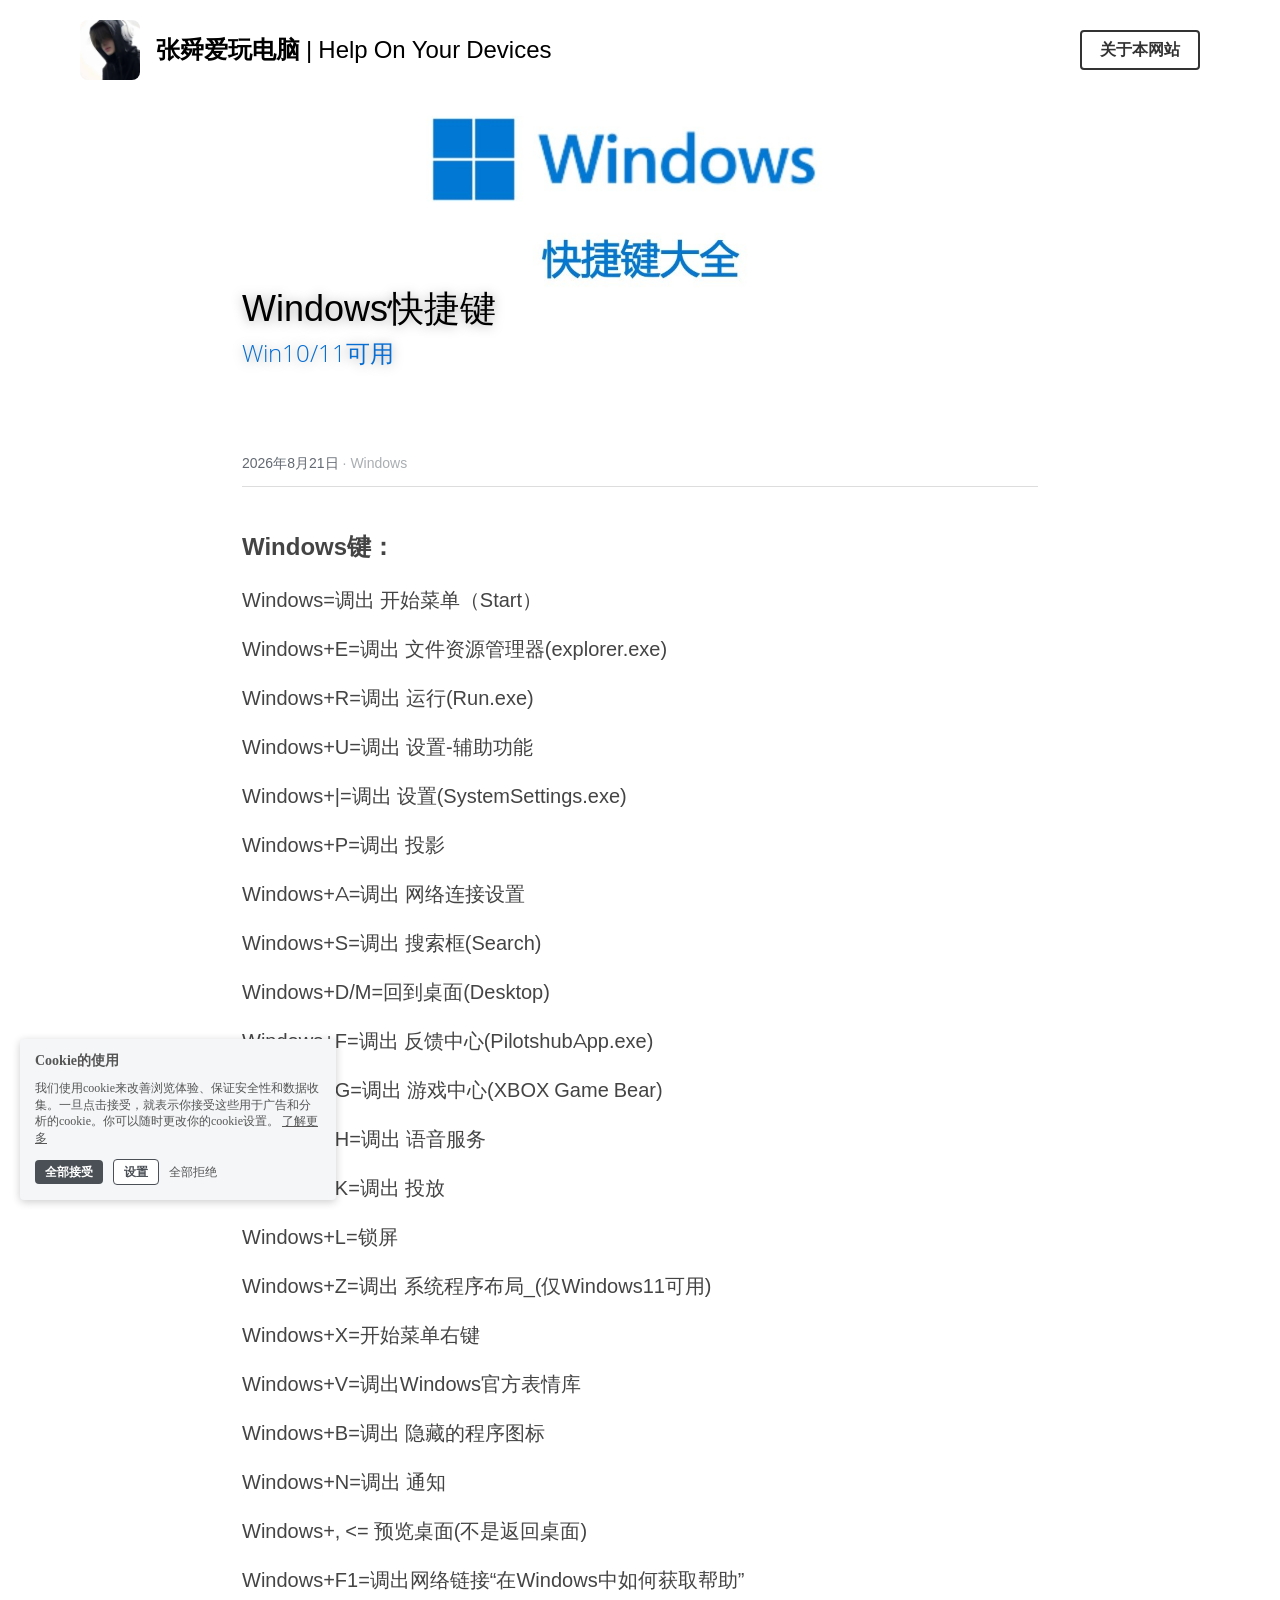
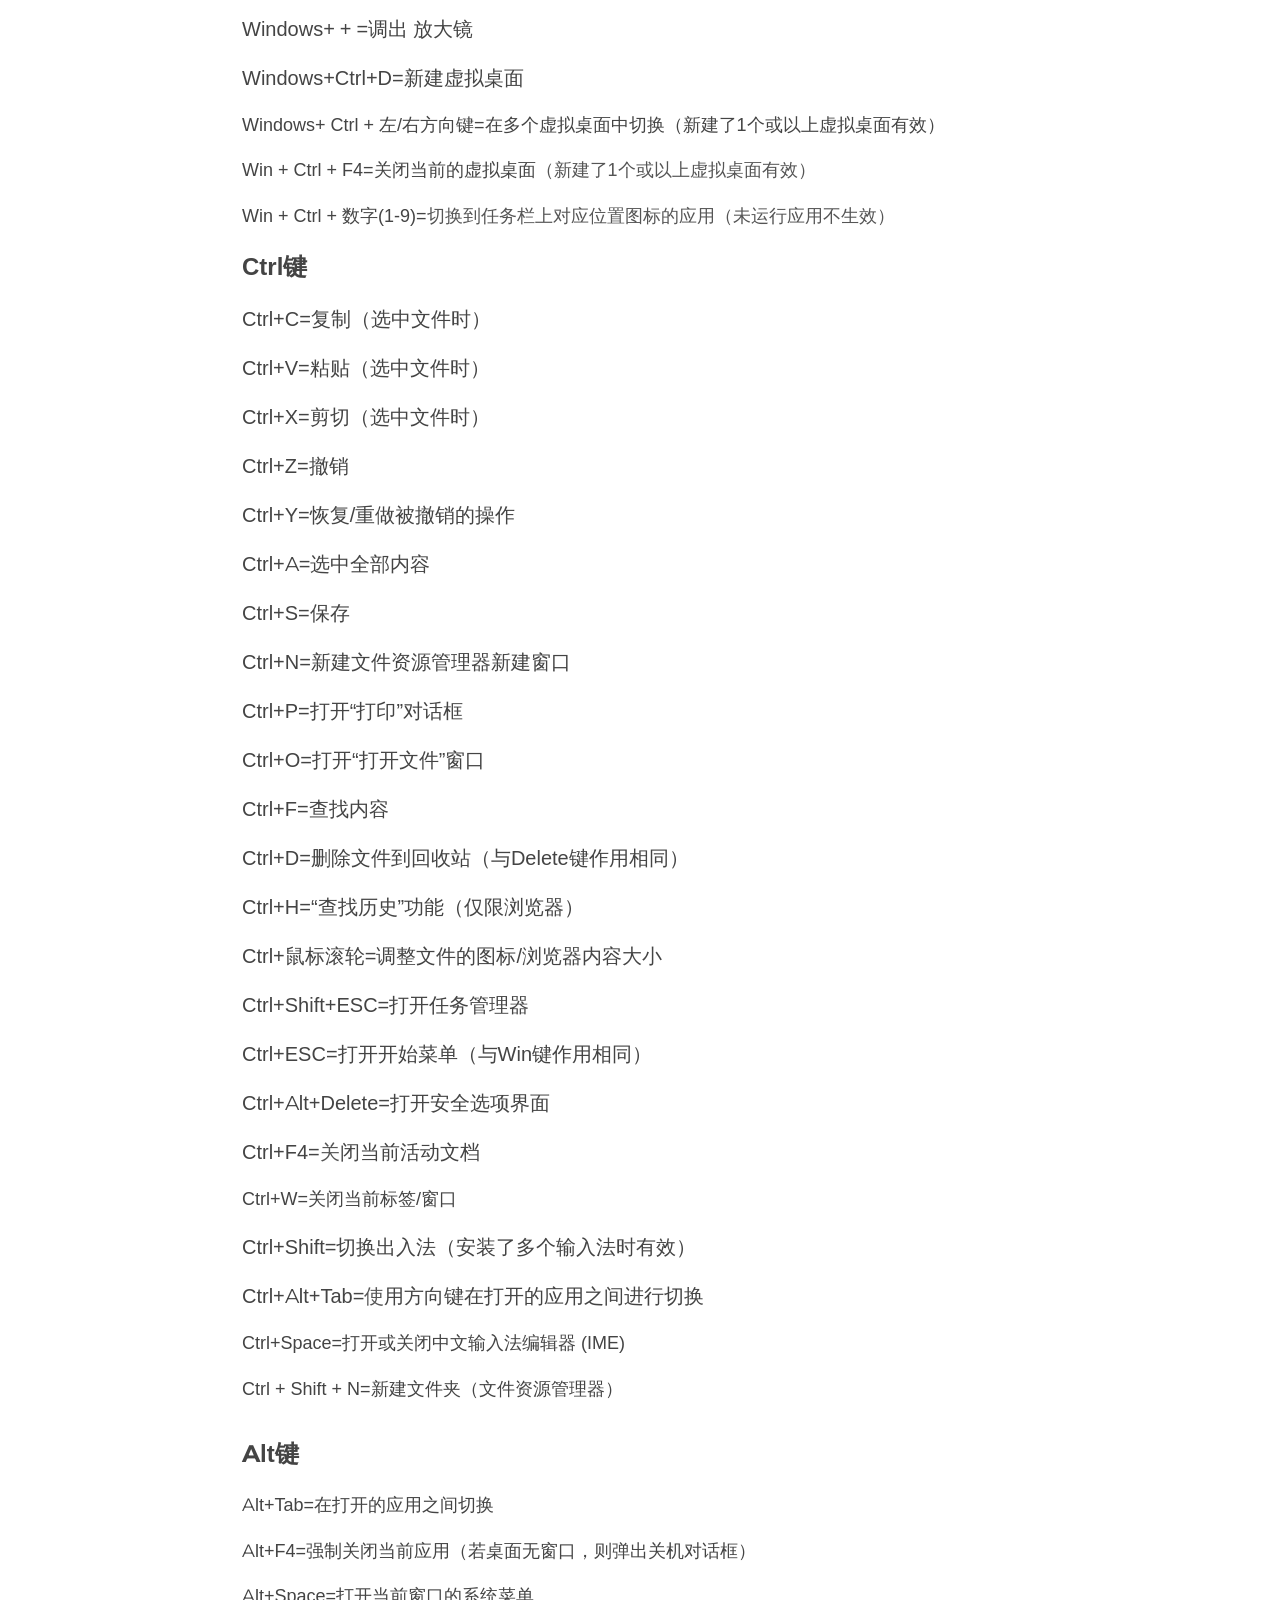
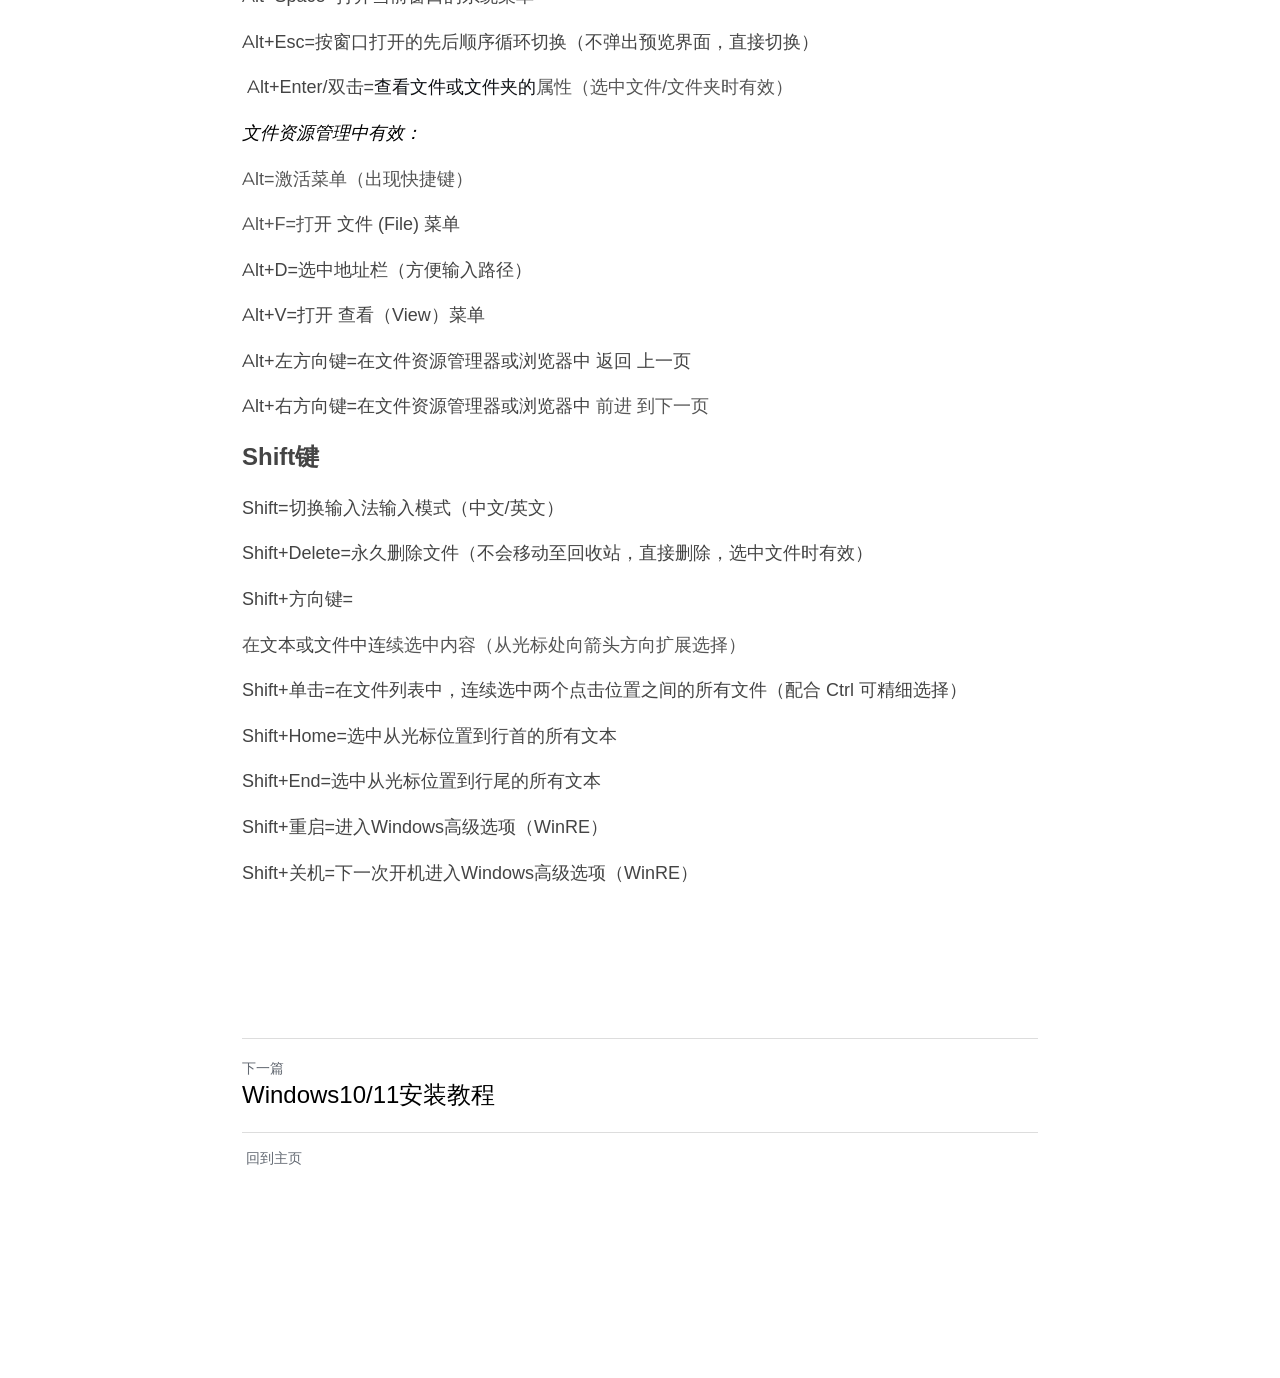
<file: blog/windows.html>
<!DOCTYPE html>
<html itemscope="" itemtype="http://schema.org/WebPage" lang="zh-CN" xmlns="http://www.w3.org/1999/xhtml" xmlns:og="http://ogp.me/ns#"><head>
<link rel="stylesheet" href="../assets/css/inline-blog-windows.css"/>

<title>Windows快捷键 - Windows</title>
<meta content="text/html; charset=utf-8" http-equiv="Content-Type"/>
<meta content="width=device-width,initial-scale=1.0,user-scalable=yes,minimum-scale=1.0,maximum-scale=3.0" id="viewport" name="viewport"/>
<meta content="Windows键： Windows=调出 开始菜单（Start） Windows+E=调出 文件资源管理器(explorer.exe) Windows+R=调出 运行(Run.exe) Windows+U=调出 设置-辅助功能 Windows+|=调出 设置(SystemSettings.exe) Windows+P=调出 投影 Windows+A=调出 网" name="description"/>
<meta content="article" property="og:type"/>
<meta content="Windows快捷键" property="og:title"/>

<meta content="../assets/Fu_feFQCnbW9uW3LQW6_NNxdXTa3-24fbc529.jpg" property="og:image"/>
<meta content="Windows快捷键" property="og:site_name"/>
<meta content="Windows键： Windows=调出 开始菜单（Start） Windows+E=调出 文件资源管理器(explorer.exe) Windows+R=调出 运行(Run.exe) Windows+U=调出 设置-辅助功能 Windows+|=调出 设置(SystemSettings.exe) Windows+P=调出 投影 Windows+A=调出 网" property="og:description"/>
<meta content="Windows快捷键" itemprop="name"/>
<meta content="Windows键： Windows=调出 开始菜单（Start） Windows+E=调出 文件资源管理器(explorer.exe) Windows+R=调出 运行(Run.exe) Windows+U=调出 设置-辅助功能 Windows+|=调出 设置(SystemSettings.exe) Windows+P=调出 投影 Windows+A=调出 网" itemprop="description"/>
<meta content="../assets/Fu_feFQCnbW9uW3LQW6_NNxdXTa3-24fbc529.jpg" itemprop="image"/>
<meta content="summary" name="twitter:card"/>
<meta content="Windows快捷键" name="twitter:title"/>
<meta content="Windows键： Windows=调出 开始菜单（Start） Windows+E=调出 文件资源管理器(explorer.exe) Windows+R=调出 运行(Run.exe) Windows+U=调出 设置-辅助功能 Windows+|=调出 设置(SystemSettings.exe) Windows+P=调出 投影 Windows+A=调出 网" name="twitter:description"/>
<meta content="../assets/Fu_feFQCnbW9uW3LQW6_NNxdXTa3-24fbc529.jpg" name="twitter:image"/>
<meta content="authenticity_token" name="csrf-param"/>
<meta content="+nuyU1/hxx9gX6n8J2UuMfZ5rvdd7akQLb/wjY4bsynphWTyE/MHgYjSqNuM7YBewKYjjK7qSzcwhkrqa+qGqA==" name="csrf-token"/>







<!-- CUSTOM_CODE_START -->
<!-- CUSTOM_CODE_END -->

<link href="../assets/blog.show.a08799f9a8e24543ac37.bundle-589a228c.css" media="screen" rel="stylesheet"/>
<link href="../assets/main_v4.120c3380bda7862e0015.bundle-013b46f3.css" media="screen" rel="stylesheet"/>

<link href="../assets/css/fonts.css" rel="stylesheet"/><link href="../assets/css/site.css" rel="stylesheet"/><link href="../assets/css/runtime.css" rel="stylesheet"/></head>
<body class="" data-mobile-new-breakpoint-stage="1">

<div data-id="5026481" id="s-blog-container"><div class="s-blog show-nav s-blog s-variation-default s-custom-colors s-font-body-default s-font-title-default s-font-heading-thinnerhei s-font-button-default s-font-nav_item-default s-font-nav_dropdown-default s-font-weight-body-default s-font-weight-title-default s-font-weight-heading-default s-font-weight-button-default s-font-weight-nav_item-default s-font-weight-nav_dropdown-default remain-new-text-color-logic" id="s-content" lang="zh" style="--s-mobile-nav-height: 0px; --s-mobile-actions-height: 0px;"><div><style id="color-style-tag">.s-custom-colors .s-bg-overlay:before{background:rgba(1,1,0,0.35);}.s-custom-colors .s-component.s-social-media ul.s-social-media-buttons .s-social-icon{background:rgba(218,157,112,0.5);}.s-custom-colors .fixed-login-container .login-container{background: #da9d70;}.s-custom-colors .s-ecommerce-row-view-product .s-ecommerce-row-view-product-thumbnail-list ul li.current{border: 2px solid #da9d70}.s-custom-colors .s-ecommerce-card-view-wrapper .s-ecommerce-card-view-card .s-ecommerce-card-view-card-stock-warning{background: #da9d70;}.s-custom-colors .s-ecommerce-shopping-cart-wrapper .s-ecommerce-shopping-cart{background: #da9d70;}.s-custom-colors .s-ecommerce-shopping-cart-wrapper .s-ecommerce-shopping-cart.hovered{background: #da9d70;}.s-custom-colors .s-ecommerce-shopping-cart-wrapper .s-ecommerce-shopping-cart-mobile{
        background: #dbdbdb;
        border-top: 1px solid #afafaf;}.s-custom-colors .s-ecommerce-shopping-cart-wrapper .s-ecommerce-shopping-cart-mobile .check-btn{background: #da9d70;}.s-custom-colors .s-ecommerce-animation-item{
        border: 2px solid #da9d70;
        color: #da9d70;}.s-custom-colors .s-ecommerce-row-view-product .mobile-select .price-label{color: #da9d70}.s-custom-colors .s-ecommerce-row-view-product .mobile-select .variation-item.selected{border: 1px solid #da9d70; background: #da9d70;}.s-custom-colors .s-ecommerce-row-view-product .mobile-select .add-btn{background: #da9d70;}.s-custom-colors .s-ecommerce-row-view-product .slider-wrapper .slider-dot-wrapper .slider-dot{border: 1px solid #da9d70}.s-custom-colors .s-ecommerce-row-view-product .slider-wrapper .slider-dot-wrapper .slider-dot.selected{background: #da9d70}.s-custom-colors .s-section .category-link-item.selected{color: #da9d70;}.s-custom-colors .s-section .category-link-item.selected:after{background: #da9d70}.s-custom-colors .s-section .category-link-item-wrapper:hover .category-link-item:not(.no-hover){color: #da9d70;}.s-custom-colors .s-ecommerce .s-ecommerce-products-wrapper .s-ecommerce-card-view-wrapper .s-ecommerce-card-view-detail .s-ecommerce-card-view-detail-header .next-product-btn{color: #da9d70;}.s-custom-colors .s-ecommerce .s-ecommerce-products-wrapper .s-ecommerce-card-view-wrapper .s-ecommerce-card-view-detail .s-ecommerce-card-view-detail-header .prev-product-btn{color: #da9d70;}.s-custom-colors .s-ecommerce .s-ecommerce-products-wrapper .s-ecommerce-card-view-wrapper .s-ecommerce-card-view-detail .s-ecommerce-card-view-detail-header .back-btn{color: #da9d70;}.s-custom-colors .s-ecommerce .s-ecommerce-products-wrapper .s-ecommerce-card-view-wrapper .s-ecommerce-card-view-detail .s-ecommerce-card-view-detail-header .next-product-btn:hover{color: #e1b08c;}.s-custom-colors .s-ecommerce .s-ecommerce-products-wrapper .s-ecommerce-card-view-wrapper .s-ecommerce-card-view-detail .s-ecommerce-card-view-detail-header .prev-product-btn:hover{color: #e1b08c;}.s-custom-colors .s-ecommerce .s-ecommerce-products-wrapper .s-ecommerce-card-view-wrapper .s-ecommerce-card-view-detail .s-ecommerce-card-view-detail-header .back-btn:hover{color: #e1b08c;}.s-custom-colors .s-donation-section .s-component.s-donation .s-donation-progress .progress-bar .progress{background: #da9d70}.s-custom-colors .s-donation-section .s-component.s-donation .s-donation-progress .progress-bar .indicator:before{background: #da9d70}.s-custom-colors .s-donation-section .s-component.s-donation .s-donation-progress .progress-bar .indicator:after{border-top-color: #da9d70}.s-custom-colors {--main-color: #da9d70}.s-custom-colors .s-theme-color-1{color: #da9d70}.s-custom-colors .s-bg-theme-color-1{background-color: #da9d70}.s-custom-colors .s-bg-theme-color-fade-1{background-color: rgba(218,157,112,0.07)}.s-custom-colors .s-bg-theme-color-fade-2{background-color: rgba(218,157,112,0.2)}.s-custom-colors .s-border-theme-color-1{border-color: #da9d70}.s-custom-colors .s-button-theme-style{background-color: rgba(218,157,112,0.2); color: #da9d70}.s-custom-colors .s-button-theme-style-shadow{background-color: rgba(218,157,112,0.2); box-shadow: 0px 3px 0 rgba(218,157,112,0.2); color: #da9d70}.s-custom-colors .s-button-theme-style-border{background-color: rgba(218,157,112,0.2); border: 2px solid rgba(218,157,112,0.2); color: #da9d70}.s-custom-colors .s-button-theme-style-important{background-color: rgba(218,157,112,0.2) !important; color: #da9d70 !important}
.s-custom-colors .navigator .nav-container .nav ul li a:hover,
.s-custom-colors .navigator .nav-container .nav ul li a.selected {
  background: #ededed;
}
.s-custom-colors .navigator .nav-container .nav ul.items li,
.s-custom-colors .navigator .nav-container .nav ul.items,
.s-custom-colors .navigator {
  border-color: #c9c9c9;
}

.s-custom-colors .dummy-shadow {
  box-shadow: #dbdbdb 0 0 10px 0 inset;
}
.navbar-drawer.site-drawer ul#nav-drawer-list {
  border-right: 1px solid #ededed;
}
.navbar-drawer.site-drawer ul#nav-drawer-list li a.selected {
  background: #ededed;
  box-shadow: 5px 0 0 0 #c9c9c9 inset;
}
.navbar-drawer.site-drawer ul#nav-drawer-list li {
  a:not(.social-media-link):not(.mobile-nav-button .s-common-button), .s-mobile-nav-dropdown-item, .s-mobile-membership-login-nav-item, .s-mobile-multi-lang, .s-mobile-nav-btn {
    border-bottom: 1px solid #c9c9c9;
  }
}.s-custom-colors .s-text-color-custom1{ color: #e7a777; }
.s-custom-colors .s-text-color-custom2{ color: #020201; }
</style><style id="font-style-tag">
    #s-content.s-font-heading-thinnerhei .s-font-heading {
      font-family: "Open Sans", "open_sans", "Lucida Grande", "Verdana", "Pingfang SC", "Pingfang TC", "Hiragino Sans GB", "Microsoft YaHei", serif;
    }
    #s-content.s-font-heading-thinnerhei .s-font-heading:lang(ja) {
      font-family: "Open Sans", "open_sans", "Lucida Grande", "Verdana", "Pingfang SC", "Pingfang TC", "Hiragino Sans GB", "Microsoft YaHei", "ヒラギノ角ゴ Pro W3","Hiragino Kaku Gothic Pro",Osaka,"メイリオ",Meiryo,"ＭＳ Ｐゴシック","MS PGothic", serif
    }
    #s-content.s-font-heading-thinnerhei .s-font-heading:lang(zh-cn),
    #s-content.s-font-heading-thinnerhei .s-font-heading:lang(sxl),
    #s-content.s-font-heading-thinnerhei .s-font-heading:lang(zh) {
      font-family: "Open Sans", "open_sans", "Lucida Grande", "Verdana", "Pingfang SC", "Pingfang TC", "Hiragino Sans GB", "Microsoft YaHei", Cardo, STSong, "Songti SC", SimSun, "PingFang SC", "Microsoft YaHei", 微软雅黑, STXihei, 华文细黑, serif
    }
    #s-content.s-font-heading-thinnerhei .s-font-heading:lang(zh-tw) {
      font-family: "Open Sans", "open_sans", "Lucida Grande", "Verdana", "Pingfang SC", "Pingfang TC", "Hiragino Sans GB", "Microsoft YaHei", 'PingFang TC','Microsoft JhengHei',"微軟正黑體",STXihei, serif;
    }
  </style></div><div class="s-blog-nav show-nav"><div class="s-nav navigator css-1q65qf1 css-1ove99u0" font-size="100%" id="f_a7eefaef-c78a-4fe1-925d-f515062961c4" name="topBar" style="--borderColor: #000; --textColor: #d47125; --blockTextColor: #ffffff; --blockBackgroundColor: #d47125;" type="NavTheme"><div class="s-navbar-desktop s-navbar-desktop-normal s-bg-light-text s-new-layout topBar s-new-layout-a s-layout-version-a-v2 s-nav-spacing-compact s-nav-highlight-underline s-nav-drop-shadow-no s-nav-sticky-drop-shadow-default overlaps-content has-new-layout has-image2 has-button has-social-media-contact-lists has-title s-nav-transparent-desktop"><div class="s-nav-inner nav-item-loaded"><div class="s-nav-inner-wrap"><div class="s-logo"><div class="css-fisrrk css-bpty50"><div class="s-logo-image-normal"><div class="s-logo-image image1"><div class="s-component s-image"><div><div class="s-component-content"><div class="s-img-wrapper"><a aria-label="image link" href="../index.html"><img alt="" class="crop-default" data-description="" height="300" src="../assets/FvThOzn_oIb22xNpss5MtjFCdyRO-04b8ef7e.png" style="width: auto; height: auto; border-radius: 8px;" title="" width="300"/></a></div></div></div></div></div></div><div class="s-logo-image-alternative"><div class="s-logo-image image1"><div class="s-component s-image"><div><div class="s-component-content"><div class="s-img-wrapper"><a aria-label="image link" href="../index.html"><img alt="" class="crop-default" data-description="" height="300" src="../assets/FvThOzn_oIb22xNpss5MtjFCdyRO-04b8ef7e.png" style="width: auto; height: auto; border-radius: 8px;" title="" width="300"/></a></div></div></div></div></div><div class="s-logo-image image2"><div class="s-component s-image"><div><div class="s-component-content"><div class="s-img-wrapper"><img alt="" class="crop-default" data-description="" height="300" src="../assets/power-5c50869b.png" style="width: auto; height: auto;" title="" width="300"/></div></div></div></div></div></div></div></div><div class="s-logo-title"><div class="s-component s-text"><div class=""><div class="s-component-content s-font-title" style="white-space: pre-wrap;"><div class="s-rich-text-wrapper" style="display: block; "><p class="font-size-tag-custom s-rich-text-wrapper" style="text-align: center; font-size: 24px;"><span style="color: var(--s-pre-color12);"><a data-type="undefined" href="../index.html" style="color: var(--s-pre-color12);" target="_blank"><strong>张舜爱玩电脑</strong></a></span><span style="color: var(--s-pre-color12);"><a data-type="undefined" href="../index.html" style="color: var(--s-pre-color12);" target="_blank"> | Help On Your Devices</a></span></p></div></div></div></div></div><div class="s-nav-items-and-links"><ul class="s-uncollapsed-nav"><li class="s-nav-li"><div class="s-nav-link-container"><a href="../index.html" target="_self"><span class="s-font-nav_item s-nav-text">首页</span></a></div></li><li class="s-nav-li"><div class="s-nav-link-container"><a href="../windows.html" target="_self"><span class="s-font-nav_item s-nav-text">Windows</span></a></div></li><li class="s-nav-li"><div class="s-nav-link-container"><a href="../android.html" target="_self"><span class="s-font-nav_item s-nav-text">Android</span></a></div></li><li class="s-nav-li s-navbar-dropdown _down"><div class="s-nav-link-container located-dropdown-item" style="position: relative; pointer-events: auto;"><div><div class="s-nav-link-container"><div class="s-nav-dropdown-item" style="display: flex; align-items: center; justify-content: space-between;"><span class="s-font-nav_item s-nav-dropdown-text">帮助与支持 </span><i class="fa drop-down-icon-bold fas fa-chevron-down" style="display: inline;"></i></div></div></div><div class="nav-dropdown-popover css-12ihcb7" id="nav-popover-panel"><div class="inner-content"><div class="panel-container s-variation-default s-custom-colors s-font-body-default s-font-title-default s-font-heading-thinnerhei s-font-button-default s-font-nav_item-default s-font-nav_dropdown-default s-font-weight-body-default s-font-weight-title-default s-font-weight-heading-default s-font-weight-button-default s-font-weight-nav_item-default s-font-weight-nav_dropdown-default" id="nav-dropdown-panel"><style id="font-style-tag-nav-dropdown-panel">
    #nav-dropdown-panel.s-font-heading-thinnerhei .s-font-heading {
      font-family: "Open Sans", "open_sans", "Lucida Grande", "Verdana", "Pingfang SC", "Pingfang TC", "Hiragino Sans GB", "Microsoft YaHei", serif;
    }
    #nav-dropdown-panel.s-font-heading-thinnerhei .s-font-heading:lang(ja) {
      font-family: "Open Sans", "open_sans", "Lucida Grande", "Verdana", "Pingfang SC", "Pingfang TC", "Hiragino Sans GB", "Microsoft YaHei", "ヒラギノ角ゴ Pro W3","Hiragino Kaku Gothic Pro",Osaka,"メイリオ",Meiryo,"ＭＳ Ｐゴシック","MS PGothic", serif
    }
    #nav-dropdown-panel.s-font-heading-thinnerhei .s-font-heading:lang(zh-cn),
    #nav-dropdown-panel.s-font-heading-thinnerhei .s-font-heading:lang(sxl),
    #nav-dropdown-panel.s-font-heading-thinnerhei .s-font-heading:lang(zh) {
      font-family: "Open Sans", "open_sans", "Lucida Grande", "Verdana", "Pingfang SC", "Pingfang TC", "Hiragino Sans GB", "Microsoft YaHei", Cardo, STSong, "Songti SC", SimSun, "PingFang SC", "Microsoft YaHei", 微软雅黑, STXihei, 华文细黑, serif
    }
    #nav-dropdown-panel.s-font-heading-thinnerhei .s-font-heading:lang(zh-tw) {
      font-family: "Open Sans", "open_sans", "Lucida Grande", "Verdana", "Pingfang SC", "Pingfang TC", "Hiragino Sans GB", "Microsoft YaHei", 'PingFang TC','Microsoft JhengHei',"微軟正黑體",STXihei, serif;
    }
  </style><div class="main-panel"><ul><li><a class="s-nav-dropdown-item" href="../index.html" target="_self"><span class="s-font-nav_dropdown s-nav-text">Testing index</span></a></li></ul></div></div></div></div></div></li><li class="s-nav-li s-nav-ellipsis s-navbar-dropdown _down hidden"><div class="s-nav-link-container"><span class="s-font-body s-nav-dropdown-text" style="display: flex; align-items: center;"><i class="ellipsis-icon">… </i> <i class="fa drop-down-icon-bold fas fa-chevron-down" style="display: inline;"></i></span></div><ul class="s-collapsed-nav"><li class="s-nav-li"><div class="s-nav-link-container"><a href="../index.html" target="_self"><span class="s-font-nav_item s-nav-text">首页</span></a></div></li><li class="s-nav-li"><div class="s-nav-link-container"><a href="../windows.html" target="_self"><span class="s-font-nav_item s-nav-text">Windows</span></a></div></li><li class="s-nav-li"><div class="s-nav-link-container"><a href="../android.html" target="_self"><span class="s-font-nav_item s-nav-text">Android</span></a></div></li><li class="s-nav-li s-navbar-dropdown _right"><div class="s-nav-link-container located-dropdown-item" style="position: relative; pointer-events: auto;"><div><div class="s-nav-link-container"><div class="s-nav-dropdown-item" style="display: flex; align-items: center; justify-content: space-between;"><span class="s-font-nav_item s-nav-dropdown-text">帮助与支持 </span><i class="fa drop-down-icon-bold fas fa-chevron-right" style="display: inline;"></i></div></div></div><div class="nav-dropdown-popover css-12ihcb7" id="nav-popover-panel"><div class="inner-content"><div class="panel-container s-variation-default s-custom-colors s-font-body-default s-font-title-default s-font-heading-thinnerhei s-font-button-default s-font-nav_item-default s-font-nav_dropdown-default s-font-weight-body-default s-font-weight-title-default s-font-weight-heading-default s-font-weight-button-default s-font-weight-nav_item-default s-font-weight-nav_dropdown-default" id="nav-dropdown-panel"><style id="font-style-tag-nav-dropdown-panel">
    #nav-dropdown-panel.s-font-heading-thinnerhei .s-font-heading {
      font-family: "Open Sans", "open_sans", "Lucida Grande", "Verdana", "Pingfang SC", "Pingfang TC", "Hiragino Sans GB", "Microsoft YaHei", serif;
    }
    #nav-dropdown-panel.s-font-heading-thinnerhei .s-font-heading:lang(ja) {
      font-family: "Open Sans", "open_sans", "Lucida Grande", "Verdana", "Pingfang SC", "Pingfang TC", "Hiragino Sans GB", "Microsoft YaHei", "ヒラギノ角ゴ Pro W3","Hiragino Kaku Gothic Pro",Osaka,"メイリオ",Meiryo,"ＭＳ Ｐゴシック","MS PGothic", serif
    }
    #nav-dropdown-panel.s-font-heading-thinnerhei .s-font-heading:lang(zh-cn),
    #nav-dropdown-panel.s-font-heading-thinnerhei .s-font-heading:lang(sxl),
    #nav-dropdown-panel.s-font-heading-thinnerhei .s-font-heading:lang(zh) {
      font-family: "Open Sans", "open_sans", "Lucida Grande", "Verdana", "Pingfang SC", "Pingfang TC", "Hiragino Sans GB", "Microsoft YaHei", Cardo, STSong, "Songti SC", SimSun, "PingFang SC", "Microsoft YaHei", 微软雅黑, STXihei, 华文细黑, serif
    }
    #nav-dropdown-panel.s-font-heading-thinnerhei .s-font-heading:lang(zh-tw) {
      font-family: "Open Sans", "open_sans", "Lucida Grande", "Verdana", "Pingfang SC", "Pingfang TC", "Hiragino Sans GB", "Microsoft YaHei", 'PingFang TC','Microsoft JhengHei',"微軟正黑體",STXihei, serif;
    }
  </style><div class="main-panel"><ul><li><a class="s-nav-dropdown-item" href="../index.html" target="_self"><span class="s-font-nav_dropdown s-nav-text">Testing index</span></a></li></ul></div></div></div></div></div></li></ul></li></ul></div><div class="s-nav-link-container s-nav-btn"><div class="s-button-package button-fill-solid css-ipdc46 css-1eq0yei0"><div class="s-button s-component"><div><div class="s-component-content"><a class="s-common-button s-custom-btn css-1sejgb8 s-font-button mobile-automatic pc-small ghost" data-component="button" data-is-nav-btn="true" data-type="Section" href="../2.html" target="_self">关于本网站</a></div></div></div></div></div></div></div></div><div class="s-navbar-desktop s-navbar-desktop-fixed s-bg-light-text s-new-layout topBar s-new-layout-a s-layout-version-a-v2 s-nav-spacing-compact s-nav-highlight-underline s-nav-drop-shadow-no s-nav-sticky-drop-shadow-default _alternativeNavBackgroundColorIsDifferentFromNormal overlaps-content has-new-layout has-image2 has-button has-social-media-contact-lists has-title s-nav-transparent-desktop navbar-sticky _show"><div class="s-nav-inner nav-item-loaded"><div class="s-nav-inner-wrap reset-center-nav-items" style="min-height: unset;"><div class="s-logo"><div class="css-fisrrk css-bpty50"><div class="s-logo-image-normal"><div class="s-logo-image image1"><div class="s-component s-image"><div><div class="s-component-content"><div class="s-img-wrapper"><a aria-label="image link" href="../index.html"><img alt="" class="crop-default" data-description="" height="300" src="../assets/FvThOzn_oIb22xNpss5MtjFCdyRO-04b8ef7e.png" style="width: auto; height: auto; border-radius: 8px;" title="" width="300"/></a></div></div></div></div></div></div><div class="s-logo-image-alternative"><div class="s-logo-image image1"><div class="s-component s-image"><div><div class="s-component-content"><div class="s-img-wrapper"><a aria-label="image link" href="../index.html"><img alt="" class="crop-default" data-description="" height="300" src="../assets/FvThOzn_oIb22xNpss5MtjFCdyRO-04b8ef7e.png" style="width: auto; height: auto; border-radius: 8px;" title="" width="300"/></a></div></div></div></div></div><div class="s-logo-image image2"><div class="s-component s-image"><div><div class="s-component-content"><div class="s-img-wrapper"><img alt="" class="crop-default" data-description="" height="300" src="../assets/power-5c50869b.png" style="width: auto; height: auto;" title="" width="300"/></div></div></div></div></div></div></div></div><div class="s-logo-title"><div class="s-component s-text"><div class=""><div class="s-component-content s-font-title" style="white-space: pre-wrap;"><div class="s-rich-text-wrapper" style="display: block; "><p class="font-size-tag-custom s-rich-text-wrapper" style="text-align: center; font-size: 24px;"><span style="color: var(--s-pre-color12);"><a data-type="undefined" href="../index.html" style="color: var(--s-pre-color12);" target="_blank"><strong>张舜爱玩电脑</strong></a></span><span style="color: var(--s-pre-color12);"><a data-type="undefined" href="../index.html" style="color: var(--s-pre-color12);" target="_blank"> | Help On Your Devices</a></span></p></div></div></div></div></div><div class="s-nav-items-and-links"><ul class="s-uncollapsed-nav"><li class="s-nav-li"><div class="s-nav-link-container"><a href="../index.html" target="_self"><span class="s-font-nav_item s-nav-text">首页</span></a></div></li><li class="s-nav-li"><div class="s-nav-link-container"><a href="../windows.html" target="_self"><span class="s-font-nav_item s-nav-text">Windows</span></a></div></li><li class="s-nav-li"><div class="s-nav-link-container"><a href="../android.html" target="_self"><span class="s-font-nav_item s-nav-text">Android</span></a></div></li><li class="s-nav-li s-navbar-dropdown _down"><div class="s-nav-link-container located-dropdown-item" style="position: relative; pointer-events: auto;"><div><div class="s-nav-link-container"><div class="s-nav-dropdown-item" style="display: flex; align-items: center; justify-content: space-between;"><span class="s-font-nav_item s-nav-dropdown-text">帮助与支持 </span><i class="fa drop-down-icon-bold fas fa-chevron-down" style="display: inline;"></i></div></div></div><div class="nav-dropdown-popover css-12ihcb7" id="nav-popover-panel"><div class="inner-content"><div class="panel-container s-variation-default s-custom-colors s-font-body-default s-font-title-default s-font-heading-thinnerhei s-font-button-default s-font-nav_item-default s-font-nav_dropdown-default s-font-weight-body-default s-font-weight-title-default s-font-weight-heading-default s-font-weight-button-default s-font-weight-nav_item-default s-font-weight-nav_dropdown-default" id="nav-dropdown-panel"><style id="font-style-tag-nav-dropdown-panel">
    #nav-dropdown-panel.s-font-heading-thinnerhei .s-font-heading {
      font-family: "Open Sans", "open_sans", "Lucida Grande", "Verdana", "Pingfang SC", "Pingfang TC", "Hiragino Sans GB", "Microsoft YaHei", serif;
    }
    #nav-dropdown-panel.s-font-heading-thinnerhei .s-font-heading:lang(ja) {
      font-family: "Open Sans", "open_sans", "Lucida Grande", "Verdana", "Pingfang SC", "Pingfang TC", "Hiragino Sans GB", "Microsoft YaHei", "ヒラギノ角ゴ Pro W3","Hiragino Kaku Gothic Pro",Osaka,"メイリオ",Meiryo,"ＭＳ Ｐゴシック","MS PGothic", serif
    }
    #nav-dropdown-panel.s-font-heading-thinnerhei .s-font-heading:lang(zh-cn),
    #nav-dropdown-panel.s-font-heading-thinnerhei .s-font-heading:lang(sxl),
    #nav-dropdown-panel.s-font-heading-thinnerhei .s-font-heading:lang(zh) {
      font-family: "Open Sans", "open_sans", "Lucida Grande", "Verdana", "Pingfang SC", "Pingfang TC", "Hiragino Sans GB", "Microsoft YaHei", Cardo, STSong, "Songti SC", SimSun, "PingFang SC", "Microsoft YaHei", 微软雅黑, STXihei, 华文细黑, serif
    }
    #nav-dropdown-panel.s-font-heading-thinnerhei .s-font-heading:lang(zh-tw) {
      font-family: "Open Sans", "open_sans", "Lucida Grande", "Verdana", "Pingfang SC", "Pingfang TC", "Hiragino Sans GB", "Microsoft YaHei", 'PingFang TC','Microsoft JhengHei',"微軟正黑體",STXihei, serif;
    }
  </style><div class="main-panel"><ul><li><a class="s-nav-dropdown-item" href="../index.html" target="_self"><span class="s-font-nav_dropdown s-nav-text">Testing index</span></a></li></ul></div></div></div></div></div></li><li class="s-nav-li s-nav-ellipsis s-navbar-dropdown _down hidden"><div class="s-nav-link-container"><span class="s-font-body s-nav-dropdown-text" style="display: flex; align-items: center;"><i class="ellipsis-icon">… </i> <i class="fa drop-down-icon-bold fas fa-chevron-down" style="display: inline;"></i></span></div><ul class="s-collapsed-nav"><li class="s-nav-li"><div class="s-nav-link-container"><a href="../index.html" target="_self"><span class="s-font-nav_item s-nav-text">首页</span></a></div></li><li class="s-nav-li"><div class="s-nav-link-container"><a href="../windows.html" target="_self"><span class="s-font-nav_item s-nav-text">Windows</span></a></div></li><li class="s-nav-li"><div class="s-nav-link-container"><a href="../android.html" target="_self"><span class="s-font-nav_item s-nav-text">Android</span></a></div></li><li class="s-nav-li s-navbar-dropdown _right"><div class="s-nav-link-container located-dropdown-item" style="position: relative; pointer-events: auto;"><div><div class="s-nav-link-container"><div class="s-nav-dropdown-item" style="display: flex; align-items: center; justify-content: space-between;"><span class="s-font-nav_item s-nav-dropdown-text">帮助与支持 </span><i class="fa drop-down-icon-bold fas fa-chevron-right" style="display: inline;"></i></div></div></div><div class="nav-dropdown-popover css-12ihcb7" id="nav-popover-panel"><div class="inner-content"><div class="panel-container s-variation-default s-custom-colors s-font-body-default s-font-title-default s-font-heading-thinnerhei s-font-button-default s-font-nav_item-default s-font-nav_dropdown-default s-font-weight-body-default s-font-weight-title-default s-font-weight-heading-default s-font-weight-button-default s-font-weight-nav_item-default s-font-weight-nav_dropdown-default" id="nav-dropdown-panel"><style id="font-style-tag-nav-dropdown-panel">
    #nav-dropdown-panel.s-font-heading-thinnerhei .s-font-heading {
      font-family: "Open Sans", "open_sans", "Lucida Grande", "Verdana", "Pingfang SC", "Pingfang TC", "Hiragino Sans GB", "Microsoft YaHei", serif;
    }
    #nav-dropdown-panel.s-font-heading-thinnerhei .s-font-heading:lang(ja) {
      font-family: "Open Sans", "open_sans", "Lucida Grande", "Verdana", "Pingfang SC", "Pingfang TC", "Hiragino Sans GB", "Microsoft YaHei", "ヒラギノ角ゴ Pro W3","Hiragino Kaku Gothic Pro",Osaka,"メイリオ",Meiryo,"ＭＳ Ｐゴシック","MS PGothic", serif
    }
    #nav-dropdown-panel.s-font-heading-thinnerhei .s-font-heading:lang(zh-cn),
    #nav-dropdown-panel.s-font-heading-thinnerhei .s-font-heading:lang(sxl),
    #nav-dropdown-panel.s-font-heading-thinnerhei .s-font-heading:lang(zh) {
      font-family: "Open Sans", "open_sans", "Lucida Grande", "Verdana", "Pingfang SC", "Pingfang TC", "Hiragino Sans GB", "Microsoft YaHei", Cardo, STSong, "Songti SC", SimSun, "PingFang SC", "Microsoft YaHei", 微软雅黑, STXihei, 华文细黑, serif
    }
    #nav-dropdown-panel.s-font-heading-thinnerhei .s-font-heading:lang(zh-tw) {
      font-family: "Open Sans", "open_sans", "Lucida Grande", "Verdana", "Pingfang SC", "Pingfang TC", "Hiragino Sans GB", "Microsoft YaHei", 'PingFang TC','Microsoft JhengHei',"微軟正黑體",STXihei, serif;
    }
  </style><div class="main-panel"><ul><li><a class="s-nav-dropdown-item" href="../index.html" target="_self"><span class="s-font-nav_dropdown s-nav-text">Testing index</span></a></li></ul></div></div></div></div></div></li></ul></li></ul></div><div class="s-nav-link-container s-nav-btn"><div class="s-button-package button-fill-solid css-ipdc46 css-1eq0yei0"><div class="s-button s-component"><div><div class="s-component-content"><a class="s-common-button s-custom-btn css-1sejgb8 s-font-button mobile-automatic pc-small ghost" data-component="button" data-is-nav-btn="true" data-type="Section" href="../2.html" target="_self">关于本网站</a></div></div></div></div></div></div></div></div><div class="s-navbar-mobile-header css-1eummce s-nav-title-adjust"><div class="s-logo-image image1"><div class="s-component s-image"><div><div class="s-component-content"><div class="s-img-wrapper"><a aria-label="image link" href="../index.html"><img alt="" class="crop-default" data-description="" height="300" src="../assets/FvThOzn_oIb22xNpss5MtjFCdyRO-04b8ef7e.png" style="width: auto; height: auto; border-radius: 8px;" title="" width="300"/></a></div></div></div></div></div></div></div></div><div class="css-1hbb3dq css-1u4bugx0"><div class="s-navbar-container"><div class="navbar-drawer-bar"><div class="drawer-container"><div class="navbar s-mobile-nav-bar"><div class="navbar-icons"></div></div>
<div class="mobile-cart-icon" id="s-mobile-shopping-cart-new"></div><div class="navbar-drawer-title-container"></div></div></div><div id="navbar-drawer-mask"></div><div class="navbar-drawer site-drawer"><ul id="nav-drawer-list"><li><span><a class="navbar-drawer-item s-font-body" href="../index.html" target="_self">首页</a></span></li><li><span><a class="navbar-drawer-item s-font-body" href="../windows.html" target="_self">Windows</a></span></li><li><span><a class="navbar-drawer-item s-font-body" href="../android.html" target="_self">Android</a></span></li><li><span><div class="navbar-drawer-item s-font-body navbar-drawer-dropdown"><div class="s-font-body s-mobile-nav-dropdown-item"><span>帮助与支持</span></div><ul><li><a class="navbar-drawer-item s-font-body" href="../index.html" target="_self">Testing index</a></li></ul></div></span></li><li id="mobileLoginDropdown"></li><li id="mobileLangSwitcher"></li><li class="mobile-nav-button">
<div class="s-nav-btn s-mobile-nav-btn"><div class="s-button-package button-fill-solid css-ipdc46 css-1eq0yei0"><div class="s-button s-component"><div><div class="s-component-content"><a class="s-common-button s-custom-btn css-1sejgb8 s-font-button mobile-automatic pc-small ghost" data-component="button" data-is-nav-btn="true" data-type="Section" href="../2.html" target="_self">关于本网站</a></div></div></div></div></div>
</li></ul></div><div class="mobile-actions"><ul id="mobile-action-list"></ul></div></div></div><div class="css-1hbb3dq css-1u4bugx0"><div class="s-blog-content page-wrapper show-nav" style="min-height: calc(0px + 100vh);"><div class="s-blog-header"><div class="s-blog-header-inner s-bg-image s-bg-blurred s-bg-light-text _animate-background background-image lazyloaded" data-react-style='{"backgroundRepeat":"no-repeat","backgroundSize":"cover","backgroundColor":"transparent","backgroundPosition":"50% 50%","height":"440px"}' style='background-repeat: no-repeat; background-size: cover; background-color: transparent; background-position: 50% 50%; background-image: url("../assets/Fu_feFQCnbW9uW3LQW6_NNxdXTa3-f900964d.jpg"); height: 440px;'><div class="blurred-layer loaded css-1tnf9eu css-5thjav0"></div><div class="video-bg-wrap" data-video-html=""></div><div class="s-blog-header-content s-blog-padding s-edit-dark"><div class="container"><div class="sixteen columns"><div class="s-component s-text"><div class=""><div class="s-component-content s-font-title s-blog-title" style="white-space: pre-wrap;"><h1><div class="s-rich-text-wrapper" style="display: block; "><p class="s-rich-text-wrapper"><span style="color: #000000;">Windows快捷键</span></p></div></h1></div></div></div><div class="s-blog-subtitle-wrapper"><div class="s-component s-text"><div class=""><div class="s-component-content s-font-heading s-blog-subtitle" style="white-space: pre-wrap;"><div class="s-rich-text-wrapper" style="display: block; "><p class="s-rich-text-wrapper"><span style="color: #096ed2;">Win10/11可用</span></p></div></div></div></div></div></div></div></div></div><div class="s-blog-header-bottom"><div class="container"><div class="sixteen columns"><div class="s-blog-info s-font-body"><span class="s-blog-date">2026年8月21日</span><span class="dot"> · </span><span class="s-blog-tags"><span class="s-blog-tag last">Windows</span></span></div></div></div></div></div><div class="s-blog-body s-blog-padding"><div class="s-repeatable s-block s-component s-mh"><div class="s-block-item s-repeatable-item s-block-sortable-item s-blog-post-section s-narrow-margin blog-section"><div class="container"><div class="sixteen columns"><div class="s-blog-section-inner"><div class="s-component s-text"><div class=""><div class="s-component-content s-font-body" style="white-space: pre-wrap;"><h3><p style="font-size: 24px;"><strong>Windows键：</strong></p></h3></div></div></div></div></div></div></div><div class="s-block-item s-repeatable-item s-block-sortable-item s-blog-post-section s-narrow-margin blog-section"><div class="container"><div class="sixteen columns"><div class="s-blog-section-inner"><div class="s-component s-text"><div class=""><div class="s-component-content s-font-body" style="white-space: pre-wrap;"><h4><p style="font-size: 20px;">Windows=调出 开始菜单（Start）</p></h4></div></div></div></div></div></div></div><div class="s-block-item s-repeatable-item s-block-sortable-item s-blog-post-section s-narrow-margin blog-section"><div class="container"><div class="sixteen columns"><div class="s-blog-section-inner"><div class="s-component s-text"><div class=""><div class="s-component-content s-font-body" style="white-space: pre-wrap;"><h4><p style="font-size: 20px;">Windows+E=调出 文件资源管理器(explorer.exe)</p></h4></div></div></div></div></div></div></div><div class="s-block-item s-repeatable-item s-block-sortable-item s-blog-post-section s-narrow-margin blog-section"><div class="container"><div class="sixteen columns"><div class="s-blog-section-inner"><div class="s-component s-text"><div class=""><div class="s-component-content s-font-body" style="white-space: pre-wrap;"><h4><p style="font-size: 20px;">Windows+R=调出 运行(Run.exe)</p></h4></div></div></div></div></div></div></div><div class="s-block-item s-repeatable-item s-block-sortable-item s-blog-post-section s-narrow-margin blog-section"><div class="container"><div class="sixteen columns"><div class="s-blog-section-inner"><div class="s-component s-text"><div class=""><div class="s-component-content s-font-body" style="white-space: pre-wrap;"><h4><p style="font-size: 20px;">Windows+U=调出 设置-辅助功能</p></h4></div></div></div></div></div></div></div><div class="s-block-item s-repeatable-item s-block-sortable-item s-blog-post-section s-narrow-margin blog-section"><div class="container"><div class="sixteen columns"><div class="s-blog-section-inner"><div class="s-component s-text"><div class=""><div class="s-component-content s-font-body" style="white-space: pre-wrap;"><h4><p style="font-size: 20px;">Windows+|=调出 设置(SystemSettings.exe)</p></h4></div></div></div></div></div></div></div><div class="s-block-item s-repeatable-item s-block-sortable-item s-blog-post-section s-narrow-margin blog-section"><div class="container"><div class="sixteen columns"><div class="s-blog-section-inner"><div class="s-component s-text"><div class=""><div class="s-component-content s-font-body" style="white-space: pre-wrap;"><h4><p style="font-size: 20px;">Windows+P=调出 投影</p></h4></div></div></div></div></div></div></div><div class="s-block-item s-repeatable-item s-block-sortable-item s-blog-post-section s-narrow-margin blog-section"><div class="container"><div class="sixteen columns"><div class="s-blog-section-inner"><div class="s-component s-text"><div class=""><div class="s-component-content s-font-body" style="white-space: pre-wrap;"><h4><p style="font-size: 20px;">Windows+A=调出 网络连接设置</p></h4></div></div></div></div></div></div></div><div class="s-block-item s-repeatable-item s-block-sortable-item s-blog-post-section s-narrow-margin blog-section"><div class="container"><div class="sixteen columns"><div class="s-blog-section-inner"><div class="s-component s-text"><div class=""><div class="s-component-content s-font-body" style="white-space: pre-wrap;"><h4><p style="font-size: 20px;">Windows+S=调出 搜索框(Search)</p></h4></div></div></div></div></div></div></div><div class="s-block-item s-repeatable-item s-block-sortable-item s-blog-post-section s-narrow-margin blog-section"><div class="container"><div class="sixteen columns"><div class="s-blog-section-inner"><div class="s-component s-text"><div class=""><div class="s-component-content s-font-body" style="white-space: pre-wrap;"><h4><p style="font-size: 20px;">Windows+D/M=回到桌面(Desktop)</p></h4></div></div></div></div></div></div></div><div class="s-block-item s-repeatable-item s-block-sortable-item s-blog-post-section s-narrow-margin blog-section"><div class="container"><div class="sixteen columns"><div class="s-blog-section-inner"><div class="s-component s-text"><div class=""><div class="s-component-content s-font-body" style="white-space: pre-wrap;"><h4><p style="font-size: 20px;">Windows+F=调出 反馈中心(PilotshubApp.exe)</p></h4></div></div></div></div></div></div></div><div class="s-block-item s-repeatable-item s-block-sortable-item s-blog-post-section s-narrow-margin blog-section"><div class="container"><div class="sixteen columns"><div class="s-blog-section-inner"><div class="s-component s-text"><div class=""><div class="s-component-content s-font-body" style="white-space: pre-wrap;"><h4><p style="font-size: 20px;">Windows+G=调出 游戏中心(XBOX Game Bear)</p></h4></div></div></div></div></div></div></div><div class="s-block-item s-repeatable-item s-block-sortable-item s-blog-post-section s-narrow-margin blog-section"><div class="container"><div class="sixteen columns"><div class="s-blog-section-inner"><div class="s-component s-text"><div class=""><div class="s-component-content s-font-body" style="white-space: pre-wrap;"><h4><p style="font-size: 20px;">Windows+H=调出 语音服务</p></h4></div></div></div></div></div></div></div><div class="s-block-item s-repeatable-item s-block-sortable-item s-blog-post-section s-narrow-margin blog-section"><div class="container"><div class="sixteen columns"><div class="s-blog-section-inner"><div class="s-component s-text"><div class=""><div class="s-component-content s-font-body" style="white-space: pre-wrap;"><h4><p style="font-size: 20px;">Windows+K=调出 投放</p></h4></div></div></div></div></div></div></div><div class="s-block-item s-repeatable-item s-block-sortable-item s-blog-post-section s-narrow-margin blog-section"><div class="container"><div class="sixteen columns"><div class="s-blog-section-inner"><div class="s-component s-text"><div class=""><div class="s-component-content s-font-body" style="white-space: pre-wrap;"><h4><p style="font-size: 20px;">Windows+L=锁屏</p></h4></div></div></div></div></div></div></div><div class="s-block-item s-repeatable-item s-block-sortable-item s-blog-post-section s-narrow-margin blog-section"><div class="container"><div class="sixteen columns"><div class="s-blog-section-inner"><div class="s-component s-text"><div class=""><div class="s-component-content s-font-body" style="white-space: pre-wrap;"><h4><p style="font-size: 20px;">Windows+Z=调出 系统程序布局_(仅Windows11可用)</p></h4></div></div></div></div></div></div></div><div class="s-block-item s-repeatable-item s-block-sortable-item s-blog-post-section s-narrow-margin blog-section"><div class="container"><div class="sixteen columns"><div class="s-blog-section-inner"><div class="s-component s-text"><div class=""><div class="s-component-content s-font-body" style="white-space: pre-wrap;"><h4><p style="font-size: 20px;">Windows+X=开始菜单右键</p></h4></div></div></div></div></div></div></div><div class="s-block-item s-repeatable-item s-block-sortable-item s-blog-post-section s-narrow-margin blog-section"><div class="container"><div class="sixteen columns"><div class="s-blog-section-inner"><div class="s-component s-text"><div class=""><div class="s-component-content s-font-body" style="white-space: pre-wrap;"><h4><p style="font-size: 20px;">Windows+V=调出Windows官方表情库</p></h4></div></div></div></div></div></div></div><div class="s-block-item s-repeatable-item s-block-sortable-item s-blog-post-section s-narrow-margin blog-section"><div class="container"><div class="sixteen columns"><div class="s-blog-section-inner"><div class="s-component s-text"><div class=""><div class="s-component-content s-font-body" style="white-space: pre-wrap;"><h4><p style="font-size: 20px;">Windows+B=调出 隐藏的程序图标</p></h4></div></div></div></div></div></div></div><div class="s-block-item s-repeatable-item s-block-sortable-item s-blog-post-section s-narrow-margin blog-section"><div class="container"><div class="sixteen columns"><div class="s-blog-section-inner"><div class="s-component s-text"><div class=""><div class="s-component-content s-font-body" style="white-space: pre-wrap;"><h4><p style="font-size: 20px;">Windows+N=调出 通知</p></h4></div></div></div></div></div></div></div><div class="s-block-item s-repeatable-item s-block-sortable-item s-blog-post-section s-narrow-margin blog-section"><div class="container"><div class="sixteen columns"><div class="s-blog-section-inner"><div class="s-component s-text"><div class=""><div class="s-component-content s-font-body" style="white-space: pre-wrap;"><h4><p style="font-size: 20px;">Windows+, &lt;= 预览桌面(不是返回桌面)</p></h4></div></div></div></div></div></div></div><div class="s-block-item s-repeatable-item s-block-sortable-item s-blog-post-section s-narrow-margin blog-section"><div class="container"><div class="sixteen columns"><div class="s-blog-section-inner"><div class="s-component s-text"><div class=""><div class="s-component-content s-font-body" style="white-space: pre-wrap;"><h4><p style="font-size: 20px;">Windows+F1=调出网络链接“在Windows中如何获取帮助”</p></h4></div></div></div></div></div></div></div><div class="s-block-item s-repeatable-item s-block-sortable-item s-blog-post-section s-narrow-margin blog-section"><div class="container"><div class="sixteen columns"><div class="s-blog-section-inner"><div class="s-component s-text"><div class=""><div class="s-component-content s-font-body" style="white-space: pre-wrap;"><h4><p style="font-size: 20px;">Windows+ + =调出 放大镜</p></h4></div></div></div></div></div></div></div><div class="s-block-item s-repeatable-item s-block-sortable-item s-blog-post-section s-narrow-margin blog-section"><div class="container"><div class="sixteen columns"><div class="s-blog-section-inner"><div class="s-component s-text"><div class=""><div class="s-component-content s-font-body" style="white-space: pre-wrap;"><h4><p style="font-size: 20px;">Windows+Ctrl+D=新建虚拟桌面</p></h4></div></div></div></div></div></div></div><div class="s-block-item s-repeatable-item s-block-sortable-item s-blog-post-section s-narrow-margin blog-section"><div class="container"><div class="sixteen columns"><div class="s-blog-section-inner"><div class="s-component s-text"><div class=""><div class="s-component-content s-font-body" style="white-space: pre-wrap;"><p>Windows+ Ctrl + 左/右方向键=在多个虚拟桌面中切换（新建了1个或以上虚拟桌面有效）</p></div></div></div></div></div></div></div><div class="s-block-item s-repeatable-item s-block-sortable-item s-blog-post-section s-narrow-margin blog-section"><div class="container"><div class="sixteen columns"><div class="s-blog-section-inner"><div class="s-component s-text"><div class=""><div class="s-component-content s-font-body" style="white-space: pre-wrap;"><p>Win + Ctrl + F4=关闭当前的虚拟桌面<span style="color: #555555;">（新建了1个或以上虚拟桌面有效）</span></p></div></div></div></div></div></div></div><div class="s-block-item s-repeatable-item s-block-sortable-item s-blog-post-section s-narrow-margin blog-section"><div class="container"><div class="sixteen columns"><div class="s-blog-section-inner"><div class="s-component s-text"><div class=""><div class="s-component-content s-font-body" style="white-space: pre-wrap;"><p>Win + Ctrl + 数字(1-9)=<span style="color: #555555;">切换到任务栏上对应位置图标的应用（未运行应用不生效）</span></p></div></div></div></div></div></div></div><div class="s-block-item s-repeatable-item s-block-sortable-item s-blog-post-section s-narrow-margin blog-section"><div class="container"><div class="sixteen columns"><div class="s-blog-section-inner"><div class="s-component s-text"><div class=""><div class="s-component-content s-font-body" style="white-space: pre-wrap;"><h3><p style="font-size: 24px;"><strong>Ctrl键</strong></p></h3></div></div></div></div></div></div></div><div class="s-block-item s-repeatable-item s-block-sortable-item s-blog-post-section s-narrow-margin blog-section"><div class="container"><div class="sixteen columns"><div class="s-blog-section-inner"><div class="s-component s-text"><div class=""><div class="s-component-content s-font-body" style="white-space: pre-wrap;"><h4><p style="font-size: 20px;">Ctrl+C=复制（选中文件时）</p></h4></div></div></div></div></div></div></div><div class="s-block-item s-repeatable-item s-block-sortable-item s-blog-post-section s-narrow-margin blog-section"><div class="container"><div class="sixteen columns"><div class="s-blog-section-inner"><div class="s-component s-text"><div class=""><div class="s-component-content s-font-body" style="white-space: pre-wrap;"><h4><p style="font-size: 20px;">Ctrl+V=粘贴（选中文件时）</p></h4></div></div></div></div></div></div></div><div class="s-block-item s-repeatable-item s-block-sortable-item s-blog-post-section s-narrow-margin blog-section"><div class="container"><div class="sixteen columns"><div class="s-blog-section-inner"><div class="s-component s-text"><div class=""><div class="s-component-content s-font-body" style="white-space: pre-wrap;"><h4><p style="font-size: 20px;">Ctrl+X=剪切（选中文件时）</p></h4></div></div></div></div></div></div></div><div class="s-block-item s-repeatable-item s-block-sortable-item s-blog-post-section s-narrow-margin blog-section"><div class="container"><div class="sixteen columns"><div class="s-blog-section-inner"><div class="s-component s-text"><div class=""><div class="s-component-content s-font-body" style="white-space: pre-wrap;"><h4><p style="font-size: 20px;">Ctrl+Z=撤销</p></h4></div></div></div></div></div></div></div><div class="s-block-item s-repeatable-item s-block-sortable-item s-blog-post-section s-narrow-margin blog-section"><div class="container"><div class="sixteen columns"><div class="s-blog-section-inner"><div class="s-component s-text"><div class=""><div class="s-component-content s-font-body" style="white-space: pre-wrap;"><h4><p style="font-size: 20px;">Ctrl+Y=恢复/重做被撤销的操作</p></h4></div></div></div></div></div></div></div><div class="s-block-item s-repeatable-item s-block-sortable-item s-blog-post-section s-narrow-margin blog-section"><div class="container"><div class="sixteen columns"><div class="s-blog-section-inner"><div class="s-component s-text"><div class=""><div class="s-component-content s-font-body" style="white-space: pre-wrap;"><h4><p style="font-size: 20px;">Ctrl+A=选中全部内容</p></h4></div></div></div></div></div></div></div><div class="s-block-item s-repeatable-item s-block-sortable-item s-blog-post-section s-narrow-margin blog-section"><div class="container"><div class="sixteen columns"><div class="s-blog-section-inner"><div class="s-component s-text"><div class=""><div class="s-component-content s-font-body" style="white-space: pre-wrap;"><h4><p style="font-size: 20px;">Ctrl+S=保存</p></h4></div></div></div></div></div></div></div><div class="s-block-item s-repeatable-item s-block-sortable-item s-blog-post-section s-narrow-margin blog-section"><div class="container"><div class="sixteen columns"><div class="s-blog-section-inner"><div class="s-component s-text"><div class=""><div class="s-component-content s-font-body" style="white-space: pre-wrap;"><h4><p style="font-size: 20px;">Ctrl+N=新建文件资源管理器新建窗口</p></h4></div></div></div></div></div></div></div><div class="s-block-item s-repeatable-item s-block-sortable-item s-blog-post-section s-narrow-margin blog-section"><div class="container"><div class="sixteen columns"><div class="s-blog-section-inner"><div class="s-component s-text"><div class=""><div class="s-component-content s-font-body" style="white-space: pre-wrap;"><h4><p style="font-size: 20px;">Ctrl+P=打开“打印”对话框</p></h4></div></div></div></div></div></div></div><div class="s-block-item s-repeatable-item s-block-sortable-item s-blog-post-section s-narrow-margin blog-section"><div class="container"><div class="sixteen columns"><div class="s-blog-section-inner"><div class="s-component s-text"><div class=""><div class="s-component-content s-font-body" style="white-space: pre-wrap;"><h4><p style="font-size: 20px;">Ctrl+O=打开“打开文件”窗口</p></h4></div></div></div></div></div></div></div><div class="s-block-item s-repeatable-item s-block-sortable-item s-blog-post-section s-narrow-margin blog-section"><div class="container"><div class="sixteen columns"><div class="s-blog-section-inner"><div class="s-component s-text"><div class=""><div class="s-component-content s-font-body" style="white-space: pre-wrap;"><h4><p style="font-size: 20px;">Ctrl+F=查找内容</p></h4></div></div></div></div></div></div></div><div class="s-block-item s-repeatable-item s-block-sortable-item s-blog-post-section s-narrow-margin blog-section"><div class="container"><div class="sixteen columns"><div class="s-blog-section-inner"><div class="s-component s-text"><div class=""><div class="s-component-content s-font-body" style="white-space: pre-wrap;"><h4><p style="font-size: 20px;">Ctrl+D=删除文件到回收站（与Delete键作用相同）</p></h4></div></div></div></div></div></div></div><div class="s-block-item s-repeatable-item s-block-sortable-item s-blog-post-section s-narrow-margin blog-section"><div class="container"><div class="sixteen columns"><div class="s-blog-section-inner"><div class="s-component s-text"><div class=""><div class="s-component-content s-font-body" style="white-space: pre-wrap;"><h4><p style="font-size: 20px;">Ctrl+H=“查找历史”功能（仅限浏览器）</p></h4></div></div></div></div></div></div></div><div class="s-block-item s-repeatable-item s-block-sortable-item s-blog-post-section s-narrow-margin blog-section"><div class="container"><div class="sixteen columns"><div class="s-blog-section-inner"><div class="s-component s-text"><div class=""><div class="s-component-content s-font-body" style="white-space: pre-wrap;"><h4><p style="font-size: 20px;">Ctrl+鼠标滚轮=调整文件的图标<span style="color: #444444;">/浏览器内容</span>大小</p></h4></div></div></div></div></div></div></div><div class="s-block-item s-repeatable-item s-block-sortable-item s-blog-post-section s-narrow-margin blog-section"><div class="container"><div class="sixteen columns"><div class="s-blog-section-inner"><div class="s-component s-text"><div class=""><div class="s-component-content s-font-body" style="white-space: pre-wrap;"><h4><p style="font-size: 20px;">Ctrl+Shift+ESC=打开任务管理器</p></h4></div></div></div></div></div></div></div><div class="s-block-item s-repeatable-item s-block-sortable-item s-blog-post-section s-narrow-margin blog-section"><div class="container"><div class="sixteen columns"><div class="s-blog-section-inner"><div class="s-component s-text"><div class=""><div class="s-component-content s-font-body" style="white-space: pre-wrap;"><h4><p style="font-size: 20px;">Ctrl+ESC=打开开始菜单（与Win键作用相同）</p></h4></div></div></div></div></div></div></div><div class="s-block-item s-repeatable-item s-block-sortable-item s-blog-post-section s-narrow-margin blog-section"><div class="container"><div class="sixteen columns"><div class="s-blog-section-inner"><div class="s-component s-text"><div class=""><div class="s-component-content s-font-body" style="white-space: pre-wrap;"><h4><p style="font-size: 20px;">Ctrl+Alt+Delete=打开安全选项界面</p></h4></div></div></div></div></div></div></div><div class="s-block-item s-repeatable-item s-block-sortable-item s-blog-post-section s-narrow-margin blog-section"><div class="container"><div class="sixteen columns"><div class="s-blog-section-inner"><div class="s-component s-text"><div class=""><div class="s-component-content s-font-body" style="white-space: pre-wrap;"><h4><p style="font-size: 20px;">Ctrl+F4=<span style="color: #555555;">关</span>闭当前活动文档</p></h4></div></div></div></div></div></div></div><div class="s-block-item s-repeatable-item s-block-sortable-item s-blog-post-section s-narrow-margin blog-section"><div class="container"><div class="sixteen columns"><div class="s-blog-section-inner"><div class="s-component s-text"><div class=""><div class="s-component-content s-font-body" style="white-space: pre-wrap;"><p>Ctrl+W=关闭当前标签/窗口</p></div></div></div></div></div></div></div><div class="s-block-item s-repeatable-item s-block-sortable-item s-blog-post-section s-narrow-margin blog-section"><div class="container"><div class="sixteen columns"><div class="s-blog-section-inner"><div class="s-component s-text"><div class=""><div class="s-component-content s-font-body" style="white-space: pre-wrap;"><h4><p style="font-size: 20px;">Ctrl+Shift=切换出入法（安装了多个输入法时有效）</p></h4></div></div></div></div></div></div></div><div class="s-block-item s-repeatable-item s-block-sortable-item s-blog-post-section s-narrow-margin blog-section"><div class="container"><div class="sixteen columns"><div class="s-blog-section-inner"><div class="s-component s-text"><div class=""><div class="s-component-content s-font-body" style="white-space: pre-wrap;"><h4><p style="font-size: 20px;">Ctrl+Alt+Tab=<span style="color: #555555;">使</span>用方向键在打开的应用之间进行切换</p></h4></div></div></div></div></div></div></div><div class="s-block-item s-repeatable-item s-block-sortable-item s-blog-post-section s-narrow-margin blog-section"><div class="container"><div class="sixteen columns"><div class="s-blog-section-inner"><div class="s-component s-text"><div class=""><div class="s-component-content s-font-body" style="white-space: pre-wrap;"><p>Ctrl+Space=打开或关闭中文输入法编辑器 (IME)</p></div></div></div></div></div></div></div><div class="s-block-item s-repeatable-item s-block-sortable-item s-blog-post-section s-narrow-margin blog-section"><div class="container"><div class="sixteen columns"><div class="s-blog-section-inner"><div class="s-component s-text"><div class=""><div class="s-component-content s-font-body" style="white-space: pre-wrap;"><p>Ctrl + Shift + N=新建文件夹（文件资源管理器）</p></div></div></div></div></div></div></div><div class="s-block-item s-repeatable-item s-block-sortable-item s-blog-post-section s-narrow-margin blog-section"><div class="container"><div class="sixteen columns"><div class="s-blog-section-inner"><div class="s-component s-text"><div class=""><div class="s-component-content s-font-body" style="white-space: pre-wrap;"></div></div></div></div></div></div></div><div class="s-block-item s-repeatable-item s-block-sortable-item s-blog-post-section s-narrow-margin blog-section"><div class="container"><div class="sixteen columns"><div class="s-blog-section-inner"><div class="s-component s-text"><div class=""><div class="s-component-content s-font-body" style="white-space: pre-wrap;"><h3><p style="font-size: 24px;"><strong>Alt键</strong></p></h3></div></div></div></div></div></div></div><div class="s-block-item s-repeatable-item s-block-sortable-item s-blog-post-section s-narrow-margin blog-section"><div class="container"><div class="sixteen columns"><div class="s-blog-section-inner"><div class="s-component s-text"><div class=""><div class="s-component-content s-font-body" style="white-space: pre-wrap;"><p>Alt+Tab=在打开的应用之间切换</p></div></div></div></div></div></div></div><div class="s-block-item s-repeatable-item s-block-sortable-item s-blog-post-section s-narrow-margin blog-section"><div class="container"><div class="sixteen columns"><div class="s-blog-section-inner"><div class="s-component s-text"><div class=""><div class="s-component-content s-font-body" style="white-space: pre-wrap;"><p>Alt+F4=强制关闭当前应用（若桌面无窗口，则弹出关机对话框）</p></div></div></div></div></div></div></div><div class="s-block-item s-repeatable-item s-block-sortable-item s-blog-post-section s-narrow-margin blog-section"><div class="container"><div class="sixteen columns"><div class="s-blog-section-inner"><div class="s-component s-text"><div class=""><div class="s-component-content s-font-body" style="white-space: pre-wrap;"><p>Alt+Space=打开当前窗口的系统菜单</p></div></div></div></div></div></div></div><div class="s-block-item s-repeatable-item s-block-sortable-item s-blog-post-section s-narrow-margin blog-section"><div class="container"><div class="sixteen columns"><div class="s-blog-section-inner"><div class="s-component s-text"><div class=""><div class="s-component-content s-font-body" style="white-space: pre-wrap;"><p>Alt+Esc=按窗口打开的先后顺序循环切换（不弹出预览界面，直接切换）</p></div></div></div></div></div></div></div><div class="s-block-item s-repeatable-item s-block-sortable-item s-blog-post-section s-narrow-margin blog-section"><div class="container"><div class="sixteen columns"><div class="s-blog-section-inner"><div class="s-component s-text"><div class=""><div class="s-component-content s-font-body" style="white-space: pre-wrap;"><p> Alt+Enter/双击=<span style="color: #0f1115;">查看文件或文件夹的</span><span style="color: #555555;">属性（选中文件/文件夹时有效）</span></p></div></div></div></div></div></div></div><div class="s-block-item s-repeatable-item s-block-sortable-item s-blog-post-section s-narrow-margin blog-section"><div class="container"><div class="sixteen columns"><div class="s-blog-section-inner"><div class="s-component s-text"><div class=""><div class="s-component-content s-font-body" style="white-space: pre-wrap;"><p><span style="color: #000000;"><em>文件资源管理中有效：</em></span></p></div></div></div></div></div></div></div><div class="s-block-item s-repeatable-item s-block-sortable-item s-blog-post-section s-narrow-margin blog-section"><div class="container"><div class="sixteen columns"><div class="s-blog-section-inner"><div class="s-component s-text"><div class=""><div class="s-component-content s-font-body" style="white-space: pre-wrap;"><p><span style="color: #555555;">Alt=激活菜单（出现快捷键）</span></p></div></div></div></div></div></div></div><div class="s-block-item s-repeatable-item s-block-sortable-item s-blog-post-section s-narrow-margin blog-section"><div class="container"><div class="sixteen columns"><div class="s-blog-section-inner"><div class="s-component s-text"><div class=""><div class="s-component-content s-font-body" style="white-space: pre-wrap;"><p><span style="color: #555555;">Alt+F=打</span>开 文件 (File) 菜单</p></div></div></div></div></div></div></div><div class="s-block-item s-repeatable-item s-block-sortable-item s-blog-post-section s-narrow-margin blog-section"><div class="container"><div class="sixteen columns"><div class="s-blog-section-inner"><div class="s-component s-text"><div class=""><div class="s-component-content s-font-body" style="white-space: pre-wrap;"><p>Alt+D=选中地址栏（方便输入路径）</p></div></div></div></div></div></div></div><div class="s-block-item s-repeatable-item s-block-sortable-item s-blog-post-section s-narrow-margin blog-section"><div class="container"><div class="sixteen columns"><div class="s-blog-section-inner"><div class="s-component s-text"><div class=""><div class="s-component-content s-font-body" style="white-space: pre-wrap;"><p>Alt+V=打开 查看（View）菜单</p></div></div></div></div></div></div></div><div class="s-block-item s-repeatable-item s-block-sortable-item s-blog-post-section s-narrow-margin blog-section"><div class="container"><div class="sixteen columns"><div class="s-blog-section-inner"><div class="s-component s-text"><div class=""><div class="s-component-content s-font-body" style="white-space: pre-wrap;"><p>Alt+左方向键=在文件资源管理器或浏览器中 返回 上一页</p></div></div></div></div></div></div></div><div class="s-block-item s-repeatable-item s-block-sortable-item s-blog-post-section s-narrow-margin blog-section"><div class="container"><div class="sixteen columns"><div class="s-blog-section-inner"><div class="s-component s-text"><div class=""><div class="s-component-content s-font-body" style="white-space: pre-wrap;"><p>Alt+右方向键=在文件资源管理器或浏览器中 <span style="color: #555555;">前进 到下一页</span></p></div></div></div></div></div></div></div><div class="s-block-item s-repeatable-item s-block-sortable-item s-blog-post-section s-narrow-margin blog-section"><div class="container"><div class="sixteen columns"><div class="s-blog-section-inner"><div class="s-component s-text"><div class=""><div class="s-component-content s-font-body" style="white-space: pre-wrap;"><h3><p style="font-size: 24px;"><strong>Shift键</strong></p></h3></div></div></div></div></div></div></div><div class="s-block-item s-repeatable-item s-block-sortable-item s-blog-post-section s-narrow-margin blog-section"><div class="container"><div class="sixteen columns"><div class="s-blog-section-inner"><div class="s-component s-text"><div class=""><div class="s-component-content s-font-body" style="white-space: pre-wrap;"><p>Shift=切换输入法输入模式（中文/英文）</p></div></div></div></div></div></div></div><div class="s-block-item s-repeatable-item s-block-sortable-item s-blog-post-section s-narrow-margin blog-section"><div class="container"><div class="sixteen columns"><div class="s-blog-section-inner"><div class="s-component s-text"><div class=""><div class="s-component-content s-font-body" style="white-space: pre-wrap;"><p>Shift+Delete=永久删除文件（不会移动至回收站，直接删除，选中文件时有效）</p></div></div></div></div></div></div></div><div class="s-block-item s-repeatable-item s-block-sortable-item s-blog-post-section s-narrow-margin blog-section"><div class="container"><div class="sixteen columns"><div class="s-blog-section-inner"><div class="s-component s-text"><div class=""><div class="s-component-content s-font-body" style="white-space: pre-wrap;"><p>Shift+方向键=</p></div></div></div></div></div></div></div><div class="s-block-item s-repeatable-item s-block-sortable-item s-blog-post-section s-narrow-margin blog-section"><div class="container"><div class="sixteen columns"><div class="s-blog-section-inner"><div class="s-component s-text"><div class=""><div class="s-component-content s-font-body" style="white-space: pre-wrap;"><p><span style="color: #555555;">在</span>文本或文件中连<span style="color: #555555;">续选中内容（从光标处向箭头方向扩展选择）</span></p></div></div></div></div></div></div></div><div class="s-block-item s-repeatable-item s-block-sortable-item s-blog-post-section s-narrow-margin blog-section"><div class="container"><div class="sixteen columns"><div class="s-blog-section-inner"><div class="s-component s-text"><div class=""><div class="s-component-content s-font-body" style="white-space: pre-wrap;"><p>Shift+单击=在文件列表中，连续选中两个点击位置之间的所有文件（配合 Ctrl 可精细选择）</p></div></div></div></div></div></div></div><div class="s-block-item s-repeatable-item s-block-sortable-item s-blog-post-section s-narrow-margin blog-section"><div class="container"><div class="sixteen columns"><div class="s-blog-section-inner"><div class="s-component s-text"><div class=""><div class="s-component-content s-font-body" style="white-space: pre-wrap;"><p>Shift+Home=选中从光标位置到行首的所有文本</p></div></div></div></div></div></div></div><div class="s-block-item s-repeatable-item s-block-sortable-item s-blog-post-section s-narrow-margin blog-section"><div class="container"><div class="sixteen columns"><div class="s-blog-section-inner"><div class="s-component s-text"><div class=""><div class="s-component-content s-font-body" style="white-space: pre-wrap;"><p>Shift+End=选中从光标位置到行尾的所有文本</p></div></div></div></div></div></div></div><div class="s-block-item s-repeatable-item s-block-sortable-item s-blog-post-section s-narrow-margin blog-section"><div class="container"><div class="sixteen columns"><div class="s-blog-section-inner"><div class="s-component s-text"><div class=""><div class="s-component-content s-font-body" style="white-space: pre-wrap;"><p>Shift+重启=进入Windows高级选项（WinRE）</p></div></div></div></div></div></div></div><div class="s-block-item s-repeatable-item s-block-sortable-item s-blog-post-section s-narrow-margin blog-section"><div class="container"><div class="sixteen columns"><div class="s-blog-section-inner"><div class="s-component s-text"><div class=""><div class="s-component-content s-font-body" style="white-space: pre-wrap;"><p>Shift+关机=下一次开机进入Windows高级选项（WinRE）</p></div></div></div></div></div></div></div><div class="s-block-item s-repeatable-item s-block-sortable-item s-blog-post-section s-narrow-margin blog-section"><div class="container"><div class="sixteen columns"><div class="s-blog-section-inner"><div class="s-component s-text"><div class=""><div class="s-component-content s-font-body" style="white-space: pre-wrap;"></div></div></div></div></div></div></div><div class="s-block-item s-repeatable-item s-block-sortable-item s-blog-post-section s-narrow-margin blog-section"><div class="container"><div class="sixteen columns"><div class="s-blog-section-inner"><div class="s-component s-text"><div class=""><div class="s-component-content s-font-body" style="white-space: pre-wrap;"></div></div></div></div></div></div></div><div class="s-block-item s-repeatable-item s-block-sortable-item s-blog-post-section s-narrow-margin blog-section"><div class="container"><div class="sixteen columns"><div class="s-blog-section-inner"><div class="s-component s-text"><div class=""><div class="s-component-content s-font-body" style="white-space: pre-wrap;"></div></div></div></div></div></div></div></div></div><div class="s-blog-footer s-font-body s-blog-body"><div class="s-blog-footer-inner" style="padding-bottom: 200px;"><div class="container"><div class="sixteen columns"><div class="s-blog-footer-nav"><span class="s-blog-footer-btn s-blog-footer-next s-blog-footer-next-whole-width"><a aria-label="下一篇" href="windows10-11.html" rel="nofollow" target="_self">下一篇</a><div><a aria-label="Windows10/11安装教程" class="s-blog-nav-title s-font-title s-blog-title" href="windows10-11.html" rel="nofollow" target="_self">Windows10/11安装教程</a></div></span></div><div class="s-blog-footer-toolbar social-icons"><a aria-label="回到主页" class="s-blog-footer-btn s-blog-footer-back-link" href="../windows.html#_blog" rel="nofollow" target="_self"> 回到主页</a><ul class="s-blog-footer-actions"><li class="s-blog-footer-share"><div class="s-component s-social-media"><div><div class="s-component-content"><ul class="s-social-media-buttons"><li class="s-social-media-button s-type-icon"></li><li class="s-social-media-button s-type-icon"></li></ul></div></div></div></li></ul></div></div></div></div></div></div></div><div class="s-edit-modal" id="s-blog-archive-dialog"><div class="s-blog-archive-wrapper"><div class="s-blog-archive-header s-font-heading"><span class="s-blog-archive-view-all-btn">所有文章</span><div class="close-btn"> × </div></div><ul class="s-blog-archive-posts s-avatar-undefined"><div class="s-blog-archive-loading"></div></ul></div></div><div class="s-edit-modal" id="blog-subscribe-success-dialog"><div class="inner"><p class="title">还剩一步！</p><p>确认邮件已发至你的邮箱。 <strong>请点击邮件中的确认链接，完成订阅。</strong></p><p class="flex-box"><span class="s-btn s-ok-button">好的</span></p></div></div><div><div class="shipping-wrapper"></div></div><div><div class="s-floated-components"><div></div><div><div class="s-ecommerce-shopping-cart-wrapper no-cart" id="s-ecommerce-shopping-cart-wrapper"></div><div id="fixedContainer"><div class="fixed-login-container" id="fixedLoginContainer"></div><div class="fixed-multi-lang-container" id="fixedMultiLangSwitcher"></div></div></div><div class="" id="s-new-mobile-actions-wrapper"><ul class="s-mobile-actions clearfix s-font-body"></ul></div></div><div class="s-category-drawer-wrapper" id="ecommerce-drawer"></div></div></div></div>

<div class="eu-cookie-notification-dialog">
<div class="notification-title">Cookie的使用</div>
<div class="notification-content">
<span class="content-text">我们使用cookie来改善浏览体验、保证安全性和数据收集。一旦点击接受，就表示你接受这些用于广告和分析的cookie。你可以随时更改你的cookie设置。</span>
<a class="link-text" href="../pages/cookie-policy.html" target="_blank">了解更多</a>
</div>
<div class="notification-footer">
<div class="common-button accept-btn">全部接受</div>
<div class="common-button setting-btn">设置</div>
<div class="cancel-link">全部拒绝</div>
</div>
</div>
<div class="eu-cookie-setting-dialog-wrapper">
<div class="eu-cookie-setting-mask"></div>
<div class="eu-cookie-setting-dialog">
<div class="setting-title">Cookie设置</div>
<div class="setting-item">
<input checked="" class="cookie-checkbox necessary" disabled="disabled" id="eu-cookie-necessary" type="checkbox"/>
<div class="item-content">
<label class="item-label" for="eu-cookie-necessary">必要的Cookies</label>
<div class="item-text">这些cookies支持诸如安全性、网络管理和可访问性等核心功能。这些cookies无法关闭。</div>
</div>
</div>
<div class="setting-item">
<input class="cookie-checkbox analytics" id="eu-cookie-analytics" type="checkbox"/>
<div class="item-content">
<label class="item-label" for="eu-cookie-analytics">分析性Cookies</label>
<div class="item-text">这些cookies帮助我们更好地了解访问者与我们网站的互动情况，并帮助我们发现错误。</div>
</div>
</div>
<div class="setting-item">
<input class="cookie-checkbox preferences" id="eu-cookie-preferences" type="checkbox"/>
<div class="item-content">
<label class="item-label" for="eu-cookie-preferences">首选项Cookies</label>
<div class="item-text">这些cookies允许网站记住你的选择，以提供更好的功能和个性化支持。</div>
</div>
</div>
<div class="setting-footer">
<div class="save-btn">保存</div>
</div>
</div>
</div>





<!-- CUSTOM_CODE_START -->
<!-- CUSTOM_CODE_END -->
<script defer="defer" src="../assets/js/site.js"></script></body></html>
</file>
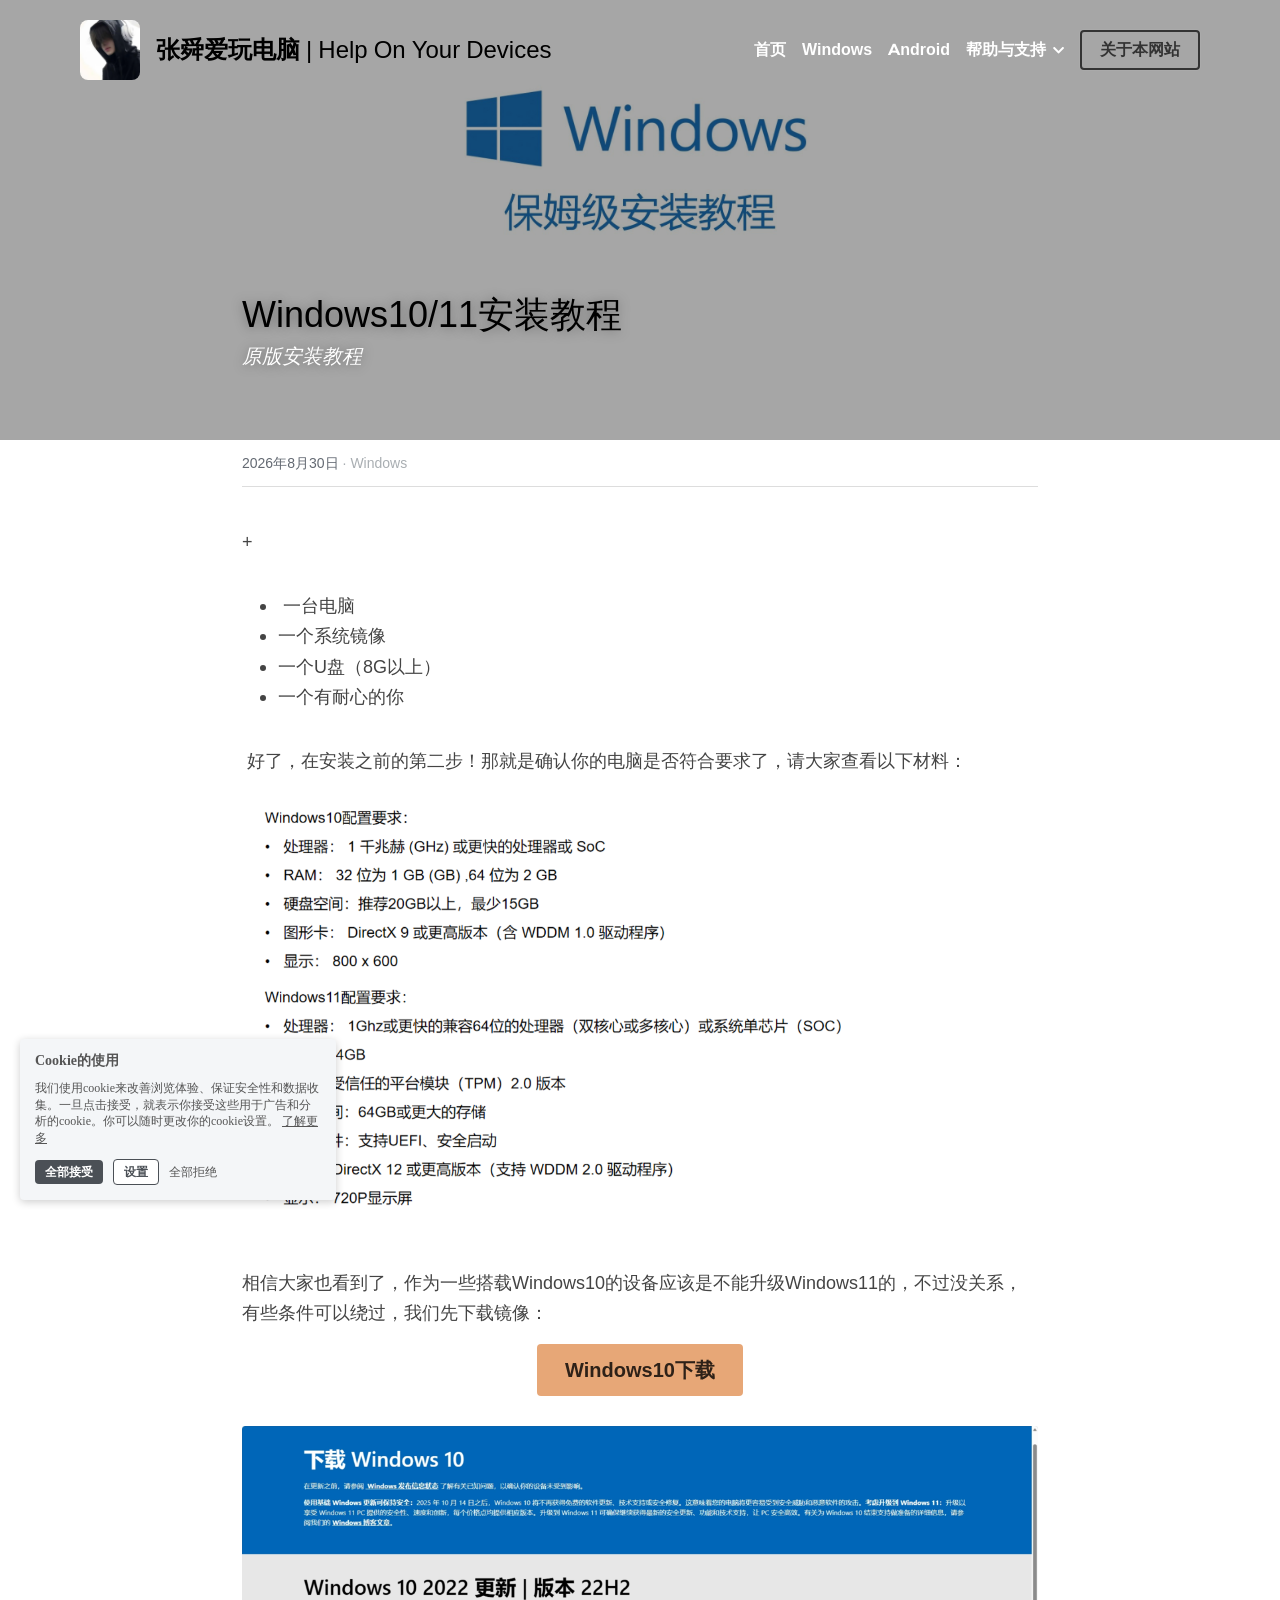
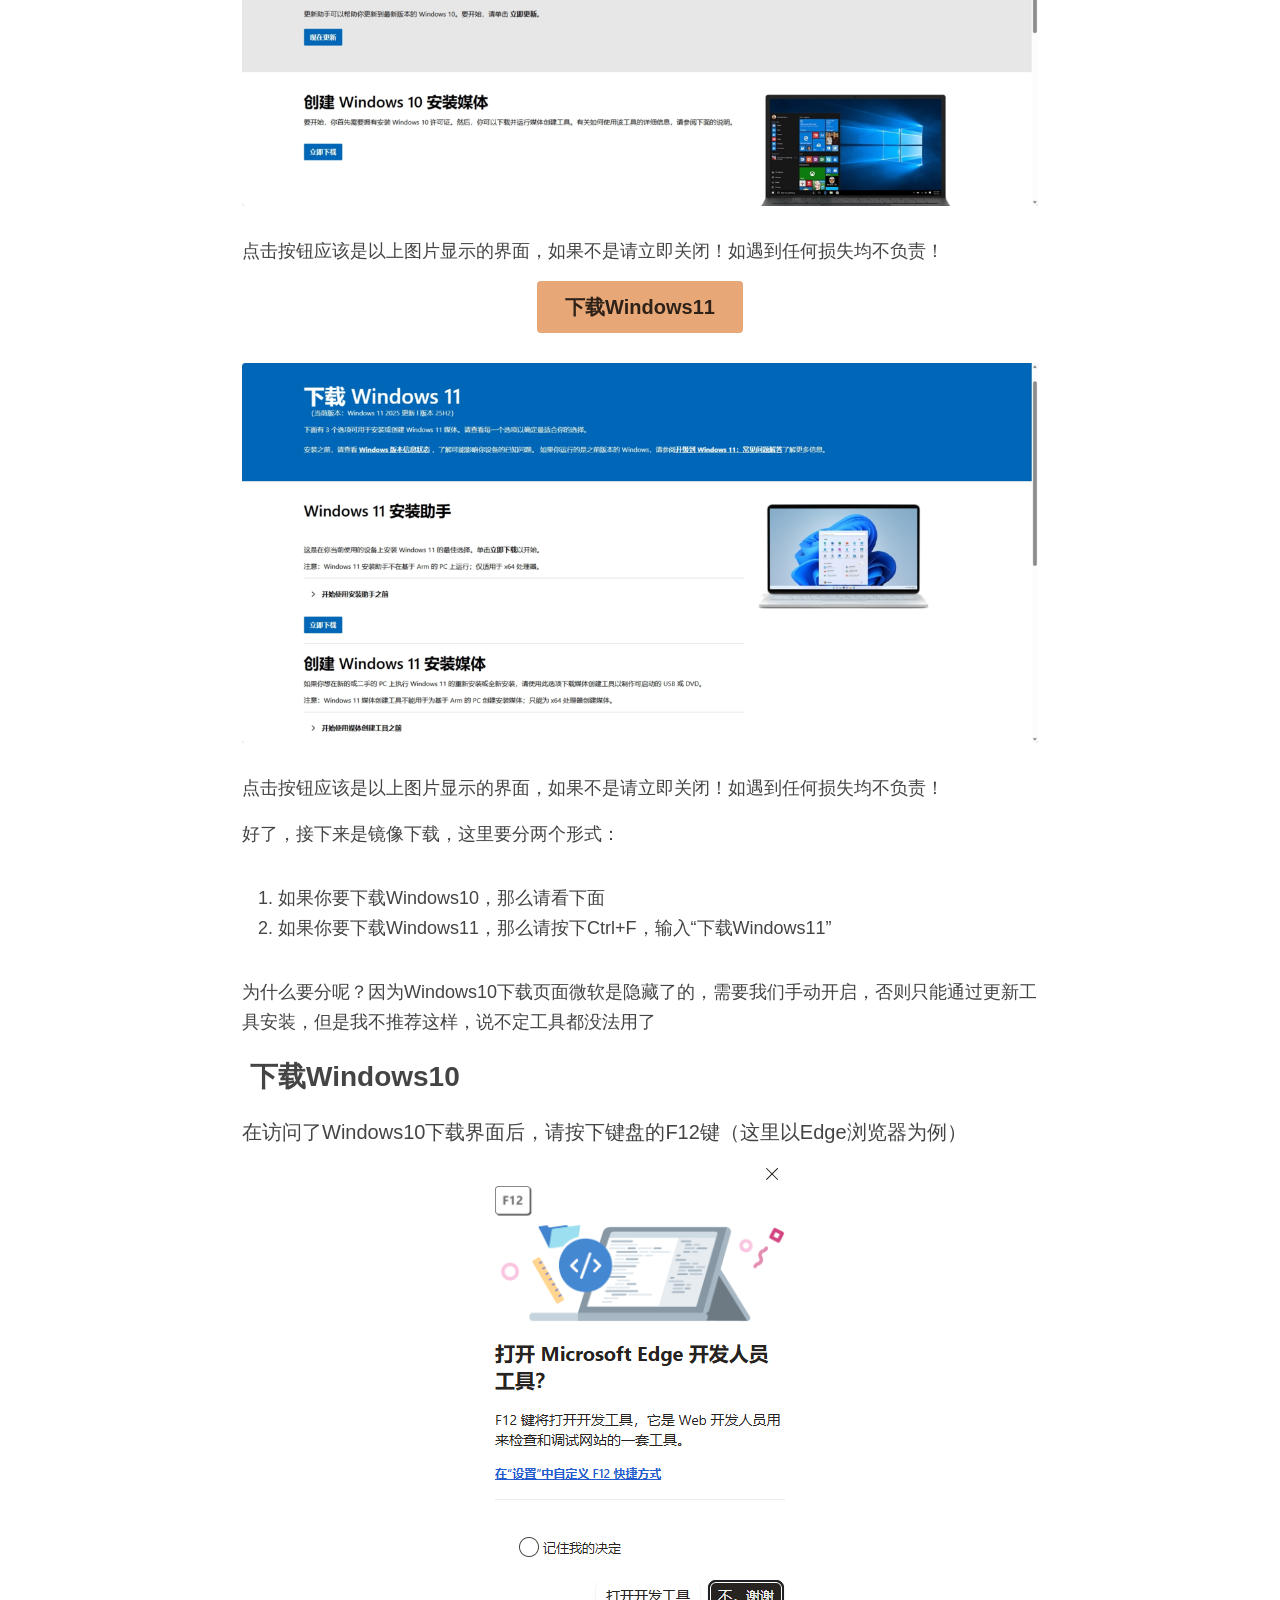
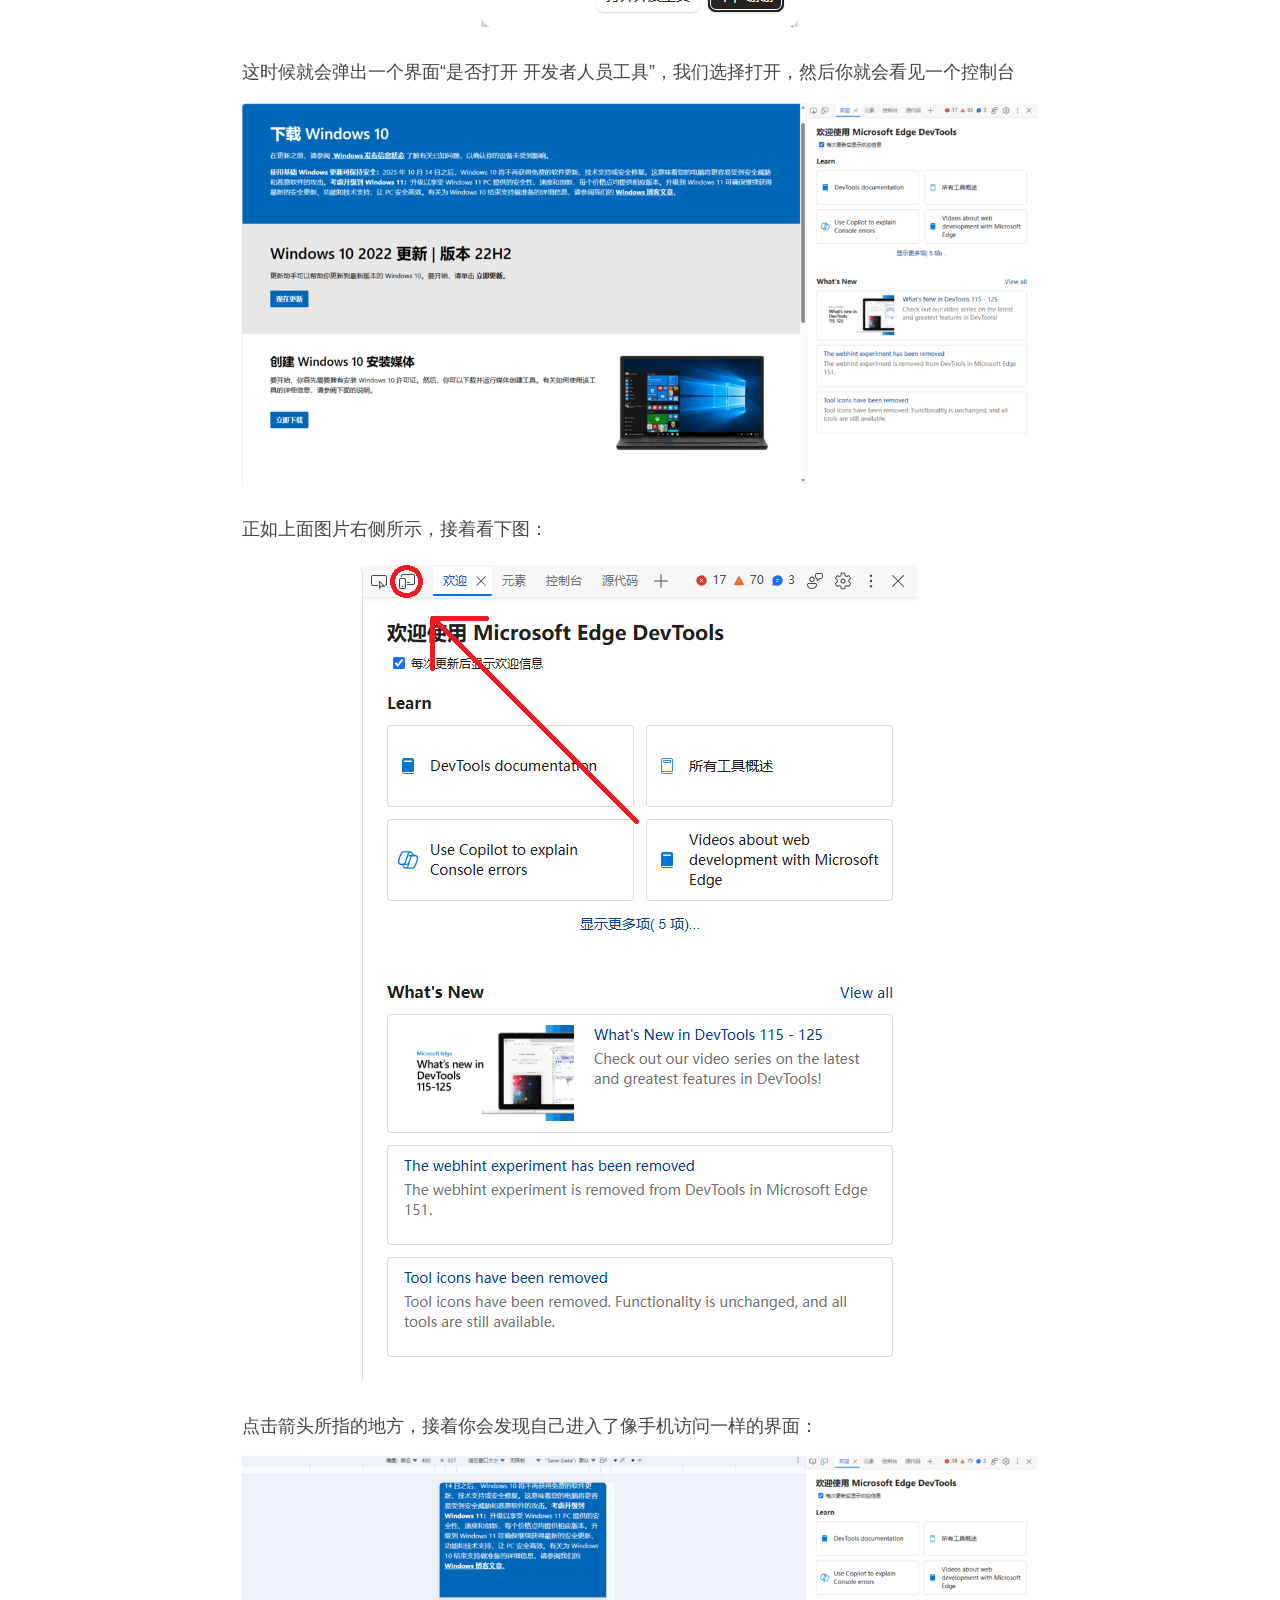
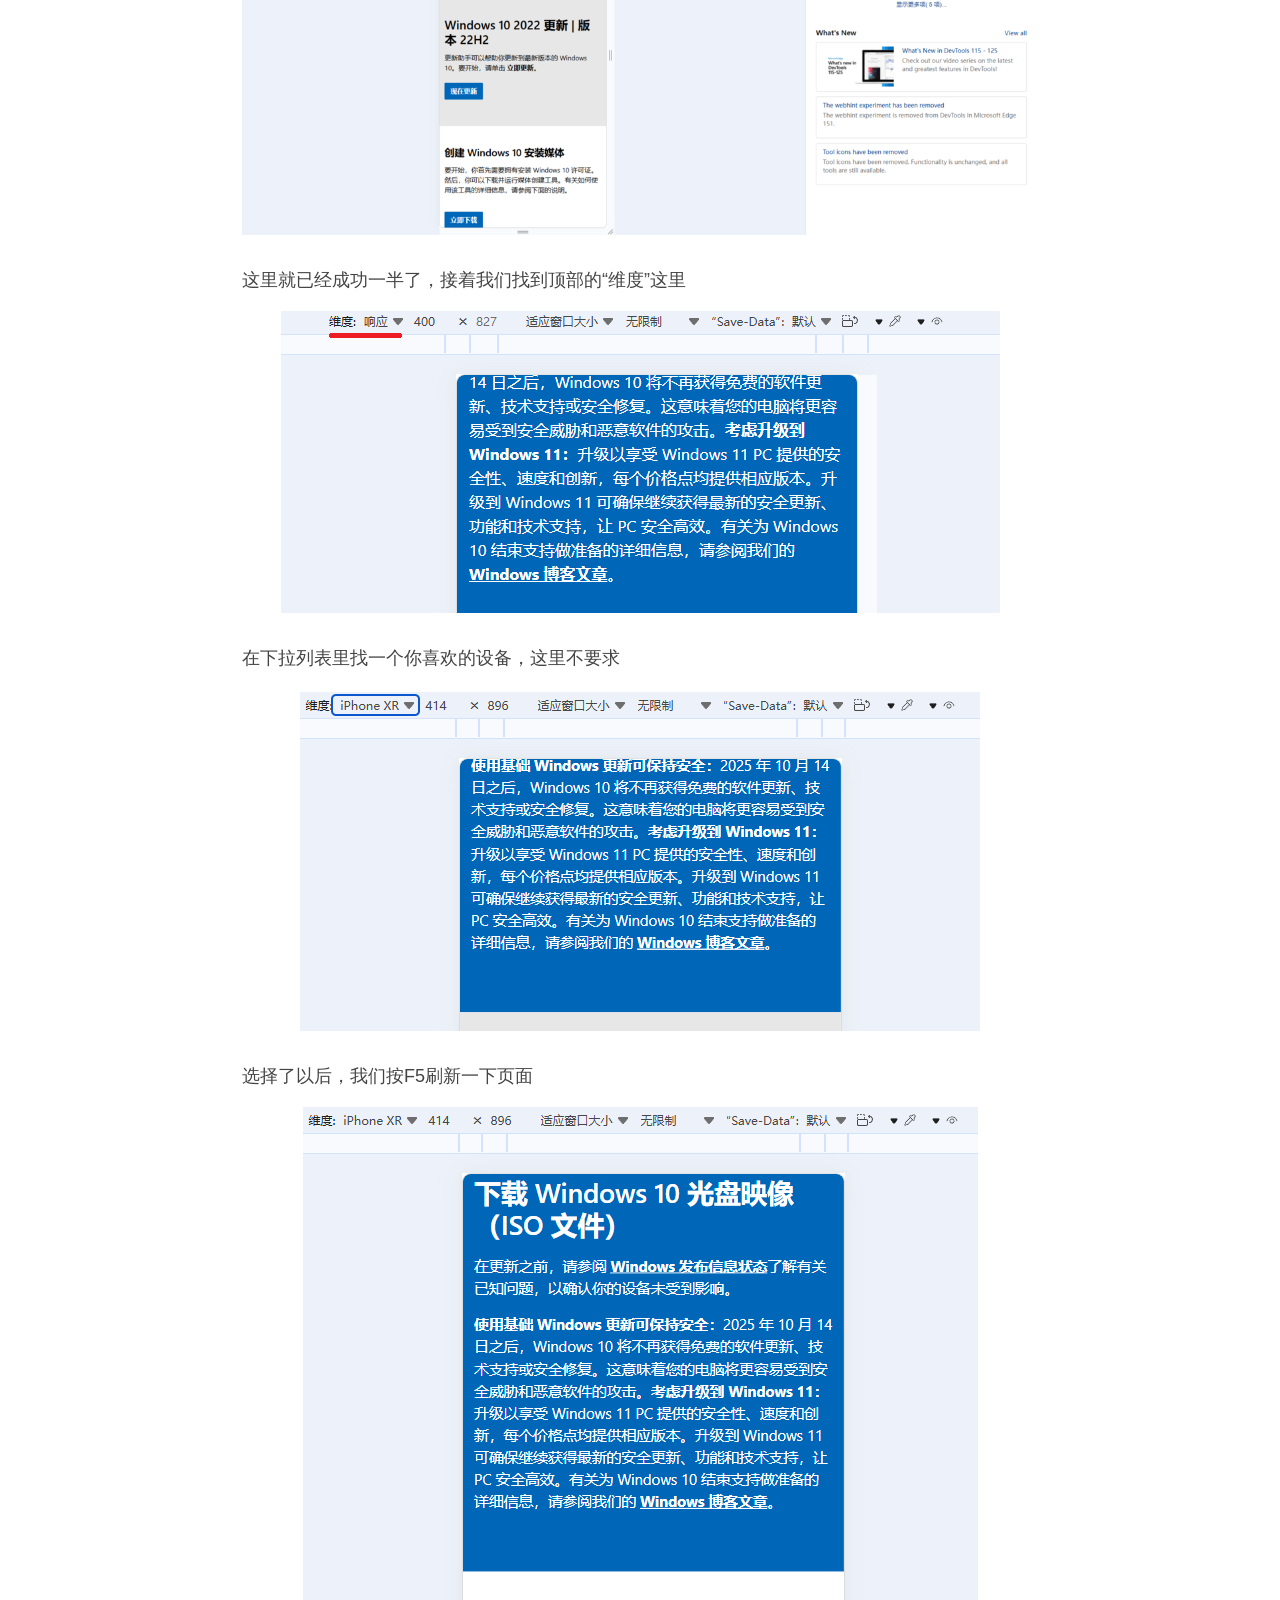
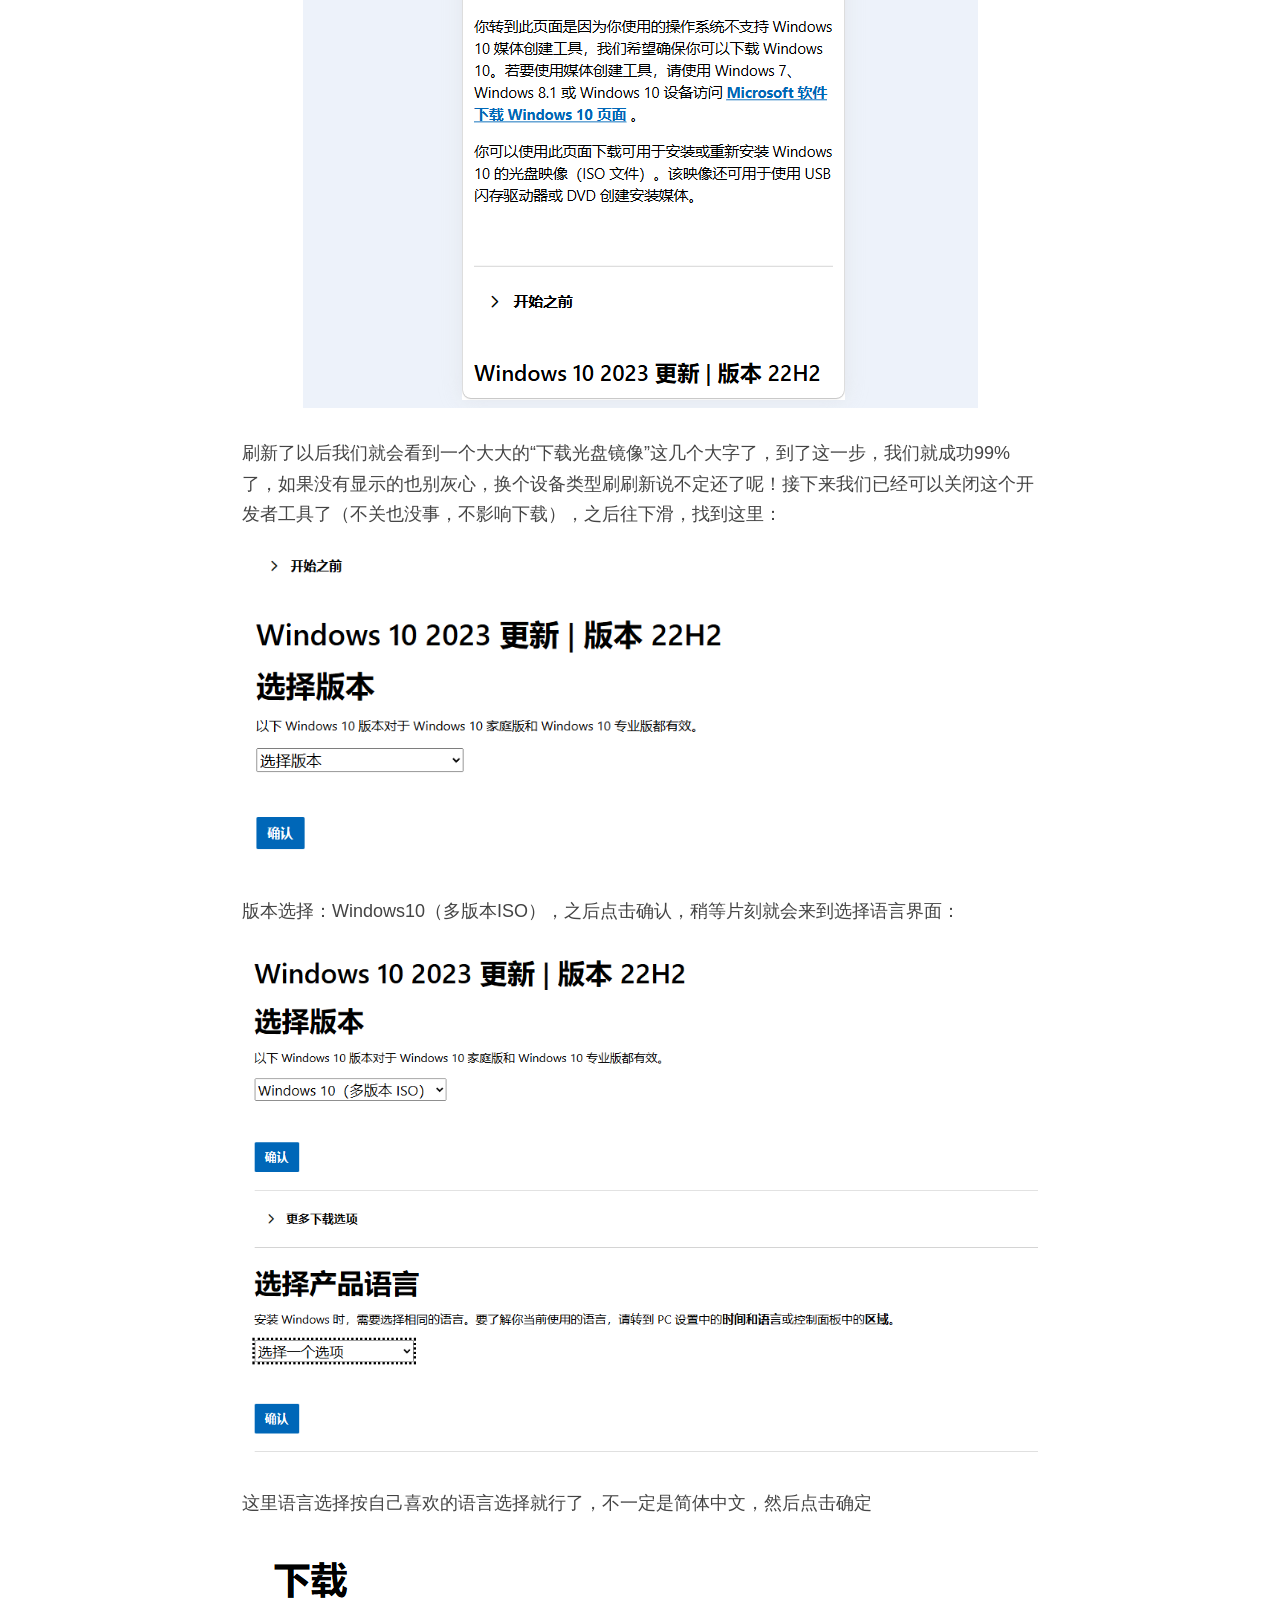
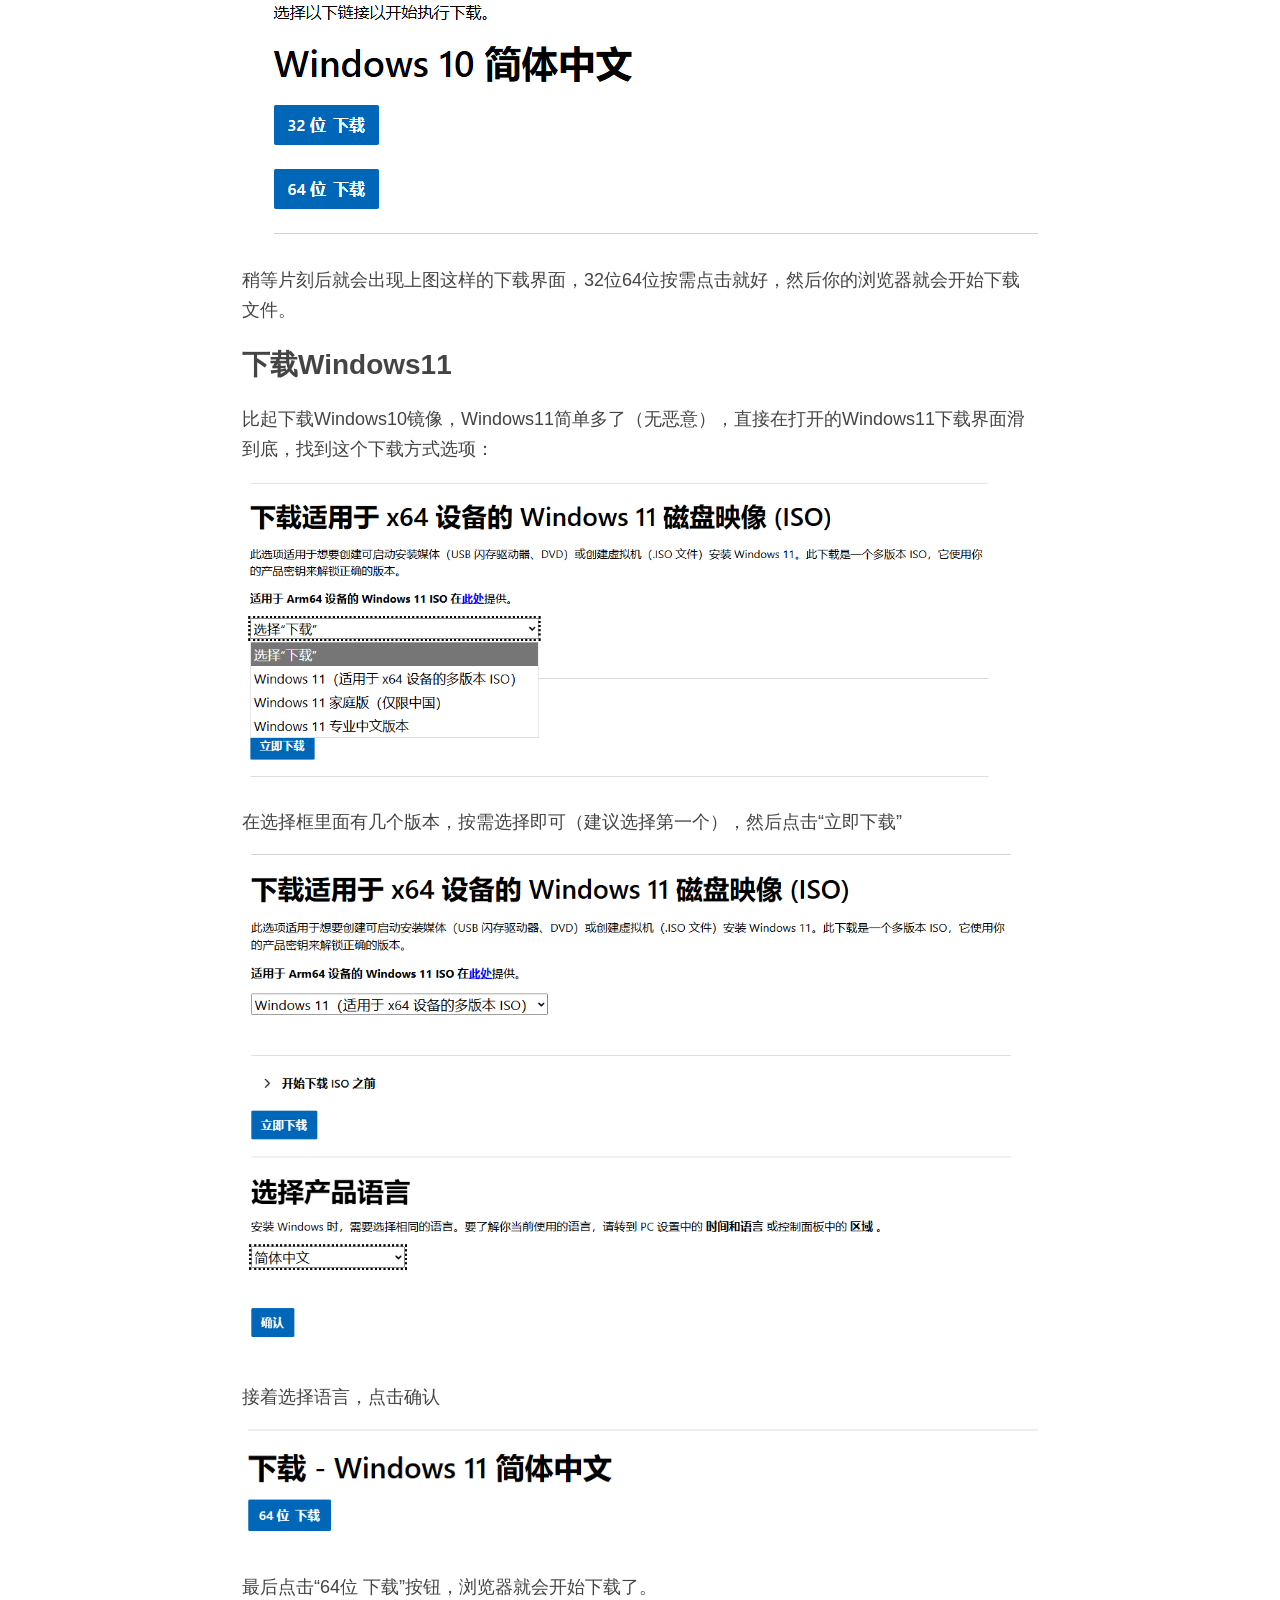
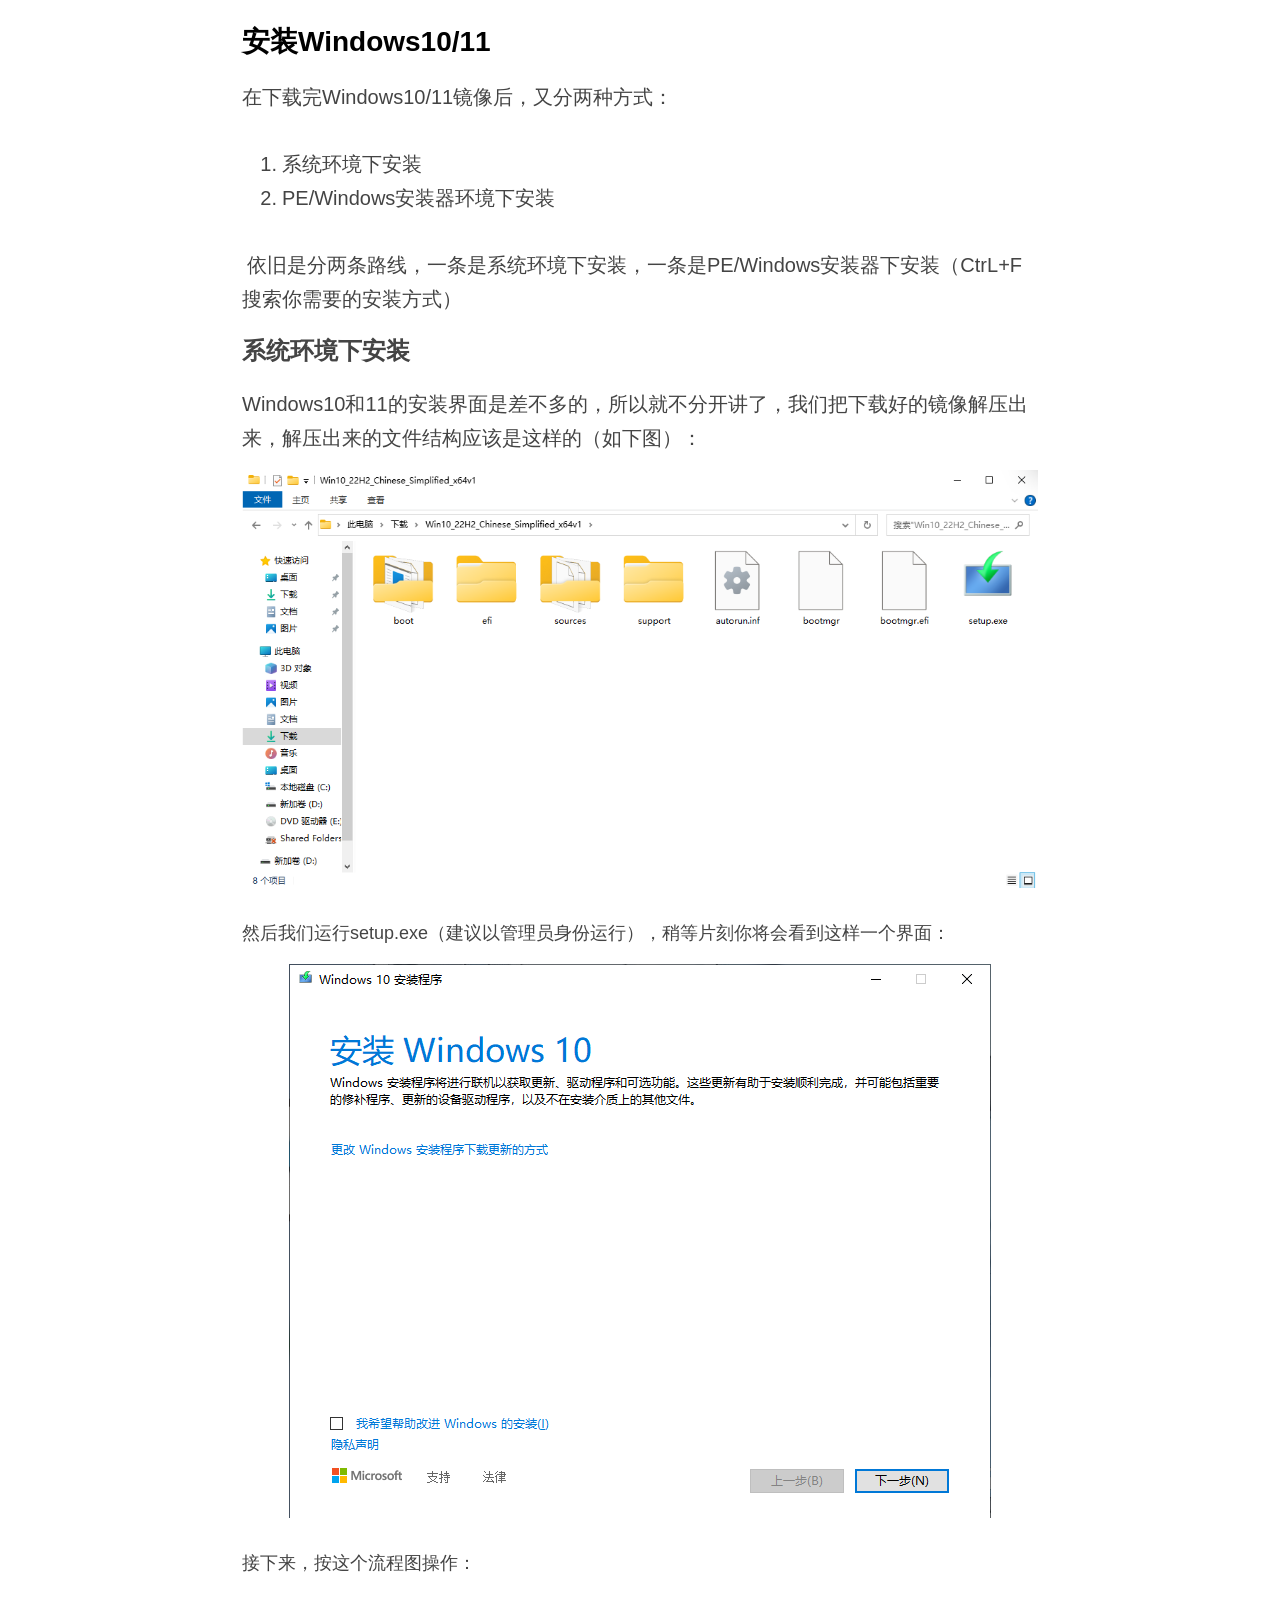
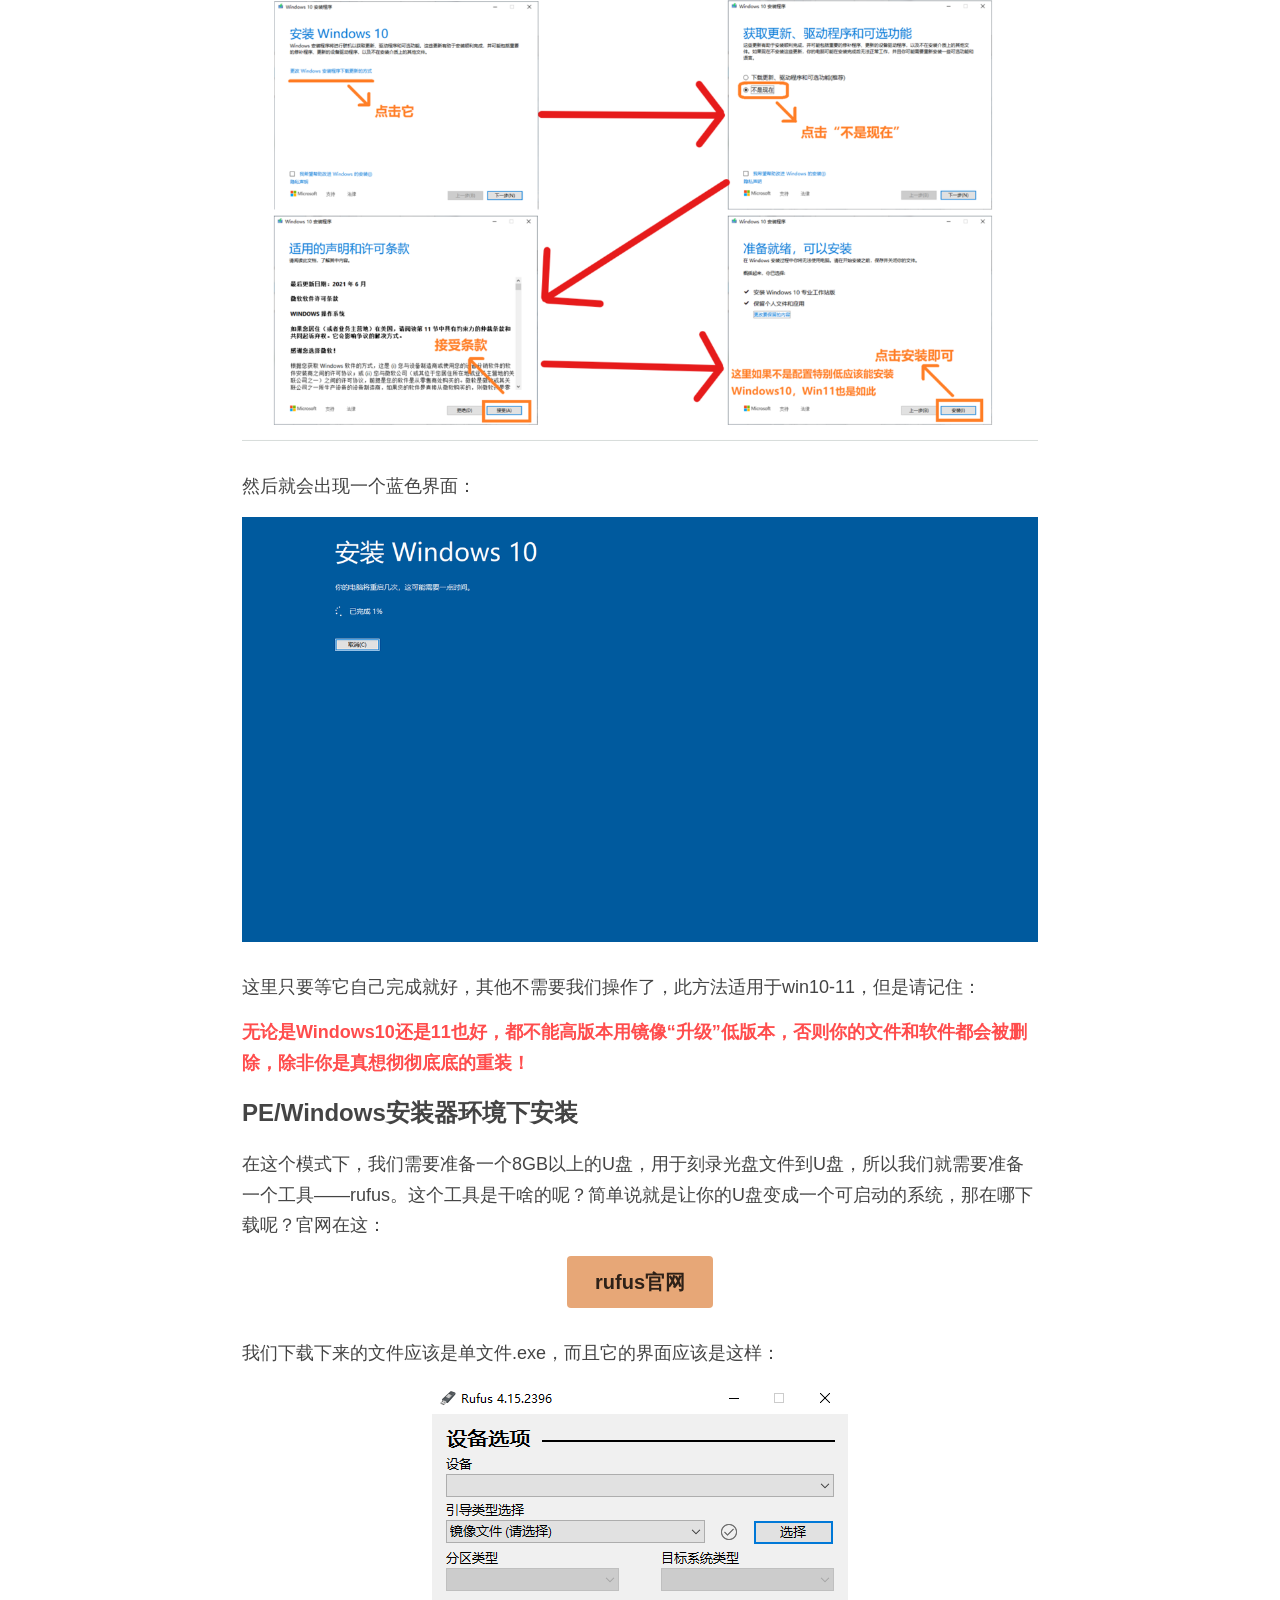
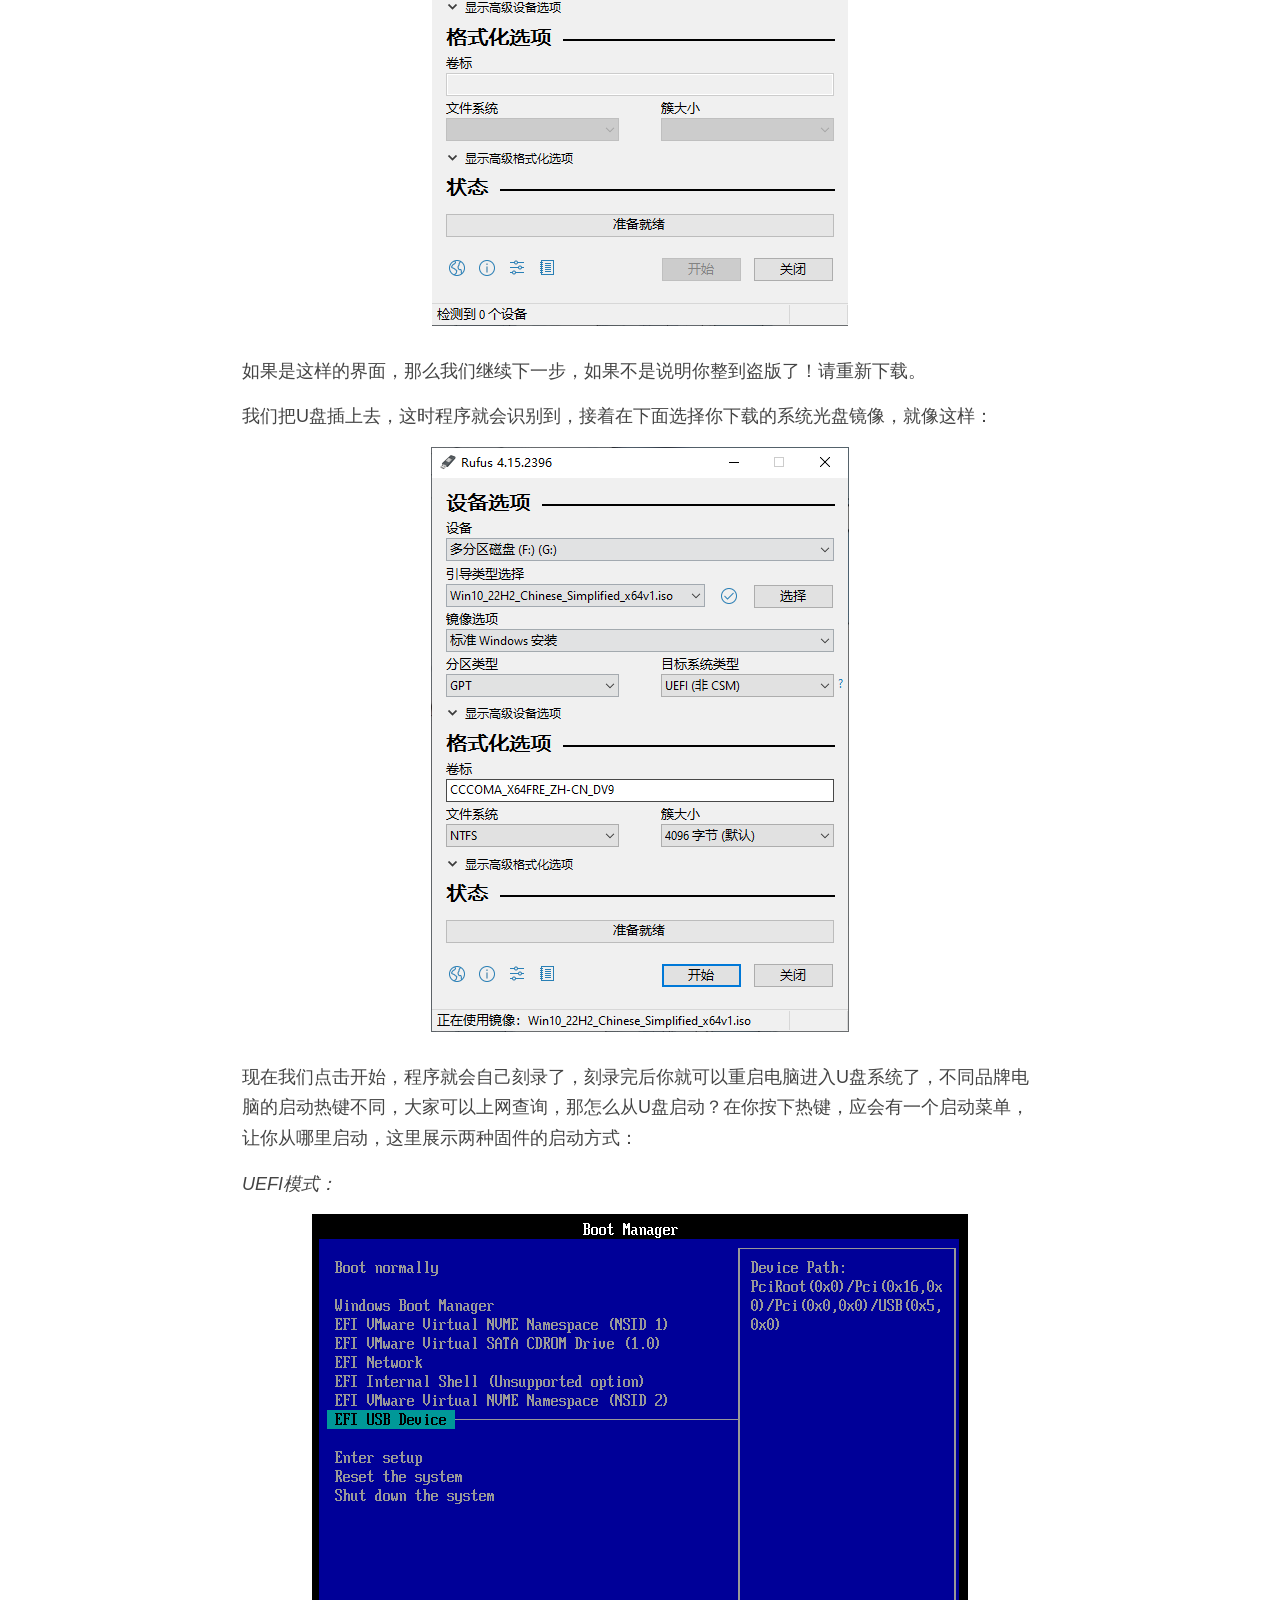
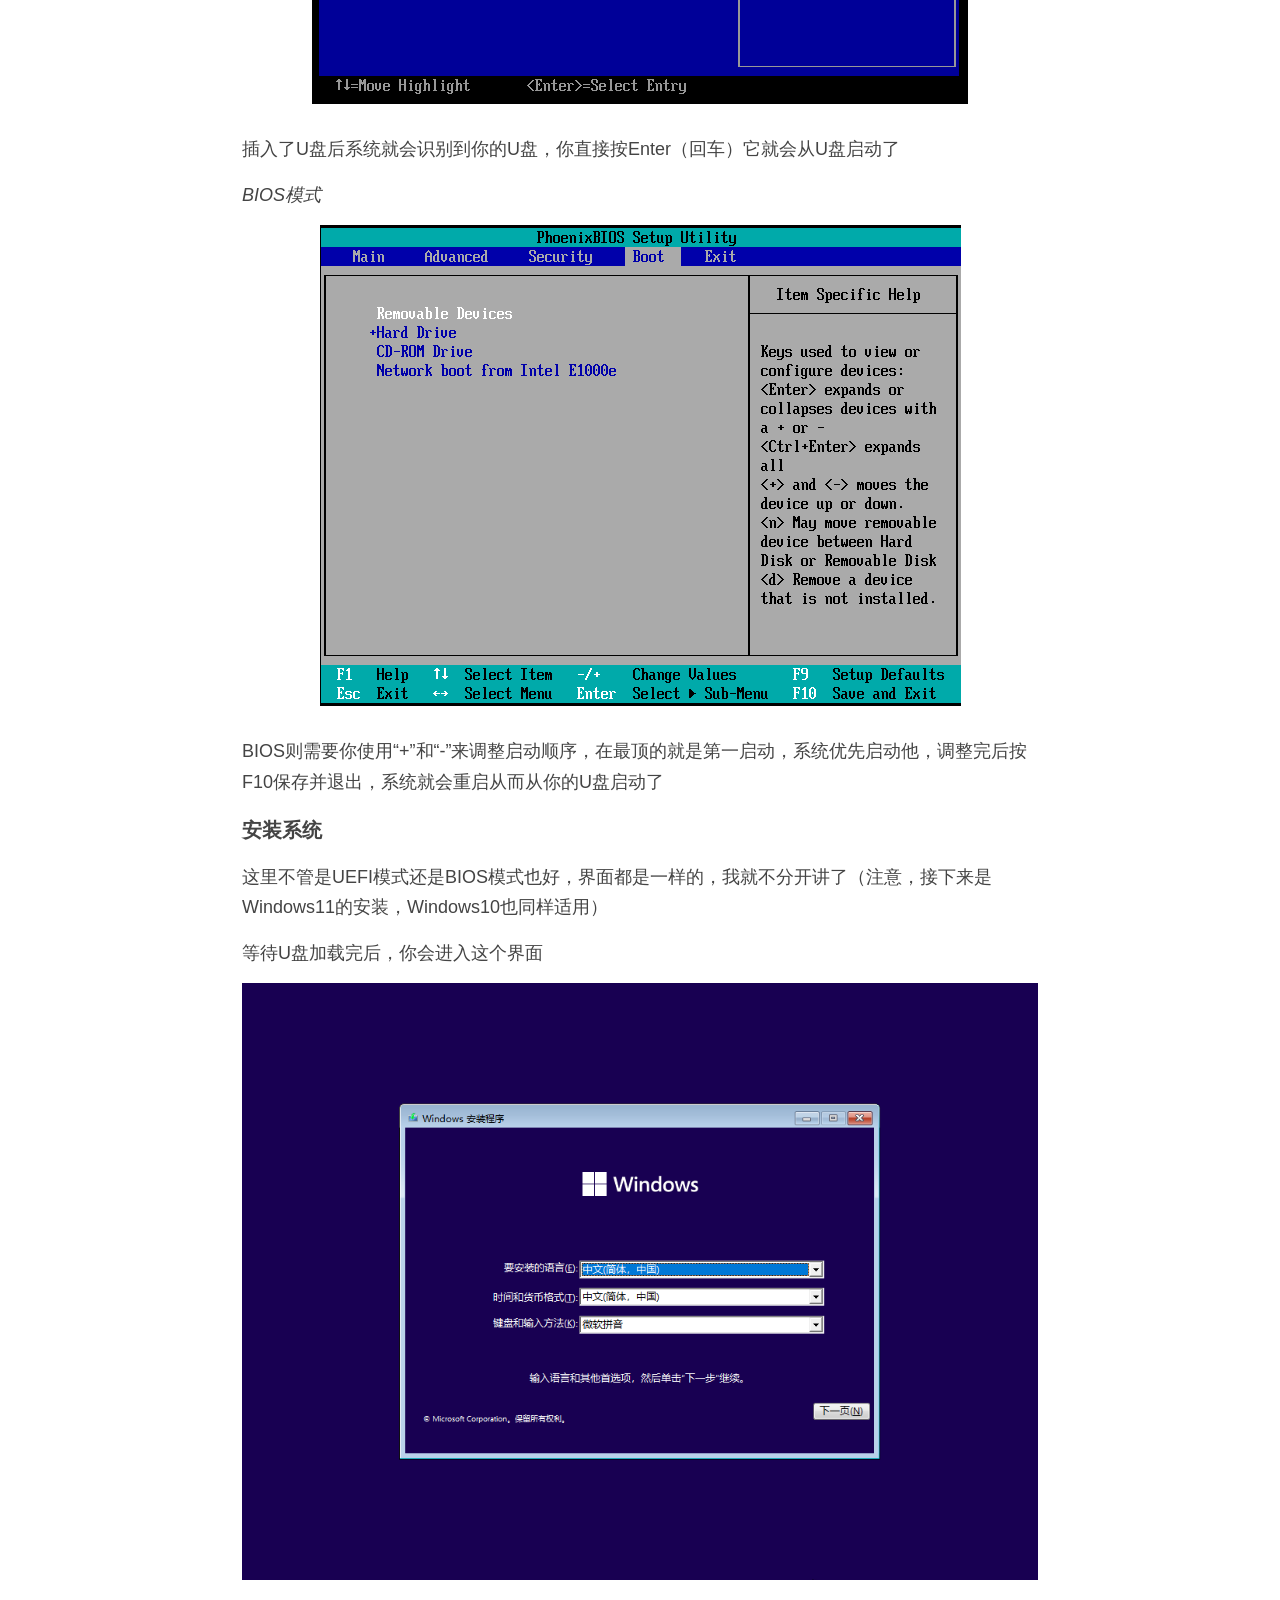
<file: blog/windows10-11.html>
<!DOCTYPE html>
<html itemscope="" itemtype="http://schema.org/WebPage" lang="zh-CN" xmlns="http://www.w3.org/1999/xhtml" xmlns:og="http://ogp.me/ns#"><head>
<link rel="stylesheet" href="../assets/css/inline-blog-windows10-11.css"/>

<title>Windows10/11安装教程 - Windows</title>
<meta content="text/html; charset=utf-8" http-equiv="Content-Type"/>
<meta content="width=device-width,initial-scale=1.0,user-scalable=yes,minimum-scale=1.0,maximum-scale=3.0" id="viewport" name="viewport"/>
<meta content="+  一台电脑一个系统镜像一个U盘（8G以上）一个有耐心的你  好了，在安装之前的第二步！那就是确认你的电脑是否符合要求了，请大家查看以下材料： 相信大家也看到了，作为一些搭载Windows10的设备应该是不能升级Windows11的，不过没关系，有些条件可以绕过，我们先下载镜像： 点击按钮应该是以上图片显示的界面，如果不是请立即关闭！如遇到任何损失均不负责" name="description"/>
<meta content="article" property="og:type"/>
<meta content="Windows10/11安装教程" property="og:title"/>

<meta content="../assets/FnUvfHSgCCAGel_P3p5fxpdg4Mth-11cc62fb.jpg" property="og:image"/>
<meta content="Windows10/11安装教程" property="og:site_name"/>
<meta content="+  一台电脑一个系统镜像一个U盘（8G以上）一个有耐心的你  好了，在安装之前的第二步！那就是确认你的电脑是否符合要求了，请大家查看以下材料： 相信大家也看到了，作为一些搭载Windows10的设备应该是不能升级Windows11的，不过没关系，有些条件可以绕过，我们先下载镜像： 点击按钮应该是以上图片显示的界面，如果不是请立即关闭！如遇到任何损失均不负责" property="og:description"/>
<meta content="Windows10/11安装教程" itemprop="name"/>
<meta content="+  一台电脑一个系统镜像一个U盘（8G以上）一个有耐心的你  好了，在安装之前的第二步！那就是确认你的电脑是否符合要求了，请大家查看以下材料： 相信大家也看到了，作为一些搭载Windows10的设备应该是不能升级Windows11的，不过没关系，有些条件可以绕过，我们先下载镜像： 点击按钮应该是以上图片显示的界面，如果不是请立即关闭！如遇到任何损失均不负责" itemprop="description"/>
<meta content="../assets/FnUvfHSgCCAGel_P3p5fxpdg4Mth-11cc62fb.jpg" itemprop="image"/>
<meta content="summary" name="twitter:card"/>
<meta content="Windows10/11安装教程" name="twitter:title"/>
<meta content="+  一台电脑一个系统镜像一个U盘（8G以上）一个有耐心的你  好了，在安装之前的第二步！那就是确认你的电脑是否符合要求了，请大家查看以下材料： 相信大家也看到了，作为一些搭载Windows10的设备应该是不能升级Windows11的，不过没关系，有些条件可以绕过，我们先下载镜像： 点击按钮应该是以上图片显示的界面，如果不是请立即关闭！如遇到任何损失均不负责" name="twitter:description"/>
<meta content="../assets/FnUvfHSgCCAGel_P3p5fxpdg4Mth-11cc62fb.jpg" name="twitter:image"/>
<meta content="authenticity_token" name="csrf-param"/>
<meta content="Osip62DhyZHyzw9U5UvEITem3nwfR73vBtylanhnrHUpNn9KLPMJDxpCDnNOw2pOAXlTB+xAX8gb5R8NnZaZ9A==" name="csrf-token"/>







<!-- CUSTOM_CODE_START -->
<!-- CUSTOM_CODE_END -->

<link href="../assets/blog.show.a08799f9a8e24543ac37.bundle-589a228c.css" media="screen" rel="stylesheet"/>
<link href="../assets/main_v4.120c3380bda7862e0015.bundle-013b46f3.css" media="screen" rel="stylesheet"/>

<link href="../assets/css/fonts.css" rel="stylesheet"/><link href="../assets/css/site.css" rel="stylesheet"/><link href="../assets/css/runtime.css" rel="stylesheet"/></head>
<body class="" data-mobile-new-breakpoint-stage="1">

<div data-id="5027260" id="s-blog-container"><div class="s-blog show-nav s-blog s-variation-default s-custom-colors s-font-body-default s-font-title-default s-font-heading-thinnerhei s-font-button-default s-font-nav_item-default s-font-nav_dropdown-default s-font-weight-body-default s-font-weight-title-default s-font-weight-heading-default s-font-weight-button-default s-font-weight-nav_item-default s-font-weight-nav_dropdown-default remain-new-text-color-logic" id="s-content" lang="zh" style="--s-mobile-nav-height: 0px; --s-mobile-actions-height: 0px;"><div><style id="color-style-tag">.s-custom-colors .s-bg-overlay:before{background:rgba(1,1,0,0.35);}.s-custom-colors .s-component.s-social-media ul.s-social-media-buttons .s-social-icon{background:rgba(218,157,112,0.5);}.s-custom-colors .fixed-login-container .login-container{background: #da9d70;}.s-custom-colors .s-ecommerce-row-view-product .s-ecommerce-row-view-product-thumbnail-list ul li.current{border: 2px solid #da9d70}.s-custom-colors .s-ecommerce-card-view-wrapper .s-ecommerce-card-view-card .s-ecommerce-card-view-card-stock-warning{background: #da9d70;}.s-custom-colors .s-ecommerce-shopping-cart-wrapper .s-ecommerce-shopping-cart{background: #da9d70;}.s-custom-colors .s-ecommerce-shopping-cart-wrapper .s-ecommerce-shopping-cart.hovered{background: #da9d70;}.s-custom-colors .s-ecommerce-shopping-cart-wrapper .s-ecommerce-shopping-cart-mobile{
        background: #dbdbdb;
        border-top: 1px solid #afafaf;}.s-custom-colors .s-ecommerce-shopping-cart-wrapper .s-ecommerce-shopping-cart-mobile .check-btn{background: #da9d70;}.s-custom-colors .s-ecommerce-animation-item{
        border: 2px solid #da9d70;
        color: #da9d70;}.s-custom-colors .s-ecommerce-row-view-product .mobile-select .price-label{color: #da9d70}.s-custom-colors .s-ecommerce-row-view-product .mobile-select .variation-item.selected{border: 1px solid #da9d70; background: #da9d70;}.s-custom-colors .s-ecommerce-row-view-product .mobile-select .add-btn{background: #da9d70;}.s-custom-colors .s-ecommerce-row-view-product .slider-wrapper .slider-dot-wrapper .slider-dot{border: 1px solid #da9d70}.s-custom-colors .s-ecommerce-row-view-product .slider-wrapper .slider-dot-wrapper .slider-dot.selected{background: #da9d70}.s-custom-colors .s-section .category-link-item.selected{color: #da9d70;}.s-custom-colors .s-section .category-link-item.selected:after{background: #da9d70}.s-custom-colors .s-section .category-link-item-wrapper:hover .category-link-item:not(.no-hover){color: #da9d70;}.s-custom-colors .s-ecommerce .s-ecommerce-products-wrapper .s-ecommerce-card-view-wrapper .s-ecommerce-card-view-detail .s-ecommerce-card-view-detail-header .next-product-btn{color: #da9d70;}.s-custom-colors .s-ecommerce .s-ecommerce-products-wrapper .s-ecommerce-card-view-wrapper .s-ecommerce-card-view-detail .s-ecommerce-card-view-detail-header .prev-product-btn{color: #da9d70;}.s-custom-colors .s-ecommerce .s-ecommerce-products-wrapper .s-ecommerce-card-view-wrapper .s-ecommerce-card-view-detail .s-ecommerce-card-view-detail-header .back-btn{color: #da9d70;}.s-custom-colors .s-ecommerce .s-ecommerce-products-wrapper .s-ecommerce-card-view-wrapper .s-ecommerce-card-view-detail .s-ecommerce-card-view-detail-header .next-product-btn:hover{color: #e1b08c;}.s-custom-colors .s-ecommerce .s-ecommerce-products-wrapper .s-ecommerce-card-view-wrapper .s-ecommerce-card-view-detail .s-ecommerce-card-view-detail-header .prev-product-btn:hover{color: #e1b08c;}.s-custom-colors .s-ecommerce .s-ecommerce-products-wrapper .s-ecommerce-card-view-wrapper .s-ecommerce-card-view-detail .s-ecommerce-card-view-detail-header .back-btn:hover{color: #e1b08c;}.s-custom-colors .s-donation-section .s-component.s-donation .s-donation-progress .progress-bar .progress{background: #da9d70}.s-custom-colors .s-donation-section .s-component.s-donation .s-donation-progress .progress-bar .indicator:before{background: #da9d70}.s-custom-colors .s-donation-section .s-component.s-donation .s-donation-progress .progress-bar .indicator:after{border-top-color: #da9d70}.s-custom-colors {--main-color: #da9d70}.s-custom-colors .s-theme-color-1{color: #da9d70}.s-custom-colors .s-bg-theme-color-1{background-color: #da9d70}.s-custom-colors .s-bg-theme-color-fade-1{background-color: rgba(218,157,112,0.07)}.s-custom-colors .s-bg-theme-color-fade-2{background-color: rgba(218,157,112,0.2)}.s-custom-colors .s-border-theme-color-1{border-color: #da9d70}.s-custom-colors .s-button-theme-style{background-color: rgba(218,157,112,0.2); color: #da9d70}.s-custom-colors .s-button-theme-style-shadow{background-color: rgba(218,157,112,0.2); box-shadow: 0px 3px 0 rgba(218,157,112,0.2); color: #da9d70}.s-custom-colors .s-button-theme-style-border{background-color: rgba(218,157,112,0.2); border: 2px solid rgba(218,157,112,0.2); color: #da9d70}.s-custom-colors .s-button-theme-style-important{background-color: rgba(218,157,112,0.2) !important; color: #da9d70 !important}
.s-custom-colors .navigator .nav-container .nav ul li a:hover,
.s-custom-colors .navigator .nav-container .nav ul li a.selected {
  background: #ededed;
}
.s-custom-colors .navigator .nav-container .nav ul.items li,
.s-custom-colors .navigator .nav-container .nav ul.items,
.s-custom-colors .navigator {
  border-color: #c9c9c9;
}

.s-custom-colors .dummy-shadow {
  box-shadow: #dbdbdb 0 0 10px 0 inset;
}
.navbar-drawer.site-drawer ul#nav-drawer-list {
  border-right: 1px solid #ededed;
}
.navbar-drawer.site-drawer ul#nav-drawer-list li a.selected {
  background: #ededed;
  box-shadow: 5px 0 0 0 #c9c9c9 inset;
}
.navbar-drawer.site-drawer ul#nav-drawer-list li {
  a:not(.social-media-link):not(.mobile-nav-button .s-common-button), .s-mobile-nav-dropdown-item, .s-mobile-membership-login-nav-item, .s-mobile-multi-lang, .s-mobile-nav-btn {
    border-bottom: 1px solid #c9c9c9;
  }
}.s-custom-colors .s-text-color-custom1{ color: #e7a777; }
.s-custom-colors .s-text-color-custom2{ color: #020201; }
</style><style id="font-style-tag">
    #s-content.s-font-heading-thinnerhei .s-font-heading {
      font-family: "Open Sans", "open_sans", "Lucida Grande", "Verdana", "Pingfang SC", "Pingfang TC", "Hiragino Sans GB", "Microsoft YaHei", serif;
    }
    #s-content.s-font-heading-thinnerhei .s-font-heading:lang(ja) {
      font-family: "Open Sans", "open_sans", "Lucida Grande", "Verdana", "Pingfang SC", "Pingfang TC", "Hiragino Sans GB", "Microsoft YaHei", "ヒラギノ角ゴ Pro W3","Hiragino Kaku Gothic Pro",Osaka,"メイリオ",Meiryo,"ＭＳ Ｐゴシック","MS PGothic", serif
    }
    #s-content.s-font-heading-thinnerhei .s-font-heading:lang(zh-cn),
    #s-content.s-font-heading-thinnerhei .s-font-heading:lang(sxl),
    #s-content.s-font-heading-thinnerhei .s-font-heading:lang(zh) {
      font-family: "Open Sans", "open_sans", "Lucida Grande", "Verdana", "Pingfang SC", "Pingfang TC", "Hiragino Sans GB", "Microsoft YaHei", Cardo, STSong, "Songti SC", SimSun, "PingFang SC", "Microsoft YaHei", 微软雅黑, STXihei, 华文细黑, serif
    }
    #s-content.s-font-heading-thinnerhei .s-font-heading:lang(zh-tw) {
      font-family: "Open Sans", "open_sans", "Lucida Grande", "Verdana", "Pingfang SC", "Pingfang TC", "Hiragino Sans GB", "Microsoft YaHei", 'PingFang TC','Microsoft JhengHei',"微軟正黑體",STXihei, serif;
    }
  </style></div><div class="s-blog-nav show-nav"><div class="s-nav navigator css-1q65qf1 css-1ove99u0" font-size="100%" id="f_a7eefaef-c78a-4fe1-925d-f515062961c4" name="topBar" style="--borderColor: #000; --textColor: #d47125; --blockTextColor: #ffffff; --blockBackgroundColor: #d47125;" type="NavTheme"><div class="s-navbar-desktop s-navbar-desktop-normal s-bg-light-text s-new-layout topBar s-new-layout-a s-layout-version-a-v2 s-nav-spacing-compact s-nav-highlight-underline s-nav-drop-shadow-no s-nav-sticky-drop-shadow-default overlaps-content has-new-layout has-image2 has-button has-social-media-contact-lists has-title s-nav-transparent-desktop"><div class="s-nav-inner nav-item-loaded"><div class="s-nav-inner-wrap"><div class="s-logo"><div class="css-fisrrk css-bpty50"><div class="s-logo-image-normal"><div class="s-logo-image image1"><div class="s-component s-image"><div><div class="s-component-content"><div class="s-img-wrapper"><a aria-label="image link" href="../index.html"><img alt="" class="crop-default" data-description="" height="300" src="../assets/FvThOzn_oIb22xNpss5MtjFCdyRO-04b8ef7e.png" style="width: auto; height: auto; border-radius: 8px;" title="" width="300"/></a></div></div></div></div></div></div><div class="s-logo-image-alternative"><div class="s-logo-image image1"><div class="s-component s-image"><div><div class="s-component-content"><div class="s-img-wrapper"><a aria-label="image link" href="../index.html"><img alt="" class="crop-default" data-description="" height="300" src="../assets/FvThOzn_oIb22xNpss5MtjFCdyRO-04b8ef7e.png" style="width: auto; height: auto; border-radius: 8px;" title="" width="300"/></a></div></div></div></div></div><div class="s-logo-image image2"><div class="s-component s-image"><div><div class="s-component-content"><div class="s-img-wrapper"><img alt="" class="crop-default" data-description="" height="300" src="../assets/power-5c50869b.png" style="width: auto; height: auto;" title="" width="300"/></div></div></div></div></div></div></div></div><div class="s-logo-title"><div class="s-component s-text"><div class=""><div class="s-component-content s-font-title" style="white-space: pre-wrap;"><div class="s-rich-text-wrapper" style="display: block; "><p class="font-size-tag-custom s-rich-text-wrapper" style="text-align: center; font-size: 24px;"><span style="color: var(--s-pre-color12);"><a data-type="undefined" href="../index.html" style="color: var(--s-pre-color12);" target="_blank"><strong>张舜爱玩电脑</strong></a></span><span style="color: var(--s-pre-color12);"><a data-type="undefined" href="../index.html" style="color: var(--s-pre-color12);" target="_blank"> | Help On Your Devices</a></span></p></div></div></div></div></div><div class="s-nav-items-and-links"><ul class="s-uncollapsed-nav"><li class="s-nav-li"><div class="s-nav-link-container"><a href="../index.html" target="_self"><span class="s-font-nav_item s-nav-text">首页</span></a></div></li><li class="s-nav-li"><div class="s-nav-link-container"><a href="../windows.html" target="_self"><span class="s-font-nav_item s-nav-text">Windows</span></a></div></li><li class="s-nav-li"><div class="s-nav-link-container"><a href="../android.html" target="_self"><span class="s-font-nav_item s-nav-text">Android</span></a></div></li><li class="s-nav-li s-navbar-dropdown _down"><div class="s-nav-link-container located-dropdown-item" style="position: relative; pointer-events: auto;"><div><div class="s-nav-link-container"><div class="s-nav-dropdown-item" style="display: flex; align-items: center; justify-content: space-between;"><span class="s-font-nav_item s-nav-dropdown-text">帮助与支持 </span><i class="fa drop-down-icon-bold fas fa-chevron-down" style="display: inline;"></i></div></div></div><div class="nav-dropdown-popover css-12ihcb7" id="nav-popover-panel"><div class="inner-content"><div class="panel-container s-variation-default s-custom-colors s-font-body-default s-font-title-default s-font-heading-thinnerhei s-font-button-default s-font-nav_item-default s-font-nav_dropdown-default s-font-weight-body-default s-font-weight-title-default s-font-weight-heading-default s-font-weight-button-default s-font-weight-nav_item-default s-font-weight-nav_dropdown-default" id="nav-dropdown-panel"><style id="font-style-tag-nav-dropdown-panel">
    #nav-dropdown-panel.s-font-heading-thinnerhei .s-font-heading {
      font-family: "Open Sans", "open_sans", "Lucida Grande", "Verdana", "Pingfang SC", "Pingfang TC", "Hiragino Sans GB", "Microsoft YaHei", serif;
    }
    #nav-dropdown-panel.s-font-heading-thinnerhei .s-font-heading:lang(ja) {
      font-family: "Open Sans", "open_sans", "Lucida Grande", "Verdana", "Pingfang SC", "Pingfang TC", "Hiragino Sans GB", "Microsoft YaHei", "ヒラギノ角ゴ Pro W3","Hiragino Kaku Gothic Pro",Osaka,"メイリオ",Meiryo,"ＭＳ Ｐゴシック","MS PGothic", serif
    }
    #nav-dropdown-panel.s-font-heading-thinnerhei .s-font-heading:lang(zh-cn),
    #nav-dropdown-panel.s-font-heading-thinnerhei .s-font-heading:lang(sxl),
    #nav-dropdown-panel.s-font-heading-thinnerhei .s-font-heading:lang(zh) {
      font-family: "Open Sans", "open_sans", "Lucida Grande", "Verdana", "Pingfang SC", "Pingfang TC", "Hiragino Sans GB", "Microsoft YaHei", Cardo, STSong, "Songti SC", SimSun, "PingFang SC", "Microsoft YaHei", 微软雅黑, STXihei, 华文细黑, serif
    }
    #nav-dropdown-panel.s-font-heading-thinnerhei .s-font-heading:lang(zh-tw) {
      font-family: "Open Sans", "open_sans", "Lucida Grande", "Verdana", "Pingfang SC", "Pingfang TC", "Hiragino Sans GB", "Microsoft YaHei", 'PingFang TC','Microsoft JhengHei',"微軟正黑體",STXihei, serif;
    }
  </style><div class="main-panel"><ul><li><a class="s-nav-dropdown-item" href="../index.html" target="_self"><span class="s-font-nav_dropdown s-nav-text">Testing index</span></a></li></ul></div></div></div></div></div></li><li class="s-nav-li s-nav-ellipsis s-navbar-dropdown _down hidden"><div class="s-nav-link-container"><span class="s-font-body s-nav-dropdown-text" style="display: flex; align-items: center;"><i class="ellipsis-icon">… </i> <i class="fa drop-down-icon-bold fas fa-chevron-down" style="display: inline;"></i></span></div><ul class="s-collapsed-nav"><li class="s-nav-li"><div class="s-nav-link-container"><a href="../index.html" target="_self"><span class="s-font-nav_item s-nav-text">首页</span></a></div></li><li class="s-nav-li"><div class="s-nav-link-container"><a href="../windows.html" target="_self"><span class="s-font-nav_item s-nav-text">Windows</span></a></div></li><li class="s-nav-li"><div class="s-nav-link-container"><a href="../android.html" target="_self"><span class="s-font-nav_item s-nav-text">Android</span></a></div></li><li class="s-nav-li s-navbar-dropdown _right"><div class="s-nav-link-container located-dropdown-item" style="position: relative; pointer-events: auto;"><div><div class="s-nav-link-container"><div class="s-nav-dropdown-item" style="display: flex; align-items: center; justify-content: space-between;"><span class="s-font-nav_item s-nav-dropdown-text">帮助与支持 </span><i class="fa drop-down-icon-bold fas fa-chevron-right" style="display: inline;"></i></div></div></div><div class="nav-dropdown-popover css-12ihcb7" id="nav-popover-panel"><div class="inner-content"><div class="panel-container s-variation-default s-custom-colors s-font-body-default s-font-title-default s-font-heading-thinnerhei s-font-button-default s-font-nav_item-default s-font-nav_dropdown-default s-font-weight-body-default s-font-weight-title-default s-font-weight-heading-default s-font-weight-button-default s-font-weight-nav_item-default s-font-weight-nav_dropdown-default" id="nav-dropdown-panel"><style id="font-style-tag-nav-dropdown-panel">
    #nav-dropdown-panel.s-font-heading-thinnerhei .s-font-heading {
      font-family: "Open Sans", "open_sans", "Lucida Grande", "Verdana", "Pingfang SC", "Pingfang TC", "Hiragino Sans GB", "Microsoft YaHei", serif;
    }
    #nav-dropdown-panel.s-font-heading-thinnerhei .s-font-heading:lang(ja) {
      font-family: "Open Sans", "open_sans", "Lucida Grande", "Verdana", "Pingfang SC", "Pingfang TC", "Hiragino Sans GB", "Microsoft YaHei", "ヒラギノ角ゴ Pro W3","Hiragino Kaku Gothic Pro",Osaka,"メイリオ",Meiryo,"ＭＳ Ｐゴシック","MS PGothic", serif
    }
    #nav-dropdown-panel.s-font-heading-thinnerhei .s-font-heading:lang(zh-cn),
    #nav-dropdown-panel.s-font-heading-thinnerhei .s-font-heading:lang(sxl),
    #nav-dropdown-panel.s-font-heading-thinnerhei .s-font-heading:lang(zh) {
      font-family: "Open Sans", "open_sans", "Lucida Grande", "Verdana", "Pingfang SC", "Pingfang TC", "Hiragino Sans GB", "Microsoft YaHei", Cardo, STSong, "Songti SC", SimSun, "PingFang SC", "Microsoft YaHei", 微软雅黑, STXihei, 华文细黑, serif
    }
    #nav-dropdown-panel.s-font-heading-thinnerhei .s-font-heading:lang(zh-tw) {
      font-family: "Open Sans", "open_sans", "Lucida Grande", "Verdana", "Pingfang SC", "Pingfang TC", "Hiragino Sans GB", "Microsoft YaHei", 'PingFang TC','Microsoft JhengHei',"微軟正黑體",STXihei, serif;
    }
  </style><div class="main-panel"><ul><li><a class="s-nav-dropdown-item" href="../index.html" target="_self"><span class="s-font-nav_dropdown s-nav-text">Testing index</span></a></li></ul></div></div></div></div></div></li></ul></li></ul></div><div class="s-nav-link-container s-nav-btn"><div class="s-button-package button-fill-solid css-ipdc46 css-1eq0yei0"><div class="s-button s-component"><div><div class="s-component-content"><a class="s-common-button s-custom-btn css-1sejgb8 s-font-button mobile-automatic pc-small ghost" data-component="button" data-is-nav-btn="true" data-type="Section" href="../2.html" target="_self">关于本网站</a></div></div></div></div></div></div></div></div><div class="s-navbar-desktop s-navbar-desktop-fixed s-bg-light-text s-new-layout topBar s-new-layout-a s-layout-version-a-v2 s-nav-spacing-compact s-nav-highlight-underline s-nav-drop-shadow-no s-nav-sticky-drop-shadow-default _alternativeNavBackgroundColorIsDifferentFromNormal overlaps-content has-new-layout has-image2 has-button has-social-media-contact-lists has-title s-nav-transparent-desktop navbar-sticky _show"><div class="s-nav-inner nav-item-loaded"><div class="s-nav-inner-wrap reset-center-nav-items" style="min-height: unset;"><div class="s-logo"><div class="css-fisrrk css-bpty50"><div class="s-logo-image-normal"><div class="s-logo-image image1"><div class="s-component s-image"><div><div class="s-component-content"><div class="s-img-wrapper"><a aria-label="image link" href="../index.html"><img alt="" class="crop-default" data-description="" height="300" src="../assets/FvThOzn_oIb22xNpss5MtjFCdyRO-04b8ef7e.png" style="width: auto; height: auto; border-radius: 8px;" title="" width="300"/></a></div></div></div></div></div></div><div class="s-logo-image-alternative"><div class="s-logo-image image1"><div class="s-component s-image"><div><div class="s-component-content"><div class="s-img-wrapper"><a aria-label="image link" href="../index.html"><img alt="" class="crop-default" data-description="" height="300" src="../assets/FvThOzn_oIb22xNpss5MtjFCdyRO-04b8ef7e.png" style="width: auto; height: auto; border-radius: 8px;" title="" width="300"/></a></div></div></div></div></div><div class="s-logo-image image2"><div class="s-component s-image"><div><div class="s-component-content"><div class="s-img-wrapper"><img alt="" class="crop-default" data-description="" height="300" src="../assets/power-5c50869b.png" style="width: auto; height: auto;" title="" width="300"/></div></div></div></div></div></div></div></div><div class="s-logo-title"><div class="s-component s-text"><div class=""><div class="s-component-content s-font-title" style="white-space: pre-wrap;"><div class="s-rich-text-wrapper" style="display: block; "><p class="font-size-tag-custom s-rich-text-wrapper" style="text-align: center; font-size: 24px;"><span style="color: var(--s-pre-color12);"><a data-type="undefined" href="../index.html" style="color: var(--s-pre-color12);" target="_blank"><strong>张舜爱玩电脑</strong></a></span><span style="color: var(--s-pre-color12);"><a data-type="undefined" href="../index.html" style="color: var(--s-pre-color12);" target="_blank"> | Help On Your Devices</a></span></p></div></div></div></div></div><div class="s-nav-items-and-links"><ul class="s-uncollapsed-nav"><li class="s-nav-li"><div class="s-nav-link-container"><a href="../index.html" target="_self"><span class="s-font-nav_item s-nav-text">首页</span></a></div></li><li class="s-nav-li"><div class="s-nav-link-container"><a href="../windows.html" target="_self"><span class="s-font-nav_item s-nav-text">Windows</span></a></div></li><li class="s-nav-li"><div class="s-nav-link-container"><a href="../android.html" target="_self"><span class="s-font-nav_item s-nav-text">Android</span></a></div></li><li class="s-nav-li s-navbar-dropdown _down"><div class="s-nav-link-container located-dropdown-item" style="position: relative; pointer-events: auto;"><div><div class="s-nav-link-container"><div class="s-nav-dropdown-item" style="display: flex; align-items: center; justify-content: space-between;"><span class="s-font-nav_item s-nav-dropdown-text">帮助与支持 </span><i class="fa drop-down-icon-bold fas fa-chevron-down" style="display: inline;"></i></div></div></div><div class="nav-dropdown-popover css-12ihcb7" id="nav-popover-panel"><div class="inner-content"><div class="panel-container s-variation-default s-custom-colors s-font-body-default s-font-title-default s-font-heading-thinnerhei s-font-button-default s-font-nav_item-default s-font-nav_dropdown-default s-font-weight-body-default s-font-weight-title-default s-font-weight-heading-default s-font-weight-button-default s-font-weight-nav_item-default s-font-weight-nav_dropdown-default" id="nav-dropdown-panel"><style id="font-style-tag-nav-dropdown-panel">
    #nav-dropdown-panel.s-font-heading-thinnerhei .s-font-heading {
      font-family: "Open Sans", "open_sans", "Lucida Grande", "Verdana", "Pingfang SC", "Pingfang TC", "Hiragino Sans GB", "Microsoft YaHei", serif;
    }
    #nav-dropdown-panel.s-font-heading-thinnerhei .s-font-heading:lang(ja) {
      font-family: "Open Sans", "open_sans", "Lucida Grande", "Verdana", "Pingfang SC", "Pingfang TC", "Hiragino Sans GB", "Microsoft YaHei", "ヒラギノ角ゴ Pro W3","Hiragino Kaku Gothic Pro",Osaka,"メイリオ",Meiryo,"ＭＳ Ｐゴシック","MS PGothic", serif
    }
    #nav-dropdown-panel.s-font-heading-thinnerhei .s-font-heading:lang(zh-cn),
    #nav-dropdown-panel.s-font-heading-thinnerhei .s-font-heading:lang(sxl),
    #nav-dropdown-panel.s-font-heading-thinnerhei .s-font-heading:lang(zh) {
      font-family: "Open Sans", "open_sans", "Lucida Grande", "Verdana", "Pingfang SC", "Pingfang TC", "Hiragino Sans GB", "Microsoft YaHei", Cardo, STSong, "Songti SC", SimSun, "PingFang SC", "Microsoft YaHei", 微软雅黑, STXihei, 华文细黑, serif
    }
    #nav-dropdown-panel.s-font-heading-thinnerhei .s-font-heading:lang(zh-tw) {
      font-family: "Open Sans", "open_sans", "Lucida Grande", "Verdana", "Pingfang SC", "Pingfang TC", "Hiragino Sans GB", "Microsoft YaHei", 'PingFang TC','Microsoft JhengHei',"微軟正黑體",STXihei, serif;
    }
  </style><div class="main-panel"><ul><li><a class="s-nav-dropdown-item" href="../index.html" target="_self"><span class="s-font-nav_dropdown s-nav-text">Testing index</span></a></li></ul></div></div></div></div></div></li><li class="s-nav-li s-nav-ellipsis s-navbar-dropdown _down hidden"><div class="s-nav-link-container"><span class="s-font-body s-nav-dropdown-text" style="display: flex; align-items: center;"><i class="ellipsis-icon">… </i> <i class="fa drop-down-icon-bold fas fa-chevron-down" style="display: inline;"></i></span></div><ul class="s-collapsed-nav"><li class="s-nav-li"><div class="s-nav-link-container"><a href="../index.html" target="_self"><span class="s-font-nav_item s-nav-text">首页</span></a></div></li><li class="s-nav-li"><div class="s-nav-link-container"><a href="../windows.html" target="_self"><span class="s-font-nav_item s-nav-text">Windows</span></a></div></li><li class="s-nav-li"><div class="s-nav-link-container"><a href="../android.html" target="_self"><span class="s-font-nav_item s-nav-text">Android</span></a></div></li><li class="s-nav-li s-navbar-dropdown _right"><div class="s-nav-link-container located-dropdown-item" style="position: relative; pointer-events: auto;"><div><div class="s-nav-link-container"><div class="s-nav-dropdown-item" style="display: flex; align-items: center; justify-content: space-between;"><span class="s-font-nav_item s-nav-dropdown-text">帮助与支持 </span><i class="fa drop-down-icon-bold fas fa-chevron-right" style="display: inline;"></i></div></div></div><div class="nav-dropdown-popover css-12ihcb7" id="nav-popover-panel"><div class="inner-content"><div class="panel-container s-variation-default s-custom-colors s-font-body-default s-font-title-default s-font-heading-thinnerhei s-font-button-default s-font-nav_item-default s-font-nav_dropdown-default s-font-weight-body-default s-font-weight-title-default s-font-weight-heading-default s-font-weight-button-default s-font-weight-nav_item-default s-font-weight-nav_dropdown-default" id="nav-dropdown-panel"><style id="font-style-tag-nav-dropdown-panel">
    #nav-dropdown-panel.s-font-heading-thinnerhei .s-font-heading {
      font-family: "Open Sans", "open_sans", "Lucida Grande", "Verdana", "Pingfang SC", "Pingfang TC", "Hiragino Sans GB", "Microsoft YaHei", serif;
    }
    #nav-dropdown-panel.s-font-heading-thinnerhei .s-font-heading:lang(ja) {
      font-family: "Open Sans", "open_sans", "Lucida Grande", "Verdana", "Pingfang SC", "Pingfang TC", "Hiragino Sans GB", "Microsoft YaHei", "ヒラギノ角ゴ Pro W3","Hiragino Kaku Gothic Pro",Osaka,"メイリオ",Meiryo,"ＭＳ Ｐゴシック","MS PGothic", serif
    }
    #nav-dropdown-panel.s-font-heading-thinnerhei .s-font-heading:lang(zh-cn),
    #nav-dropdown-panel.s-font-heading-thinnerhei .s-font-heading:lang(sxl),
    #nav-dropdown-panel.s-font-heading-thinnerhei .s-font-heading:lang(zh) {
      font-family: "Open Sans", "open_sans", "Lucida Grande", "Verdana", "Pingfang SC", "Pingfang TC", "Hiragino Sans GB", "Microsoft YaHei", Cardo, STSong, "Songti SC", SimSun, "PingFang SC", "Microsoft YaHei", 微软雅黑, STXihei, 华文细黑, serif
    }
    #nav-dropdown-panel.s-font-heading-thinnerhei .s-font-heading:lang(zh-tw) {
      font-family: "Open Sans", "open_sans", "Lucida Grande", "Verdana", "Pingfang SC", "Pingfang TC", "Hiragino Sans GB", "Microsoft YaHei", 'PingFang TC','Microsoft JhengHei',"微軟正黑體",STXihei, serif;
    }
  </style><div class="main-panel"><ul><li><a class="s-nav-dropdown-item" href="../index.html" target="_self"><span class="s-font-nav_dropdown s-nav-text">Testing index</span></a></li></ul></div></div></div></div></div></li></ul></li></ul></div><div class="s-nav-link-container s-nav-btn"><div class="s-button-package button-fill-solid css-ipdc46 css-1eq0yei0"><div class="s-button s-component"><div><div class="s-component-content"><a class="s-common-button s-custom-btn css-1sejgb8 s-font-button mobile-automatic pc-small ghost" data-component="button" data-is-nav-btn="true" data-type="Section" href="../2.html" target="_self">关于本网站</a></div></div></div></div></div></div></div></div><div class="s-navbar-mobile-header css-1eummce s-nav-title-adjust"><div class="s-logo-image image1"><div class="s-component s-image"><div><div class="s-component-content"><div class="s-img-wrapper"><a aria-label="image link" href="../index.html"><img alt="" class="crop-default" data-description="" height="300" src="../assets/FvThOzn_oIb22xNpss5MtjFCdyRO-04b8ef7e.png" style="width: auto; height: auto; border-radius: 8px;" title="" width="300"/></a></div></div></div></div></div></div></div></div><div class="css-1hbb3dq css-1u4bugx0"><div class="s-navbar-container"><div class="navbar-drawer-bar"><div class="drawer-container"><div class="navbar s-mobile-nav-bar"><div class="navbar-icons"></div></div>
<div class="mobile-cart-icon" id="s-mobile-shopping-cart-new"></div><div class="navbar-drawer-title-container"></div></div></div><div id="navbar-drawer-mask"></div><div class="navbar-drawer site-drawer"><ul id="nav-drawer-list"><li><span><a class="navbar-drawer-item s-font-body" href="../index.html" target="_self">首页</a></span></li><li><span><a class="navbar-drawer-item s-font-body" href="../windows.html" target="_self">Windows</a></span></li><li><span><a class="navbar-drawer-item s-font-body" href="../android.html" target="_self">Android</a></span></li><li><span><div class="navbar-drawer-item s-font-body navbar-drawer-dropdown"><div class="s-font-body s-mobile-nav-dropdown-item"><span>帮助与支持</span></div><ul><li><a class="navbar-drawer-item s-font-body" href="../index.html" target="_self">Testing index</a></li></ul></div></span></li><li id="mobileLoginDropdown"></li><li id="mobileLangSwitcher"></li><li class="mobile-nav-button">
<div class="s-nav-btn s-mobile-nav-btn"><div class="s-button-package button-fill-solid css-ipdc46 css-1eq0yei0"><div class="s-button s-component"><div><div class="s-component-content"><a class="s-common-button s-custom-btn css-1sejgb8 s-font-button mobile-automatic pc-small ghost" data-component="button" data-is-nav-btn="true" data-type="Section" href="../2.html" target="_self">关于本网站</a></div></div></div></div></div>
</li></ul></div><div class="mobile-actions"><ul id="mobile-action-list"></ul></div></div></div><div class="css-1hbb3dq css-1u4bugx0"><div class="s-blog-content page-wrapper show-nav" style="min-height: calc(0px + 100vh);"><div class="s-blog-header"><div class="s-blog-header-inner s-bg-image s-bg-blurred s-bg-light-text s-bg-overlay background-image lazyloaded" data-react-style='{"backgroundRepeat":"no-repeat","backgroundSize":"contain","backgroundColor":"transparent","backgroundPosition":"50% 50%","height":"440px"}' style='background-repeat: no-repeat; background-size: contain; background-color: transparent; background-position: 50% 50%; background-image: url("../assets/FnUvfHSgCCAGel_P3p5fxpdg4Mth-3f48f74e.jpg"); height: 440px;'><div class="blurred-layer loaded css-1tnf9eu css-5thjav0"></div><div class="video-bg-wrap" data-video-html=""></div><div class="s-blog-header-content s-blog-padding s-edit-dark"><div class="container"><div class="sixteen columns"><div class="s-component s-text"><div class=""><div class="s-component-content s-font-title s-blog-title" style="white-space: pre-wrap;"><h1><div class="s-rich-text-wrapper" style="display: block; "><p class="s-rich-text-wrapper"><span style="color: #000000;">Windows10/11安装教程</span></p></div></h1></div></div></div><div class="s-blog-subtitle-wrapper"><div class="s-component s-text"><div class=""><div class="s-component-content s-font-heading s-blog-subtitle" style="white-space: pre-wrap;"><div class="s-rich-text-wrapper" style="display: block; "><p class="s-rich-text-wrapper" style="font-size: 83%;"><em>原版安装教程</em></p></div></div></div></div></div></div></div></div></div><div class="s-blog-header-bottom"><div class="container"><div class="sixteen columns"><div class="s-blog-info s-font-body"><span class="s-blog-date">2026年8月30日</span><span class="dot"> · </span><span class="s-blog-tags"><span class="s-blog-tag last">Windows</span></span></div></div></div></div></div><div class="s-blog-body s-blog-padding"><div class="s-repeatable s-block s-component s-mh"><div class="s-block-item s-repeatable-item s-block-sortable-item s-blog-post-section s-narrow-margin blog-section"><div class="container"><div class="sixteen columns"><div class="s-blog-section-inner"><div class="s-component s-text"><div class=""><div class="s-component-content s-font-body" style="white-space: pre-wrap;"><p>+</p></div></div></div></div></div></div></div><div class="s-block-item s-repeatable-item s-block-sortable-item s-blog-post-section s-narrow-margin blog-section"><div class="container"><div class="sixteen columns"><div class="s-blog-section-inner"><div class="s-component s-text"><div class=""><div class="s-component-content s-font-body" style="white-space: pre-wrap;"><ul><li> 一台电脑</li><li>一个系统镜像</li><li>一个U盘（8G以上）</li><li>一个有耐心的你</li></ul></div></div></div></div></div></div></div><div class="s-block-item s-repeatable-item s-block-sortable-item s-blog-post-section s-narrow-margin blog-section"><div class="container"><div class="sixteen columns"><div class="s-blog-section-inner"><div class="s-component s-text"><div class=""><div class="s-component-content s-font-body" style="white-space: pre-wrap;"><p> 好了，在安装之前的第二步！那就是确认你的电脑是否符合要求了，请大家查看以下材料：</p></div></div></div></div></div></div></div><div class="s-block-item s-repeatable-item s-block-sortable-item s-blog-post-section blog-section"><div class="container"><div class="sixteen columns"><div class="s-blog-section-inner"><div class="s-component s-image"><div><div class="s-component-content"><div class="s-img-wrapper"><div class="s-ratio-box" style="max-width: 1279px; max-height: 717px;"><div class="s-ratio-fill" style="padding-bottom: 56.03%;"></div><div class="s-img-wrapper"><img alt="Section image" class="crop-default lazyloaded" data-description="" data-src="../assets/FlzAZgjui4OsLmrjt0zfiS8H8xrF-70b33fe9.png" height="717" src="../assets/FlzAZgjui4OsLmrjt0zfiS8H8xrF-70b33fe9.png" title="" width="1279"/></div></div></div></div></div></div></div></div></div></div><div class="s-block-item s-repeatable-item s-block-sortable-item s-blog-post-section s-narrow-margin blog-section"><div class="container"><div class="sixteen columns"><div class="s-blog-section-inner"><div class="s-component s-text"><div class=""><div class="s-component-content s-font-body" style="white-space: pre-wrap;"><p>相信大家也看到了，作为一些搭载Windows10的设备应该是不能升级Windows11的，不过没关系，有些条件可以绕过，我们先下载镜像：</p></div></div></div></div></div></div></div><div class="s-block-item s-repeatable-item s-block-sortable-item s-blog-post-section blog-section"><div class="container"><div class="sixteen columns"><div class="s-blog-section-inner"><div class="s-button-package button-fill-solid css-ipdc46 css-1eq0yei0"><div class="s-button s-component"><div><div class="s-component-content css-owv3vc"><a class="s-common-button s-custom-btn css-g5v79j s-font-button mobile-automatic pc-medium" data-component="button" data-is-nav-btn="false" data-type="Web" target="_blank">Windows10下载</a></div></div></div></div></div></div></div></div><div class="s-block-item s-repeatable-item s-block-sortable-item s-blog-post-section blog-section"><div class="container"><div class="sixteen columns"><div class="s-blog-section-inner"><div class="s-component s-image"><div><div class="s-component-content"><div class="s-img-wrapper"><div class="s-ratio-box" style="max-width: 1912px; max-height: 914px;"><div class="s-ratio-fill" style="padding-bottom: 47.74%;"></div><div class="s-img-wrapper"><img alt="Section image" class="crop-default lazyloaded" data-description="" data-src="../assets/FibwinczXhaAsp20aUowGpNYcGaY-aeb0781b.png" height="914" src="../assets/FibwinczXhaAsp20aUowGpNYcGaY-aeb0781b.png" title="" width="1912"/></div></div></div></div></div></div></div></div></div></div><div class="s-block-item s-repeatable-item s-block-sortable-item s-blog-post-section s-narrow-margin blog-section"><div class="container"><div class="sixteen columns"><div class="s-blog-section-inner"><div class="s-component s-text"><div class=""><div class="s-component-content s-font-body" style="white-space: pre-wrap;"><p>点击按钮应该是以上图片显示的界面，如果不是请立即关闭！如遇到任何损失均不负责！</p></div></div></div></div></div></div></div><div class="s-block-item s-repeatable-item s-block-sortable-item s-blog-post-section blog-section"><div class="container"><div class="sixteen columns"><div class="s-blog-section-inner"><div class="s-button-package button-fill-solid css-ipdc46 css-1eq0yei0"><div class="s-button s-component"><div><div class="s-component-content css-owv3vc"><a class="s-common-button s-custom-btn css-g5v79j s-font-button mobile-automatic pc-medium" data-component="button" data-is-nav-btn="false" data-type="Web" target="_blank">下载Windows11</a></div></div></div></div></div></div></div></div><div class="s-block-item s-repeatable-item s-block-sortable-item s-blog-post-section blog-section"><div class="container"><div class="sixteen columns"><div class="s-blog-section-inner"><div class="s-component s-image"><div><div class="s-component-content"><div class="s-img-wrapper"><div class="s-ratio-box" style="max-width: 1912px; max-height: 914px;"><div class="s-ratio-fill" style="padding-bottom: 47.74%;"></div><div class="s-img-wrapper"><img alt="Section image" class="crop-default lazyloaded" data-description="" data-src="../assets/FrsrQt2cbIli-J-Ou8Okt0_PJwLw-283adc60.png" height="914" src="../assets/FrsrQt2cbIli-J-Ou8Okt0_PJwLw-283adc60.png" title="" width="1912"/></div></div></div></div></div></div></div></div></div></div><div class="s-block-item s-repeatable-item s-block-sortable-item s-blog-post-section s-narrow-margin blog-section"><div class="container"><div class="sixteen columns"><div class="s-blog-section-inner"><div class="s-component s-text"><div class=""><div class="s-component-content s-font-body" style="white-space: pre-wrap;"><p><span style="color: #444444;">点击按钮应该是以上图片显示的界面，如果不是请立即关闭！如遇到任何损失均不负责！</span></p></div></div></div></div></div></div></div><div class="s-block-item s-repeatable-item s-block-sortable-item s-blog-post-section s-narrow-margin blog-section"><div class="container"><div class="sixteen columns"><div class="s-blog-section-inner"><div class="s-component s-text"><div class=""><div class="s-component-content s-font-body" style="white-space: pre-wrap;"><p><span style="color: #444444;">好了，接下来是镜像下载，这里要分两个形式：</span></p></div></div></div></div></div></div></div><div class="s-block-item s-repeatable-item s-block-sortable-item s-blog-post-section s-narrow-margin blog-section"><div class="container"><div class="sixteen columns"><div class="s-blog-section-inner"><div class="s-component s-text"><div class=""><div class="s-component-content s-font-body" style="white-space: pre-wrap;"><ol><li><span style="color: #444444;">如果你要下载Windows10，那么请看下面</span></li><li><span style="color: #444444;">如果你要下载Windows11，那么请按下Ctrl+F，输入“下载Windows11”</span></li></ol></div></div></div></div></div></div></div><div class="s-block-item s-repeatable-item s-block-sortable-item s-blog-post-section s-narrow-margin blog-section"><div class="container"><div class="sixteen columns"><div class="s-blog-section-inner"><div class="s-component s-text"><div class=""><div class="s-component-content s-font-body" style="white-space: pre-wrap;"><p><span style="color: #444444;">为什么要分呢？因为Windows10下载页面微软是隐藏了的，需要我们手动开启，否则只能通过更新工具安装，但是我不推荐这样，说不定工具都没法用了</span></p></div></div></div></div></div></div></div><div class="s-block-item s-repeatable-item s-block-sortable-item s-blog-post-section s-narrow-margin blog-section"><div class="container"><div class="sixteen columns"><div class="s-blog-section-inner"><div class="s-component s-text"><div class=""><div class="s-component-content s-font-body" style="white-space: pre-wrap;"><h2><p style="font-size: 28px;"><span style="color: #444444;"><strong> 下载Windows10</strong></span></p></h2></div></div></div></div></div></div></div><div class="s-block-item s-repeatable-item s-block-sortable-item s-blog-post-section s-narrow-margin blog-section"><div class="container"><div class="sixteen columns"><div class="s-blog-section-inner"><div class="s-component s-text"><div class=""><div class="s-component-content s-font-body" style="white-space: pre-wrap;"><h4><p style="font-size: 20px;"><span style="color: #444444;">在访问了Windows10下载界面后，请按下键盘的F12键（这里以Edge浏览器为例）</span></p></h4></div></div></div></div></div></div></div><div class="s-block-item s-repeatable-item s-block-sortable-item s-blog-post-section blog-section"><div class="container"><div class="sixteen columns"><div class="s-blog-section-inner"><div class="s-component s-image"><div><div class="s-component-content"><div class="s-img-wrapper"><div class="s-ratio-box" style="max-width: 318px; max-height: 463px;"><div class="s-ratio-fill" style="padding-bottom: 145.6%;"></div><div class="s-img-wrapper"><img alt="Section image" class="crop-default lazyloaded" data-description="" data-src="../assets/FnqyI5F7VNIOUePyZZ8RI468tkfL-03e35f56.png" height="463" src="../assets/FnqyI5F7VNIOUePyZZ8RI468tkfL-03e35f56.png" title="" width="318"/></div></div></div></div></div></div></div></div></div></div><div class="s-block-item s-repeatable-item s-block-sortable-item s-blog-post-section s-narrow-margin blog-section"><div class="container"><div class="sixteen columns"><div class="s-blog-section-inner"><div class="s-component s-text"><div class=""><div class="s-component-content s-font-body" style="white-space: pre-wrap;"><p><span style="color: #444444;">这时候就会弹出一个界面“是否打开 开发者人员工具”，我们选择打开，然后你就会看见一个控制台</span></p></div></div></div></div></div></div></div><div class="s-block-item s-repeatable-item s-block-sortable-item s-blog-post-section blog-section"><div class="container"><div class="sixteen columns"><div class="s-blog-section-inner"><div class="s-component s-image"><div><div class="s-component-content"><div class="s-img-wrapper"><div class="s-ratio-box" style="max-width: 1916px; max-height: 916px;"><div class="s-ratio-fill" style="padding-bottom: 47.86%;"></div><div class="s-img-wrapper"><img alt="Section image" class="crop-default lazyloaded" data-description="" data-src="../assets/FmCpqmRAH56ANCUk700K2wgDAP2T-9e6ce2e1.png" height="916" src="../assets/FmCpqmRAH56ANCUk700K2wgDAP2T-9e6ce2e1.png" title="" width="1916"/></div></div></div></div></div></div></div></div></div></div><div class="s-block-item s-repeatable-item s-block-sortable-item s-blog-post-section s-narrow-margin blog-section"><div class="container"><div class="sixteen columns"><div class="s-blog-section-inner"><div class="s-component s-text"><div class=""><div class="s-component-content s-font-body" style="white-space: pre-wrap;"><p><span style="color: #444444;">正如上面图片右侧所示，接着看下图：</span></p></div></div></div></div></div></div></div><div class="s-block-item s-repeatable-item s-block-sortable-item s-blog-post-section blog-section"><div class="container"><div class="sixteen columns"><div class="s-blog-section-inner"><div class="s-component s-image"><div><div class="s-component-content"><div class="s-img-wrapper"><div class="s-ratio-box" style="max-width: 560px; max-height: 821px;"><div class="s-ratio-fill" style="padding-bottom: 146.61%;"></div><div class="s-img-wrapper"><img alt="Section image" class="crop-default lazyloaded" data-description="" data-src="../assets/Fi-rX1cQ2EXVZhiPB6w0qwoSSHDz-eecd97eb.png" height="821" src="../assets/Fi-rX1cQ2EXVZhiPB6w0qwoSSHDz-eecd97eb.png" title="" width="560"/></div></div></div></div></div></div></div></div></div></div><div class="s-block-item s-repeatable-item s-block-sortable-item s-blog-post-section s-narrow-margin blog-section"><div class="container"><div class="sixteen columns"><div class="s-blog-section-inner"><div class="s-component s-text"><div class=""><div class="s-component-content s-font-body" style="white-space: pre-wrap;"><p><span style="color: #444444;">点击箭头所指的地方，接着你会发现自己进入了像手机访问一样的界面：</span></p></div></div></div></div></div></div></div><div class="s-block-item s-repeatable-item s-block-sortable-item s-blog-post-section blog-section"><div class="container"><div class="sixteen columns"><div class="s-blog-section-inner"><div class="s-component s-image"><div><div class="s-component-content"><div class="s-img-wrapper"><div class="s-ratio-box" style="max-width: 1910px; max-height: 909px;"><div class="s-ratio-fill" style="padding-bottom: 47.61%;"></div><div class="s-img-wrapper"><img alt="Section image" class="crop-default lazyloaded" data-description="" data-src="../assets/FiE9rBFBET4neXwpXJIqQ7SXldcB-c6ca60f6.png" height="909" src="../assets/FiE9rBFBET4neXwpXJIqQ7SXldcB-c6ca60f6.png" title="" width="1910"/></div></div></div></div></div></div></div></div></div></div><div class="s-block-item s-repeatable-item s-block-sortable-item s-blog-post-section s-narrow-margin blog-section"><div class="container"><div class="sixteen columns"><div class="s-blog-section-inner"><div class="s-component s-text"><div class=""><div class="s-component-content s-font-body" style="white-space: pre-wrap;"><p><span style="color: #444444;">这里就已经成功一半了，接着我们找到顶部的“维度”这里</span></p></div></div></div></div></div></div></div><div class="s-block-item s-repeatable-item s-block-sortable-item s-blog-post-section blog-section"><div class="container"><div class="sixteen columns"><div class="s-blog-section-inner"><div class="s-component s-image"><div><div class="s-component-content"><div class="s-img-wrapper"><div class="s-ratio-box" style="max-width: 719px; max-height: 302px;"><div class="s-ratio-fill" style="padding-bottom: 42%;"></div><div class="s-img-wrapper"><img alt="Section image" class="crop-default lazyloaded" data-description="" data-src="../assets/FiqLEfLwhZUbgsn0zNJ_Zcmzi31T-7b15139a.png" height="302" src="../assets/FiqLEfLwhZUbgsn0zNJ_Zcmzi31T-7b15139a.png" title="" width="719"/></div></div></div></div></div></div></div></div></div></div><div class="s-block-item s-repeatable-item s-block-sortable-item s-blog-post-section s-narrow-margin blog-section"><div class="container"><div class="sixteen columns"><div class="s-blog-section-inner"><div class="s-component s-text"><div class=""><div class="s-component-content s-font-body" style="white-space: pre-wrap;"><p><span style="color: #444444;">在下拉列表里找一个你喜欢的设备，这里不要求</span></p></div></div></div></div></div></div></div><div class="s-block-item s-repeatable-item s-block-sortable-item s-blog-post-section blog-section"><div class="container"><div class="sixteen columns"><div class="s-blog-section-inner"><div class="s-component s-image"><div><div class="s-component-content"><div class="s-img-wrapper"><div class="s-ratio-box" style="max-width: 680px; max-height: 343px;"><div class="s-ratio-fill" style="padding-bottom: 50.44%;"></div><div class="s-img-wrapper"><img alt="Section image" class="crop-default lazyloaded" data-description="" data-src="../assets/FgOZdSodtKXvD8p3nlOcDH4Xtx1Z-6e2054fd.png" height="343" src="../assets/FgOZdSodtKXvD8p3nlOcDH4Xtx1Z-6e2054fd.png" title="" width="680"/></div></div></div></div></div></div></div></div></div></div><div class="s-block-item s-repeatable-item s-block-sortable-item s-blog-post-section s-narrow-margin blog-section"><div class="container"><div class="sixteen columns"><div class="s-blog-section-inner"><div class="s-component s-text"><div class=""><div class="s-component-content s-font-body" style="white-space: pre-wrap;"><p><span style="color: #444444;">选择了以后，我们按F5刷新一下页面</span></p></div></div></div></div></div></div></div><div class="s-block-item s-repeatable-item s-block-sortable-item s-blog-post-section blog-section"><div class="container"><div class="sixteen columns"><div class="s-blog-section-inner"><div class="s-component s-image"><div><div class="s-component-content"><div class="s-img-wrapper"><div class="s-ratio-box" style="max-width: 675px; max-height: 901px;"><div class="s-ratio-fill" style="padding-bottom: 133.48%;"></div><div class="s-img-wrapper"><img alt="Section image" class="crop-default lazyloaded" data-description="" data-src="../assets/FjTz8iegN5EWzEQD1I5j9uGbmlBL-ef491fca.png" height="901" src="../assets/FjTz8iegN5EWzEQD1I5j9uGbmlBL-ef491fca.png" title="" width="675"/></div></div></div></div></div></div></div></div></div></div><div class="s-block-item s-repeatable-item s-block-sortable-item s-blog-post-section s-narrow-margin blog-section"><div class="container"><div class="sixteen columns"><div class="s-blog-section-inner"><div class="s-component s-text"><div class=""><div class="s-component-content s-font-body" style="white-space: pre-wrap;"><p><span style="color: #444444;">刷新了以后我们就会看到一个大大的“下载光盘镜像”这几个大字了，到了这一步，我们就成功99%了，如果没有显示的也别灰心，换个设备类型刷刷新说不定还了呢！接下来我们已经可以关闭这个开发者工具了（不关也没事，不影响下载），之后往下滑，找到这里：</span></p></div></div></div></div></div></div></div><div class="s-block-item s-repeatable-item s-block-sortable-item s-blog-post-section blog-section"><div class="container"><div class="sixteen columns"><div class="s-blog-section-inner"><div class="s-component s-image"><div><div class="s-component-content"><div class="s-img-wrapper"><div class="s-ratio-box" style="max-width: 992px; max-height: 400px;"><div class="s-ratio-fill" style="padding-bottom: 40.33%;"></div><div class="s-img-wrapper"><img alt="Section image" class="crop-default lazyloaded" data-description="" data-src="../assets/Ft4GjgIuzM3S0FicRQaEQG8ctISJ-7a87352a.png" height="400" src="../assets/Ft4GjgIuzM3S0FicRQaEQG8ctISJ-7a87352a.png" title="" width="992"/></div></div></div></div></div></div></div></div></div></div><div class="s-block-item s-repeatable-item s-block-sortable-item s-blog-post-section s-narrow-margin blog-section"><div class="container"><div class="sixteen columns"><div class="s-blog-section-inner"><div class="s-component s-text"><div class=""><div class="s-component-content s-font-body" style="white-space: pre-wrap;"><p><span style="color: #444444;">版本选择：Windows10（多版本ISO），之后点击确认，稍等片刻就会来到选择语言界面：</span></p></div></div></div></div></div></div></div><div class="s-block-item s-repeatable-item s-block-sortable-item s-blog-post-section blog-section"><div class="container"><div class="sixteen columns"><div class="s-blog-section-inner"><div class="s-component s-image"><div><div class="s-component-content"><div class="s-img-wrapper"><div class="s-ratio-box" style="max-width: 1071px; max-height: 696px;"><div class="s-ratio-fill" style="padding-bottom: 64.95%;"></div><div class="s-img-wrapper"><img alt="Section image" class="crop-default lazyloaded" data-description="" data-src="../assets/Fs48hxbBNcYJV58UD5NbIH2TvkPC-e1f79f4a.png" height="696" src="../assets/Fs48hxbBNcYJV58UD5NbIH2TvkPC-e1f79f4a.png" title="" width="1071"/></div></div></div></div></div></div></div></div></div></div><div class="s-block-item s-repeatable-item s-block-sortable-item s-blog-post-section s-narrow-margin blog-section"><div class="container"><div class="sixteen columns"><div class="s-blog-section-inner"><div class="s-component s-text"><div class=""><div class="s-component-content s-font-body" style="white-space: pre-wrap;"><p><span style="color: #444444;">这里语言选择按自己喜欢的语言选择就行了，不一定是简体中文，然后点击确定</span></p></div></div></div></div></div></div></div><div class="s-block-item s-repeatable-item s-block-sortable-item s-blog-post-section blog-section"><div class="container"><div class="sixteen columns"><div class="s-blog-section-inner"><div class="s-component s-image"><div><div class="s-component-content"><div class="s-img-wrapper"><div class="s-ratio-box" style="max-width: 795px; max-height: 301px;"><div class="s-ratio-fill" style="padding-bottom: 37.86%;"></div><div class="s-img-wrapper"><img alt="Section image" class="crop-default lazyloaded" data-description="" data-src="../assets/Fg2S0INOchT0aAHDcoEaG0LJmKS3-83ae5d03.png" height="301" src="../assets/Fg2S0INOchT0aAHDcoEaG0LJmKS3-83ae5d03.png" title="" width="795"/></div></div></div></div></div></div></div></div></div></div><div class="s-block-item s-repeatable-item s-block-sortable-item s-blog-post-section s-narrow-margin blog-section"><div class="container"><div class="sixteen columns"><div class="s-blog-section-inner"><div class="s-component s-text"><div class=""><div class="s-component-content s-font-body" style="white-space: pre-wrap;"><p><span style="color: #444444;">稍等片刻后就会出现上图这样的下载界面，32位64位按需点击就好，然后你的浏览器就会开始下载文件。</span></p></div></div></div></div></div></div></div><div class="s-block-item s-repeatable-item s-block-sortable-item s-blog-post-section s-narrow-margin blog-section"><div class="container"><div class="sixteen columns"><div class="s-blog-section-inner"><div class="s-component s-text"><div class=""><div class="s-component-content s-font-body" style="white-space: pre-wrap;"><h2><p style="font-size: 28px;"><span style="color: #444444;"><strong>下载Windows11</strong></span></p></h2></div></div></div></div></div></div></div><div class="s-block-item s-repeatable-item s-block-sortable-item s-blog-post-section s-narrow-margin blog-section"><div class="container"><div class="sixteen columns"><div class="s-blog-section-inner"><div class="s-component s-text"><div class=""><div class="s-component-content s-font-body" style="white-space: pre-wrap;"><p><span style="color: #444444;">比起下载Windows10镜像，Windows11简单多了（无恶意），直接在打开的Windows11下载界面滑到底，找到这个下载方式选项：</span></p></div></div></div></div></div></div></div><div class="s-block-item s-repeatable-item s-block-sortable-item s-blog-post-section blog-section"><div class="container"><div class="sixteen columns"><div class="s-blog-section-inner"><div class="s-component s-image"><div><div class="s-component-content"><div class="s-img-wrapper"><div class="s-ratio-box" style="max-width: 1141px; max-height: 426px;"><div class="s-ratio-fill" style="padding-bottom: 37.31%;"></div><div class="s-img-wrapper"><img alt="Section image" class="crop-default lazyloaded" data-description="" data-src="../assets/Fj-5xZp_wZAixYvftELaB8NKEa3R-9d7a46b7.png" height="426" src="../assets/Fj-5xZp_wZAixYvftELaB8NKEa3R-9d7a46b7.png" title="" width="1141"/></div></div></div></div></div></div></div></div></div></div><div class="s-block-item s-repeatable-item s-block-sortable-item s-blog-post-section s-narrow-margin blog-section"><div class="container"><div class="sixteen columns"><div class="s-blog-section-inner"><div class="s-component s-text"><div class=""><div class="s-component-content s-font-body" style="white-space: pre-wrap;"><p><span style="color: #444444;">在选择框里面有几个版本，按需选择即可（建议选择第一个），然后点击“立即下载”</span></p></div></div></div></div></div></div></div><div class="s-block-item s-repeatable-item s-block-sortable-item s-blog-post-section blog-section"><div class="container"><div class="sixteen columns"><div class="s-blog-section-inner"><div class="s-component s-image"><div><div class="s-component-content"><div class="s-img-wrapper"><div class="s-ratio-box" style="max-width: 1109px; max-height: 696px;"><div class="s-ratio-fill" style="padding-bottom: 62.81%;"></div><div class="s-img-wrapper"><img alt="Section image" class="crop-default lazyloaded" data-description="" data-src="../assets/Fkt2TIdPcKED5BKtHkQrI_G2ejaE-3782d53f.png" height="696" src="../assets/Fkt2TIdPcKED5BKtHkQrI_G2ejaE-3782d53f.png" title="" width="1109"/></div></div></div></div></div></div></div></div></div></div><div class="s-block-item s-repeatable-item s-block-sortable-item s-blog-post-section s-narrow-margin blog-section"><div class="container"><div class="sixteen columns"><div class="s-blog-section-inner"><div class="s-component s-text"><div class=""><div class="s-component-content s-font-body" style="white-space: pre-wrap;"><p><span style="color: #444444;">接着选择语言，点击确认</span></p></div></div></div></div></div></div></div><div class="s-block-item s-repeatable-item s-block-sortable-item s-blog-post-section blog-section"><div class="container"><div class="sixteen columns"><div class="s-blog-section-inner"><div class="s-component s-image"><div><div class="s-component-content"><div class="s-img-wrapper"><div class="s-ratio-box" style="max-width: 1012px; max-height: 145px;"><div class="s-ratio-fill" style="padding-bottom: 14.32%;"></div><div class="s-img-wrapper"><img alt="Section image" class="crop-default lazyloaded" data-description="" data-src="../assets/Fu-ETcySJzoqN1NwMi0UgW6LSbq3-11a9c657.png" height="145" src="../assets/Fu-ETcySJzoqN1NwMi0UgW6LSbq3-11a9c657.png" title="" width="1012"/></div></div></div></div></div></div></div></div></div></div><div class="s-block-item s-repeatable-item s-block-sortable-item s-blog-post-section s-narrow-margin blog-section"><div class="container"><div class="sixteen columns"><div class="s-blog-section-inner"><div class="s-component s-text"><div class=""><div class="s-component-content s-font-body" style="white-space: pre-wrap;"><p><span style="color: #444444;">最后点击“64位 下载”按钮，浏览器就会开始下载了。</span></p></div></div></div></div></div></div></div><div class="s-block-item s-repeatable-item s-block-sortable-item s-blog-post-section s-narrow-margin blog-section"><div class="container"><div class="sixteen columns"><div class="s-blog-section-inner"><div class="s-component s-text"><div class=""><div class="s-component-content s-font-body" style="white-space: pre-wrap;"><h2><p style="font-size: 28px;"><span style="color: #000000;"><strong>安装Windows10/11</strong></span></p></h2></div></div></div></div></div></div></div><div class="s-block-item s-repeatable-item s-block-sortable-item s-blog-post-section s-narrow-margin blog-section"><div class="container"><div class="sixteen columns"><div class="s-blog-section-inner"><div class="s-component s-text"><div class=""><div class="s-component-content s-font-body" style="white-space: pre-wrap;"><h4><p style="font-size: 20px;"><span style="color: #444444;">在下载完Windows10/11镜像后，又分两种方式：</span></p></h4></div></div></div></div></div></div></div><div class="s-block-item s-repeatable-item s-block-sortable-item s-blog-post-section s-narrow-margin blog-section"><div class="container"><div class="sixteen columns"><div class="s-blog-section-inner"><div class="s-component s-text"><div class=""><div class="s-component-content s-font-body" style="white-space: pre-wrap;"><ol><li style="font-size: 20px;"><h4 style="font-size: 20px; margin-bottom: 0;"><span style="color: #444444;">系统环境下安装</span></h4></li><li style="font-size: 20px;"><h4 style="font-size: 20px; margin-bottom: 0;"><span style="color: #444444;">PE/Windows安装器环境下安装</span></h4></li></ol></div></div></div></div></div></div></div><div class="s-block-item s-repeatable-item s-block-sortable-item s-blog-post-section s-narrow-margin blog-section"><div class="container"><div class="sixteen columns"><div class="s-blog-section-inner"><div class="s-component s-text"><div class=""><div class="s-component-content s-font-body" style="white-space: pre-wrap;"><h4><p style="font-size: 20px;"><span style="color: #444444;"> 依旧是分两条路线，一条是系统环境下安装，一条是PE/Windows安装器下安装（CtrL+F搜索你需要的安装方式）</span></p></h4></div></div></div></div></div></div></div><div class="s-block-item s-repeatable-item s-block-sortable-item s-blog-post-section s-narrow-margin blog-section"><div class="container"><div class="sixteen columns"><div class="s-blog-section-inner"><div class="s-component s-text"><div class=""><div class="s-component-content s-font-body" style="white-space: pre-wrap;"><h3><p style="font-size: 24px;"><span style="color: #444444;"><strong>系统环境下安装</strong></span></p></h3></div></div></div></div></div></div></div><div class="s-block-item s-repeatable-item s-block-sortable-item s-blog-post-section s-narrow-margin blog-section"><div class="container"><div class="sixteen columns"><div class="s-blog-section-inner"><div class="s-component s-text"><div class=""><div class="s-component-content s-font-body" style="white-space: pre-wrap;"><h4><p style="font-size: 20px;"><span style="color: #444444;">Windows10和11的安装界面是差不多的，所以就不分开讲了，我们把下载好的镜像解压出来，解压出来的文件结构应该是这样的（如下图）：</span></p></h4></div></div></div></div></div></div></div><div class="s-block-item s-repeatable-item s-block-sortable-item s-blog-post-section blog-section"><div class="container"><div class="sixteen columns"><div class="s-blog-section-inner"><div class="s-component s-image"><div><div class="s-component-content"><div class="s-img-wrapper"><div class="s-ratio-box" style="max-width: 1124px; max-height: 590px;"><div class="s-ratio-fill" style="padding-bottom: 52.51%;"></div><div class="s-img-wrapper"><img alt="Section image" class="crop-default lazyloaded" data-description="" data-src="../assets/FtXIZYb6rP2SL-X_qflYGyiAWwqX-e244e102.png" height="590" src="../assets/FtXIZYb6rP2SL-X_qflYGyiAWwqX-e244e102.png" title="" width="1124"/></div></div></div></div></div></div></div></div></div></div><div class="s-block-item s-repeatable-item s-block-sortable-item s-blog-post-section s-narrow-margin blog-section"><div class="container"><div class="sixteen columns"><div class="s-blog-section-inner"><div class="s-component s-text"><div class=""><div class="s-component-content s-font-body" style="white-space: pre-wrap;"><p><span style="color: #444444;">然后我们运行setup.exe（建议以管理员身份运行），稍等片刻你将会看到这样一个界面：</span></p></div></div></div></div></div></div></div><div class="s-block-item s-repeatable-item s-block-sortable-item s-blog-post-section blog-section"><div class="container"><div class="sixteen columns"><div class="s-blog-section-inner"><div class="s-component s-image"><div><div class="s-component-content"><div class="s-img-wrapper"><div class="s-ratio-box" style="max-width: 702px; max-height: 554px;"><div class="s-ratio-fill" style="padding-bottom: 78.92%;"></div><div class="s-img-wrapper"><img alt="Section image" class="crop-default lazyloaded" data-description="" data-src="../assets/Fmux9EMSfc18A9R_LiNHFiLxGqM--3714fef4.png" height="554" src="../assets/Fmux9EMSfc18A9R_LiNHFiLxGqM--3714fef4.png" title="" width="702"/></div></div></div></div></div></div></div></div></div></div><div class="s-block-item s-repeatable-item s-block-sortable-item s-blog-post-section s-narrow-margin blog-section"><div class="container"><div class="sixteen columns"><div class="s-blog-section-inner"><div class="s-component s-text"><div class=""><div class="s-component-content s-font-body" style="white-space: pre-wrap;"><p><span style="color: #444444;">接下来，按这个流程图操作：</span></p></div></div></div></div></div></div></div><div class="s-block-item s-repeatable-item s-block-sortable-item s-blog-post-section blog-section"><div class="container"><div class="sixteen columns"><div class="s-blog-section-inner"><div class="s-component s-image"><div><div class="s-component-content"><div class="s-img-wrapper"><div class="s-ratio-box" style="max-width: 1276px; max-height: 718px;"><div class="s-ratio-fill" style="padding-bottom: 56.28%;"></div><div class="s-img-wrapper"><img alt="Section image" class="crop-default lazyloaded" data-description="" data-src="../assets/Fmnx7ThDuP029UJnSdbhRLpMr0h6-e61defba.png" height="718" src="../assets/Fmnx7ThDuP029UJnSdbhRLpMr0h6-e61defba.png" title="" width="1276"/></div></div></div></div></div></div></div></div></div></div><div class="s-block-item s-repeatable-item s-block-sortable-item s-blog-post-section s-narrow-margin blog-section"><div class="container"><div class="sixteen columns"><div class="s-blog-section-inner"><div class="s-component s-text"><div class=""><div class="s-component-content s-font-body" style="white-space: pre-wrap;"><p><span style="color: #444444;">然后就会出现一个蓝色界面：</span></p></div></div></div></div></div></div></div><div class="s-block-item s-repeatable-item s-block-sortable-item s-blog-post-section blog-section"><div class="container"><div class="sixteen columns"><div class="s-blog-section-inner"><div class="s-component s-image"><div><div class="s-component-content"><div class="s-img-wrapper"><div class="s-ratio-box" style="max-width: 1718px; max-height: 918px;"><div class="s-ratio-fill" style="padding-bottom: 53.39%;"></div><div class="s-img-wrapper"><img alt="Section image" class="crop-default lazyloaded" data-description="" data-src="../assets/FoYqG7IGUb02pw8GDVrHQORAKRy5-37b2aa36.png" height="918" src="../assets/FoYqG7IGUb02pw8GDVrHQORAKRy5-37b2aa36.png" title="" width="1718"/></div></div></div></div></div></div></div></div></div></div><div class="s-block-item s-repeatable-item s-block-sortable-item s-blog-post-section s-narrow-margin blog-section"><div class="container"><div class="sixteen columns"><div class="s-blog-section-inner"><div class="s-component s-text"><div class=""><div class="s-component-content s-font-body" style="white-space: pre-wrap;"><p><span style="color: #444444;">这里只要等它自己完成就好，其他不需要我们操作了，此方法适用于win10-11，但是请记住：</span></p></div></div></div></div></div></div></div><div class="s-block-item s-repeatable-item s-block-sortable-item s-blog-post-section s-narrow-margin blog-section"><div class="container"><div class="sixteen columns"><div class="s-blog-section-inner"><div class="s-component s-text"><div class=""><div class="s-component-content s-font-body" style="white-space: pre-wrap;"><p><span style="color: #ff4d4d;"><strong>无论是Windows10还是11也好，都不能高版本用镜像“升级”低版本，否则你的文件和软件都会被删除，除非你是真想彻彻底底的重装！</strong></span></p></div></div></div></div></div></div></div><div class="s-block-item s-repeatable-item s-block-sortable-item s-blog-post-section s-narrow-margin blog-section"><div class="container"><div class="sixteen columns"><div class="s-blog-section-inner"><div class="s-component s-text"><div class=""><div class="s-component-content s-font-body" style="white-space: pre-wrap;"><h3><p style="font-size: 24px;"><span style="color: #444444;"><strong>PE/Windows安装器环境下安装</strong></span></p></h3></div></div></div></div></div></div></div><div class="s-block-item s-repeatable-item s-block-sortable-item s-blog-post-section s-narrow-margin blog-section"><div class="container"><div class="sixteen columns"><div class="s-blog-section-inner"><div class="s-component s-text"><div class=""><div class="s-component-content s-font-body" style="white-space: pre-wrap;"><p style="font-size: inherit;"><span style="color: #444444;">在这个模式下，我们需要准备一个8GB以上的U盘，用于刻录光盘文件到U盘，所以我们就需要准备一个工具——rufus。这个工具是干啥的呢？简单说就是让你的U盘变成一个可启动的系统，那在哪下载呢？官网在这：</span></p></div></div></div></div></div></div></div><div class="s-block-item s-repeatable-item s-block-sortable-item s-blog-post-section blog-section"><div class="container"><div class="sixteen columns"><div class="s-blog-section-inner"><div class="s-button-package button-fill-solid css-ipdc46 css-1eq0yei0"><div class="s-button s-component"><div><div class="s-component-content css-owv3vc"><a class="s-common-button s-custom-btn css-g5v79j s-font-button mobile-automatic pc-medium" data-component="button" data-is-nav-btn="false" data-type="Web" target="_blank">rufus官网</a></div></div></div></div></div></div></div></div><div class="s-block-item s-repeatable-item s-block-sortable-item s-blog-post-section s-narrow-margin blog-section"><div class="container"><div class="sixteen columns"><div class="s-blog-section-inner"><div class="s-component s-text"><div class=""><div class="s-component-content s-font-body" style="white-space: pre-wrap;"><p><span style="color: #444444;">我们下载下来的文件应该是单文件.exe，而且它的界面应该是这样：</span></p></div></div></div></div></div></div></div><div class="s-block-item s-repeatable-item s-block-sortable-item s-blog-post-section blog-section"><div class="container"><div class="sixteen columns"><div class="s-blog-section-inner"><div class="s-component s-image"><div><div class="s-component-content"><div class="s-img-wrapper"><div class="s-ratio-box" style="max-width: 416px; max-height: 542px;"><div class="s-ratio-fill" style="padding-bottom: 130.29%;"></div><div class="s-img-wrapper"><img alt="Section image" class="crop-default lazyloaded" data-description="" data-src="../assets/FjgjKaNpDKvmBwNApYF-M8uP4ete-6dbb23bf.png" height="542" src="../assets/FjgjKaNpDKvmBwNApYF-M8uP4ete-6dbb23bf.png" title="" width="416"/></div></div></div></div></div></div></div></div></div></div><div class="s-block-item s-repeatable-item s-block-sortable-item s-blog-post-section s-narrow-margin blog-section"><div class="container"><div class="sixteen columns"><div class="s-blog-section-inner"><div class="s-component s-text"><div class=""><div class="s-component-content s-font-body" style="white-space: pre-wrap;"><p><span style="color: #444444;">如果是这样的界面，那么我们继续下一步，如果不是说明你整到盗版了！请重新下载。</span></p></div></div></div></div></div></div></div><div class="s-block-item s-repeatable-item s-block-sortable-item s-blog-post-section s-narrow-margin blog-section"><div class="container"><div class="sixteen columns"><div class="s-blog-section-inner"><div class="s-component s-text"><div class=""><div class="s-component-content s-font-body" style="white-space: pre-wrap;"><p><span style="color: #444444;">我们把U盘插上去，这时程序就会识别到，接着在下面选择你下载的系统光盘镜像，就像这样：</span></p></div></div></div></div></div></div></div><div class="s-block-item s-repeatable-item s-block-sortable-item s-blog-post-section blog-section"><div class="container"><div class="sixteen columns"><div class="s-blog-section-inner"><div class="s-component s-image"><div><div class="s-component-content"><div class="s-img-wrapper"><div class="s-ratio-box" style="max-width: 418px; max-height: 585px;"><div class="s-ratio-fill" style="padding-bottom: 139.95%;"></div><div class="s-img-wrapper"><img alt="Section image" class="crop-default lazyloaded" data-description="" data-src="../assets/FhS1tNmgZV78XqHQdDl-eav5Ddzv-50456a6a.png" height="585" src="../assets/FhS1tNmgZV78XqHQdDl-eav5Ddzv-50456a6a.png" title="" width="418"/></div></div></div></div></div></div></div></div></div></div><div class="s-block-item s-repeatable-item s-block-sortable-item s-blog-post-section s-narrow-margin blog-section"><div class="container"><div class="sixteen columns"><div class="s-blog-section-inner"><div class="s-component s-text"><div class=""><div class="s-component-content s-font-body" style="white-space: pre-wrap;"><p><span style="color: #444444;">现在我们点击开始，程序就会自己刻录了，刻录完后你就可以重启电脑进入U盘系统了，不同品牌电脑的启动热键不同，大家可以上网查询，那怎么从U盘启动？在你按下热键，应会有一个启动菜单，让你从哪里启动，这里展示两种固件的启动方式：</span></p></div></div></div></div></div></div></div><div class="s-block-item s-repeatable-item s-block-sortable-item s-blog-post-section s-narrow-margin blog-section"><div class="container"><div class="sixteen columns"><div class="s-blog-section-inner"><div class="s-component s-text"><div class=""><div class="s-component-content s-font-body" style="white-space: pre-wrap;"><p><span style="color: #444444;"><em>UEFI模式：</em></span></p></div></div></div></div></div></div></div><div class="s-block-item s-repeatable-item s-block-sortable-item s-blog-post-section blog-section"><div class="container"><div class="sixteen columns"><div class="s-blog-section-inner"><div class="s-component s-image"><div><div class="s-component-content"><div class="s-img-wrapper"><div class="s-ratio-box" style="max-width: 656px; max-height: 490px;"><div class="s-ratio-fill" style="padding-bottom: 74.7%;"></div><div class="s-img-wrapper"><img alt="Section image" class="crop-default lazyloaded" data-description="" data-src="../assets/FhtTfkDQzJFviPHtImtE7QUtRmDj-8c0249d2.png" height="490" src="../assets/FhtTfkDQzJFviPHtImtE7QUtRmDj-8c0249d2.png" title="" width="656"/></div></div></div></div></div></div></div></div></div></div><div class="s-block-item s-repeatable-item s-block-sortable-item s-blog-post-section s-narrow-margin blog-section"><div class="container"><div class="sixteen columns"><div class="s-blog-section-inner"><div class="s-component s-text"><div class=""><div class="s-component-content s-font-body" style="white-space: pre-wrap;"><p><span style="color: #444444;">插入了U盘后系统就会识别到你的U盘，你直接按Enter（回车）它就会从U盘启动了</span></p></div></div></div></div></div></div></div><div class="s-block-item s-repeatable-item s-block-sortable-item s-blog-post-section s-narrow-margin blog-section"><div class="container"><div class="sixteen columns"><div class="s-blog-section-inner"><div class="s-component s-text"><div class=""><div class="s-component-content s-font-body" style="white-space: pre-wrap;"><p><span style="color: #444444;"><em>BIOS模式</em></span></p></div></div></div></div></div></div></div><div class="s-block-item s-repeatable-item s-block-sortable-item s-blog-post-section blog-section"><div class="container"><div class="sixteen columns"><div class="s-blog-section-inner"><div class="s-component s-image"><div><div class="s-component-content"><div class="s-img-wrapper"><div class="s-ratio-box" style="max-width: 641px; max-height: 481px;"><div class="s-ratio-fill" style="padding-bottom: 75.04%;"></div><div class="s-img-wrapper"><img alt="Section image" class="crop-default lazyloaded" data-description="" data-src="../assets/FppS7_6kzB8-NhpJKaf0I15MpulS-000db06e.png" height="481" src="../assets/FppS7_6kzB8-NhpJKaf0I15MpulS-000db06e.png" title="" width="641"/></div></div></div></div></div></div></div></div></div></div><div class="s-block-item s-repeatable-item s-block-sortable-item s-blog-post-section s-narrow-margin blog-section"><div class="container"><div class="sixteen columns"><div class="s-blog-section-inner"><div class="s-component s-text"><div class=""><div class="s-component-content s-font-body" style="white-space: pre-wrap;"><p><span style="color: #444444;">BIOS则需要你使用“+”和“-”来调整启动顺序，在最顶的就是第一启动，系统优先启动他，调整完后按F10保存并退出，系统就会重启从而从你的U盘启动了</span></p></div></div></div></div></div></div></div><div class="s-block-item s-repeatable-item s-block-sortable-item s-blog-post-section s-narrow-margin blog-section"><div class="container"><div class="sixteen columns"><div class="s-blog-section-inner"><div class="s-component s-text"><div class=""><div class="s-component-content s-font-body" style="white-space: pre-wrap;"><h4><p style="font-size: 20px;"><span style="color: #444444;"><strong>安装系统</strong></span></p></h4></div></div></div></div></div></div></div><div class="s-block-item s-repeatable-item s-block-sortable-item s-blog-post-section s-narrow-margin blog-section"><div class="container"><div class="sixteen columns"><div class="s-blog-section-inner"><div class="s-component s-text"><div class=""><div class="s-component-content s-font-body" style="white-space: pre-wrap;"><p style="font-size: inherit;"><span style="color: #444444;">这里不管是UEFI模式还是BIOS模式也好，界面都是一样的，我就不分开讲了（注意，接下来是Windows11的安装，Windows10也同样适用）</span></p></div></div></div></div></div></div></div><div class="s-block-item s-repeatable-item s-block-sortable-item s-blog-post-section s-narrow-margin blog-section"><div class="container"><div class="sixteen columns"><div class="s-blog-section-inner"><div class="s-component s-text"><div class=""><div class="s-component-content s-font-body" style="white-space: pre-wrap;"><p style="font-size: inherit;"><span style="color: #444444;">等待U盘加载完后，你会进入这个界面</span></p></div></div></div></div></div></div></div><div class="s-block-item s-repeatable-item s-block-sortable-item s-blog-post-section blog-section"><div class="container"><div class="sixteen columns"><div class="s-blog-section-inner"><div class="s-component s-image"><div><div class="s-component-content"><div class="s-img-wrapper"><div class="s-ratio-box" style="max-width: 1024px; max-height: 768px;"><div class="s-ratio-fill" style="padding-bottom: 75%;"></div><div class="s-img-wrapper"><img alt="Section image" class="crop-default lazyloaded" data-description="" data-src="../assets/FoLxTeDdWkE_ZkPy12Eq0gIyaCVw-c69ac850.png" height="768" src="../assets/FoLxTeDdWkE_ZkPy12Eq0gIyaCVw-c69ac850.png" title="" width="1024"/></div></div></div></div></div></div></div></div></div></div><div class="s-block-item s-repeatable-item s-block-sortable-item s-blog-post-section s-narrow-margin blog-section"><div class="container"><div class="sixteen columns"><div class="s-blog-section-inner"><div class="s-component s-text"><div class=""><div class="s-component-content s-font-body" style="white-space: pre-wrap;"><p><span style="color: #444444;">这个就是安装程序的界面，我们点击下一页</span></p></div></div></div></div></div></div></div><div class="s-block-item s-repeatable-item s-block-sortable-item s-blog-post-section blog-section"><div class="container"><div class="sixteen columns"><div class="s-blog-section-inner"><div class="s-component s-image"><div><div class="s-component-content"><div class="s-img-wrapper"><div class="s-ratio-box" style="max-width: 1024px; max-height: 768px;"><div class="s-ratio-fill" style="padding-bottom: 75%;"></div><div class="s-img-wrapper"><img alt="Section image" class="crop-default lazyloaded" data-description="" data-src="../assets/FmkdtA3CWy4fA_413txbqsHBJZoR-368f0a37.png" height="768" src="../assets/FmkdtA3CWy4fA_413txbqsHBJZoR-368f0a37.png" title="" width="1024"/></div></div></div></div></div></div></div></div></div></div><div class="s-block-item s-repeatable-item s-block-sortable-item s-blog-post-section s-narrow-margin blog-section"><div class="container"><div class="sixteen columns"><div class="s-blog-section-inner"><div class="s-component s-text"><div class=""><div class="s-component-content s-font-body" style="white-space: pre-wrap;"><p><span style="color: #444444;">然后就会出现这个界面，点击“现在安装”</span></p></div></div></div></div></div></div></div><div class="s-block-item s-repeatable-item s-block-sortable-item s-blog-post-section blog-section"><div class="container"><div class="sixteen columns"><div class="s-blog-section-inner"><div class="s-component s-image"><div><div class="s-component-content"><div class="s-img-wrapper"><div class="s-ratio-box" style="max-width: 1024px; max-height: 768px;"><div class="s-ratio-fill" style="padding-bottom: 75%;"></div><div class="s-img-wrapper"><img alt="Section image" class="crop-default lazyloaded" data-description="" data-src="../assets/FtNqkB_aR3xx-Y8YKUBqYueQm1iS-a3ee4a03.png" height="768" src="../assets/FtNqkB_aR3xx-Y8YKUBqYueQm1iS-a3ee4a03.png" title="" width="1024"/></div></div></div></div></div></div></div></div></div></div><div class="s-block-item s-repeatable-item s-block-sortable-item s-blog-post-section s-narrow-margin blog-section"><div class="container"><div class="sixteen columns"><div class="s-blog-section-inner"><div class="s-component s-text"><div class=""><div class="s-component-content s-font-body" style="white-space: pre-wrap;"><p><span style="color: #444444;">这里等待一会，然后会出现这个界面：</span></p></div></div></div></div></div></div></div><div class="s-block-item s-repeatable-item s-block-sortable-item s-blog-post-section blog-section"><div class="container"><div class="sixteen columns"><div class="s-blog-section-inner"><div class="s-component s-image"><div><div class="s-component-content"><div class="s-img-wrapper"><div class="s-ratio-box" style="max-width: 1024px; max-height: 768px;"><div class="s-ratio-fill" style="padding-bottom: 75%;"></div><div class="s-img-wrapper"><img alt="Section image" class="crop-default lazyloaded" data-description="" data-src="../assets/Fq1SZB7pDLm9woRc-8TLOLE4djJm-fc0e148d.png" height="768" src="../assets/Fq1SZB7pDLm9woRc-8TLOLE4djJm-fc0e148d.png" title="" width="1024"/></div></div></div></div></div></div></div></div></div></div><div class="s-block-item s-repeatable-item s-block-sortable-item s-blog-post-section s-narrow-margin blog-section"><div class="container"><div class="sixteen columns"><div class="s-blog-section-inner"><div class="s-component s-text"><div class=""><div class="s-component-content s-font-body" style="white-space: pre-wrap;"><p><span style="color: #444444;">这里如果你的笔记本是较新原厂搭载Windows11的可以把笔记本翻过来，底部会有产品密钥，如果是台式机/不是Windows11笔记本，就点击“我没有产品密钥”</span></p></div></div></div></div></div></div></div><div class="s-block-item s-repeatable-item s-block-sortable-item s-blog-post-section blog-section"><div class="container"><div class="sixteen columns"><div class="s-blog-section-inner"><div class="s-component s-image"><div><div class="s-component-content"><div class="s-img-wrapper"><div class="s-ratio-box" style="max-width: 1024px; max-height: 768px;"><div class="s-ratio-fill" style="padding-bottom: 75%;"></div><div class="s-img-wrapper"><img alt="Section image" class="crop-default lazyloaded" data-description="" data-src="../assets/FjKz0Pu8BhI6YUKS3CoSGz3zbYR_-9aca8088.png" height="768" src="../assets/FjKz0Pu8BhI6YUKS3CoSGz3zbYR_-9aca8088.png" title="" width="1024"/></div></div></div></div></div></div></div></div></div></div><div class="s-block-item s-repeatable-item s-block-sortable-item s-blog-post-section s-narrow-margin blog-section"><div class="container"><div class="sixteen columns"><div class="s-blog-section-inner"><div class="s-component s-text"><div class=""><div class="s-component-content s-font-body" style="white-space: pre-wrap;"><p><span style="color: #444444;">随后就会出现版本选择，这里跟你喜欢安装的版本选择就好，点击下一页</span></p></div></div></div></div></div></div></div><div class="s-block-item s-repeatable-item s-block-sortable-item s-blog-post-section s-narrow-margin blog-section"><div class="container"><div class="sixteen columns"><div class="s-blog-section-inner"><div class="s-component s-text"><div class=""><div class="s-component-content s-font-body" style="white-space: pre-wrap;"><h4><p style="font-size: 20px;"><span style="color: #444444;"><em>这里有两种情况，一种是安装不了，提示“你的设备不支持安装Windows11”，一种是给你跳到微软条款，我们先解决“不支持安装Windows11”的问题，这里只支持绕过你的电脑没有TPM和没有安全启动的条件，其他条件不满足（不满足4GB运行内存、64GB存储、2核处理器）要走PE系统安装方案，具体安装详情请按住Ctrl+F，搜索输入“PE系统安装Windows10/11教程”</em></span></p></h4></div></div></div></div></div></div></div><div class="s-block-item s-repeatable-item s-block-sortable-item s-blog-post-section s-narrow-margin blog-section"><div class="container"><div class="sixteen columns"><div class="s-blog-section-inner"><div class="s-component s-text"><div class=""><div class="s-component-content s-font-body" style="white-space: pre-wrap;"><p><span style="color: #444444;">按着下面的流程图操作：</span></p></div></div></div></div></div></div></div><div class="s-block-item s-repeatable-item s-block-sortable-item s-blog-post-section blog-section"><div class="container"><div class="sixteen columns"><div class="s-blog-section-inner"><div class="s-component s-image"><div><div class="s-component-content"><div class="s-img-wrapper"><div class="s-ratio-box" style="max-width: 1268px; max-height: 713px;"><div class="s-ratio-fill" style="padding-bottom: 56.28%;"></div><div class="s-img-wrapper"><img alt="Section image" class="crop-default lazyloaded" data-description="" data-src="../assets/Fvdgtj3rEHM-p_WIIg0tLk0eAjbz-8c6f8649.png" height="713" src="../assets/Fvdgtj3rEHM-p_WIIg0tLk0eAjbz-8c6f8649.png" title="" width="1268"/></div></div></div></div></div></div></div></div></div></div><div class="s-block-item s-repeatable-item s-block-sortable-item s-blog-post-section s-narrow-margin blog-section"><div class="container"><div class="sixteen columns"><div class="s-blog-section-inner"><div class="s-component s-text"><div class=""><div class="s-component-content s-font-body" style="white-space: pre-wrap;"><p><span style="color: #444444;">然后你就会打开注册表编辑器，在左侧导航或者在地址栏输入：</span></p></div></div></div></div></div></div></div><div class="s-block-item s-repeatable-item s-block-sortable-item s-blog-post-section s-narrow-margin blog-section"><div class="container"><div class="sixteen columns"><div class="s-blog-section-inner"><div class="s-component s-text"><div class=""><div class="s-component-content s-font-body" style="white-space: pre-wrap;"><p><span style="color: #444444;"><em>HKEY_LOCAL_MACHINE\SYSTEM\Setup</em></span></p></div></div></div></div></div></div></div><div class="s-block-item s-repeatable-item s-block-sortable-item s-blog-post-section s-narrow-margin blog-section"><div class="container"><div class="sixteen columns"><div class="s-blog-section-inner"><div class="s-component s-text"><div class=""><div class="s-component-content s-font-body" style="white-space: pre-wrap;"><p><span style="color: #444444;">导航到Setup后，在左侧Setup文件夹上右键点击→选择“新建”→选择“项”</span></p></div></div></div></div></div></div></div><div class="s-block-item s-repeatable-item s-block-sortable-item s-blog-post-section s-narrow-margin blog-section"><div class="container"><div class="sixteen columns"><div class="s-blog-section-inner"><div class="s-component s-text"><div class=""><div class="s-component-content s-font-body" style="white-space: pre-wrap;"><p><span style="color: #444444;">把新建出来的项重命名为 </span><span style="color: #000000;"><strong>LabConfig </strong></span><span style="color: #555555;">（注意大小写，不要有空格）</span></p></div></div></div></div></div></div></div><div class="s-block-item s-repeatable-item s-block-sortable-item s-blog-post-section s-narrow-margin blog-section"><div class="container"><div class="sixteen columns"><div class="s-blog-section-inner"><div class="s-component s-text"><div class=""><div class="s-component-content s-font-body" style="white-space: pre-wrap;"><p><span style="color: #555555;">点击选中你刚新建好的 LabConfig 文件夹（在左侧）</span></p></div></div></div></div></div></div></div><div class="s-block-item s-repeatable-item s-block-sortable-item s-blog-post-section s-narrow-margin blog-section"><div class="container"><div class="sixteen columns"><div class="s-blog-section-inner"><div class="s-component s-text"><div class=""><div class="s-component-content s-font-body" style="white-space: pre-wrap;"><p><span style="color: #555555;">在右侧空白住右键点击→选择“新建”→选择“DWORD（32位）值”</span></p></div></div></div></div></div></div></div><div class="s-block-item s-repeatable-item s-block-sortable-item s-blog-post-section s-narrow-margin blog-section"><div class="container"><div class="sixteen columns"><div class="s-blog-section-inner"><div class="s-component s-text"><div class=""><div class="s-component-content s-font-body" style="white-space: pre-wrap;"><p><span style="color: #555555;">把新建的值命名为 BypassTPMCheck</span></p></div></div></div></div></div></div></div><div class="s-block-item s-repeatable-item s-block-sortable-item s-blog-post-section s-narrow-margin blog-section"><div class="container"><div class="sixteen columns"><div class="s-blog-section-inner"><div class="s-component s-text"><div class=""><div class="s-component-content s-font-body" style="white-space: pre-wrap;"><p><span style="color: #555555;">重复这个操作，再新建一个，命名为 BypassSecureBootCheck</span></p></div></div></div></div></div></div></div><div class="s-block-item s-repeatable-item s-block-sortable-item s-blog-post-section s-narrow-margin blog-section"><div class="container"><div class="sixteen columns"><div class="s-blog-section-inner"><div class="s-component s-text"><div class=""><div class="s-component-content s-font-body" style="white-space: pre-wrap;"><p><span style="color: #555555;">最后把这两个值都修改成 1 就完事了，点击确定。</span></p></div></div></div></div></div></div></div><div class="s-block-item s-repeatable-item s-block-sortable-item s-blog-post-section s-narrow-margin blog-section"><div class="container"><div class="sixteen columns"><div class="s-blog-section-inner"><div class="s-component s-text"><div class=""><div class="s-component-content s-font-body" style="white-space: pre-wrap;"><p><span style="color: #555555;">现在重新点击“现在安装”就能继续了，如果还是失败，那么说明这个方法不适用，请按住Ctrl+F，输入</span><span style="color: #444444;">“PE系统安装Windows10/11教程”查看另一种安装方法。</span></p></div></div></div></div></div></div></div><div class="s-block-item s-repeatable-item s-block-sortable-item s-blog-post-section s-narrow-margin blog-section"><div class="container"><div class="sixteen columns"><div class="s-blog-section-inner"><div class="s-component s-text"><div class=""><div class="s-component-content s-font-body" style="white-space: pre-wrap;"><p><span style="color: #444444;">接着按这个流程图操作</span></p></div></div></div></div></div></div></div><div class="s-block-item s-repeatable-item s-block-sortable-item s-blog-post-section blog-section"><div class="container"><div class="sixteen columns"><div class="s-blog-section-inner"><div class="s-component s-image"><div><div class="s-component-content"><div class="s-img-wrapper"><div class="s-ratio-box" style="max-width: 1268px; max-height: 711px;"><div class="s-ratio-fill" style="padding-bottom: 56.03%;"></div><div class="s-img-wrapper"><img alt="Section image" class="crop-default lazyloaded" data-description="" data-src="../assets/FmebGWr68HDVxe5q8-o-wB-78cFQ-a2f09eca.png" height="711" src="../assets/FmebGWr68HDVxe5q8-o-wB-78cFQ-a2f09eca.png" title="" width="1268"/></div></div></div></div></div></div></div></div></div></div><div class="s-block-item s-repeatable-item s-block-sortable-item s-blog-post-section s-narrow-margin blog-section"><div class="container"><div class="sixteen columns"><div class="s-blog-section-inner"><div class="s-component s-text"><div class=""><div class="s-component-content s-font-body" style="white-space: pre-wrap;"><p><span style="color: #444444;">等待过后系统会自动重启开始第二次部署，接着你就可以开始设置你的Windows了，请注意，在第二次部署的时候不能关机、重启，否则系统会部署失败需要重新安装</span></p></div></div></div></div></div></div></div><div class="s-block-item s-repeatable-item s-block-sortable-item s-blog-post-section s-narrow-margin blog-section"><div class="container"><div class="sixteen columns"><div class="s-blog-section-inner"><div class="s-component s-text"><div class=""><div class="s-component-content s-font-body" style="white-space: pre-wrap;"><h2><p style="font-size: 28px;"><span style="color: #444444;"><strong>PE系统安装Windows10/11教程</strong></span></p></h2></div></div></div></div></div></div></div><div class="s-block-item s-repeatable-item s-block-sortable-item s-blog-post-section s-narrow-margin blog-section"><div class="container"><div class="sixteen columns"><div class="s-blog-section-inner"><div class="s-component s-text"><div class=""><div class="s-component-content s-font-body" style="white-space: pre-wrap;"><p style="font-size: inherit;"><span style="color: #444444;">如果你不想这么麻烦或者你的电脑实在是不合格，那么这个方法就是来拯救你的，不过我们需要刻录一个PE镜像，你需要一个8G以上的U盘，rufus和一个PE镜像，PE我推荐使用微PE，因为它纯净，小巧没有流氓软件捆绑，这是它的官网：</span></p></div></div></div></div></div></div></div><div class="s-block-item s-repeatable-item s-block-sortable-item s-blog-post-section blog-section"><div class="container"><div class="sixteen columns"><div class="s-blog-section-inner"><div class="s-button-package button-fill-solid css-ipdc46 css-1eq0yei0"><div class="s-button s-component"><div><div class="s-component-content css-owv3vc"><a class="s-common-button s-custom-btn css-g5v79j s-font-button mobile-automatic pc-medium" data-component="button" data-is-nav-btn="false" data-type="Web" target="_blank">微PE官网</a></div></div></div></div></div></div></div></div><div class="s-block-item s-repeatable-item s-block-sortable-item s-blog-post-section s-narrow-margin blog-section"><div class="container"><div class="sixteen columns"><div class="s-blog-section-inner"><div class="s-component s-text"><div class=""><div class="s-component-content s-font-body" style="white-space: pre-wrap;"><p><span style="color: #444444;">下载完PE后用rufus刻录到U盘，接着把你的系统镜像文件放进U盘里面，重启进入PE用PE安装即可</span></p></div></div></div></div></div></div></div><div class="s-block-item s-repeatable-item s-block-sortable-item s-blog-post-section s-narrow-margin blog-section"><div class="container"><div class="sixteen columns"><div class="s-blog-section-inner"><div class="s-component s-text"><div class=""><div class="s-component-content s-font-body" style="white-space: pre-wrap;"><p><span style="color: #444444;">以上就是安装教程，如果有不懂的可以访问我的抖音主页进入粉丝群交流！</span></p></div></div></div></div></div></div></div></div></div><div class="s-blog-footer s-font-body s-blog-body"><div class="s-blog-footer-inner" style="padding-bottom: 200px;"><div class="container"><div class="sixteen columns"><div class="s-blog-footer-nav"><span class="s-blog-footer-btn s-blog-footer-previous s-blog-footer-previous-whole-width"><a aria-label="上一篇" href="windows.html" rel="nofollow" target="_self">上一篇</a><div><a aria-label="Windows快捷键" class="s-blog-nav-title s-font-title s-blog-title" href="windows.html" rel="nofollow" target="_self">Windows快捷键</a></div></span></div><div class="s-blog-footer-toolbar social-icons"><a aria-label="回到主页" class="s-blog-footer-btn s-blog-footer-back-link" href="../windows.html#_blog" rel="nofollow" target="_self"> 回到主页</a><ul class="s-blog-footer-actions"><li class="s-blog-footer-share"><div class="s-component s-social-media"><div><div class="s-component-content"><ul class="s-social-media-buttons"><li class="s-social-media-button s-type-icon"></li><li class="s-social-media-button s-type-icon"></li></ul></div></div></div></li></ul></div></div></div></div></div></div></div><div class="s-edit-modal" id="s-blog-archive-dialog"><div class="s-blog-archive-wrapper"><div class="s-blog-archive-header s-font-heading"><span class="s-blog-archive-view-all-btn">所有文章</span><div class="close-btn"> × </div></div><ul class="s-blog-archive-posts s-avatar-undefined"><div class="s-blog-archive-loading"></div></ul></div></div><div class="s-edit-modal" id="blog-subscribe-success-dialog"><div class="inner"><p class="title">还剩一步！</p><p>确认邮件已发至你的邮箱。 <strong>请点击邮件中的确认链接，完成订阅。</strong></p><p class="flex-box"><span class="s-btn s-ok-button">好的</span></p></div></div><div><div class="shipping-wrapper"></div></div><div><div class="s-floated-components"><div></div><div><div class="s-ecommerce-shopping-cart-wrapper no-cart" id="s-ecommerce-shopping-cart-wrapper"></div><div id="fixedContainer"><div class="fixed-login-container" id="fixedLoginContainer"></div><div class="fixed-multi-lang-container" id="fixedMultiLangSwitcher"></div></div></div><div class="" id="s-new-mobile-actions-wrapper"><ul class="s-mobile-actions clearfix s-font-body"></ul></div></div><div class="s-category-drawer-wrapper" id="ecommerce-drawer"></div></div></div></div>

<div class="eu-cookie-notification-dialog">
<div class="notification-title">Cookie的使用</div>
<div class="notification-content">
<span class="content-text">我们使用cookie来改善浏览体验、保证安全性和数据收集。一旦点击接受，就表示你接受这些用于广告和分析的cookie。你可以随时更改你的cookie设置。</span>
<a class="link-text" href="../pages/cookie-policy.html" target="_blank">了解更多</a>
</div>
<div class="notification-footer">
<div class="common-button accept-btn">全部接受</div>
<div class="common-button setting-btn">设置</div>
<div class="cancel-link">全部拒绝</div>
</div>
</div>
<div class="eu-cookie-setting-dialog-wrapper">
<div class="eu-cookie-setting-mask"></div>
<div class="eu-cookie-setting-dialog">
<div class="setting-title">Cookie设置</div>
<div class="setting-item">
<input checked="" class="cookie-checkbox necessary" disabled="disabled" id="eu-cookie-necessary" type="checkbox"/>
<div class="item-content">
<label class="item-label" for="eu-cookie-necessary">必要的Cookies</label>
<div class="item-text">这些cookies支持诸如安全性、网络管理和可访问性等核心功能。这些cookies无法关闭。</div>
</div>
</div>
<div class="setting-item">
<input class="cookie-checkbox analytics" id="eu-cookie-analytics" type="checkbox"/>
<div class="item-content">
<label class="item-label" for="eu-cookie-analytics">分析性Cookies</label>
<div class="item-text">这些cookies帮助我们更好地了解访问者与我们网站的互动情况，并帮助我们发现错误。</div>
</div>
</div>
<div class="setting-item">
<input class="cookie-checkbox preferences" id="eu-cookie-preferences" type="checkbox"/>
<div class="item-content">
<label class="item-label" for="eu-cookie-preferences">首选项Cookies</label>
<div class="item-text">这些cookies允许网站记住你的选择，以提供更好的功能和个性化支持。</div>
</div>
</div>
<div class="setting-footer">
<div class="save-btn">保存</div>
</div>
</div>
</div>





<!-- CUSTOM_CODE_START -->
<!-- CUSTOM_CODE_END -->
<script defer="defer" src="../assets/js/site.js"></script></body></html>
</file>
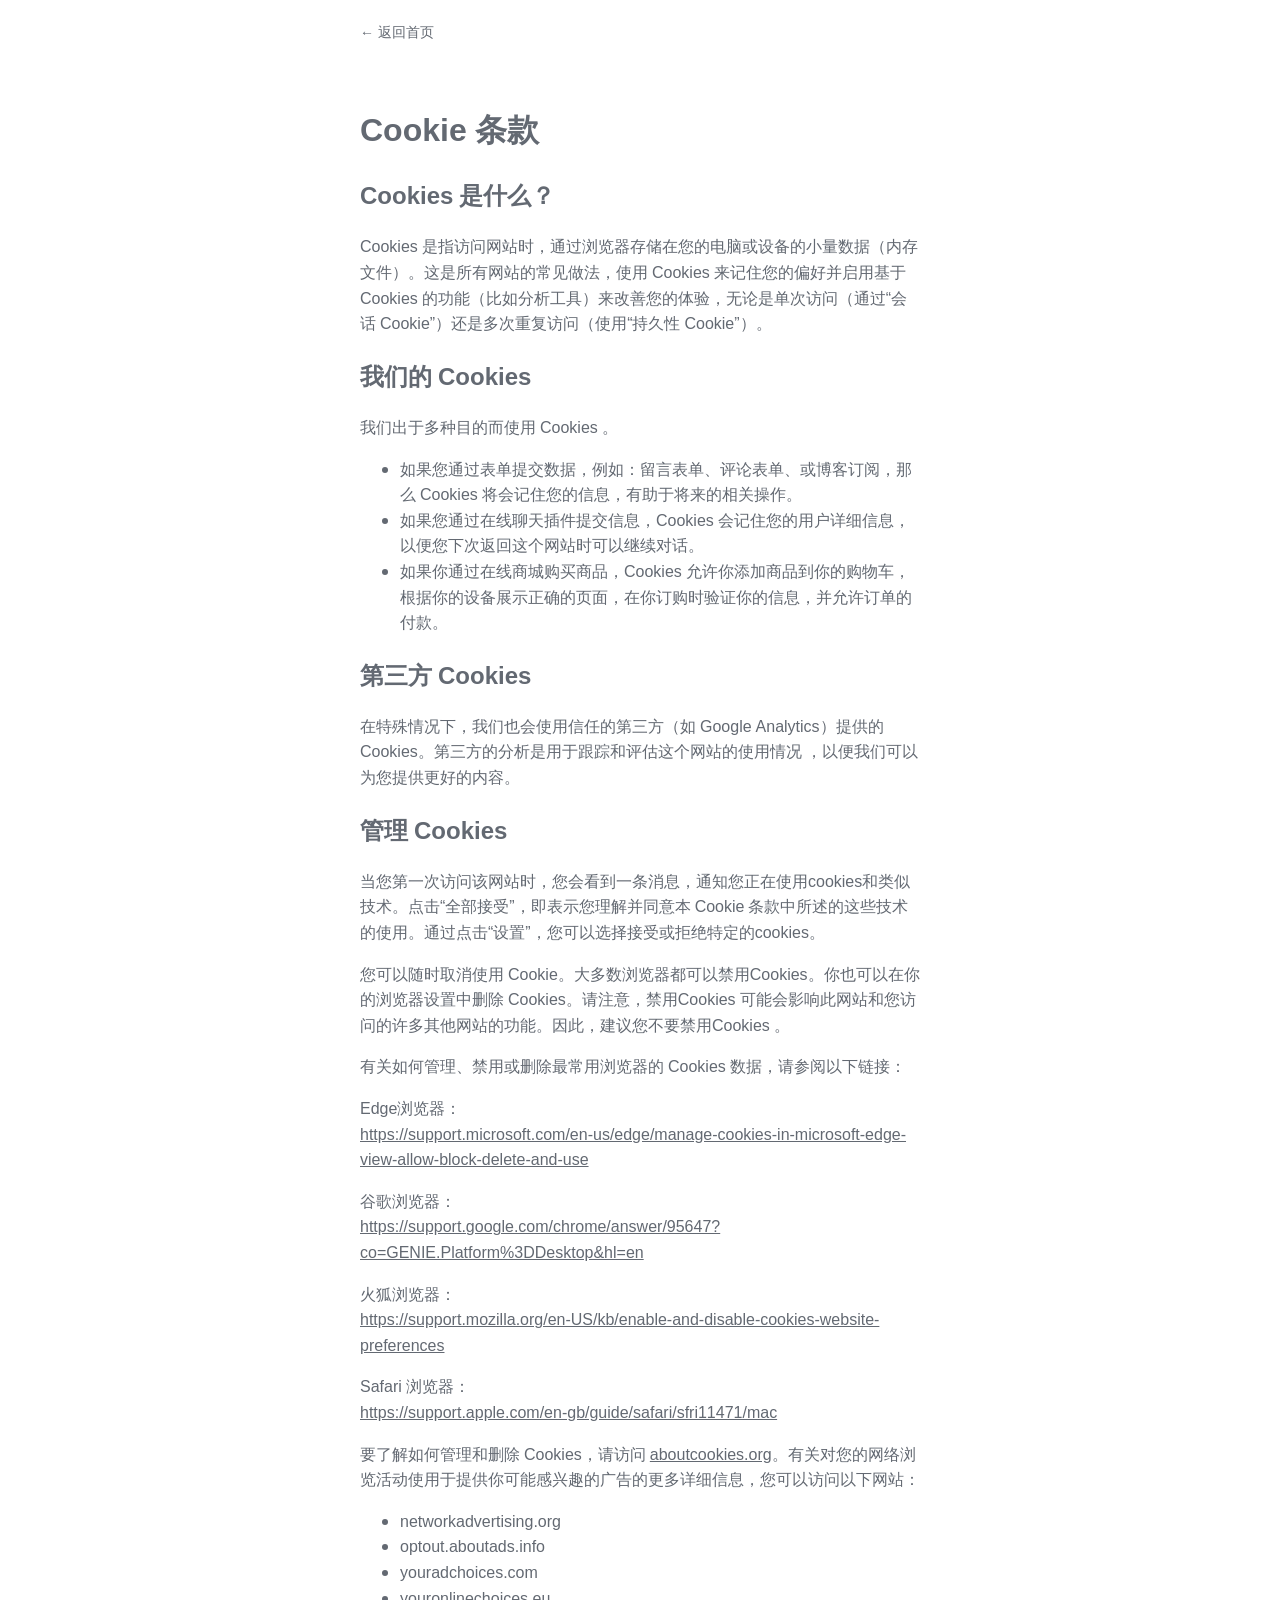
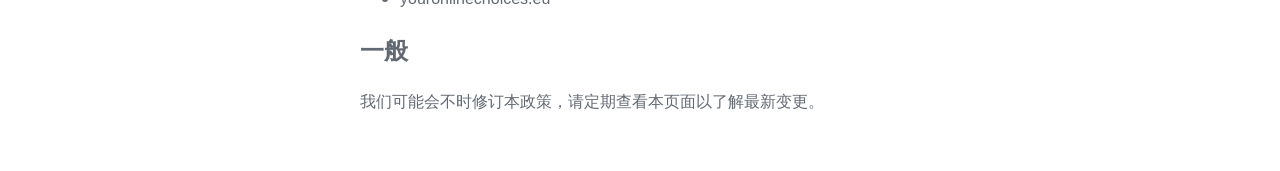
<file: pages/cookie-policy.html>
<!DOCTYPE html>
<html lang="zh-CN">
<head>
<meta charset="utf-8"/>
<meta name="viewport" content="width=device-width, initial-scale=1"/>
<title>Cookie Policy - GDPR - 张舜爱玩电脑 | Help On Your Windows</title>
<link rel="stylesheet" href="../assets/css/fonts.css"/>
<link rel="stylesheet" href="../assets/css/site.css"/>

<link rel="stylesheet" href="../assets/css/inline-pages-cookie-policy.css"/>

</head>
<body class="cookie_policy locale-zh-CN">
<a class="back-home" href="../index.html">&larr; 返回首页</a>
<div class="body" style="max-width: 640px; margin: 0 auto; padding: 40px; font-size: 16px; line-height: 1.6; color: #636972;">
<h1>Cookie 条款</h1>
<h2>Cookies 是什么？</h2>
<p>Cookies 是指访问网站时，通过浏览器存储在您的电脑或设备的小量数据（内存文件）。这是所有网站的常见做法，使用 Cookies 来记住您的偏好并启用基于 Cookies 的功能（比如分析工具）来改善您的体验，无论是单次访问（通过“会话 Cookie”）还是多次重复访问（使用“持久性 Cookie”）。</p>
<h2>我们的 Cookies</h2>
<p>我们出于多种目的而使用 Cookies 。</p>
<ul>
<li>如果您通过表单提交数据，例如：留言表单、评论表单、或博客订阅，那么 Cookies 将会记住您的信息，有助于将来的相关操作。</li>
<li>如果您通过在线聊天插件提交信息，Cookies 会记住您的用户详细信息，以便您下次返回这个网站时可以继续对话。</li>
<li>如果你通过在线商城购买商品，Cookies 允许你添加商品到你的购物车，根据你的设备展示正确的页面，在你订购时验证你的信息，并允许订单的付款。</li>
</ul>
<h2>第三方 Cookies</h2>
<p>在特殊情况下，我们也会使用信任的第三方（如 Google Analytics）提供的 Cookies。第三方的分析是用于跟踪和评估这个网站的使用情况 ，以便我们可以为您提供更好的内容。</p>
<h2>管理 Cookies</h2>
<p>当您第一次访问该网站时，您会看到一条消息，通知您正在使用cookies和类似技术。点击“全部接受”，即表示您理解并同意本 Cookie 条款中所述的这些技术的使用。通过点击“设置”，您可以选择接受或拒绝特定的cookies。</p>
<p>您可以随时取消使用 Cookie。大多数浏览器都可以禁用Cookies。你也可以在你的浏览器设置中删除 Cookies。请注意，禁用Cookies 可能会影响此网站和您访问的许多其他网站的功能。因此，建议您不要禁用Cookies 。</p>
<p>有关如何管理、禁用或删除最常用浏览器的 Cookies 数据，请参阅以下链接：</p>
<p>
<span>Edge浏览器：</span>
<br/>
<a href="https://support.microsoft.com/en-us/edge/manage-cookies-in-microsoft-edge-view-allow-block-delete-and-use">
https://support.microsoft.com/en-us/edge/manage-cookies-in-microsoft-edge-view-allow-block-delete-and-use
</a>
</p>
<p>
<span>谷歌浏览器：</span>
<br/>
<a href="https://support.google.com/chrome/answer/95647?co=GENIE.Platform%3DDesktop&amp;hl=en">
https://support.google.com/chrome/answer/95647?co=GENIE.Platform%3DDesktop&amp;hl=en
</a>
</p>
<p>
<span>火狐浏览器：</span>
<br/>
<a href="https://support.mozilla.org/en-US/kb/enable-and-disable-cookies-website-preferences">
https://support.mozilla.org/en-US/kb/enable-and-disable-cookies-website-preferences
</a>
</p>
<p>
<span>Safari 浏览器：</span>
<br/>
<a href="https://support.apple.com/en-gb/guide/safari/sfri11471/mac">
https://support.apple.com/en-gb/guide/safari/sfri11471/mac
</a>
</p>
<p>要了解如何管理和删除 Cookies，请访问 <a href="https://aboutcookies.org">aboutcookies.org</a>。有关对您的网络浏览活动使用于提供你可能感兴趣的广告的更多详细信息，您可以访问以下网站：</p>
<ul>
<li>networkadvertising.org</li>
<li>optout.aboutads.info</li>
<li>youradchoices.com</li>
<li>youronlinechoices.eu</li>
</ul>
<h2>一般</h2>
<p class="general">我们可能会不时修订本政策，请定期查看本页面以了解最新变更。</p>

</div>
</body>
</html>
</file>
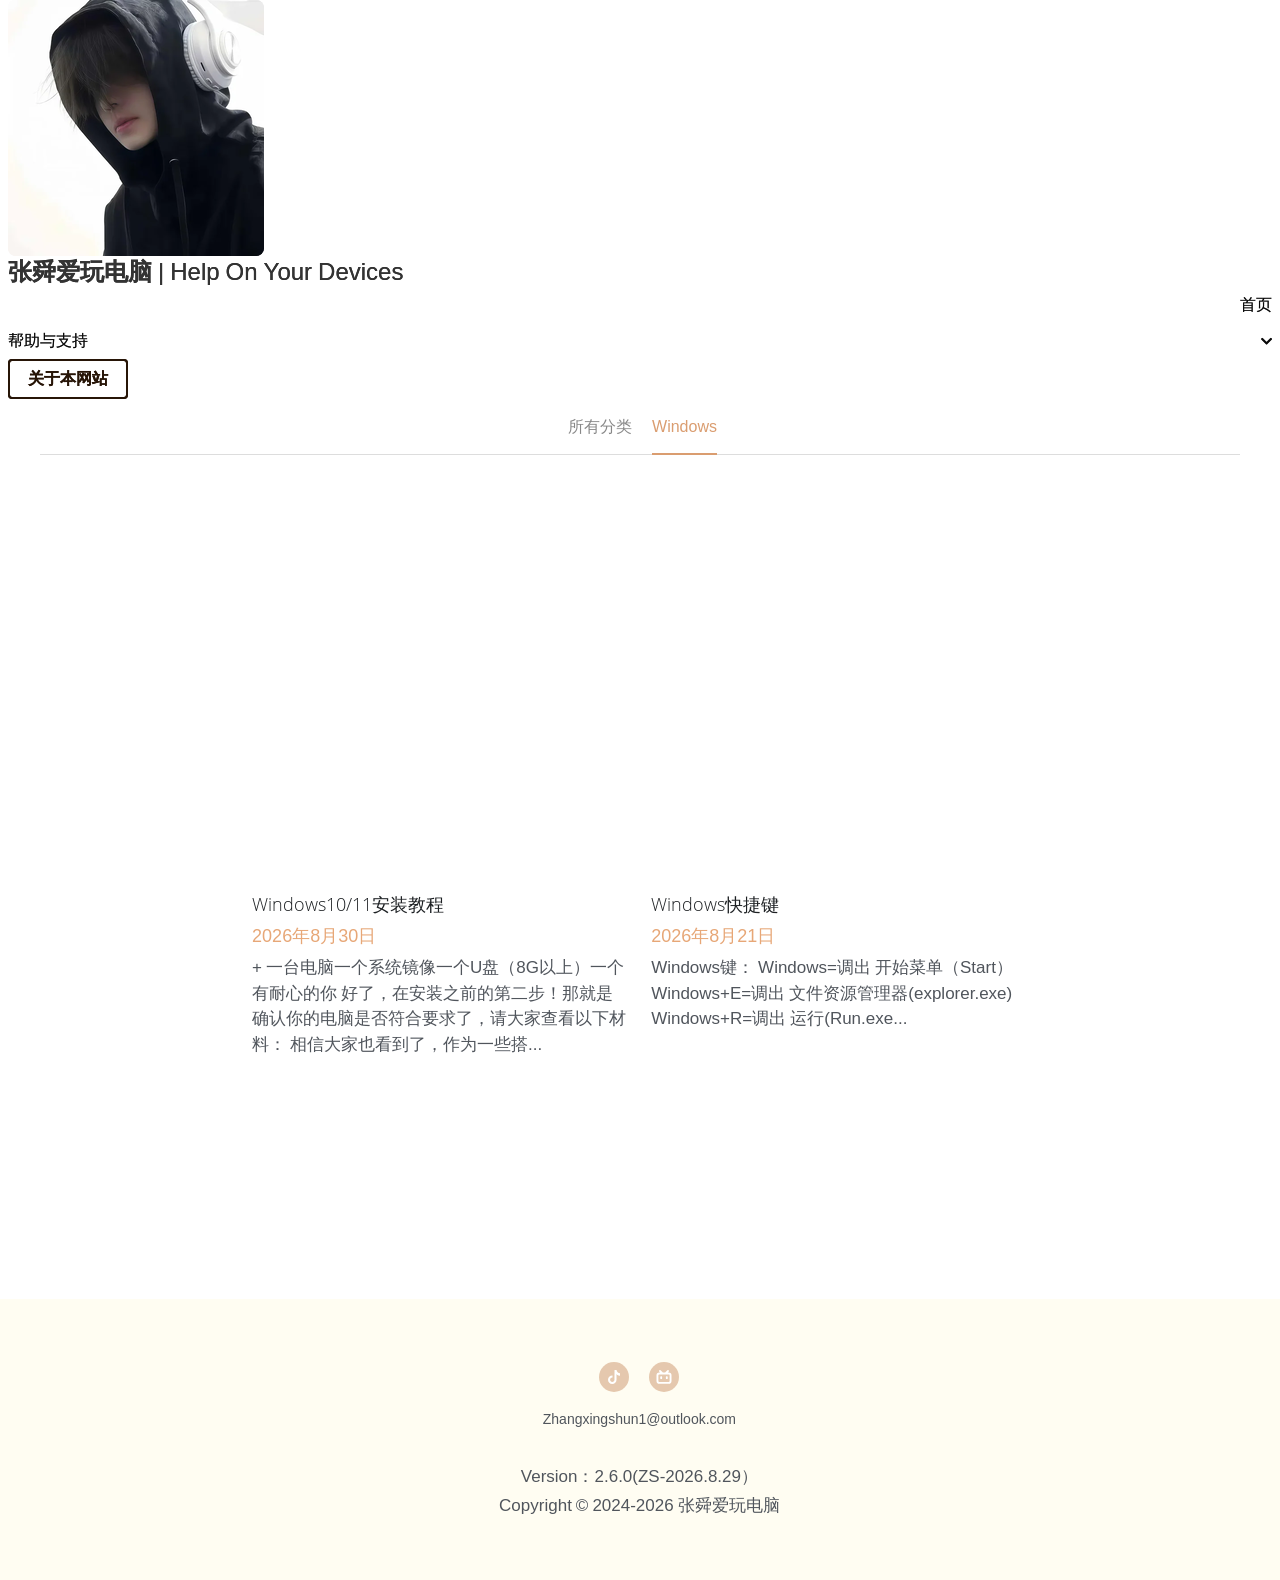
<file: blog/categories/windows.html>
<!DOCTYPE html>
<html itemscope="" itemtype="http://schema.org/WebPage" lang="zh-CN" xmlns="http://www.w3.org/1999/xhtml" xmlns:og="http://ogp.me/ns#"><head>
<link rel="stylesheet" href="../../assets/css/inline-blog-categories-windows.css"/>

<title>Windows - 张舜爱玩电脑 | Help On Your Windows</title>
<!-- removing_gon has activated 100%, so we add not_removing_gon rollout for specific user -->


<meta content="text/html; charset=utf-8" http-equiv="Content-Type"/>


<meta content="width=device-width,initial-scale=1.0,user-scalable=yes,minimum-scale=1.0,maximum-scale=3.0" id="viewport" name="viewport"/>
<meta content="#ffffff" name="theme-color"/>




<link href="../../assets/main_v4.120c3380bda7862e0015.bundle-013b46f3.css" media="screen" rel="stylesheet" type="text/css"/>
<link defer="true" href="../../assets/FvThOzn_oIb22xNpss5MtjFCdyRO-04b8ef7e.png" rel="shortcut icon" type="image/x-icon"/>

<meta content="website" property="og:type"/>
<meta content="张舜爱玩电脑 | Help On Your Windows" property="og:title"/>

<meta content="../../assets/FvThOzn_oIb22xNpss5MtjFCdyRO-04b8ef7e.png" property="og:image"/>
<meta content="张舜爱玩电脑 | Help On Your Windows" property="og:site_name"/>
<meta property="og:description"/>
<meta content="张舜爱玩电脑 | Help On Your Windows" itemprop="name"/>
<meta itemprop="description"/>
<meta content="../../assets/FvThOzn_oIb22xNpss5MtjFCdyRO-04b8ef7e.png" itemprop="image"/>
<meta content="summary" name="twitter:card"/>
<meta content="张舜爱玩电脑 | Help On Your Windows" name="twitter:title"/>
<meta content="" name="twitter:description"/>
<meta content="../../assets/FvThOzn_oIb22xNpss5MtjFCdyRO-04b8ef7e.png" name="twitter:image"/>
<meta name="description"/>
<meta content="" name="keywords"/>


<link href="../../assets/FvThOzn_oIb22xNpss5MtjFCdyRO-04b8ef7e.png" rel="apple-touch-icon" sizes="58x58"/>
<link href="../../assets/FvThOzn_oIb22xNpss5MtjFCdyRO-04b8ef7e.png" rel="apple-touch-icon" sizes="76x76"/>
<link href="../../assets/FvThOzn_oIb22xNpss5MtjFCdyRO-04b8ef7e.png" rel="apple-touch-icon" sizes="80x80"/>
<link href="../../assets/FvThOzn_oIb22xNpss5MtjFCdyRO-04b8ef7e.png" rel="apple-touch-icon" sizes="87x87"/>
<link href="../../assets/FvThOzn_oIb22xNpss5MtjFCdyRO-04b8ef7e.png" rel="apple-touch-icon" sizes="114x114"/>
<link href="../../assets/FvThOzn_oIb22xNpss5MtjFCdyRO-04b8ef7e.png" rel="apple-touch-icon" sizes="120x120"/>
<link href="../../assets/FvThOzn_oIb22xNpss5MtjFCdyRO-04b8ef7e.png" rel="apple-touch-icon" sizes="152x152"/>
<link href="../../assets/FvThOzn_oIb22xNpss5MtjFCdyRO-04b8ef7e.png" rel="apple-touch-icon" sizes="167x167"/>
<link href="../../assets/FvThOzn_oIb22xNpss5MtjFCdyRO-04b8ef7e.png" rel="apple-touch-icon" sizes="180x180"/>



<!-- CUSTOM_CODE_START -->
<!-- CUSTOM_CODE_END -->



<link href="../../assets/css/fonts.css" rel="stylesheet"/><link href="../../assets/css/site.css" rel="stylesheet"/><link href="../../assets/css/runtime.css" rel="stylesheet"/></head>
<body class="show_category locale-zh-CN" data-mobile-new-breakpoint-stage="1" id="user_sites" theme_name="s5-theme">
<div class="product-sxl" data-id="13001093" id="s-page-container">
<style>#nav-popover-panel.nav-dropdown-popover{z-index:999999;padding:0 0;width:-webkit-max-content;width:-moz-max-content;width:max-content;}#nav-popover-panel.nav-dropdown-popover .inner-content{background-color:white;border:none;border-radius:0;padding:unset;}#nav-popover-panel.nav-dropdown-popover .inner-content .panel-container{background-color:white;display:-webkit-box;display:-webkit-flex;display:-ms-flexbox;display:flex;}#nav-popover-panel.nav-dropdown-popover .inner-content .panel-container .sub-panel{border-left:solid 1px white;}#nav-popover-panel.nav-dropdown-popover .inner-content .panel-container .main-panel,#nav-popover-panel.nav-dropdown-popover .inner-content .panel-container .sub-panel{max-height:46vh;overflow-y:auto;}#nav-popover-panel.nav-dropdown-popover .inner-content .panel-container .main-panel .inner-container,#nav-popover-panel.nav-dropdown-popover .inner-content .panel-container .sub-panel .inner-container{display:-webkit-box;display:-webkit-flex;display:-ms-flexbox;display:flex;}#nav-popover-panel.nav-dropdown-popover .inner-content .panel-container .main-panel ul,#nav-popover-panel.nav-dropdown-popover .inner-content .panel-container .sub-panel ul{background-color:white;padding:0 0;display:-webkit-box;display:-webkit-flex;display:-ms-flexbox;display:flex;-webkit-flex-direction:column;-ms-flex-direction:column;flex-direction:column;text-align:left;box-shadow:none;margin:0;}#nav-popover-panel.nav-dropdown-popover .inner-content .panel-container .main-panel ul li,#nav-popover-panel.nav-dropdown-popover .inner-content .panel-container .sub-panel ul li{width:100%;padding:0 0;margin-left:0;margin-right:0;}#nav-popover-panel.nav-dropdown-popover .inner-content .panel-container .main-panel ul li a,#nav-popover-panel.nav-dropdown-popover .inner-content .panel-container .sub-panel ul li a,#nav-popover-panel.nav-dropdown-popover .inner-content .panel-container .main-panel ul li .s-nav-dropdown-item,#nav-popover-panel.nav-dropdown-popover .inner-content .panel-container .sub-panel ul li .s-nav-dropdown-item{display:-webkit-box;display:-webkit-flex;display:-ms-flexbox;display:flex;-webkit-align-items:center;-webkit-box-align:center;-ms-flex-align:center;align-items:center;outline:none;padding:15px;max-width:300px;box-sizing:border-box;cursor:pointer;word-break:break-word;left:0;border:none;background-color:inherit;}#nav-popover-panel.nav-dropdown-popover .inner-content .panel-container .main-panel ul li a:hover,#nav-popover-panel.nav-dropdown-popover .inner-content .panel-container .sub-panel ul li a:hover,#nav-popover-panel.nav-dropdown-popover .inner-content .panel-container .main-panel ul li .s-nav-dropdown-item:hover,#nav-popover-panel.nav-dropdown-popover .inner-content .panel-container .sub-panel ul li .s-nav-dropdown-item:hover,#nav-popover-panel.nav-dropdown-popover .inner-content .panel-container .main-panel ul li a.selected,#nav-popover-panel.nav-dropdown-popover .inner-content .panel-container .sub-panel ul li a.selected,#nav-popover-panel.nav-dropdown-popover .inner-content .panel-container .main-panel ul li .s-nav-dropdown-item.selected,#nav-popover-panel.nav-dropdown-popover .inner-content .panel-container .sub-panel ul li .s-nav-dropdown-item.selected{background-color:inherit;}#nav-popover-panel.nav-dropdown-popover .inner-content .panel-container .main-panel ul li a:hover,#nav-popover-panel.nav-dropdown-popover .inner-content .panel-container .sub-panel ul li a:hover,#nav-popover-panel.nav-dropdown-popover .inner-content .panel-container .main-panel ul li .s-nav-dropdown-item:hover,#nav-popover-panel.nav-dropdown-popover .inner-content .panel-container .sub-panel ul li .s-nav-dropdown-item:hover{background-color:white;}#nav-popover-panel.nav-dropdown-popover .inner-content .panel-container .main-panel ul li a:before,#nav-popover-panel.nav-dropdown-popover .inner-content .panel-container .sub-panel ul li a:before,#nav-popover-panel.nav-dropdown-popover .inner-content .panel-container .main-panel ul li .s-nav-dropdown-item:before,#nav-popover-panel.nav-dropdown-popover .inner-content .panel-container .sub-panel ul li .s-nav-dropdown-item:before,#nav-popover-panel.nav-dropdown-popover .inner-content .panel-container .main-panel ul li a:after,#nav-popover-panel.nav-dropdown-popover .inner-content .panel-container .sub-panel ul li a:after,#nav-popover-panel.nav-dropdown-popover .inner-content .panel-container .main-panel ul li .s-nav-dropdown-item:after,#nav-popover-panel.nav-dropdown-popover .inner-content .panel-container .sub-panel ul li .s-nav-dropdown-item:after{content:none;}#nav-popover-panel.nav-dropdown-popover .inner-content .panel-container .main-panel ul li a .s-nav-text,#nav-popover-panel.nav-dropdown-popover .inner-content .panel-container .sub-panel ul li a .s-nav-text,#nav-popover-panel.nav-dropdown-popover .inner-content .panel-container .main-panel ul li .s-nav-dropdown-item .s-nav-text,#nav-popover-panel.nav-dropdown-popover .inner-content .panel-container .sub-panel ul li .s-nav-dropdown-item .s-nav-text,#nav-popover-panel.nav-dropdown-popover .inner-content .panel-container .main-panel ul li a .s-nav-dropdown-text,#nav-popover-panel.nav-dropdown-popover .inner-content .panel-container .sub-panel ul li a .s-nav-dropdown-text,#nav-popover-panel.nav-dropdown-popover .inner-content .panel-container .main-panel ul li .s-nav-dropdown-item .s-nav-dropdown-text,#nav-popover-panel.nav-dropdown-popover .inner-content .panel-container .sub-panel ul li .s-nav-dropdown-item .s-nav-dropdown-text{line-height:1.5;background:inherit;color:inherit;word-break:break-word;overflow :hidden;text-overflow:ellipsis;display:-webkit-box;-webkit-line-clamp:2;-webkit-box-orient:vertical;}#nav-popover-panel.nav-dropdown-popover .inner-content .panel-container .main-panel ul li a:not(.selected),#nav-popover-panel.nav-dropdown-popover .inner-content .panel-container .sub-panel ul li a:not(.selected),#nav-popover-panel.nav-dropdown-popover .inner-content .panel-container .main-panel ul li .s-nav-dropdown-item:not(.selected),#nav-popover-panel.nav-dropdown-popover .inner-content .panel-container .sub-panel ul li .s-nav-dropdown-item:not(.selected){color:#2e2e2f;}.css-12ihcb7#nav-popover-panel.nav-dropdown-popover{position:fixed;left:0px;top:0px;right:px;bottom:px;display:none;padding-top:0px;margin-left:unset !important;}.css-12ihcb7#nav-popover-panel.nav-dropdown-popover .inner-content{box-shadow:none;}.css-12ihcb7#nav-popover-panel.nav-dropdown-popover .inner-content .panel-container{-webkit-flex-direction:row;-ms-flex-direction:row;flex-direction:row;}.css-12ihcb7#nav-popover-panel.nav-dropdown-popover .inner-content .panel-container .main-panel ul li a:hover,.css-12ihcb7#nav-popover-panel.nav-dropdown-popover .inner-content .panel-container .sub-panel ul li a:hover,.css-12ihcb7#nav-popover-panel.nav-dropdown-popover .inner-content .panel-container .main-panel ul li .s-nav-dropdown-item:hover,.css-12ihcb7#nav-popover-panel.nav-dropdown-popover .inner-content .panel-container .sub-panel ul li .s-nav-dropdown-item:hover,.css-12ihcb7#nav-popover-panel.nav-dropdown-popover .inner-content .panel-container .main-panel ul li a.selected,.css-12ihcb7#nav-popover-panel.nav-dropdown-popover .inner-content .panel-container .sub-panel ul li a.selected,.css-12ihcb7#nav-popover-panel.nav-dropdown-popover .inner-content .panel-container .main-panel ul li .s-nav-dropdown-item.selected,.css-12ihcb7#nav-popover-panel.nav-dropdown-popover .inner-content .panel-container .sub-panel ul li .s-nav-dropdown-item.selected{color:#d47125;}.css-12ihcb7#nav-popover-panel.nav-dropdown-popover .inner-content .panel-container .main-panel ul li a i.fa,.css-12ihcb7#nav-popover-panel.nav-dropdown-popover .inner-content .panel-container .sub-panel ul li a i.fa,.css-12ihcb7#nav-popover-panel.nav-dropdown-popover .inner-content .panel-container .main-panel ul li .s-nav-dropdown-item i.fa,.css-12ihcb7#nav-popover-panel.nav-dropdown-popover .inner-content .panel-container .sub-panel ul li .s-nav-dropdown-item i.fa{margin:0 0 0 10px;}#s-content .css-p1lqz7.s-common-button.s-custom-btn,#section-selector-wrapper .css-p1lqz7.s-common-button.s-custom-btn,#s-use-site-style-config-container .css-p1lqz7.s-common-button.s-custom-btn{color:#271507;border:2px solid #271507;background:transparent;padding:14px 28px;}.css-pa7kn5 .s-top-padding-large.s-section:not(.s-slider-section):not(.s-grid-section),.css-pa7kn5 .s-top-padding-large.s-grid-section:not(._wide),.css-pa7kn5 .s-top-padding-large.s-new-grid-section:not(.padding-adjust),.css-pa7kn5 .s-top-padding-large.s-section.s-new-grid-section.padding-adjust{padding-top:150px !important;}.css-pa7kn5 .s-bottom-padding-large.s-section:not(.s-slider-section):not(.s-grid-section),.css-pa7kn5 .s-bottom-padding-large.s-grid-section:not(._wide):not(.padding-adjust),.css-pa7kn5 .s-bottom-padding-large.s-new-grid-section:not(.padding-adjust),.css-pa7kn5 .s-bottom-padding-large.s-section.s-new-grid-section.padding-adjust{padding-bottom:150px !important;}.css-pa7kn5 .s-top-padding-half.s-section:not(.s-slider-section):not(.s-grid-section),.css-pa7kn5 .s-top-padding-half.s-grid-section:not(._wide):not(.padding-adjust),.css-pa7kn5 .s-top-padding-half.s-new-grid-section:not(.padding-adjust),.css-pa7kn5 .s-top-padding-half.s-section.s-new-grid-section.padding-adjust{padding-top:138px;}@media screen and (max-width:767px){.css-pa7kn5 .s-top-padding-half.s-section:not(.s-slider-section):not(.s-grid-section),.css-pa7kn5 .s-top-padding-half.s-grid-section:not(._wide):not(.padding-adjust),.css-pa7kn5 .s-top-padding-half.s-new-grid-section:not(.padding-adjust),.css-pa7kn5 .s-top-padding-half.s-section.s-new-grid-section.padding-adjust{padding-top:125px;}}.css-pa7kn5 .s-bottom-padding-half.s-section:not(.s-slider-section):not(.s-grid-section),.css-pa7kn5 .s-bottom-padding-half.s-grid-section:not(._wide):not(.padding-adjust),.css-pa7kn5 .s-bottom-padding-half.s-new-grid-section:not(.padding-adjust),.css-pa7kn5 .s-bottom-padding-half.s-section.s-new-grid-section.padding-adjust{padding-bottom:calc( 40px + 0px );}@media screen and (max-width:767px){.css-pa7kn5 .s-bottom-padding-half.s-section:not(.s-slider-section):not(.s-grid-section),.css-pa7kn5 .s-bottom-padding-half.s-grid-section:not(._wide):not(.padding-adjust),.css-pa7kn5 .s-bottom-padding-half.s-new-grid-section:not(.padding-adjust),.css-pa7kn5 .s-bottom-padding-half.s-section.s-new-grid-section.padding-adjust{padding-bottom:calc( 27px + 0px );}}.css-pa7kn5 .s-top-padding-none.s-section:not(.s-slider-section):not(.s-grid-section),.css-pa7kn5 .s-top-padding-none.s-grid-section:not(._wide):not(.padding-adjust),.css-pa7kn5 .s-top-padding-none.s-new-grid-section:not(.padding-adjust),.css-pa7kn5 .s-top-padding-none.s-section.s-new-grid-section.padding-adjust{padding-top:98px;}.css-pa7kn5 .s-bottom-padding-none.s-section:not(.s-slider-section):not(.s-grid-section),.css-pa7kn5 .s-bottom-padding-none.s-grid-section:not(._wide):not(.padding-adjust),.css-pa7kn5 .s-bottom-padding-none.s-new-grid-section:not(.padding-adjust),.css-pa7kn5 .s-bottom-padding-none.s-section.s-new-grid-section.padding-adjust{padding-bottom:0;}.css-pa7kn5 .s-section:not(.s-slider-section):not(.s-grid-section),.css-pa7kn5 .s-grid-section:not(._wide):not(.padding-adjust),.css-pa7kn5 .s-new-grid-section:not(.padding-adjust),.css-pa7kn5 .s-section.s-new-grid-section.padding-adjust{padding-top:178px;padding-bottom:80px;}@media screen and (max-width:767px){.css-pa7kn5 .s-section:not(.s-slider-section):not(.s-grid-section),.css-pa7kn5 .s-grid-section:not(._wide):not(.padding-adjust),.css-pa7kn5 .s-new-grid-section:not(.padding-adjust),.css-pa7kn5 .s-section.s-new-grid-section.padding-adjust{padding-top:151px;padding-bottom:53px;}}@media screen and (max-width:767px){.css-pa7kn5 .s-section:not(.s-slider-section):not(.s-grid-section).s-section-mobile-height-full,.css-pa7kn5 .s-grid-section:not(._wide):not(.padding-adjust).s-section-mobile-height-full,.css-pa7kn5 .s-new-grid-section:not(.padding-adjust).s-section-mobile-height-full,.css-pa7kn5 .s-section.s-new-grid-section.padding-adjust.s-section-mobile-height-full{min-height:calc( 100vh - var(--s-mobile-nav-height) - var(--s-mobile-actions-height) );}}.css-pa7kn5 .s-section.s-slider-section .iosslider.with-adjust .slider .inner{padding-top:80px;padding-bottom:80px;}@media screen and (max-width:767px){.css-pa7kn5 .s-section.s-slider-section .iosslider.with-adjust .slider .inner{padding-top:53px;padding-bottom:53px;}}.css-1jeoon1 .s-section:not(.s-slider-section):not(.s-grid-section):not(.s-new-gallery-section):not(.s-blog-section):not(.s-store-section):not(.s-new-media-section):not(.s-accordion-section){display:-webkit-box;display:-webkit-flex;display:-ms-flexbox;display:flex;-webkit-box-pack:center;-webkit-justify-content:center;-ms-flex-pack:center;justify-content:center;-webkit-align-items:center;-webkit-box-align:center;-ms-flex-align:center;align-items:center;box-sizing:border-box;min-height:calc(100vh - 0px) !important;}@media screen and (max-width:727px){.css-1jeoon1 .s-section:not(.s-slider-section):not(.s-grid-section):not(.s-new-gallery-section):not(.s-blog-section):not(.s-store-section):not(.s-new-media-section):not(.s-accordion-section){min-height:calc(100vh - var(--s-mobile-nav-height) - var(--s-mobile-actions-height)) !important;}}.css-1jeoon1 .s-section:not(.s-slider-section):not(.s-grid-section):not(.s-new-gallery-section):not(.s-blog-section):not(.s-store-section):not(.s-new-media-section):not(.s-accordion-section) .container{margin:0 3%;max-width:94%;box-sizing:border-box;width:1200px !important;}#s-content .css-5f6ijg.s-common-button.s-custom-btn,#section-selector-wrapper .css-5f6ijg.s-common-button.s-custom-btn,#s-use-site-style-config-container .css-5f6ijg.s-common-button.s-custom-btn{color:rgba(0,0,0,0.8);background:#e7a777;border:1px solid rgba(0,0,0,0.1);background-clip:padding-box;}.css-owv3vc{display:-webkit-box;display:-webkit-flex;display:-ms-flexbox;display:flex;-webkit-box-pack:center;-webkit-justify-content:center;-ms-flex-pack:center;justify-content:center;}.css-owv3vc > a{margin:unset;}.css-inqda5.s-footer-section .s-footer-text,.css-inqda5.s-footer-section .s-terms-link{color:#50555c;}.css-vtybll.s-footer-section .s-footer-text a{color:#a9aeb2;}.css-1ldiy5p.s-footer-section .s-component.s-social-media ul.s-social-media-buttons .s-social-icon{background:rgba(204,148,105,0.5);}</style><div data-hypernova-emotion-id="9komjz,12ihcb7,p1lqz7,pa7kn5,1jeoon1,5f6ijg,owv3vc,inqda5,vtybll,1ldiy5p" data-hypernova-id="7f423376-6084-4e9b-ab77-488040215ebc" data-hypernova-key="SiteBootstrapper"><div id="s-page-client-container"><div><div class="s-variation-default s-custom-colors s-font-body-default s-font-title-default s-font-heading-thinnerhei s-font-button-default s-font-nav_item-default s-font-nav_dropdown-default s-font-weight-body-default s-font-weight-title-default s-font-weight-heading-default s-font-weight-button-default s-font-weight-nav_item-default s-font-weight-nav_dropdown-default s-template-s5-theme s-theme-alignment-center s-blog-categories-page-content" id="s-content" lang="zh" style="--s-mobile-nav-height: 60px; --s-mobile-actions-height: 0px;"><div style="margin: auto;"><div><style id="color-style-tag">.s-custom-colors .s-bg-overlay:before{background:rgba(1,1,0,0.35);}.s-custom-colors .s-component.s-social-media ul.s-social-media-buttons .s-social-icon{background:rgba(218,157,112,0.5);}.s-custom-colors .fixed-login-container .login-container{background: #da9d70;}.s-custom-colors .s-ecommerce-row-view-product .s-ecommerce-row-view-product-thumbnail-list ul li.current{border: 2px solid #da9d70}.s-custom-colors .s-ecommerce-card-view-wrapper .s-ecommerce-card-view-card .s-ecommerce-card-view-card-stock-warning{background: #da9d70;}.s-custom-colors .s-ecommerce-shopping-cart-wrapper .s-ecommerce-shopping-cart{background: #da9d70;}.s-custom-colors .s-ecommerce-shopping-cart-wrapper .s-ecommerce-shopping-cart.hovered{background: #da9d70;}.s-custom-colors .s-ecommerce-shopping-cart-wrapper .s-ecommerce-shopping-cart-mobile{
        background: #dbdbdb;
        border-top: 1px solid #afafaf;}.s-custom-colors .s-ecommerce-shopping-cart-wrapper .s-ecommerce-shopping-cart-mobile .check-btn{background: #da9d70;}.s-custom-colors .s-ecommerce-animation-item{
        border: 2px solid #da9d70;
        color: #da9d70;}.s-custom-colors .s-ecommerce-row-view-product .mobile-select .price-label{color: #da9d70}.s-custom-colors .s-ecommerce-row-view-product .mobile-select .variation-item.selected{border: 1px solid #da9d70; background: #da9d70;}.s-custom-colors .s-ecommerce-row-view-product .mobile-select .add-btn{background: #da9d70;}.s-custom-colors .s-ecommerce-row-view-product .slider-wrapper .slider-dot-wrapper .slider-dot{border: 1px solid #da9d70}.s-custom-colors .s-ecommerce-row-view-product .slider-wrapper .slider-dot-wrapper .slider-dot.selected{background: #da9d70}.s-custom-colors .s-section .category-link-item.selected{color: #da9d70;}.s-custom-colors .s-section .category-link-item.selected:after{background: #da9d70}.s-custom-colors .s-section .category-link-item-wrapper:hover .category-link-item:not(.no-hover){color: #da9d70;}.s-custom-colors .s-ecommerce .s-ecommerce-products-wrapper .s-ecommerce-card-view-wrapper .s-ecommerce-card-view-detail .s-ecommerce-card-view-detail-header .next-product-btn{color: #da9d70;}.s-custom-colors .s-ecommerce .s-ecommerce-products-wrapper .s-ecommerce-card-view-wrapper .s-ecommerce-card-view-detail .s-ecommerce-card-view-detail-header .prev-product-btn{color: #da9d70;}.s-custom-colors .s-ecommerce .s-ecommerce-products-wrapper .s-ecommerce-card-view-wrapper .s-ecommerce-card-view-detail .s-ecommerce-card-view-detail-header .back-btn{color: #da9d70;}.s-custom-colors .s-ecommerce .s-ecommerce-products-wrapper .s-ecommerce-card-view-wrapper .s-ecommerce-card-view-detail .s-ecommerce-card-view-detail-header .next-product-btn:hover{color: #e1b08c;}.s-custom-colors .s-ecommerce .s-ecommerce-products-wrapper .s-ecommerce-card-view-wrapper .s-ecommerce-card-view-detail .s-ecommerce-card-view-detail-header .prev-product-btn:hover{color: #e1b08c;}.s-custom-colors .s-ecommerce .s-ecommerce-products-wrapper .s-ecommerce-card-view-wrapper .s-ecommerce-card-view-detail .s-ecommerce-card-view-detail-header .back-btn:hover{color: #e1b08c;}.s-custom-colors .s-donation-section .s-component.s-donation .s-donation-progress .progress-bar .progress{background: #da9d70}.s-custom-colors .s-donation-section .s-component.s-donation .s-donation-progress .progress-bar .indicator:before{background: #da9d70}.s-custom-colors .s-donation-section .s-component.s-donation .s-donation-progress .progress-bar .indicator:after{border-top-color: #da9d70}.s-custom-colors {--main-color: #da9d70}.s-custom-colors .s-theme-color-1{color: #da9d70}.s-custom-colors .s-bg-theme-color-1{background-color: #da9d70}.s-custom-colors .s-bg-theme-color-fade-1{background-color: rgba(218,157,112,0.07)}.s-custom-colors .s-bg-theme-color-fade-2{background-color: rgba(218,157,112,0.2)}.s-custom-colors .s-border-theme-color-1{border-color: #da9d70}.s-custom-colors .s-button-theme-style{background-color: rgba(218,157,112,0.2); color: #da9d70}.s-custom-colors .s-button-theme-style-shadow{background-color: rgba(218,157,112,0.2); box-shadow: 0px 3px 0 rgba(218,157,112,0.2); color: #da9d70}.s-custom-colors .s-button-theme-style-border{background-color: rgba(218,157,112,0.2); border: 2px solid rgba(218,157,112,0.2); color: #da9d70}.s-custom-colors .s-button-theme-style-important{background-color: rgba(218,157,112,0.2) !important; color: #da9d70 !important}
.s-custom-colors .navigator .nav-container .nav ul li a:hover,
.s-custom-colors .navigator .nav-container .nav ul li a.selected {
  background: #ededed;
}
.s-custom-colors .navigator .nav-container .nav ul.items li,
.s-custom-colors .navigator .nav-container .nav ul.items,
.s-custom-colors .navigator {
  border-color: #c9c9c9;
}

.s-custom-colors .dummy-shadow {
  box-shadow: #dbdbdb 0 0 10px 0 inset;
}
.navbar-drawer.site-drawer ul#nav-drawer-list {
  border-right: 1px solid #ededed;
}
.navbar-drawer.site-drawer ul#nav-drawer-list li a.selected {
  background: #ededed;
  box-shadow: 5px 0 0 0 #c9c9c9 inset;
}
.navbar-drawer.site-drawer ul#nav-drawer-list li {
  a:not(.social-media-link):not(.mobile-nav-button .s-common-button), .s-mobile-nav-dropdown-item, .s-mobile-membership-login-nav-item, .s-mobile-multi-lang, .s-mobile-nav-btn {
    border-bottom: 1px solid #c9c9c9;
  }
}.s-custom-colors .s-text-color-custom1{ color: #e7a777; }
.s-custom-colors .s-text-color-custom2{ color: #020201; }
</style><style id="font-style-tag">
    #s-content.s-font-heading-thinnerhei .s-font-heading {
      font-family: "Open Sans", "open_sans", "Lucida Grande", "Verdana", "Pingfang SC", "Pingfang TC", "Hiragino Sans GB", "Microsoft YaHei", serif;
    }
    #s-content.s-font-heading-thinnerhei .s-font-heading:lang(ja) {
      font-family: "Open Sans", "open_sans", "Lucida Grande", "Verdana", "Pingfang SC", "Pingfang TC", "Hiragino Sans GB", "Microsoft YaHei", "ヒラギノ角ゴ Pro W3","Hiragino Kaku Gothic Pro",Osaka,"メイリオ",Meiryo,"ＭＳ Ｐゴシック","MS PGothic", serif
    }
    #s-content.s-font-heading-thinnerhei .s-font-heading:lang(zh-cn),
    #s-content.s-font-heading-thinnerhei .s-font-heading:lang(sxl),
    #s-content.s-font-heading-thinnerhei .s-font-heading:lang(zh) {
      font-family: "Open Sans", "open_sans", "Lucida Grande", "Verdana", "Pingfang SC", "Pingfang TC", "Hiragino Sans GB", "Microsoft YaHei", Cardo, STSong, "Songti SC", SimSun, "PingFang SC", "Microsoft YaHei", 微软雅黑, STXihei, 华文细黑, serif
    }
    #s-content.s-font-heading-thinnerhei .s-font-heading:lang(zh-tw) {
      font-family: "Open Sans", "open_sans", "Lucida Grande", "Verdana", "Pingfang SC", "Pingfang TC", "Hiragino Sans GB", "Microsoft YaHei", 'PingFang TC','Microsoft JhengHei',"微軟正黑體",STXihei, serif;
    }
  </style></div><div class="s-nav navigator css-1q65qf1 css-1ove99u0" font-size="100%" id="f_a7eefaef-c78a-4fe1-925d-f515062961c4" name="topBar" style="--borderColor: #000; --textColor: #d47125; --blockTextColor: #ffffff; --blockBackgroundColor: #d47125;" type="NavTheme"><div class="s-navbar-desktop s-navbar-desktop-normal s-bg-dark-text s-new-layout topBar s-new-layout-a s-layout-version-a-v2 s-nav-spacing-compact s-nav-highlight-underline s-nav-drop-shadow-no s-nav-sticky-drop-shadow-default css-1eummce overlaps-content has-new-layout has-image2 has-button has-social-media-contact-lists has-title s-nav-transparent-desktop remaining-text-color-logic"><div class="s-nav-inner nav-item-loaded"><div class="s-nav-inner-wrap"><div class="s-logo"><div class="css-fisrrk css-bpty50"><div class="s-logo-image-normal"><div class="s-logo-image image1"><div class="s-component s-image"><div><div class="s-component-content"><div class="s-img-wrapper"><a aria-label="image link" href="../../index.html"><img alt="" class="crop-default" data-description="" height="300" src="../../assets/FvThOzn_oIb22xNpss5MtjFCdyRO-04b8ef7e.png" style="width: auto; height: auto; border-radius: 8px;" title="" width="300"/></a></div></div></div></div></div></div><div class="s-logo-image-alternative"><div class="s-logo-image image1"><div class="s-component s-image"><div><div class="s-component-content"><div class="s-img-wrapper"><a aria-label="image link" href="../../index.html"><img alt="" class="crop-default" data-description="" height="300" src="../../assets/FvThOzn_oIb22xNpss5MtjFCdyRO-04b8ef7e.png" style="width: auto; height: auto; border-radius: 8px;" title="" width="300"/></a></div></div></div></div></div><div class="s-logo-image image2"><div class="s-component s-image"><div><div class="s-component-content"><div class="s-img-wrapper"><img alt="" class="crop-default" data-description="" height="300" src="../../assets/power-5c50869b.png" style="width: auto; height: auto;" title="" width="300"/></div></div></div></div></div></div></div></div><div class="s-logo-title"><div class="s-component s-text"><div class=""><div class="s-component-content s-font-title" style="white-space: pre-wrap;"><div class="s-rich-text-wrapper" style="display: block; "><p class="font-size-tag-custom s-rich-text-wrapper" style="text-align: center; font-size: 24px;"><span style="color: var(--s-pre-color12);"><a data-type="undefined" href="../../index.html" style="color: var(--s-pre-color12);" target="_blank"><strong>张舜爱玩电脑</strong></a></span><span style="color: var(--s-pre-color12);"><a data-type="undefined" href="../../index.html" style="color: var(--s-pre-color12);" target="_blank"> | Help On Your Devices</a></span></p></div></div></div></div></div><div class="s-nav-items-and-links"><ul class="s-uncollapsed-nav"><li class="s-nav-li"><div class="s-nav-link-container"><a href="../../index.html" target="_self"><span class="s-font-nav_item s-nav-text">首页</span></a></div></li><li class="s-nav-li s-navbar-dropdown _down"><div class="s-nav-link-container located-dropdown-item" style="position: relative; pointer-events: auto;"><div><div class="s-nav-link-container"><div class="s-nav-dropdown-item" style="display: flex; align-items: center; justify-content: space-between;"><span class="s-font-nav_item s-nav-dropdown-text">帮助与支持 </span><i class="fa drop-down-icon-bold fas fa-chevron-down" style="display: inline;"></i></div></div></div><div class="nav-dropdown-popover css-12ihcb7" id="nav-popover-panel"><div class="inner-content"><div class="panel-container s-variation-default s-custom-colors s-font-body-default s-font-title-default s-font-heading-thinnerhei s-font-button-default s-font-nav_item-default s-font-nav_dropdown-default s-font-weight-body-default s-font-weight-title-default s-font-weight-heading-default s-font-weight-button-default s-font-weight-nav_item-default s-font-weight-nav_dropdown-default" id="nav-dropdown-panel"><style id="font-style-tag-nav-dropdown-panel">
    #nav-dropdown-panel.s-font-heading-thinnerhei .s-font-heading {
      font-family: "Open Sans", "open_sans", "Lucida Grande", "Verdana", "Pingfang SC", "Pingfang TC", "Hiragino Sans GB", "Microsoft YaHei", serif;
    }
    #nav-dropdown-panel.s-font-heading-thinnerhei .s-font-heading:lang(ja) {
      font-family: "Open Sans", "open_sans", "Lucida Grande", "Verdana", "Pingfang SC", "Pingfang TC", "Hiragino Sans GB", "Microsoft YaHei", "ヒラギノ角ゴ Pro W3","Hiragino Kaku Gothic Pro",Osaka,"メイリオ",Meiryo,"ＭＳ Ｐゴシック","MS PGothic", serif
    }
    #nav-dropdown-panel.s-font-heading-thinnerhei .s-font-heading:lang(zh-cn),
    #nav-dropdown-panel.s-font-heading-thinnerhei .s-font-heading:lang(sxl),
    #nav-dropdown-panel.s-font-heading-thinnerhei .s-font-heading:lang(zh) {
      font-family: "Open Sans", "open_sans", "Lucida Grande", "Verdana", "Pingfang SC", "Pingfang TC", "Hiragino Sans GB", "Microsoft YaHei", Cardo, STSong, "Songti SC", SimSun, "PingFang SC", "Microsoft YaHei", 微软雅黑, STXihei, 华文细黑, serif
    }
    #nav-dropdown-panel.s-font-heading-thinnerhei .s-font-heading:lang(zh-tw) {
      font-family: "Open Sans", "open_sans", "Lucida Grande", "Verdana", "Pingfang SC", "Pingfang TC", "Hiragino Sans GB", "Microsoft YaHei", 'PingFang TC','Microsoft JhengHei',"微軟正黑體",STXihei, serif;
    }
  </style><div class="main-panel"><ul><li><a class="s-nav-dropdown-item" href="../../windows.html" target="_self"><span class="s-font-nav_dropdown s-nav-text">Windows</span></a></li><li><a class="s-nav-dropdown-item" href="../../android.html" target="_self"><span class="s-font-nav_dropdown s-nav-text">Android</span></a></li></ul></div></div></div></div></div></li><li class="s-nav-li s-nav-ellipsis s-navbar-dropdown _down hidden"><div class="s-nav-link-container"><span class="s-font-body s-nav-dropdown-text" style="display: flex; align-items: center;"><i class="ellipsis-icon">… </i> <i class="fa drop-down-icon-bold fas fa-chevron-down" style="display: inline;"></i></span></div><ul class="s-collapsed-nav"><li class="s-nav-li"><div class="s-nav-link-container"><a href="../../index.html" target="_self"><span class="s-font-nav_item s-nav-text">首页</span></a></div></li><li class="s-nav-li s-navbar-dropdown _right"><div class="s-nav-link-container located-dropdown-item" style="position: relative; pointer-events: auto;"><div><div class="s-nav-link-container"><div class="s-nav-dropdown-item" style="display: flex; align-items: center; justify-content: space-between;"><span class="s-font-nav_item s-nav-dropdown-text">帮助与支持 </span><i class="fa drop-down-icon-bold fas fa-chevron-right" style="display: inline;"></i></div></div></div><div class="nav-dropdown-popover css-12ihcb7" id="nav-popover-panel"><div class="inner-content"><div class="panel-container s-variation-default s-custom-colors s-font-body-default s-font-title-default s-font-heading-thinnerhei s-font-button-default s-font-nav_item-default s-font-nav_dropdown-default s-font-weight-body-default s-font-weight-title-default s-font-weight-heading-default s-font-weight-button-default s-font-weight-nav_item-default s-font-weight-nav_dropdown-default" id="nav-dropdown-panel"><style id="font-style-tag-nav-dropdown-panel">
    #nav-dropdown-panel.s-font-heading-thinnerhei .s-font-heading {
      font-family: "Open Sans", "open_sans", "Lucida Grande", "Verdana", "Pingfang SC", "Pingfang TC", "Hiragino Sans GB", "Microsoft YaHei", serif;
    }
    #nav-dropdown-panel.s-font-heading-thinnerhei .s-font-heading:lang(ja) {
      font-family: "Open Sans", "open_sans", "Lucida Grande", "Verdana", "Pingfang SC", "Pingfang TC", "Hiragino Sans GB", "Microsoft YaHei", "ヒラギノ角ゴ Pro W3","Hiragino Kaku Gothic Pro",Osaka,"メイリオ",Meiryo,"ＭＳ Ｐゴシック","MS PGothic", serif
    }
    #nav-dropdown-panel.s-font-heading-thinnerhei .s-font-heading:lang(zh-cn),
    #nav-dropdown-panel.s-font-heading-thinnerhei .s-font-heading:lang(sxl),
    #nav-dropdown-panel.s-font-heading-thinnerhei .s-font-heading:lang(zh) {
      font-family: "Open Sans", "open_sans", "Lucida Grande", "Verdana", "Pingfang SC", "Pingfang TC", "Hiragino Sans GB", "Microsoft YaHei", Cardo, STSong, "Songti SC", SimSun, "PingFang SC", "Microsoft YaHei", 微软雅黑, STXihei, 华文细黑, serif
    }
    #nav-dropdown-panel.s-font-heading-thinnerhei .s-font-heading:lang(zh-tw) {
      font-family: "Open Sans", "open_sans", "Lucida Grande", "Verdana", "Pingfang SC", "Pingfang TC", "Hiragino Sans GB", "Microsoft YaHei", 'PingFang TC','Microsoft JhengHei',"微軟正黑體",STXihei, serif;
    }
  </style><div class="main-panel"><ul><li><a class="s-nav-dropdown-item" href="../../windows.html" target="_self"><span class="s-font-nav_dropdown s-nav-text">Windows</span></a></li><li><a class="s-nav-dropdown-item" href="../../android.html" target="_self"><span class="s-font-nav_dropdown s-nav-text">Android</span></a></li></ul></div></div></div></div></div></li></ul></li></ul></div><div class="s-nav-link-container s-nav-btn"><div class="s-button-package button-fill-solid full-width-on-mobile css-ipdc46 css-1eq0yei0"><div class="s-button s-component"><div><div class="s-component-content"><a class="s-common-button s-custom-btn css-p1lqz7 s-font-button mobile-automatic pc-small ghost" data-component="button" data-is-nav-btn="true" data-type="Section" href="../../2.html" target="_self">关于本网站</a></div></div></div></div></div></div></div></div><div class="s-navbar-desktop s-navbar-desktop-fixed s-bg-dark-text s-new-layout topBar s-new-layout-a s-layout-version-a-v2 s-nav-spacing-compact s-nav-highlight-underline s-nav-drop-shadow-no s-nav-sticky-drop-shadow-default css-1eummce _alternativeNavBackgroundColorIsDifferentFromNormal overlaps-content has-new-layout has-image2 has-button has-social-media-contact-lists has-title s-nav-transparent-desktop remaining-text-color-logic navbar-sticky _show"><div class="s-nav-inner nav-item-loaded"><div class="s-nav-inner-wrap reset-center-nav-items" style="min-height: unset;"><div class="s-logo"><div class="css-fisrrk css-bpty50"><div class="s-logo-image-normal"><div class="s-logo-image image1"><div class="s-component s-image"><div><div class="s-component-content"><div class="s-img-wrapper"><a aria-label="image link" href="../../index.html"><img alt="" class="crop-default" data-description="" height="300" src="../../assets/FvThOzn_oIb22xNpss5MtjFCdyRO-04b8ef7e.png" style="width: auto; height: auto; border-radius: 8px;" title="" width="300"/></a></div></div></div></div></div></div><div class="s-logo-image-alternative"><div class="s-logo-image image1"><div class="s-component s-image"><div><div class="s-component-content"><div class="s-img-wrapper"><a aria-label="image link" href="../../index.html"><img alt="" class="crop-default" data-description="" height="300" src="../../assets/FvThOzn_oIb22xNpss5MtjFCdyRO-04b8ef7e.png" style="width: auto; height: auto; border-radius: 8px;" title="" width="300"/></a></div></div></div></div></div><div class="s-logo-image image2"><div class="s-component s-image"><div><div class="s-component-content"><div class="s-img-wrapper"><img alt="" class="crop-default" data-description="" height="300" src="../../assets/power-5c50869b.png" style="width: auto; height: auto;" title="" width="300"/></div></div></div></div></div></div></div></div><div class="s-logo-title"><div class="s-component s-text"><div class=""><div class="s-component-content s-font-title" style="white-space: pre-wrap;"><div class="s-rich-text-wrapper" style="display: block; "><p class="font-size-tag-custom s-rich-text-wrapper" style="text-align: center; font-size: 24px;"><span style="color: var(--s-pre-color12);"><a data-type="undefined" href="../../index.html" style="color: var(--s-pre-color12);" target="_blank"><strong>张舜爱玩电脑</strong></a></span><span style="color: var(--s-pre-color12);"><a data-type="undefined" href="../../index.html" style="color: var(--s-pre-color12);" target="_blank"> | Help On Your Devices</a></span></p></div></div></div></div></div><div class="s-nav-items-and-links"><ul class="s-uncollapsed-nav"><li class="s-nav-li"><div class="s-nav-link-container"><a href="../../index.html" target="_self"><span class="s-font-nav_item s-nav-text">首页</span></a></div></li><li class="s-nav-li s-navbar-dropdown _down"><div class="s-nav-link-container located-dropdown-item" style="position: relative; pointer-events: auto;"><div><div class="s-nav-link-container"><div class="s-nav-dropdown-item" style="display: flex; align-items: center; justify-content: space-between;"><span class="s-font-nav_item s-nav-dropdown-text">帮助与支持 </span><i class="fa drop-down-icon-bold fas fa-chevron-down" style="display: inline;"></i></div></div></div><div class="nav-dropdown-popover css-12ihcb7" id="nav-popover-panel"><div class="inner-content"><div class="panel-container s-variation-default s-custom-colors s-font-body-default s-font-title-default s-font-heading-thinnerhei s-font-button-default s-font-nav_item-default s-font-nav_dropdown-default s-font-weight-body-default s-font-weight-title-default s-font-weight-heading-default s-font-weight-button-default s-font-weight-nav_item-default s-font-weight-nav_dropdown-default" id="nav-dropdown-panel"><style id="font-style-tag-nav-dropdown-panel">
    #nav-dropdown-panel.s-font-heading-thinnerhei .s-font-heading {
      font-family: "Open Sans", "open_sans", "Lucida Grande", "Verdana", "Pingfang SC", "Pingfang TC", "Hiragino Sans GB", "Microsoft YaHei", serif;
    }
    #nav-dropdown-panel.s-font-heading-thinnerhei .s-font-heading:lang(ja) {
      font-family: "Open Sans", "open_sans", "Lucida Grande", "Verdana", "Pingfang SC", "Pingfang TC", "Hiragino Sans GB", "Microsoft YaHei", "ヒラギノ角ゴ Pro W3","Hiragino Kaku Gothic Pro",Osaka,"メイリオ",Meiryo,"ＭＳ Ｐゴシック","MS PGothic", serif
    }
    #nav-dropdown-panel.s-font-heading-thinnerhei .s-font-heading:lang(zh-cn),
    #nav-dropdown-panel.s-font-heading-thinnerhei .s-font-heading:lang(sxl),
    #nav-dropdown-panel.s-font-heading-thinnerhei .s-font-heading:lang(zh) {
      font-family: "Open Sans", "open_sans", "Lucida Grande", "Verdana", "Pingfang SC", "Pingfang TC", "Hiragino Sans GB", "Microsoft YaHei", Cardo, STSong, "Songti SC", SimSun, "PingFang SC", "Microsoft YaHei", 微软雅黑, STXihei, 华文细黑, serif
    }
    #nav-dropdown-panel.s-font-heading-thinnerhei .s-font-heading:lang(zh-tw) {
      font-family: "Open Sans", "open_sans", "Lucida Grande", "Verdana", "Pingfang SC", "Pingfang TC", "Hiragino Sans GB", "Microsoft YaHei", 'PingFang TC','Microsoft JhengHei',"微軟正黑體",STXihei, serif;
    }
  </style><div class="main-panel"><ul><li><a class="s-nav-dropdown-item" href="../../windows.html" target="_self"><span class="s-font-nav_dropdown s-nav-text">Windows</span></a></li><li><a class="s-nav-dropdown-item" href="../../android.html" target="_self"><span class="s-font-nav_dropdown s-nav-text">Android</span></a></li></ul></div></div></div></div></div></li><li class="s-nav-li s-nav-ellipsis s-navbar-dropdown _down hidden"><div class="s-nav-link-container"><span class="s-font-body s-nav-dropdown-text" style="display: flex; align-items: center;"><i class="ellipsis-icon">… </i> <i class="fa drop-down-icon-bold fas fa-chevron-down" style="display: inline;"></i></span></div><ul class="s-collapsed-nav"><li class="s-nav-li"><div class="s-nav-link-container"><a href="../../index.html" target="_self"><span class="s-font-nav_item s-nav-text">首页</span></a></div></li><li class="s-nav-li s-navbar-dropdown _right"><div class="s-nav-link-container located-dropdown-item" style="position: relative; pointer-events: auto;"><div><div class="s-nav-link-container"><div class="s-nav-dropdown-item" style="display: flex; align-items: center; justify-content: space-between;"><span class="s-font-nav_item s-nav-dropdown-text">帮助与支持 </span><i class="fa drop-down-icon-bold fas fa-chevron-right" style="display: inline;"></i></div></div></div><div class="nav-dropdown-popover css-12ihcb7" id="nav-popover-panel"><div class="inner-content"><div class="panel-container s-variation-default s-custom-colors s-font-body-default s-font-title-default s-font-heading-thinnerhei s-font-button-default s-font-nav_item-default s-font-nav_dropdown-default s-font-weight-body-default s-font-weight-title-default s-font-weight-heading-default s-font-weight-button-default s-font-weight-nav_item-default s-font-weight-nav_dropdown-default" id="nav-dropdown-panel"><style id="font-style-tag-nav-dropdown-panel">
    #nav-dropdown-panel.s-font-heading-thinnerhei .s-font-heading {
      font-family: "Open Sans", "open_sans", "Lucida Grande", "Verdana", "Pingfang SC", "Pingfang TC", "Hiragino Sans GB", "Microsoft YaHei", serif;
    }
    #nav-dropdown-panel.s-font-heading-thinnerhei .s-font-heading:lang(ja) {
      font-family: "Open Sans", "open_sans", "Lucida Grande", "Verdana", "Pingfang SC", "Pingfang TC", "Hiragino Sans GB", "Microsoft YaHei", "ヒラギノ角ゴ Pro W3","Hiragino Kaku Gothic Pro",Osaka,"メイリオ",Meiryo,"ＭＳ Ｐゴシック","MS PGothic", serif
    }
    #nav-dropdown-panel.s-font-heading-thinnerhei .s-font-heading:lang(zh-cn),
    #nav-dropdown-panel.s-font-heading-thinnerhei .s-font-heading:lang(sxl),
    #nav-dropdown-panel.s-font-heading-thinnerhei .s-font-heading:lang(zh) {
      font-family: "Open Sans", "open_sans", "Lucida Grande", "Verdana", "Pingfang SC", "Pingfang TC", "Hiragino Sans GB", "Microsoft YaHei", Cardo, STSong, "Songti SC", SimSun, "PingFang SC", "Microsoft YaHei", 微软雅黑, STXihei, 华文细黑, serif
    }
    #nav-dropdown-panel.s-font-heading-thinnerhei .s-font-heading:lang(zh-tw) {
      font-family: "Open Sans", "open_sans", "Lucida Grande", "Verdana", "Pingfang SC", "Pingfang TC", "Hiragino Sans GB", "Microsoft YaHei", 'PingFang TC','Microsoft JhengHei',"微軟正黑體",STXihei, serif;
    }
  </style><div class="main-panel"><ul><li><a class="s-nav-dropdown-item" href="../../windows.html" target="_self"><span class="s-font-nav_dropdown s-nav-text">Windows</span></a></li><li><a class="s-nav-dropdown-item" href="../../android.html" target="_self"><span class="s-font-nav_dropdown s-nav-text">Android</span></a></li></ul></div></div></div></div></div></li></ul></li></ul></div><div class="s-nav-link-container s-nav-btn"><div class="s-button-package button-fill-solid full-width-on-mobile css-ipdc46 css-1eq0yei0"><div class="s-button s-component"><div><div class="s-component-content"><a class="s-common-button s-custom-btn css-p1lqz7 s-font-button mobile-automatic pc-small ghost" data-component="button" data-is-nav-btn="true" data-type="Section" href="../../2.html" target="_self">关于本网站</a></div></div></div></div></div></div></div></div><div class="s-navbar-mobile-header css-1eummce s-nav-title-adjust" style=""><div class="s-logo-image image1"><div class="s-component s-image"><div><div class="s-component-content"><div class="s-img-wrapper"><a aria-label="image link" href="../../index.html"><img alt="" class="crop-default" data-description="" height="300" src="../../assets/FvThOzn_oIb22xNpss5MtjFCdyRO-04b8ef7e.png" style="width: auto; height: auto; border-radius: 8px;" title="" width="300"/></a></div></div></div></div></div></div></div><div class="css-1hbb3dq css-1u4bugx0"><div class="s-navbar-container"><div class="navbar-drawer-bar"><div class="drawer-container"><div class="navbar s-mobile-nav-bar"><div class="navbar-icons"></div></div>
<div class="mobile-cart-icon" id="s-mobile-shopping-cart-new"></div><div class="navbar-drawer-title-container"></div></div></div><div id="navbar-drawer-mask"></div><div class="navbar-drawer site-drawer"><ul id="nav-drawer-list"><li><span><a class="navbar-drawer-item s-font-body" href="../../index.html" target="_self">首页</a></span></li><li><span><div class="navbar-drawer-item s-font-body navbar-drawer-dropdown"><div class="s-font-body s-mobile-nav-dropdown-item"><span>帮助与支持</span></div><ul><li><a class="navbar-drawer-item s-font-body" href="../../windows.html" target="_self">Windows</a></li><li><a class="navbar-drawer-item s-font-body" href="../../android.html" target="_self">Android</a></li></ul></div></span></li><li id="mobileLoginDropdown"></li><li id="mobileLangSwitcher"></li><li class="mobile-nav-button">
<div class="s-nav-btn s-mobile-nav-btn"><div class="s-button-package button-fill-solid full-width-on-mobile css-ipdc46 css-1eq0yei0"><div class="s-button s-component"><div><div class="s-component-content"><a class="s-common-button s-custom-btn css-fuhd8n s-font-button mobile-automatic pc-small ghost" data-component="button" data-is-nav-btn="true" data-type="Section" href="../../2.html" target="_self">关于本网站</a></div></div></div></div></div>
</li></ul></div><div class="mobile-actions"><ul id="mobile-action-list"></ul></div></div><div class="page-wrapper" style="min-height: calc(0px + 100vh);"><div class="s-page-blog-list has-category css-1tnq1md"><h1 aria-hidden="true" class="only-SEO-visible">Windows - 张舜爱玩电脑 | Help On Your Windows</h1><div class="s-section s-page-section s-blog-section"><div class="container"><div class="s-category-bar s-font-body clearfix"><div class="category-list check-list"><div class="category-link-item-wrapper" style="display: inline-block;"><span class="category-link-item">所有分类</span></div><div class="category-link-item-wrapper" style="display: inline-block;"><span class="category-link-item selected">Windows</span></div></div></div><div class="css-19zyr8x css-1iejjai0"><div class="s-blog-content-wrapper css-plgszw"><div class="s-component s-blog columns sixteen"><div class="s-blog-wrapper"><div class="s-blog-col-placeholder clearfix"><div class="s-blog-col-body s-blog-no-posts undefined-align"><div class="s-blog-posts s-blog-posts-columns clearfix"><div class="s-blog-entry s-blog-new-layout s-blog-new-layout-grid three mobile-default-columns mobile-automatic-columns s-layout-columns s-avatar-landscape s-avatar-alignment-left s-avatar-square s-avatar-m s-snippet-short"><div class="s-blog-entry-inner"><div class="s-blog-entry-left s-blog-avatar-container"></div><div class="s-blog-entry-right"><div class="s-blog-details"><div class="s-blog-details-head"><div class="s-item-title s-blog-title s-font-heading"><a href="../windows10-11.html" rel="nofollow" target="_self"><h2 class="s-blog-title">Windows10/11安装教程</h2></a></div><div class="s-blog-info s-font-body"><span class="s-blog-date">2026年8月30日</span></div></div><div class="s-blog-details-blurb s-font-body s-blog-row">+   一台电脑一个系统镜像一个U盘（8G以上）一个有耐心的你    好了，在安装之前的第二步！那就是确认你的电脑是否符合要求了，请大家查看以下材料：   相信大家也看到了，作为一些搭...</div></div></div></div></div><div class="s-blog-entry s-blog-new-layout s-blog-new-layout-grid three mobile-default-columns mobile-automatic-columns s-layout-columns s-avatar-landscape s-avatar-alignment-left s-avatar-square s-avatar-m s-snippet-short"><div class="s-blog-entry-inner"><div class="s-blog-entry-left s-blog-avatar-container"></div><div class="s-blog-entry-right"><div class="s-blog-details"><div class="s-blog-details-head"><div class="s-item-title s-blog-title s-font-heading"><a href="../windows.html" rel="nofollow" target="_self"><h2 class="s-blog-title">Windows快捷键</h2></a></div><div class="s-blog-info s-font-body"><span class="s-blog-date">2026年8月21日</span></div></div><div class="s-blog-details-blurb s-font-body s-blog-row">Windows键：   Windows=调出 开始菜单（Start）   Windows+E=调出 文件资源管理器(explorer.exe)   Windows+R=调出 运行(Run.exe...</div></div></div></div></div></div></div></div></div></div></div></div></div></div></div><ul aria-hidden="true" class="slides s-page-1 remain-new-text-color-logic" style="display: none;"><li class="slide s-section-1 s-first-visible-section css-1lvwbcf s-s6-wrapper css-1jeoon1" id="section-f_e0830e0f-53fe-4b6e-b842-f22ef7c1c516"><div class="waypoint"></div><div class="section-anchor"></div><div><div class="lazyload s-section s6-section s-top-padding-none s-bg-image s-bg-blurred s-bg-dark-text s-block-section s6-section-width-wide _animate-background background-image" data-react-style='{"backgroundRepeat":"no-repeat","backgroundSize":"cover","backgroundColor":"transparent","backgroundPosition":"50% 50%"}' style='background-repeat: no-repeat; background-size: 1120px 630px; background-color: transparent; background-position: -560px -315px; background-image: url("../../assets/112-04cfc485.jpg"); background-attachment: fixed;'><div class="blurred-layer loaded css-1tnf9eu css-5thjav0"></div><div class="container"><div class="columns sixteen"><div class="s-row" id="8b85ef6f-030e-4af8-a8ce-9fefd9d5188a" position="0,0"><div class="s-row-content vertical-align-middle"><div class="s-col col-12" id="d49ec40d-0c5a-465a-84e0-f0f3234f9ece" position="0,0,0"><div class="col-list col-align-undefined"><div class="s-element-blockcomponentitem" id="8a24fbed-954b-40c5-b1df-6e725c3f4c3e" position="0,0,0,0"><div class="s-element" columnssize="1" elementssize="1" position="0,0,0,0"><div class="s-element-content"><div class="s-component s-block s-block-title s-block-blockcomponentitem"> <div><div><div class="s-block-item-inner clearfix" style="position: relative;"><div class=""><div class="s-item-title"><div class="s-component s-text s-animation-page-slide_in"><div class=""><div class="s-component-content s-font-heading" style="white-space: pre-wrap;"><h3><div class="s-rich-text-wrapper" style="display: block; "><p class="s-rich-text-wrapper font-size-tag-custom s-text-font-size-over-default" style="font-size: 30px;"><span style="color: #000000;">欢迎访问，请问有什么可以帮助你？</span></p></div></h3></div></div></div></div></div></div></div></div></div></div></div></div></div></div></div></div><div class="s-row" id="23038f80-a3ed-4630-84ff-ecf864906de0" position="0,1"><div class="s-row-content vertical-align-middle"><div class="s-col col-12" id="5b374443-bab8-40a7-9447-dbbd1ff0cdcd" position="0,1,0"><div class="col-list col-align-undefined"><div class="s-element-blockcomponentitem" id="aa97cb26-1b63-4efb-9456-42cd57090f89" position="0,1,0,0"><div class="s-element" columnssize="1" elementssize="1" position="0,1,0,0"><div class="s-element-content"><div class="s-component s-block s-block-context s-block-blockcomponentitem"> <div><div><div class="s-block-item-inner clearfix" style="position: relative;"><div class=""><div class="s-item-text"><div class="s-component s-text s-animation-page-slide_in"><div class=""><div class="s-component-content s-font-body" style="white-space: pre-wrap;"><div class="s-rich-text-wrapper" style="display: block; "><p class="s-rich-text-wrapper"><span style="color: var(--s-pre-color12);">在本网站，你可以了解一些数码知识等等</span></p></div></div></div></div></div></div></div></div></div></div></div></div></div></div></div></div></div><div class="s-row" id="c90caeb5-e77b-4411-b21e-4dc3ca3ce083" position="0,2"><div class="s-row-content vertical-align-middle"><div class="s-col col-12" id="ed76ffcd-b7ae-4d86-aceb-b4eb43d7ed8e" position="0,2,0"><div class="col-list col-align-undefined"><div class="s-element-button" id="1a161529-0c06-499d-bd9c-cbd8886046a4" position="0,2,0,0"><div class="s-element" columnssize="1" elementssize="1" position="0,2,0,0"><div class="s-element-content"><div class="s-component s-block s-block-button"> <div><div><div class="s-block-item-inner clearfix" style="position: relative;"><div class=""><div class="s-button-package button-fill-solid full-width-on-mobile css-ipdc46 css-1eq0yei0"><div class="s-button s-component s-animation-page-slide_in"><div><div class="s-component-content css-owv3vc"><a class="s-common-button s-custom-btn css-5f6ijg s-font-button mobile-automatic pc-small" data-component="button" data-is-nav-btn="false" data-type="Web" target="_blank">反馈问题</a></div></div></div></div></div></div></div></div></div></div></div></div></div></div></div></div></div></div></div></div></li><li class="slide s-section-2 css-edxhfl s-s6-wrapper css-asma2j" id="section-f_45255d66-975a-4bd3-a2d3-f3c7ab439426"><div class="waypoint"></div><div class="section-anchor"></div><div><div class="lazyload lazyload s-section s6-section css-q4y3ar s-no-bg s-bg-white new-text-color-logic s-block-section s6-section-width-auto _animate-background background-image" data-react-style='{"backgroundColor":"#fffdf2"}' style="background-color: rgb(255, 253, 242);"><div class="container"><div class="columns sixteen"><div class="s-row" id="f_b4dc11bc-1ae9-421f-a83d-f86f61630032" position="1,0"><div class="s-row-content"><div class="s-col col-12" id="f_bbdbfa8e-2f19-40fe-95ef-cb5bd6c8c4af" position="1,0,0"><div class="col-list col-align-null"><div class="s-element-blockcomponentitem" id="f_a2bf42eb-7292-4238-bd08-afc71c24d975" position="1,0,0,0"><div class="s-element" columnssize="1" elementssize="2" position="1,0,0,0"><div class="s-element-content"><div class="s-component s-block s-block-context s-block-blockcomponentitem"> <div><div><div class="s-block-item-inner clearfix" style="position: relative;"><div class=""><div class="s-item-text"><div class="s-component s-text s-animation-page-slide_in"><div class=""><div class="s-component-content s-font-body" style="white-space: pre-wrap;"><div><div class="s-rich-text-wrapper" style="display: block; "><h2 class="font-size-tag-header-two s-text-font-size-over-default s-rich-text-wrapper" style="font-size: 28px;"><span style="color: var(--s-pre-color12);">网站使用忠告</span></h2></div></div></div></div></div></div></div></div></div></div></div></div></div></div><div class="s-element-blockcomponentitem" id="a2ddf3aa-23ea-466c-8132-b9bbb76797b5" position="1,0,0,1"><div class="s-element" columnssize="1" elementssize="2" position="1,0,0,1"><div class="s-element-content"><div class="s-component s-block s-block-context s-block-blockcomponentitem"> <div><div><div class="s-block-item-inner clearfix" style="position: relative;"><div class=""><div class="s-item-text"><div class="s-component s-text s-animation-page-slide_in"><div class=""><div class="s-component-content s-font-body" style="white-space: pre-wrap;"><div><div class="s-rich-text-wrapper" style="display: block; "><h4 class="s-rich-text-wrapper font-size-tag-header-four s-text-font-size-over-default" style="font-size: 20px;"><span style="color: #50555c;">你的每一次访问，服务器日志都会记录并保存你的访问方式、IP、操作系统类型、以及访问时间，</span></h4><p><span style="color: #0f1115;">根据《中华人民共和国网络安全法》第二十七条，任何个人和组织不得从事干扰他人网络正常功能等危害网络安全的活动。同时，《计算机信息网络国际联网安全保护管理办法》第六条亦明确禁止未经允许对计算机信息网络功能进行删除、修改或增加的行为。对于违反上述规定、造成严重后果的，依据《中华人民共和国刑法》第二百八十六条及司法解释，将构成破坏计算机信息系统罪，依法追究刑事责任；尚不构成犯罪的，公安机关可依据《网络安全法》第六十六条处以拘留及最高一百万元的罚款，并承担相应的民事赔偿责任。</span></p><p><span style="color: #0f1115;"><strong>法律评价的是攻击行为本身及其客观危害后果，行为人主观上“闹着玩”或“仅为测试”等理由不能免除其法律责任。</strong></span><span style="color: #50555c;">所以，请注意你的访问目的，</span></p><h4 class="s-rich-text-wrapper font-size-tag-header-four s-text-font-size-over-default" style="font-size: 20px;"><span style="color: #ff4d4d;"><strong>请不要试图攻击或修改本站</strong></span><span style="color: #50555c;">，否则追究相关法律责任！</span></h4><h4 class="s-rich-text-wrapper font-size-tag-header-four s-text-font-size-over-default" style="font-size: 20px;"><span style="color: #000000;"><strong>                                                                                                                                          ——张舜爱玩电脑 2026年8月29日</strong></span></h4></div></div></div></div></div></div></div></div></div></div></div></div></div></div></div></div></div></div></div></div></div></div></li><li class="slide s-section-3 css-edxhfl s-s6-wrapper css-asma2j" id="section-f_c650f23e-1094-4a9a-a05f-b055ac70d190"><div class="waypoint"></div><div class="section-anchor"></div><div><div class="lazyload lazyload s-section s6-section css-q4y3ar s-no-bg s-bg-white new-text-color-logic s-block-section s6-section-width-auto _animate-background background-image" data-react-style='{"backgroundColor":"#fffdf2"}' style="background-color: rgb(255, 253, 242);"><div class="container"><div class="columns sixteen"><div class="s-row" id="f_524b3b2c-351c-425e-af46-bdee0b5fda3b" position="2,0"><div class="s-row-content"><div class="s-col col-12" id="3a1ccfe5-e767-4e67-bfe6-babafb56f5ac" position="2,0,0"><div class="col-list col-align-null"><div class="s-element-blockcomponentitem" id="342c001b-0a36-4af2-8dfa-69532eba6654" position="2,0,0,0"><div class="s-element" columnssize="1" elementssize="3" position="2,0,0,0"><div class="s-element-content"><div class="s-component s-block s-block-title s-block-blockcomponentitem"> <div><div><div class="s-block-item-inner clearfix" style="position: relative;"><div class=""><div class="s-item-title"><div class="s-component s-text s-animation-page-slide_in"><div class=""><div class="s-component-content s-font-heading" style="white-space: pre-wrap;"><div><h2 class="s-rich-text-wrapper s-title s-font-title" style="color: #1d2023"><span style="color: #1d2023;"><strong>Hello！今天有什么可以帮到你？</strong></span></h2></div></div></div></div></div></div></div></div></div></div></div></div></div><div class="s-element-blockcomponentitem" id="3022da3f-2e1c-49c4-8b13-f94496c79fbb" position="2,0,0,1"><div class="s-element" columnssize="1" elementssize="3" position="2,0,0,1"><div class="s-element-content"><div class="s-component s-block s-block-context s-block-blockcomponentitem"> <div><div><div class="s-block-item-inner clearfix" style="position: relative;"><div class=""><div class="s-item-text"><div class="s-component s-text s-animation-page-slide_in"><div class=""><div class="s-component-content s-font-body" style="white-space: pre-wrap;"><div><div class="s-rich-text-wrapper" style="display: block; "><h2 class="font-size-tag-header-two s-text-font-size-over-default s-rich-text-wrapper" style="font-size: 28px;"><span style="color: var(--s-pre-color12);"><strong>Microsoft Windows</strong></span></h2><p class="s-rich-text-wrapper font-size-tag- s-text-font-size-over-default" style="font-size: unset;"><span style="color: var(--s-pre-color1);">Windows操作系统是由微软公司开发和维护的一种图形用户界面操作系统。它最早于1985年发布，基于DOS的图形用户界面发展而来。</span></p><p class="s-rich-text-wrapper font-size-tag- s-text-font-size-over-default" style="font-size: unset;"><span style="color: var(--s-pre-color12);"><a data-type="undefined" style="color: var(--s-pre-color12);" target="_blank"><strong>M️crosoft官网↗</strong></a></span><span style="color: var(--s-pre-color12);"><a data-type="undefined" style="color: var(--s-pre-color12);" target="_blank"><strong>百度百科</strong></a></span><span style="color: #000000;"><a data-type="undefined" style="color: #000000;" target="_blank"><strong>↗</strong></a></span><span style="color: #000000;"><a data-type="undefined" style="color: #000000;" target="_blank"><strong>欢迎使用Windows</strong></a></span><span style="color: #000000;"><a data-type="undefined" style="color: #000000;" target="_blank"><strong>↗</strong></a></span></p></div></div></div></div></div></div></div></div></div></div></div></div></div></div><div class="s-element-button" id="50567b52-d9b5-406a-8970-682c97956bd9" position="2,0,0,2"><div class="s-element" columnssize="1" elementssize="3" position="2,0,0,2"><div class="s-element-content"><div class="s-component s-block s-block-button"> <div><div><div class="s-block-item-inner clearfix" style="position: relative;"><div class=""><div class="s-button-package button-fill-solid full-width-on-mobile css-ipdc46 css-1eq0yei0"><div class="s-button s-component s-animation-page-slide_in"><div><div class="s-component-content css-1lxgo5x"><a class="s-common-button s-custom-btn css-cuhgpd s-font-button mobile-automatic pc-full ghost" data-component="button" data-is-nav-btn="false" data-type="Web" href="../../index.html" target="_self">前往</a></div></div></div></div></div></div></div></div></div></div></div></div></div></div></div></div><div class="s-row" id="f_683a1dc9-7bdd-4462-992f-b5cad4cf6ea5" position="2,1"><div class="s-row-content"><div class="s-col col-6" id="0b4d4f07-d84e-4131-a987-52e497f8d32e" position="2,1,0"><div class="col-list col-align-null"><div class="s-element-blockcomponentitem" id="9d69f337-3c61-42f4-8fd6-461c38455679" position="2,1,0,0"><div class="s-element" columnssize="2" elementssize="2" position="2,1,0,0"><div class="s-element-content"><div class="s-component s-block s-block-textbox s-block-blockcomponentitem"> <div><div><div class="s-block-item-inner clearfix" style="position: relative;"><div class=""><div class="s-block-item-text-box s-info-box s-animation-page-slide_in"><div class="s-item-text-group"><div class="s-item-title"><div class="s-component s-text"><div class=""><div class="s-component-content s-font-heading" style="white-space: pre-wrap;"><h3><div class="s-rich-text-wrapper" style="display: block; "><p class="s-rich-text-wrapper"><strong>查找Windows快捷键</strong></p></div></h3></div></div></div></div><div class="s-item-text"><div class="s-component s-text"><div class=""><div class="s-component-content s-font-body" style="white-space: pre-wrap;"><div class="s-rich-text-wrapper" style="display: block; "><p class="s-rich-text-wrapper">你可以查找Windows系统的快捷键，包括系统：</p><ul><li class="s-rich-text-wrapper">Microsoft Windows 7</li><li class="s-rich-text-wrapper"><span style="color: #50555c;">Microsoft Windows 8/8.1</span></li><li class="s-rich-text-wrapper"><span style="color: #50555c;">Microsoft Windows 10</span></li><li class="s-rich-text-wrapper"><span style="color: #50555c;">Microsoft Windows 11</span></li></ul></div></div></div></div></div></div></div></div></div></div></div></div></div></div></div><div class="s-element-blockcomponentitem" id="a7ea2739-df51-493e-9e46-79c44b281a9a" position="2,1,0,1"><div class="s-element" columnssize="2" elementssize="2" position="2,1,0,1"><div class="s-element-content"><div class="s-component s-block s-block-textbox s-block-blockcomponentitem"> <div><div><div class="s-block-item-inner clearfix" style="position: relative;"><div class=""><div class="s-block-item-text-box s-info-box s-animation-page-slide_in"><div class="s-item-text-group"><div class="s-item-title"><div class="s-component s-text"><div class=""><div class="s-component-content s-font-heading" style="white-space: pre-wrap;"><h3><div class="s-rich-text-wrapper" style="display: block; "><p class="s-rich-text-wrapper"><strong>查找Windows指令</strong></p></div></h3></div></div></div></div><div class="s-item-text"><div class="s-component s-text"><div class=""><div class="s-component-content s-font-body" style="white-space: pre-wrap;"><div class="s-rich-text-wrapper" style="display: block; "><p class="s-rich-text-wrapper">你可以查找Windows系统的指令，比如</p><ul><li class="s-rich-text-wrapper">MSConfig</li><li class="s-rich-text-wrapper"><span style="color: #50555c;">Dism</span></li><li class="s-rich-text-wrapper"><span style="color: #50555c;">SFC</span></li><li class="s-rich-text-wrapper"><span style="color: #50555c;">Ping</span></li></ul></div></div></div></div></div></div></div></div></div></div></div></div></div></div></div></div></div><div class="s-col col-6" id="96791400-033e-4906-b694-230bc4b698ad" position="2,1,1"><div class="col-list col-align-null"><div class="s-element-blockcomponentitem" id="dfbf228a-727f-40cf-88d8-2b62face61ee" position="2,1,1,0"><div class="s-element" columnssize="2" elementssize="2" position="2,1,1,0"><div class="s-element-content"><div class="s-component s-block s-block-textbox s-block-blockcomponentitem"> <div><div><div class="s-block-item-inner clearfix" style="position: relative;"><div class=""><div class="s-block-item-text-box s-info-box s-animation-page-slide_in"><div class="s-item-text-group"><div class="s-item-title"><div class="s-component s-text"><div class=""><div class="s-component-content s-font-heading" style="white-space: pre-wrap;"><h3><div class="s-rich-text-wrapper" style="display: block; "><p class="s-rich-text-wrapper"><strong>了解Windows相关的知识</strong></p></div></h3></div></div></div></div><div class="s-item-text"><div class="s-component s-text"><div class=""><div class="s-component-content s-font-body" style="white-space: pre-wrap;"><div class="s-rich-text-wrapper" style="display: block; "><p class="s-rich-text-wrapper">你可以了解Windows的一些知识，比如</p><ul><li class="s-rich-text-wrapper">UEFI/BIOS固件有什么区别？</li><li class="s-rich-text-wrapper">为什么较新电脑不能安装Win7？</li><li class="s-rich-text-wrapper">为什么老电脑不能驾驭Win11？</li><li class="s-rich-text-wrapper">为什么Windows越来越流氓？</li></ul></div></div></div></div></div></div></div></div></div></div></div></div></div></div></div><div class="s-element-blockcomponentitem" id="f_2bb55aa2-4691-4393-ad0d-7ca56a42a4c6" position="2,1,1,1"><div class="s-element" columnssize="2" elementssize="2" position="2,1,1,1"><div class="s-element-content"><div class="s-component s-block s-block-textbox s-block-blockcomponentitem"> <div><div><div class="s-block-item-inner clearfix" style="position: relative;"><div class=""><div class="s-block-item-text-box s-info-box s-animation-page-slide_in"><div class="s-item-text-group"><div class="s-item-title"><div class="s-component s-text"><div class=""><div class="s-component-content s-font-heading" style="white-space: pre-wrap;"><h3><div class="s-rich-text-wrapper" style="display: block; "><p class="s-rich-text-wrapper"><strong>查找一些Windows问题</strong></p></div></h3></div></div></div></div><div class="s-item-text"><div class="s-component s-text"><div class=""><div class="s-component-content s-font-body" style="white-space: pre-wrap;"><div class="s-rich-text-wrapper" style="display: block; "><p class="s-rich-text-wrapper">当Windows遇到问题，你可以在这里查找一些解决方案，比如</p><ul><li class="s-rich-text-wrapper"><span style="color: #50555c;">Windows遇到蓝屏，如何解决？</span></li><li class="s-rich-text-wrapper"><span style="color: #50555c;">Windows 无法启动，如何解决？</span></li><li class="s-rich-text-wrapper"><span style="color: #50555c;">怎么安装Windows？</span></li><li class="s-rich-text-wrapper"><span style="color: #50555c;">如何重装Windows？</span></li></ul></div></div></div></div></div></div></div></div></div></div></div></div></div></div></div></div></div></div></div></div></div></div></div></li><li class="slide s-section-4 css-edxhfl s-s6-wrapper css-360ii4" id="section-f_3b4d1fb3-9abd-4d34-9782-fbd9cd3b7849"><div class="waypoint"></div><div class="section-anchor"></div><div><div class="lazyload lazyload s-section s6-section css-q4y3ar s-no-bg s-bg-white new-text-color-logic s-block-section s6-section-width-auto _animate-background background-image" data-react-style='{"backgroundColor":"#fffdf2"}' style="background-color: rgb(255, 253, 242);"><div class="container"><div class="columns sixteen"><div class="s-row" id="f_635bb3b1-ad4f-4062-b0df-a19b512dd406" position="3,0"><div class="s-row-content"><div class="s-col col-12" id="f_89dad7e8-513d-4ce0-b6c4-5b891969dc12" position="3,0,0"><div class="col-list col-align-null"><div class="s-element-blockcomponentitem" id="f_78c0e8b5-6c0c-4530-9338-cc33850e007e" position="3,0,0,0"><div class="s-element" columnssize="1" elementssize="2" position="3,0,0,0"><div class="s-element-content"><div class="s-component s-block s-block-context s-block-blockcomponentitem"> <div><div><div class="s-block-item-inner clearfix" style="position: relative;"><div class=""><div class="s-item-text"><div class="s-component s-text s-animation-page-slide_in"><div class=""><div class="s-component-content s-font-body" style="white-space: pre-wrap;"><div><div class="s-rich-text-wrapper" style="display: block; "><h2 class="font-size-tag-header-two s-text-font-size-over-default s-rich-text-wrapper" style="font-size: 28px;"><span style="color: var(--s-pre-color12);"><strong>Google Android</strong></span></h2><p class="s-rich-text-wrapper font-size-tag- s-text-font-size-over-default" style="font-size: unset;">Android操作系统最初由安迪·鲁宾开发，主要支持手机，2005年8月由Google收购注资。</p><p class="s-rich-text-wrapper font-size-tag- s-text-font-size-over-default" style="font-size: unset;"><span style="color: var(--s-pre-color12);"><a data-type="undefined" style="color: var(--s-pre-color12);" target="_blank"><strong>Google官网↗</strong></a></span><span style="color: var(--s-pre-color12);"><a data-type="undefined" style="color: var(--s-pre-color12);" target="_blank"><strong>百度百科</strong></a></span><span style="color: #000000;"><a data-type="undefined" style="color: #000000;" target="_blank"><strong>↗</strong></a></span></p></div></div></div></div></div></div></div></div></div></div></div></div></div></div><div class="s-element-button" id="f_1310bcf9-a7e0-4eb1-b336-9e34d9eeefb0" position="3,0,0,1"><div class="s-element" columnssize="1" elementssize="2" position="3,0,0,1"><div class="s-element-content"><div class="s-component s-block s-block-button"> <div><div><div class="s-block-item-inner clearfix" style="position: relative;"><div class=""><div class="s-button-package button-fill-solid full-width-on-mobile css-ipdc46 css-1eq0yei0"><div class="s-button s-component s-animation-page-slide_in"><div><div class="s-component-content css-1lxgo5x"><a class="s-common-button s-custom-btn css-cuhgpd s-font-button mobile-automatic pc-full ghost" data-component="button" data-is-nav-btn="false" data-type="Web" href="../../index.html" target="_self">前往</a></div></div></div></div></div></div></div></div></div></div></div></div></div></div></div></div><div class="s-row" id="f_0864cadb-580c-46f2-8846-abd8d05f4e98" position="3,1"><div class="s-row-content"><div class="s-col col-12" id="f_99bf34f3-4dc5-4fa9-bbdd-45643d9ff662" position="3,1,0"><div class="col-list col-align-null"><div class="s-element-blockcomponentitem" id="f_33c04e08-4364-47be-9fe3-69c3471b473a" position="3,1,0,0"><div class="s-element" columnssize="1" elementssize="2" position="3,1,0,0"><div class="s-element-content"><div class="s-component s-block s-block-textbox s-block-blockcomponentitem"> <div><div><div class="s-block-item-inner clearfix" style="position: relative;"><div class=""><div class="s-block-item-text-box s-info-box s-animation-page-slide_in"><div class="s-item-text-group"><div class="s-item-title"><div class="s-component s-text"><div class=""><div class="s-component-content s-font-heading" style="white-space: pre-wrap;"><h3><div class="s-rich-text-wrapper" style="display: block; "><p class="s-rich-text-wrapper"><strong>各大运营商都在使用Android系统</strong></p></div></h3></div></div></div></div><div class="s-item-text"><div class="s-component s-text"><div class=""><div class="s-component-content s-font-body" style="white-space: pre-wrap;"><div class="s-rich-text-wrapper" style="display: block; "><p class="s-rich-text-wrapper">相信大家都有手机吧，那么，你是否很好奇你的手机系统是什么，那么我告诉你，现在绝大部分都是Android（安卓）系统，包括几大手机品牌：</p><ul><li class="s-rich-text-wrapper">Google Pixel</li><li class="s-rich-text-wrapper">OPPO</li><li class="s-rich-text-wrapper"><span style="color: #50555c;">Xiaomi（MIUI）</span></li><li class="s-rich-text-wrapper">Samsung</li><li class="s-rich-text-wrapper">HONOR</li></ul></div></div></div></div></div></div></div></div></div></div></div></div></div></div></div><div class="s-element-blockcomponentitem" id="7b75d326-7236-46d7-aadc-32701a330f99" position="3,1,0,1"><div class="s-element" columnssize="1" elementssize="2" position="3,1,0,1"><div class="s-element-content"><div class="s-component s-block s-block-textbox s-block-blockcomponentitem"> <div><div><div class="s-block-item-inner clearfix" style="position: relative;"><div class=""><div class="s-block-item-text-box s-info-box s-animation-page-slide_in"><div class="s-item-text-group"><div class="s-item-title"><div class="s-component s-text"><div class=""><div class="s-component-content s-font-heading" style="white-space: pre-wrap;"><h3><div class="s-rich-text-wrapper" style="display: block; "><p class="s-rich-text-wrapper">玩弄Android系统</p></div></h3></div></div></div></div><div class="s-item-text"><div class="s-component s-text"><div class=""><div class="s-component-content s-font-body" style="white-space: pre-wrap;"><div class="s-rich-text-wrapper" style="display: block; "><ul><li class="s-rich-text-wrapper">解锁Bootloader</li><li>Root</li><li>刷机（小米6：🤡）</li><li>9008救砖</li></ul></div></div></div></div></div></div></div></div></div></div></div></div></div></div></div></div></div></div></div></div></div></div></div><div class="waypoint"></div></li></ul></div><div class="" id="s-footer-section-container"><div class="lazyloaded s-no-bg s-bg-white new-text-color-logic s-footer-section s-new-footer-section s-section new-text-color-logic css-inqda5 css-vtybll css-1ldiy5p new-footer-hyperlink-style _animate-background background-image" data-react-style='{"backgroundColor":"#fffdf2"}' style="background-color: rgb(255, 253, 242);"><div class="container s-layout-vertical"><div class="columns sixteen center-alignment"><div><div class="s-component s-social-media s-animation-page-slide_in"><div><div class="s-component-content"><ul class="s-social-media-buttons"><li class="s-social-media-button s-type-link"><span class="s-social-icon s-social-icon-dou-yin"><svg viewbox="-25 -25 100 100" xmlns="http://www.w3.org/2000/svg"><path d="M67.78,15.459c-0.808,0.075-1.631,0.124-2.458,0.124c-9.345,0-17.557-4.807-22.34-12.071c0,19.06,0,40.746,0,41.107
C42.982,61.397,29.378,75,12.602,75C-4.178,75-17.78,61.397-17.78,44.619c0-16.777,13.603-30.382,30.382-30.382
c0.635,0,1.254,0.057,1.877,0.096v14.97c-0.623-0.075-1.234-0.185-1.877-0.185c-8.568,0-15.508,6.937-15.508,15.504
c0,8.568,6.94,15.505,15.508,15.505c8.564,0,16.127-6.748,16.127-15.308c0-0.346,0.147-69.82,0.147-69.82h14.316
C44.533-12.205,54.865-2.104,67.78-1.181V15.459z"></path></svg></span></li><li class="s-social-media-button s-type-link"><a aria-label="bi-li-bi-li" class="s-social-icon s-social-icon-bi-li-bi-li" target="_blank"><svg viewbox="0 0 1024 1024" xmlns="http://www.w3.org/2000/svg"><defs><style type="text/css"></style></defs><path d="M777.514667 131.669333a53.333333 53.333333 0 0 1 0 75.434667L728.746667 255.829333h49.92A160 160 0 0 1 938.666667 415.872v320a160 160 0 0 1-160 160H245.333333A160 160 0 0 1 85.333333 735.872v-320a160 160 0 0 1 160-160h49.749334L246.4 207.146667a53.333333 53.333333 0 1 1 75.392-75.434667l113.152 113.152c3.370667 3.370667 6.186667 7.04 8.448 10.965333h137.088c2.261333-3.925333 5.12-7.68 8.490667-11.008l113.109333-113.152a53.333333 53.333333 0 0 1 75.434667 0z m1.152 231.253334H245.333333a53.333333 53.333333 0 0 0-53.205333 49.365333l-0.128 4.010667v320c0 28.117333 21.76 51.157333 49.365333 53.162666l3.968 0.170667h533.333334a53.333333 53.333333 0 0 0 53.205333-49.365333l0.128-3.968v-320c0-29.44-23.893333-53.333333-53.333333-53.333334z m-426.666667 106.666666c29.44 0 53.333333 23.893333 53.333333 53.333334v53.333333a53.333333 53.333333 0 1 1-106.666666 0v-53.333333c0-29.44 23.893333-53.333333 53.333333-53.333334z m320 0c29.44 0 53.333333 23.893333 53.333333 53.333334v53.333333a53.333333 53.333333 0 1 1-106.666666 0v-53.333333c0-29.44 23.893333-53.333333 53.333333-53.333334z" p-id="583"></path></svg></a></li></ul><div class="social-media-contact-list-wrap"><div class="social-media-contact-item s-footer-text s-font-body"><span>Zhangxingshun1@outlook.com</span></div></div></div></div></div></div><div class="s-footer-text"><div class="s-component s-text s-animation-page-slide_in"><div class=""><div class="s-component-content s-font-body" style="white-space: pre-wrap;"><div class="s-rich-text-wrapper" style="display: block; "><p class="s-rich-text-wrapper"><span style="color: #50555c;">Version：2.6.0(ZS-2026.8.29）</span></p><p class="s-rich-text-wrapper" style="text-align: center; font-size: 17px;"><span style="color: #50555c;">Copyright © 2024-2026 张舜爱玩电脑</span></p></div></div></div></div></div><div class="s-footer-terms-policy center-alignment center-alignment-on-mobile has-custom-align"></div></div></div></div></div><div class="s-category-drawer-wrapper" id="ecommerce-drawer"></div><div class="s-category-drawer-wrapper" id="blog-category-drawer"><div><div class="s-category-drawer site-drawer drawer-animation on-top"><div class="close-btn">×</div><div class="drawer-title">博客分类</div><ul><li><div class="s-category-drawer-item">所有博客分类</div></li><li><div class="s-category-drawer-item">Android</div></li></ul></div></div></div><div class="s-floated-components"><div></div><div><div class="s-ecommerce-shopping-cart-wrapper no-cart" id="s-ecommerce-shopping-cart-wrapper"></div><div id="fixedContainer"><div class="fixed-login-container" id="fixedLoginContainer"></div><div class="fixed-multi-lang-container" id="fixedMultiLangSwitcher"></div></div></div><div class="" id="s-new-mobile-actions-wrapper"><ul class="s-mobile-actions clearfix s-font-body"></ul></div></div><div class="shipping-wrapper"></div></div></div></div></div></div></div>
</div>











<!-- CUSTOM_CODE_START -->
<!-- CUSTOM_CODE_END -->




<script defer="defer" src="../../assets/js/site.js"></script></body></html>
</file>
